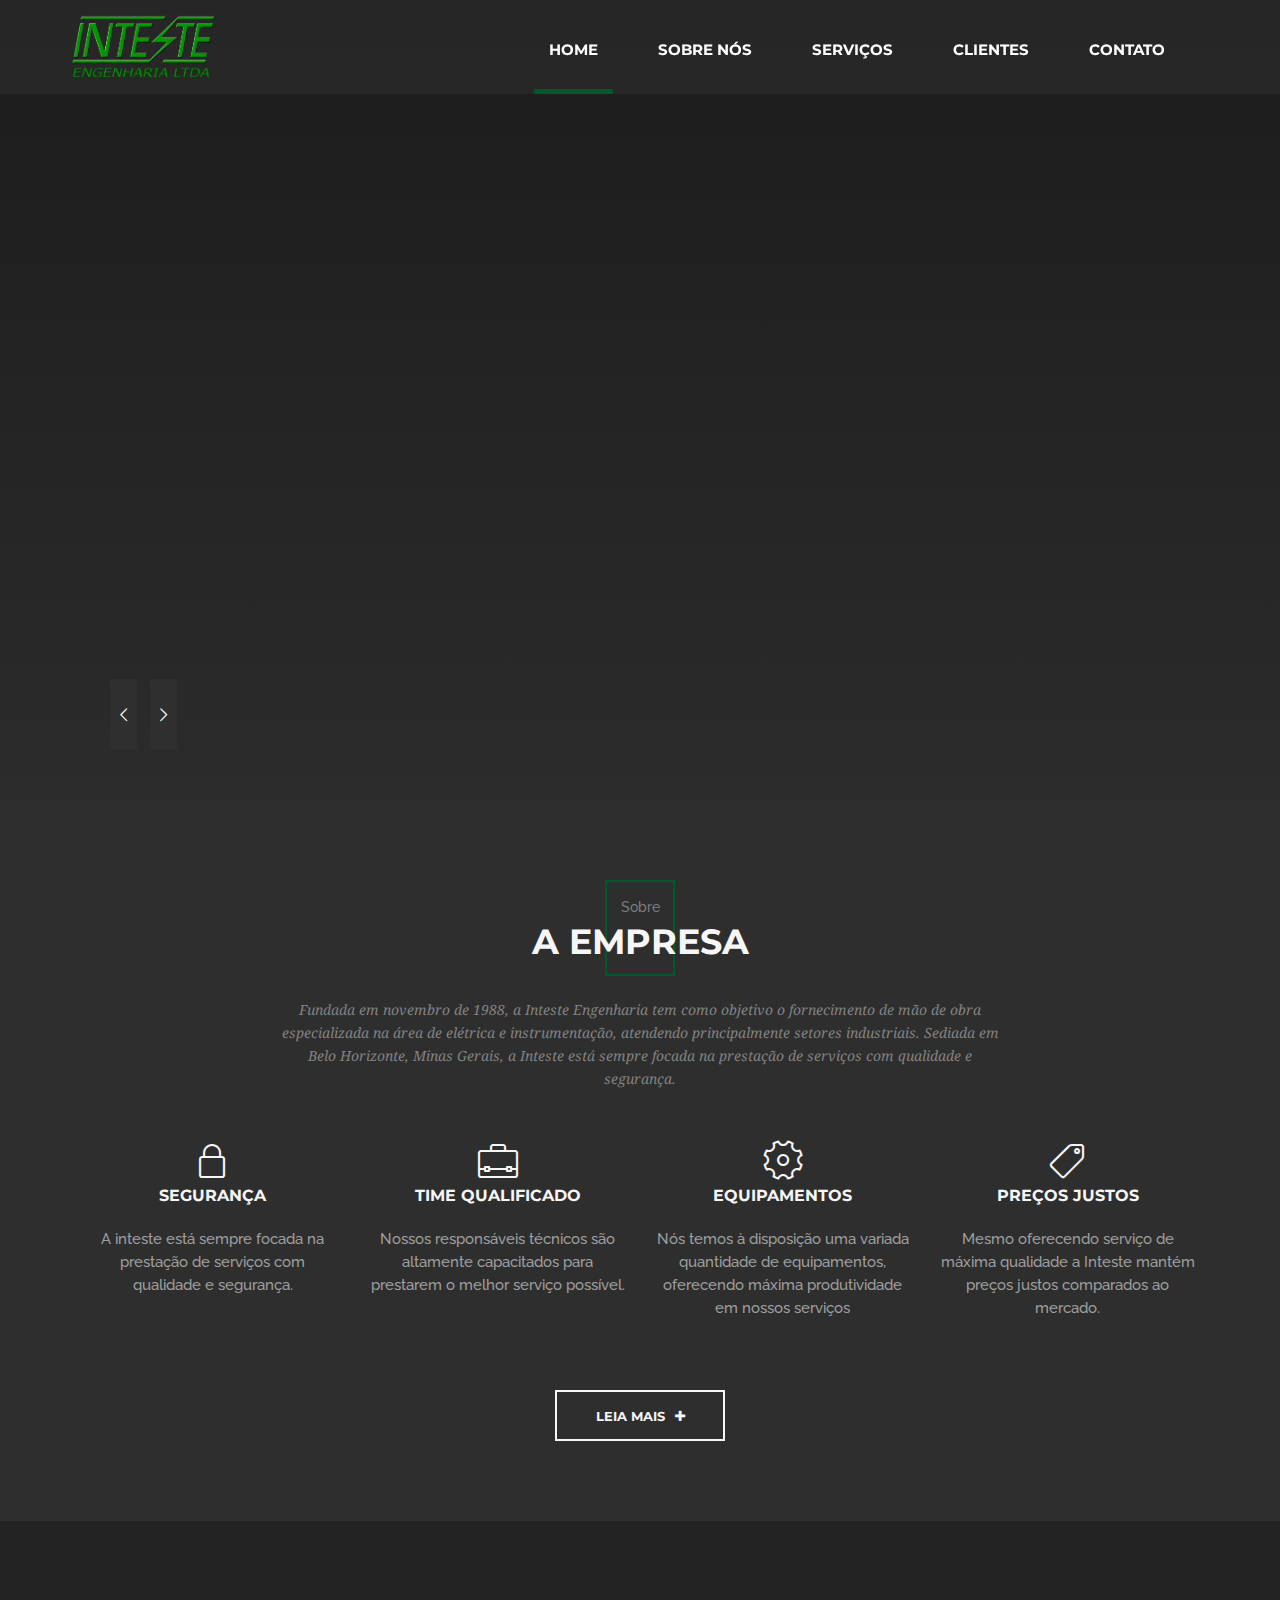
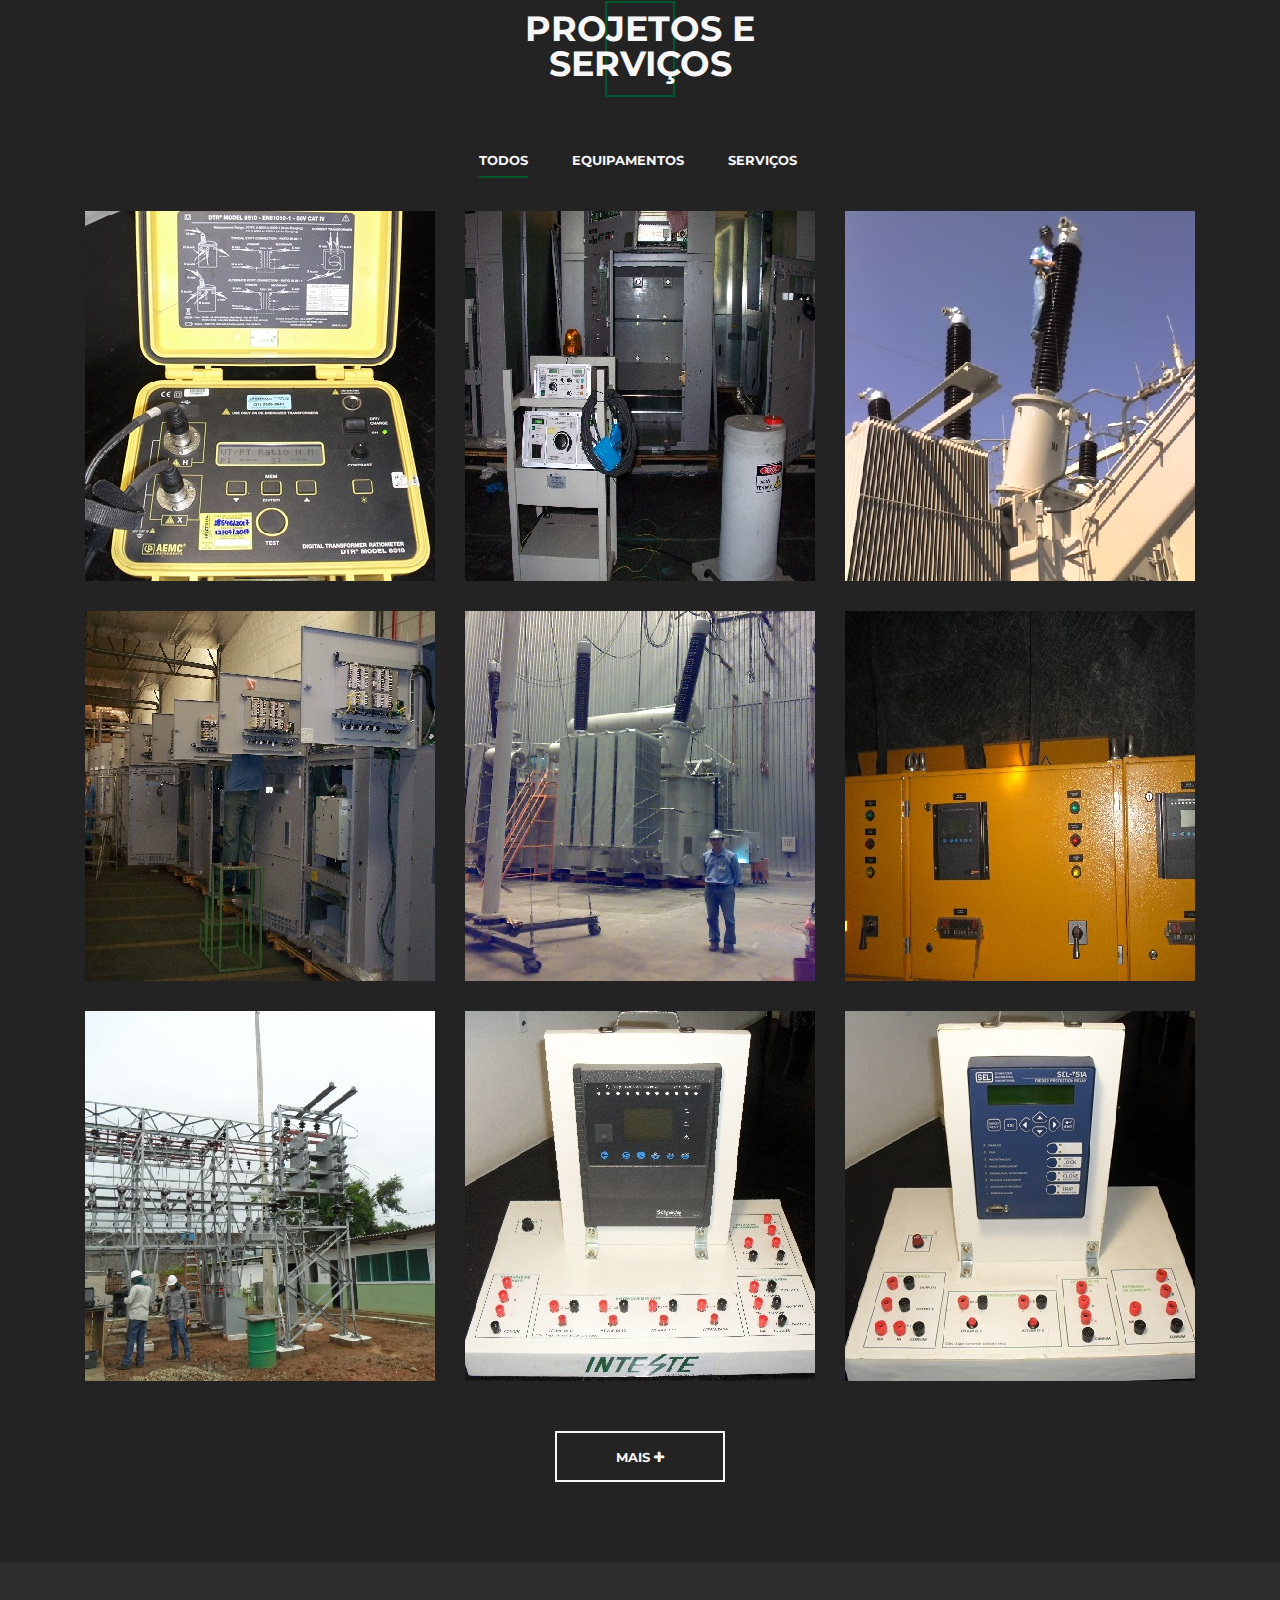
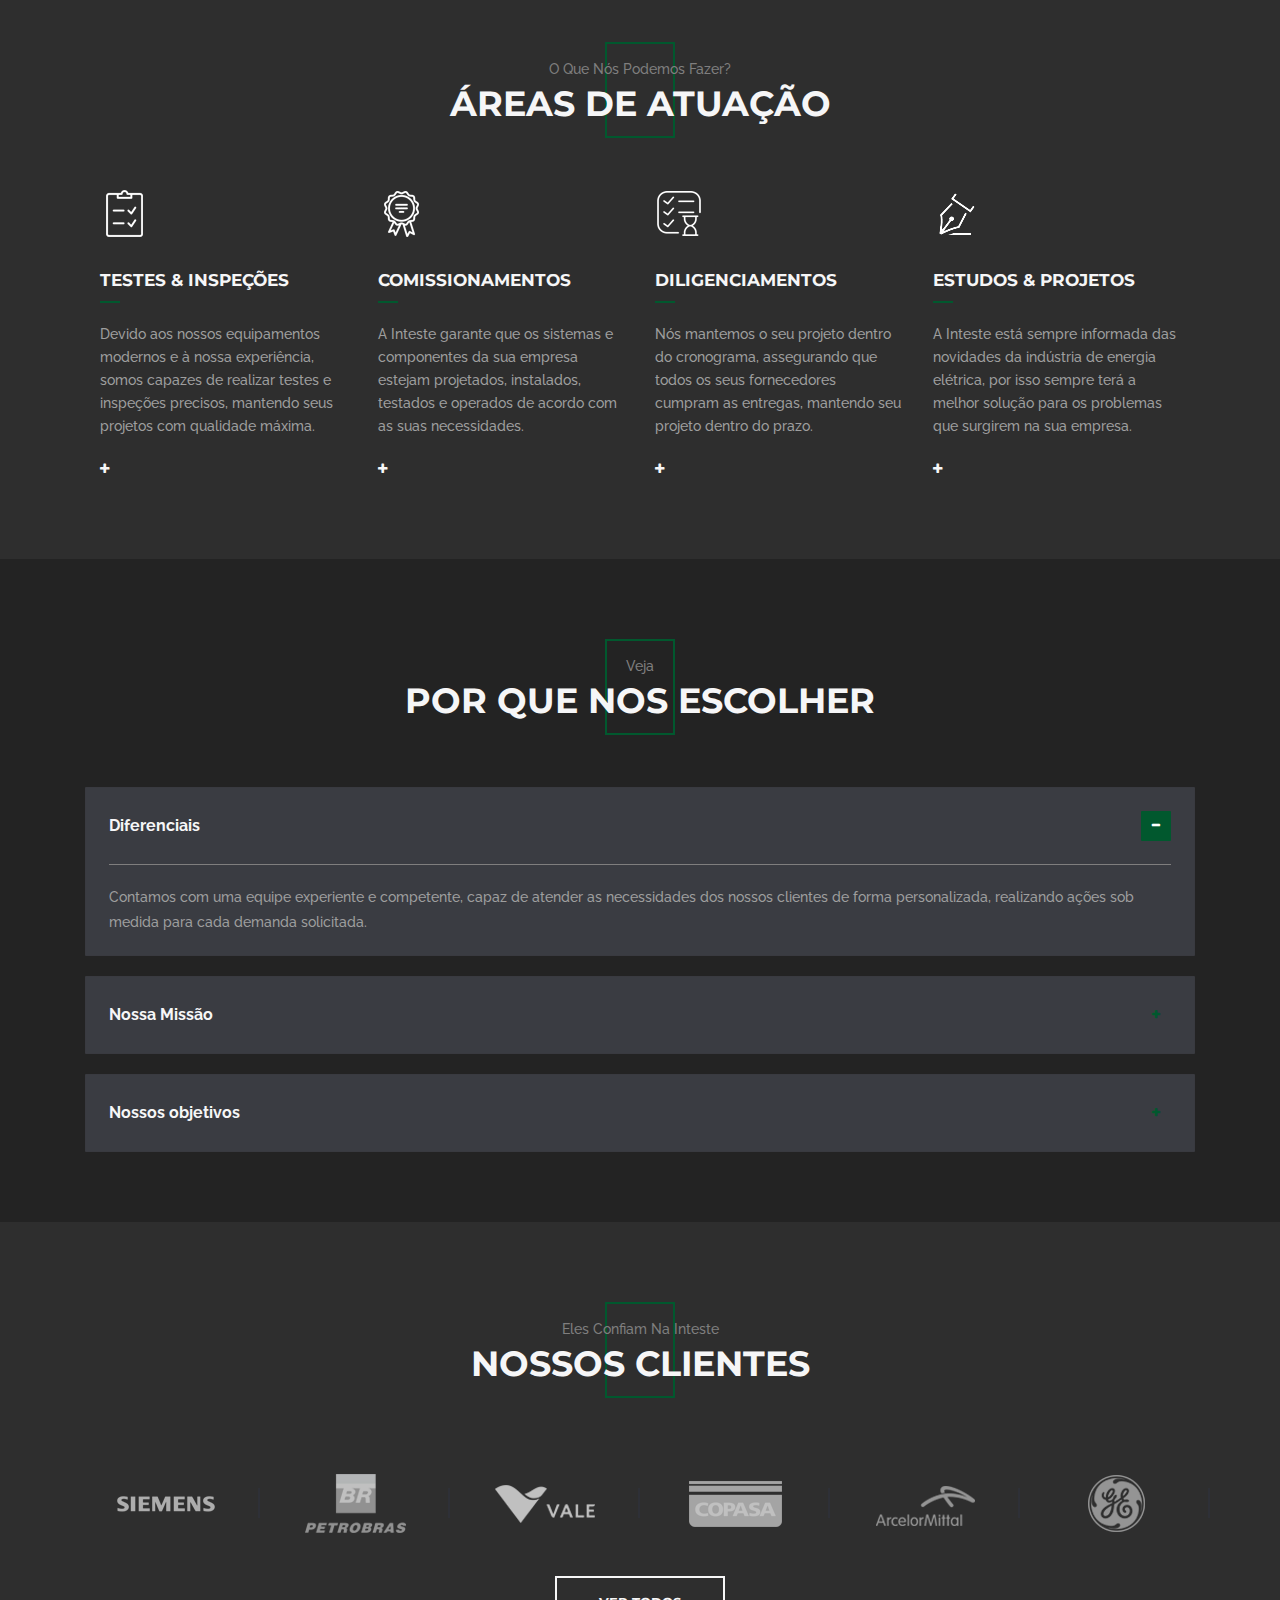
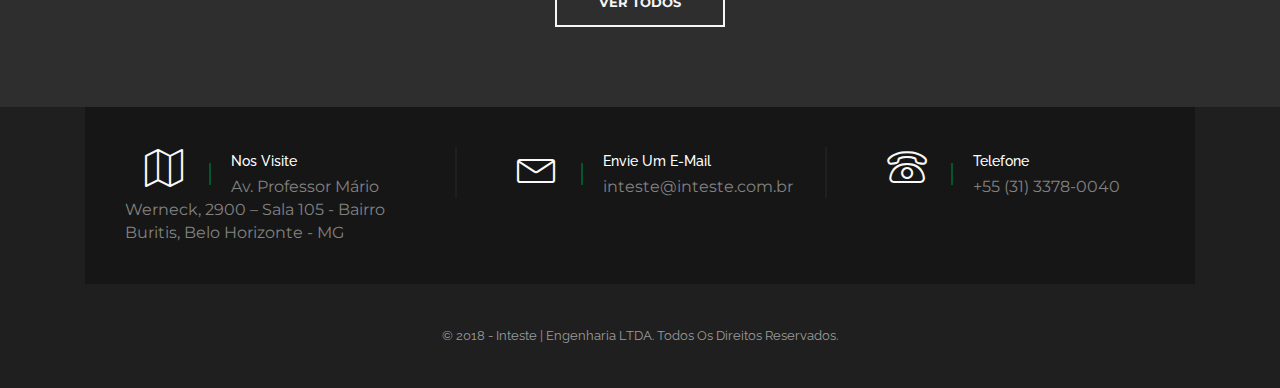
<file: index.html>
<!DOCTYPE html>
<html dir="ltr" lang="en-US">
<head>
<!-- Document Meta -->
<meta charset="utf-8">
<meta http-equiv="X-UA-Compatible" content="IE=edge">
<!--IE Compatibility Meta-->
<meta name="author" content="wplly" />
<meta name="viewport" content="width=device-width, initial-scale=1, maximum-scale=1">
<meta name="description" content="construction html5 template">
<link rel="icon" href="assets/images/fav/favicon.ico">

<!-- Fonts -->
<link href='http://fonts.googleapis.com/css?family=Montserrat:400,700%7CRaleway:100,200,300,400,500,600,700,800%7CDroid+Serif:400,400italic,700,700italic' rel='stylesheet' type='text/css'>

<!-- Stylesheets -->
<link href="assets/css/external.css" rel="stylesheet">
<!-- Extrnal CSS -->
<link href="assets/css/bootstrap.min.css" rel="stylesheet">
<!-- Boostrap Core CSS -->
<link href="assets/css/style.css" rel="stylesheet">
<link href="assets/css/dark.css" rel="stylesheet">
<!-- Style CSS -->
<!-- RS5.0 Main Stylesheet -->
<link rel="stylesheet" type="text/css" href="assets/revolution/css/settings.css">
<link rel="stylesheet" type="text/css" href="assets/revolution/css/layers.css">
<link rel="stylesheet" type="text/css" href="assets/revolution/css/navigation.css"> 
<!-- HTML5 shim, for IE6-8 support of HTML5 elements. All other JS at the end of file. -->
<!--[if lt IE 9]>
      <script src="assets/js/html5shiv.js"></script>
      <script src="assets/js/respond.min.js"></script>
    <![endif]-->

<!-- Document Title -->
<title>Inteste | Engenharia LTDA</title>
</head>
<body class="dark">
<div class="preloader">
	<div class="spinner">
		<div class="bounce1">
		</div>
		<div class="bounce2">
		</div>
		<div class="bounce3">
		</div>
	</div>
</div>
<header id="navbar-spy" class="transparent-header">
	<nav id="primary-menu" class="navbar navbar-fixed-top style-1">
		<div class="container">
			<!-- Brand and toggle get grouped for better mobile display -->
			<div class="navbar-header">
				<button type="button" class="navbar-toggle collapsed" data-toggle="collapse" data-target="#bs-example-navbar-collapse-1" aria-expanded="false">
				<span class="sr-only">Toggle navigation</span>
				<span class="icon-bar"></span>
				<span class="icon-bar"></span>
				<span class="icon-bar"></span>
				</button>
				<a class="logo" href="index.html">
					<img src="assets/images/logo/logo-light.png" alt="Inteste">
				</a>
			</div>
			
			<div class="collapse navbar-collapse pull-right" id="bs-example-navbar-collapse-1">
				<ul class="nav navbar-nav navbar-left">
					<li class="active">
						<a href="index.html">Home</a>
					</li>
					<li>
						<a href="sobre-nos.html">Sobre Nós</a>
					</li>
					<li>
						<a href="servicos.html">Serviços</a>
					</li>
					<li>
						<a href="clientes.html">Clientes</a>
					</li>
					<li>
						<a href="contato.html">Contato</a>
					</li>
				</ul>
			</div>
		</div>
	</nav>
</header>

<section id="hero" class="hero">
	<!-- START REVOLUTION SLIDER 5.0 -->
	<div class="rev_slider_wrapper">
		<div id="slider1" class="rev_slider"  data-version="5.0">
			<ul>
				<!-- slide 1 -->
				<li data-transition="fadetobottomfadefromtop" data-slotamount="default"  data-easein="Power4.easeInOut" data-easeout="Power4.easeInOut" data-masterspeed="3500" style="background-color: rgba(34, 34, 34, 0.3);">
					<!-- MAIN IMAGE -->
					<img src="assets/images/projects/full/2.jpg" alt="" width="1920" height="1280">
					<!-- LAYER NR. 1 -->
					<div class="tp-caption" 
						data-x="center" data-hoffset="0" 
						data-y="center" data-voffset="-50" 
						data-whitespace="nowrap"
						data-width="['auto','auto','auto','auto']"
						data-height="['auto','auto','auto','auto']"
						data-transform_idle="o:1;"
						data-transform_in="x:[-175%];y:0px;z:0;rX:0;rY:0;rZ:0;sX:1;sY:1;skX:0;skY:0;opacity:0.01;s:3000;e:Power3.easeOut;" 
						data-transform_out="s:1000;e:Power3.easeInOut;s:1000;e:Power3.easeInOut;" 
						data-mask_in="x:[100%];y:0;s:inherit;e:inherit;"  
						data-start="1000" 
						data-splitin="none" 
						data-splitout="none" 
						data-responsive_offset="on"
						data-fontsize="['17','17','15','15']"
						data-lineheight="['45','45','25','25']"
						data-fontweight="['600','500','600','300']"
						data-color="#e5e4e4" style="font-family: raleway">
						Olá, nos somos a
					</div>
					
					<!-- LAYER NR. 2 -->
					<div class="tp-caption text-uppercase " 
						data-x="center" data-hoffset="0" 
						data-y="center" data-voffset="0" 
						data-whitespace="nowrap"
						data-width="['auto','auto','auto','auto']"
						data-height="['auto','auto','auto','auto']"
						data-transform_idle="o:1;"
						data-transform_in="y:[100%];z:0;rX:0deg;rY:0;rZ:0;sX:1;sY:1;skX:0;skY:0;opacity:0;s:2000;e:Power4.easeInOut;" 
						data-transform_out="s:1000;e:Power3.easeInOut;s:1000;e:Power3.easeInOut;" 
						data-start="1500" 
						data-splitin="none" 
						data-splitout="none" 
						data-responsive_offset="on"
						data-fontsize="['55','17','15','15']"
						data-lineheight="['50','45','25','25']"
						data-fontweight="['700','500','600','300']"
						data-color="#ffc527" style="font-family: montserrat;">
						<h1 style="color:#ffc527; font-size:55px">Inteste</h1>
					</div>
					<!-- LAYER NR. 3 -->
					<div class="tp-caption" 
						data-x="center" data-hoffset="0" 
						data-y="center" data-voffset="70" 
						data-width="['auto','auto','auto','auto']"
						data-height="['auto','auto','auto','auto']"
						data-transform_idle="o:1;"
						data-transform_in="z:0;rX:0deg;rY:0;rZ:0;sX:2;sY:2;skX:0;skY:0;opacity:0;s:1000;e:Power2.easeOut;" 
						data-transform_out="s:1000;e:Power3.easeInOut;s:1000;e:Power3.easeInOut;" 
						data-mask_in="x:0px;y:0px;s:inherit;e:inherit;" 
						data-start="2000" 
						data-splitin="none" 
						data-splitout="none" 
						data-responsive_offset="on"
						data-fontsize="['17','17','17','17']"
						data-lineheight="['26','26','25','25']"
						data-fontweight="['700','500','500','500']"
						data-color="#fff" style="font-family: raleway; text-align:center">
						Garantimos, desde 1988, qualidade em nossos serviços e a satisfação total de nossos clientes.
					</div>
					<!-- LAYER NR. 4 -->
					<div class="tp-caption" 
						id="slide-163-layer-6" 
						data-x="center" data-hoffset="0" 
						data-y="center" data-voffset="160" 
						data-whitespace="nowrap"
						data-width="['auto','auto','auto','auto']"
						data-height="['auto','auto','auto','auto']"
						data-transform_idle="o:1;"
						data-transform_in="z:0;rX:0;rY:0;rZ:0;sX:0.9;sY:0.9;skX:0;skY:0;opacity:0;s:1000;e:Power2.easeOut;" 
						data-transform_out="s:1000;e:Power3.easeInOut;s:1000;e:Power3.easeInOut;" 
						data-start="6000" 
						data-splitin="none" 
						data-splitout="none" 
						data-actions='[{"event":"click","action":"jumptoslide","slide":"rs-164","delay":""}]'
						data-basealign="slide" 
						data-responsive_offset="on" 
						data-responsive="off">
						<a class="btn btn-primary mr-sm" href="sobre-nos.html">Leia mais</a>
					</div>
				</li>
				
				<!-- slide 2 -->
				<li data-transition="curtain-1" data-slotamount="default"  data-easein="Power4.easeInOut" data-easeout="Power4.easeInOut" data-masterspeed="2000">
					<!-- MAIN IMAGE -->
					<img src="assets/images/projects/full/1.jpg" alt="" width="1920" height="1280">
					<!-- LAYER NR. 1 -->
					<div class="tp-caption" 
						data-x="center" data-hoffset="0" 
						data-y="center" data-voffset="-50" 
						data-width="none"
						data-height="none"
						data-transform_idle="o:1;"
						data-transform_in="y:[100%];z:0;rX:0deg;rY:0;rZ:0;sX:1;sY:1;skX:0;skY:0;opacity:0;s:2000;e:Power3.easeInOut;" 
						data-transform_out="s:1000;e:Power3.easeInOut;s:1000;e:Power3.easeInOut;" 
						data-mask_in="x:0px;y:[100%];s:inherit;e:inherit;" 
						data-start="1000" 
						data-splitin="none" 
						data-splitout="none" 
						data-responsive_offset="on"
						data-fontsize="['17','17','15','15']"
						data-lineheight="['45','45','25','25']"
						data-fontweight="['600','500','600','300']"
						data-color="#fff" style="font-family: raleway" >
						O que nós podemos fazer ?
					</div>
					<!-- LAYER NR. 2 -->
					<div class="tp-caption text-uppercase color-theme" 
						data-x="center" data-hoffset="0" 
						data-y="center" data-voffset="0" 
						data-whitespace="nowrap"
						data-width="none"
						data-height="none"
						data-transform_idle="o:1;"
						data-transform_in="x:[-100%];z:0;rX:0deg;rY:0;rZ:0;sX:1;sY:1;skX:0;skY:0;s:1500;e:Power3.easeInOut;" 
						data-transform_out="s:1000;e:Power3.easeInOut;s:1000;e:Power3.easeInOut;" 
						data-mask_in="x:0px;y:0px;s:inherit;e:inherit;" 
						data-start="1500" 
						data-splitin="none" 
						data-splitout="none" 
						data-responsive_offset="on"
						data-fontsize="['55','17','15','15']"
						data-lineheight="['50','45','25','25']"
						data-fontweight="['700','500','600','300']"
						data-color="#ffc527" style="font-family: montserrat; ">
						<h1 style="color:#ffc527; font-size:55px">Testes e Comissionamentos</h1>
					</div>
					<!-- LAYER NR. 3 -->
					<div class="tp-caption" 
						data-x="center" data-hoffset="0" 
						data-y="center" data-voffset="70" 
						data-width="none"
						data-height="none"
						data-transform_idle="o:1;"
						data-transform_in="x:[100%];z:0;rX:0deg;rY:0;rZ:0;sX:1;sY:1;skX:0;skY:0;s:1500;e:Power3.easeInOut;" 
						data-transform_out="s:1000;e:Power3.easeInOut;s:1000;e:Power3.easeInOut;" 
						data-mask_in="x:0px;y:0px;s:inherit;e:inherit;" 
						data-start="2000" 
						data-splitin="none" 
						data-splitout="none" 
						data-responsive_offset="on"
						data-fontsize="['17','17','17','17']"
						data-lineheight="['26','26','25','25']"
						data-fontweight="['700','500','500','500']"
						data-color="#fff" style="font-family: raleway; text-align:center">
						A Inteste Engenharia LTDA realiza com excelência Testes, Comissionamentos e outros serviços na área de engenharia elétrica.
					</div>
					<!-- LAYER NR. 4 -->
					<div class="tp-caption" 
						data-x="center" data-hoffset="0" 
						data-y="center" data-voffset="160"  
						data-width="none"
						data-height="none"
						data-transform_idle="o:1;"
						data-transform_in="z:0;rX:0;rY:0;rZ:0;sX:0.9;sY:0.9;skX:0;skY:0;opacity:0;s:1000;e:Power2.easeOut;" 
						data-transform_out="s:1000;e:Power3.easeInOut;s:1000;e:Power3.easeInOut;" 
						data-start="6000" 
						data-splitin="none" 
						data-splitout="none" 
						data-responsive_offset="on">
						<a class="btn btn-primary mr-sm" href="servicos.html">Leia Mais</a>
					</div>
				</li>
				
				<!-- slide 3 -->
				<li data-index='rs-367' data-transition='cube-horizontal' data-slotamount='default' data-easein='default' data-easeout='default' data-masterspeed='default'>
					<!-- MAIN IMAGE -->
					<img src="assets/images/projects/full/3.jpg" alt="" width="1920" height="1280">
					<!-- LAYER NR. 1 -->
					<div class="tp-caption" 
						data-x="center" data-hoffset="0" 
						data-y="center" data-voffset="-50" 
						data-width="['auto','auto','auto','auto']"
						data-height="['auto','auto','auto','auto']"
						data-transform_idle="o:1;"
						data-transform_in="y:[100%];z:0;rX:0deg;rY:0;rZ:0;sX:1;sY:1;skX:0;skY:0;opacity:0;s:2000;e:Power3.easeInOut;" 
						data-transform_out="s:1000;e:Power3.easeInOut;s:1000;e:Power3.easeInOut;" 
						data-mask_in="x:0px;y:[100%];s:inherit;e:inherit;" 
						data-start="1000" 
						data-splitin="none" 
						data-splitout="none" 
						data-responsive_offset="on" 
						data-fontsize="['17','17','15','15']"
						data-lineheight="['45','45','25','25']"
						data-fontweight="['600','500','600','300']"
						data-color="#fff" style="font-family: raleway">
						Você pode confiar !
					</div>
					<!-- LAYER NR. 2 -->
					<div class="tp-caption text-uppercase color-theme" 
						data-x="center" data-hoffset="0" 
						data-y="center" data-voffset="0" 
						data-whitespace="nowrap"
						data-width="none"
						data-height="none"
						data-transform_idle="o:1;"
						data-transform_in="x:[-100%];z:0;rX:0deg;rY:0;rZ:0;sX:1;sY:1;skX:0;skY:0;s:1500;e:Power3.easeInOut;" 
						data-transform_out="s:1000;e:Power3.easeInOut;s:1000;e:Power3.easeInOut;" 
						data-mask_in="x:0px;y:0px;s:inherit;e:inherit;" 
						data-start="1500" 
						data-splitin="none" 
						data-splitout="none" 
						data-responsive_offset="on"
						data-fontsize="['55','17','15','15']"
						data-lineheight="['50','45','25','25']"
						data-fontweight="['700','500','600','300']"
						data-color="#ffc527" style="font-family: montserrat; ">
						<h1 style="color:#ffc527; font-size:55px">Diversos Clientes</h1>
					</div>
					<!-- LAYER NR. 3 -->
					<div class="tp-caption" 
						data-x="center" data-hoffset="0" 
						data-y="center" data-voffset="70" 
						data-width="['auto','auto','auto','auto']"
						data-height="['auto','auto','auto','auto']"
						data-transform_idle="o:1;"
						data-transform_in="x:[-100%];z:0;rX:0deg;rY:0;rZ:0;sX:1;sY:1;skX:0;skY:0;s:1500;e:Power3.easeInOut;" 
						data-transform_out="s:1000;e:Power3.easeInOut;s:1000;e:Power3.easeInOut;" 
						data-mask_in="x:0px;y:0px;s:inherit;e:inherit;" 
						data-start="2000"  
						data-splitin="none" 
						data-splitout="none" 
						data-responsive_offset="on"
						data-fontsize="['17','17','17','17']"
						data-lineheight="['26','26','25','25']"
						data-fontweight="['700','500','500','500']"
						data-color="#fff" style="font-family: raleway ;text-align:center">
						Já prestamos serviços para empresas de grande porte, e temos um time capacitado para entregar as demandas de forma muito eficaz.
					</div>
					<!-- LAYER NR. 4 -->
					<div class="tp-caption" 
						data-x="center" data-hoffset="0" 
						data-y="center" data-voffset="160"  
						data-width="['auto','auto','auto','auto']"
						data-height="['auto','auto','auto','auto']"
						data-transform_idle="o:1;"
						data-transform_in="y:[-100%];z:0;rX:0deg;rY:0;rZ:0;sX:1;sY:1;skX:0;skY:0;s:1500;e:Power3.easeInOut;" 
						data-transform_out="s:1000;e:Power3.easeInOut;s:1000;e:Power3.easeInOut;" 
						data-mask_in="x:0px;y:0px;s:inherit;e:inherit;" 
						data-start="6000" 
						data-splitin="none" 
						data-splitout="none" 
						data-actions='[{"event":"click","action":"jumptoslide","slide":"next","delay":""}]'
						data-responsive_offset="on" 
						data-responsive="off">
						<a class="btn btn-primary mr-sm" href="clientes.html">Veja mais</a>
					</div>
				</li>
			</ul>
		</div>
		<!-- END REVOLUTION SLIDER -->
	</div>
	<!-- END OF SLIDER WRAPPER -->
</section>

<!-- Shortcode #10 -->
<section id="shortcode-10" class="shortcode-10">
	<div class="container">
		<div class="row">
			<div class="col-xs-12 col-sm-12 col-md-8 col-md-offset-2">
				<div class="heading heading-2 text-center">
					<div class="heading-bg">
						<p class="mb-0">Sobre</p>
						<h2>A Empresa</h2>
					</div>
					<p class="mb-0 italic">Fundada em novembro de 1988, a Inteste Engenharia tem como objetivo o fornecimento de mão de obra especializada na área de elétrica e instrumentação, atendendo principalmente setores industriais. Sediada em Belo Horizonte, Minas Gerais, a Inteste está sempre focada na prestação de serviços com qualidade e segurança.</p>
				</div>
			</div>
		</div>
		<div class="row text-center">
			<div class="col-xs-12 col-sm-6 col-md-3 feature feature-1">
				<div class="feature-icon">
					<i class="lnr lnr-lock font-40 color-heading"></i>
				</div>
				<h4 class="text-uppercase font-16">Segurança</h4>
				<p>A inteste está sempre focada na prestação de serviços com qualidade e segurança.</p>
			</div>
			<div class="col-xs-12 col-sm-6 col-md-3 feature feature-1">
				<div class="feature-icon">
					<i class="lnr lnr-briefcase font-40 color-heading"></i>
				</div>
				<h4 class="text-uppercase font-16">Time Qualificado</h4>
				<p>Nossos responsáveis técnicos são altamente capacitados para prestarem o melhor serviço possível.</p>
			</div>
			<div class="col-xs-12 col-sm-6 col-md-3 feature feature-1">
				<div class="feature-icon">
					<i class="lnr lnr-cog font-40 color-heading"></i>
				</div>
				<h4 class="text-uppercase font-16">Equipamentos</h4>
				<p>Nós temos à disposição uma variada quantidade de equipamentos, oferecendo máxima produtividade em nossos serviços</p>
			</div>
			<div class="col-xs-12 col-sm-6 col-md-3 feature  feature-1">
				<div class="feature-icon">
					<i class="lnr lnr-tag font-40 color-heading"></i>
				</div>
				<h4 class="text-uppercase font-16">Preços justos</h4>
				<p>Mesmo oferecendo serviço de máxima qualidade a Inteste mantém preços justos comparados ao mercado.</p>
			</div>
		</div>
		<!-- .row end -->
		<div class="row">
			<div class="col-xs-12 col-sm-12 col-md-12 text-center mt-50">
				<a class="btn btn-secondary" href="sobre-nos.html">Leia Mais<i class="fa fa-plus ml-xs"></i></a>
			</div>
		</div>
	</div>
	<!-- .container End -->
</section>
<!-- #shortcode end-->

<!-- Projects -->
<section id="projects" class="projects-grid projects-3col bg-gray">
	<div class="container">
		<div class="row">
			<div class="col-xs-12 col-sm-12 col-md-12">
				<div class="heading heading-3 mb-0 text-center">
					<div class="heading-bg">
						<p class="mb-0" style="padding-top:0px"></p>
						<h2>Projetos e <br> Serviços</h2>
					</div>
				</div>
			</div>
		</div>
		<div class="row">
			<!-- Projects Filter -->
			<div class="col-xs-12 col-sm-12 col-md-12 projects-filter">
				<ul class="list-inline">
					<li>
						<a class="active-filter" href="#" data-filter="*">Todos</a>
					</li>
					<li>
						<a href="#" data-filter=".equipamentos">Equipamentos</a>
					</li>
					<li>
						<a href="#" data-filter=".servicos">Serviços</a>
					</li>
				</ul>
			</div>
		</div>
		<!-- Projects Item -->
		<div id="projects-all" class="row">
			<!-- Project Item #1 -->
			<div class="col-xs-12 col-sm-6 col-md-4 project-item equipamentos">
				<div class="project-img">
					<img class="" src="assets/images/projects/grid/15.jpg" alt="equipamentos"/>
					<div class="project-hover">
						<div class="project-meta">
							<h6>Equipamentos</h6>
							<h4>
								<a href="#"></a>
							</h4>
						</div>
						<div class="project-zoom">
							<a class="img-popup" href="assets/images/projects/full/15.jpg" title=""><i class="fa fa-plus"></i></a>
						</div>
					</div>
				</div>
			</div>
			<!-- Project Item #2 -->
			<div class="col-xs-12 col-sm-6 col-md-4 project-item interior servicos">
				<div class="project-img">
					<img class="" src="assets/images/projects/grid/4.jpg" alt="servicos"/>
					<div class="project-hover">
						<div class="project-meta">
							<h6>Servicos</h6>
							<h4>
								<a href="#"></a>
							</h4>
						</div>
						<div class="project-zoom">
							<a class="img-popup" href="assets/images/projects/full/4.jpg" title=""><i class="fa fa-plus"></i></a>
						</div>
					</div>
				</div>
			</div>
			<!-- Project Item #3 -->
			<div class="col-xs-12 col-sm-6 col-md-4 project-item renovation servicos">
				<div class="project-img">
					<img class="" src="assets/images/projects/grid/1.jpg" alt="servicos"/>
					<div class="project-hover">
						<div class="project-meta">
							<h6>Serviços</h6>
							<h4>
								<a href="#"></a>
							</h4>
						</div>
						<div class="project-zoom">
							<a class="img-popup" href="assets/images/projects/full/1.jpg" title=""><i class="fa fa-plus"></i></a>
						</div>
					</div>
				</div>
			</div>
			<!-- Project Item #4 -->
			<div class="col-xs-12 col-sm-6 col-md-4 project-item interior servicos">
				<div class="project-img">
					<img class="" src="assets/images/projects/grid/2.jpg" alt="servicos"/>
					<div class="project-hover">
						<div class="project-meta">
							<h6>Serviços</h6>
							<h4>
								<a href="#"></a>
							</h4>
						</div>
						<div class="project-zoom">
							<a class="img-popup" href="assets/images/projects/full/2.jpg" title=""><i class="fa fa-plus"></i></a>
						</div>
					</div>
				</div>
			</div>
			<!-- Project Item #5 -->
			<div class="col-xs-12 col-sm-6 col-md-4 project-item servicos">
				<div class="project-img">
					<img class="" src="assets/images/projects/grid/3.jpg" alt="servicos"/>
					<div class="project-hover">
						<div class="project-meta">
							<h6>Serviços</h6>
							<h4>
								<a href="#"></a>
							</h4>
						</div>
						<div class="project-zoom">
							<a class="img-popup" href="assets/images/projects/full/3.jpg" title=""><i class="fa fa-plus"></i></a>
						</div>
					</div>
				</div>
			</div>
			<!-- Project Item #6 -->
			<div class="col-xs-12 col-sm-6 col-md-4 project-item equipamentos">
				<div class="project-img">
					<img class="" src="assets/images/projects/grid/5.jpg" alt="equipamentos"/>
					<div class="project-hover">
						<div class="project-meta">
							<h6>Equipamentos</h6>
							<h4>
								<a href="#"></a>
							</h4>
						</div>
						<div class="project-zoom">
							<a class="img-popup" href="assets/images/projects/full/5.jpg" title=""><i class="fa fa-plus"></i></a>
						</div>
					</div>
				</div>
			</div>
			<!-- Project Item #7 -->
			<div class="col-xs-12 col-sm-6 col-md-4 project-item servicos">
				<div class="project-img">
					<img class="" src="assets/images/projects/grid/6.jpg" alt="servicos"/>
					<div class="project-hover">
						<div class="project-meta">
							<h6>Serviços</h6>
							<h4>
								<a href="#">Manutenção Banco Capacitor</a>
							</h4>
						</div>
						<div class="project-zoom">
							<a class="img-popup" href="assets/images/projects/full/6.jpg" title=""><i class="fa fa-plus"></i></a>
						</div>
					</div>
				</div>
			</div>
			<!-- Project Item #8 -->
			<div class="col-xs-12 col-sm-6 col-md-4 project-item equipamentos">
				<div class="project-img">
					<img class="" src="assets/images/projects/grid/7.jpg" alt="equipamentos"/>
					<div class="project-hover">
						<div class="project-meta">
							<h6>Equipamentos</h6>
							<h4>
								<a href="#"></a>
							</h4>
						</div>
						<div class="project-zoom">
							<a class="img-popup" href="assets/images/projects/full/7.jpg" title=""><i class="fa fa-plus"></i></a>
						</div>
					</div>
				</div>
			</div>
			<!-- Project Item #9 -->
			<div class="col-xs-12 col-sm-6 col-md-4 project-item equipamentos">
				<div class="project-img">
					<img class="" src="assets/images/projects/grid/8.jpg" alt="equipamentos"/>
					<div class="project-hover">
						<div class="project-meta">
							<h6>Equipamentos</h6>
							<h4>
								<a href="#"></a>
							</h4>
						</div>
						<div class="project-zoom">
							<a class="img-popup" href="assets/images/projects/full/8.jpg" title=""><i class="fa fa-plus"></i></a>
						</div>
					</div>
				</div>
			</div>
		</div>
		<!-- .row end -->
		<div class="row">
			<div class="col-xs-12 col-sm-12 col-md-12 text-center">
				<a class="btn btn-secondary mt-sm" href="servicos.html"> Mais <i class="fa fa-plus"></i></a>
			</div>
		</div>
	</div>
	<!-- .container end -->
</section>

<!-- Service Block #3 -->
<section id="service-3" class="service service-3">
		<div class="container">
			<div class="row">
				<div class="col-xs-12 col-sm-12 col-md-6 col-md-offset-3">
					<div class="heading heading-2 text-center">
						<div class="heading-bg">
							<p class="mb-0">O que nós podemos fazer?</p>
							<h2>Áreas de Atuação</h2>
						</div>
					</div>
				</div>
				
				<div class="col-xs-12 col-sm-12 col-md-12">
					<div class="row">
						<!-- Service Block #1 -->
						<div class="col-xs-12 col-sm-6 col-md-3 service-block">
							<div class="service-img">
								<img src="assets/images/services/icons/i48/1y.png" alt="icons"/>
								<img src="assets/images/services/icons/i48/1w.png" alt="icons"/>
							</div>
							<div class="service-content">
								<div class="service-desc">
									<h4>Testes &amp; Inspeções</h4>
									<p>Devido aos nossos equipamentos modernos e à nossa experiência, somos capazes de realizar testes e inspeções precisos, mantendo seus projetos com qualidade máxima.</p>
									<a class="read-more" href="servicos.html"><i class="fa fa-plus"></i>
										<span>leia mais</span>
									</a>
								</div>
							</div>
						</div>
						<!-- Service Block #2 -->
						<div class="col-xs-12 col-sm-6 col-md-3 service-block">
							<div class="service-img">
								<img src="assets/images/services/icons/i48/2y.png" alt="icons"/>
								<img src="assets/images/services/icons/i48/2w.png" alt="icons"/>
							</div>
							<div class="service-content">
								<div class="service-desc">
									<h4>Comissionamentos</h4>
									<p>A Inteste garante que os sistemas e componentes da sua empresa estejam projetados, instalados, testados e operados de acordo com as suas necessidades.</p>
									<a class="read-more" href="servicos.html"><i class="fa fa-plus"></i>
										<span>leia mais</span>
									</a>
								</div>
							</div>
						</div>
						<!-- Service Block #3 -->
						<div class="col-xs-12 col-sm-6 col-md-3 service-block">
							<div class="service-img">
								<img src="assets/images/services/icons/i48/3y.png" alt="icons"/>
								<img src="assets/images/services/icons/i48/3w.png" alt="icons"/>
							</div>
							<div class="service-content">
								<div class="service-desc">
									<h4>Diligenciamentos</h4>
									<p>Nós mantemos o seu projeto dentro do cronograma, assegurando que todos os seus fornecedores cumpram as entregas, mantendo seu projeto dentro do prazo.</p>
									<a class="read-more" href="servicos.html"><i class="fa fa-plus"></i>
										<span>leia mais</span>
									</a>
								</div>
							</div>
						</div>
						<!-- Service Block #4 -->
						<div class="col-xs-12 col-sm-6 col-md-3 service-block">
							<div class="service-img">
								<img src="assets/images/services/icons/i48/4y.png" alt="icons"/>
								<img src="assets/images/services/icons/i48/4w.png" alt="icons"/>
							</div>
							<div class="service-content">
								<div class="service-desc">
									<h4>Estudos &amp; Projetos</h4>
									<p>A Inteste está sempre informada das novidades da indústria de energia elétrica, por isso sempre terá a melhor solução para os problemas que surgirem na sua empresa.</p>
									<a class="read-more" href="servicos.html"><i class="fa fa-plus"></i>
										<span>leia mais</span>
									</a>
								</div>
							</div>
						</div>
					</div>
				</div>
				<!-- .col-md-12 end -->
			</div>
			<!-- .row end -->
		</div>
		<!-- .container end -->
	</section>

<!-- Shortcode #5 -->
<section id="shortcode-5" class="shortcode-5 bg-gray pb-50">
	<div class="container">
		<div class="row">
			<div class="col-xs-12 col-sm-12 col-md-12">
				<div class="heading heading-3 text-center">
					<div class="heading-bg">
						<p class="mb-0">Veja</p>
						<h2>Por que nos escolher</h2>
					</div>
				</div>
			</div>
		</div>
		<div class="row">
			<div class="col-xs-12 col-sm-12 col-md-12">
				<div class="panel-group accordion" id="accordion02" role="tablist" aria-multiselectable="true">
					<div class="panel panel-default">
						<div class="panel-heading" role="tab" id="headingOne">
							<h4 class="panel-title">
								<a class="accordion-toggle" role="button" data-toggle="collapse" data-parent="#accordion02" href="#collapse02-1" aria-expanded="true" aria-controls="collapse02-1"> Diferenciais </a>
								<span class="icon"></span>
							</h4>
						</div>
						<div id="collapse02-1" class="panel-collapse collapse in" role="tabpanel" aria-labelledby="headingOne">
							<div class="panel-body">
								Contamos com uma equipe experiente e competente, capaz de atender as necessidades dos nossos clientes de forma personalizada, realizando ações sob medida para cada demanda solicitada.
							</div>
						</div>
					</div>
					
					<div class="panel panel-default">
						<div class="panel-heading" role="tab" id="headingTwo">
							<h4 class="panel-title">
								<a class="accordion-toggle collapsed" role="button" data-toggle="collapse" data-parent="#accordion02" href="#collapse02-2" aria-expanded="false" aria-controls="collapse02-2"> Nossa Missão </a>
							</h4>
						</div>
						<div id="collapse02-2" class="panel-collapse collapse" role="tabpanel" aria-labelledby="headingTwo">
							<div class="panel-body">
								Garantir com nossa experiência adquirida desde a fundação em 1988, atuando na área de engenharia elétrica realizando testes elétricos e comissionamento, a qualidade dos nossos serviços e a satisfação dos nossos clientes.
							</div>
						</div>
					</div>
					
					<div class="panel panel-default">
						<div class="panel-heading" role="tab" id="headingThree">
							<h4 class="panel-title">
								<a class="accordion-toggle collapsed" role="button" data-toggle="collapse" data-parent="#accordion02" href="#collapse02-3" aria-expanded="false" aria-controls="collapse02-3"> Nossos objetivos </a>
							</h4>
						</div>
						<div id="collapse02-3" class="panel-collapse collapse" role="tabpanel" aria-labelledby="headingThree">
							<div class="panel-body">
								Continuar sendo um nome forte no setor, oferecendo soluções na área de engenharia elétrica, investindo em novos equipamentos de testes e treinamentos do nosso pessoal de forma a atender nossos clientes sempre com mais qualidade e segurança.
							</div>
						</div>
					</div>
				</div>
				<!-- End .Accordion-->
			</div>
		</div>
	</div>
</section>

<!-- Shortcode #9 -->
<section id="clients" class="shortcode-9">
	<div class="container">
		<div class="row">
			<div class="col-xs-12 col-sm-12 col-md-12">
				<div class="heading heading-2 text-center">
					<div class="heading-bg">
						<p class="mb-0">Eles confiam na Inteste</p>
						<h2>Nossos Clientes</h2>
					</div>
				</div>
			</div>
		</div>
		<div class="row">
			<!-- Client Item -->
			<div class="col-xs-12 col-sm-4 col-md-2" style="padding: 15px">
				<div class="brand">
					<img class="img-responsive center-block" src="assets/images/clients/siemens.png" alt="brand">
				</div>
			</div>
			<!-- Client Item -->
			<div class="col-xs-12 col-sm-4 col-md-2" style="padding: 15px">
				<div class="brand">
					<img class="img-responsive center-block" src="assets/images/clients/petrobras.png" alt="brand">
				</div>
			</div>
			<!-- Client Item -->
			<div class="col-xs-12 col-sm-4 col-md-2" style="padding: 15px">
				<div class="brand">
					<img class="img-responsive center-block" src="assets/images/clients/vale.png" alt="brand">
				</div>
			</div>
			<!-- Client Item -->
			<div class="col-xs-12 col-sm-4 col-md-2" style="padding: 15px">
				<div class="brand">
					<img class="img-responsive center-block" src="assets/images/clients/copasa.png" alt="brand">
				</div>
			</div>
			<!-- Client Item -->
			<div class="col-xs-12 col-sm-4 col-md-2" style="padding: 15px">
				<div class="brand">
					<img class="img-responsive center-block" src="assets/images/clients/arcelor.png" alt="brand">
				</div>
			</div>
			<!-- Client Item -->
			<div class="col-xs-12 col-sm-4 col-md-2" style="padding: 15px">
				<div class="brand">
					<img class="img-responsive center-block" src="assets/images/clients/general.png" alt="brand">
				</div>
			</div>
			
			<div class="row">
				<div class="col-xs-12 col-sm-12 col-md-12 text-center">
					<a class="btn btn-secondary mt-sm" href="clientes.html"> Ver Todos</a>
				</div>
			</div>
		</div>
		<!-- .row End -->
	</div>
	<!-- .container end -->
</section>
<!-- #clients end-->

<footer id="footer" class="footer-1">
	<!-- Contact Bar -->
	<div class="container footer-widgtes">
		<div class="row">
			<div class="col-xs-12 col-sm-12 col-md-12">
				<div class="widgets-contact">
					<div class="row">
						<div class="col-xs-12 col-sm-12 col-md-4 widget">
							<div class="widget-contact-icon pull-left">
								<i class="lnr lnr-map"></i>
							</div>
							<div class="widget-contact-info">
								<p class="text-capitalize text-white">nos visite</p>
								<p class="text-capitalize font-heading">Av. Professor Mário Werneck, 2900 – Sala 105 - Bairro Buritis, Belo Horizonte - MG</p>
							</div>
						</div>
						
						<div class="col-xs-12 col-sm-12 col-md-4 widget">
							<div class="widget-contact-icon pull-left">
								<i class="lnr lnr-envelope"></i>
							</div>
							<div class="widget-contact-info">
								<p class="text-capitalize text-white">Envie um e-mail</p>
								<p class="font-heading">inteste@inteste.com.br</p>
							</div>
						</div>
						
						<div class="col-xs-12 col-sm-12 col-md-4 widget">
							<div class="widget-contact-icon pull-left">
								<i class="lnr lnr-phone"></i>
							</div>
							<div class="widget-contact-info">
								<p class="text-capitalize text-white">telefone</p>
								<p class="text-capitalize font-heading">+55 (31) 3378-0040</p>
							</div>
						</div>
					</div>
					<!-- .row end -->
				</div>
				<!-- .widget-contact end -->
			</div>
			<!-- .col-md-12 end -->
		</div>
		<!-- .row end -->
	</div>
	<!-- .container end -->
	
	<!-- Copyrights -->
	<div class="container-fluid">
		<div class="row">
			<div class="col-xs-12 col-sm-12 col-md-12 copyrights text-center">
				<p class="text-capitalize">© 2018 - inteste | engenharia LTDA. todos os direitos reservados.</p>
			</div>
		</div>
	</div>
</footer>

<!-- Footer Scripts -->
<script src="assets/js/jquery-2.1.1.min.js"></script>
<script src="assets/js/plugins.js?v=1.0.0"></script>
<script src="assets/js/functions.js?v=1.2.0"></script>
<!-- RS5.0 Core JS Files -->
<script type="text/javascript" src="assets/revolution/js/jquery.themepunch.tools.min.js?rev=5.0"></script>
<script type="text/javascript" src="assets/revolution/js/jquery.themepunch.revolution.min.js?rev=5.0"></script>
<script type="text/javascript" src="assets/revolution/js/extensions/revolution.extension.video.min.js"></script>
<script type="text/javascript" src="assets/revolution/js/extensions/revolution.extension.slideanims.min.js"></script>
<script type="text/javascript" src="assets/revolution/js/extensions/revolution.extension.actions.min.js"></script>
<script type="text/javascript" src="assets/revolution/js/extensions/revolution.extension.layeranimation.min.js"></script>
<script type="text/javascript" src="assets/revolution/js/extensions/revolution.extension.kenburn.min.js"></script>
<script type="text/javascript" src="assets/revolution/js/extensions/revolution.extension.navigation.min.js"></script>
<script type="text/javascript" src="assets/revolution/js/extensions/revolution.extension.migration.min.js"></script>
<script type="text/javascript" src="assets/revolution/js/extensions/revolution.extension.parallax.min.js"></script>
<script type="text/javascript"> 
jQuery(document).ready(function() { 
   jQuery("#slider1").revolution({
      sliderType:"standard",
      sliderLayout:"auto",
      delay:7500,
	  disableProgressBar:"on",
	  spinner:"off",
      navigation: {
		keyboardNavigation:"off",
		keyboard_direction: "horizontal",
		mouseScrollNavigation:"off",
		onHoverStop:"off",
		arrows: {
			style:"arrow",
			enable:true,
			hide_onmobile:true,
			hide_onleave:false,
			tmp:'',
			left: {
				h_align:"left",
				v_align:"bottom",
				h_offset:110,
				v_offset:50
			},
			right: {
				h_align:"left",
				v_align:"bottom",
				h_offset:150,
				v_offset:50
			}
		}
	}, 
      gridwidth:1230,
      gridheight:800 ,
	  
    }); 
}); 
</script>
</body>
</html>
</file>
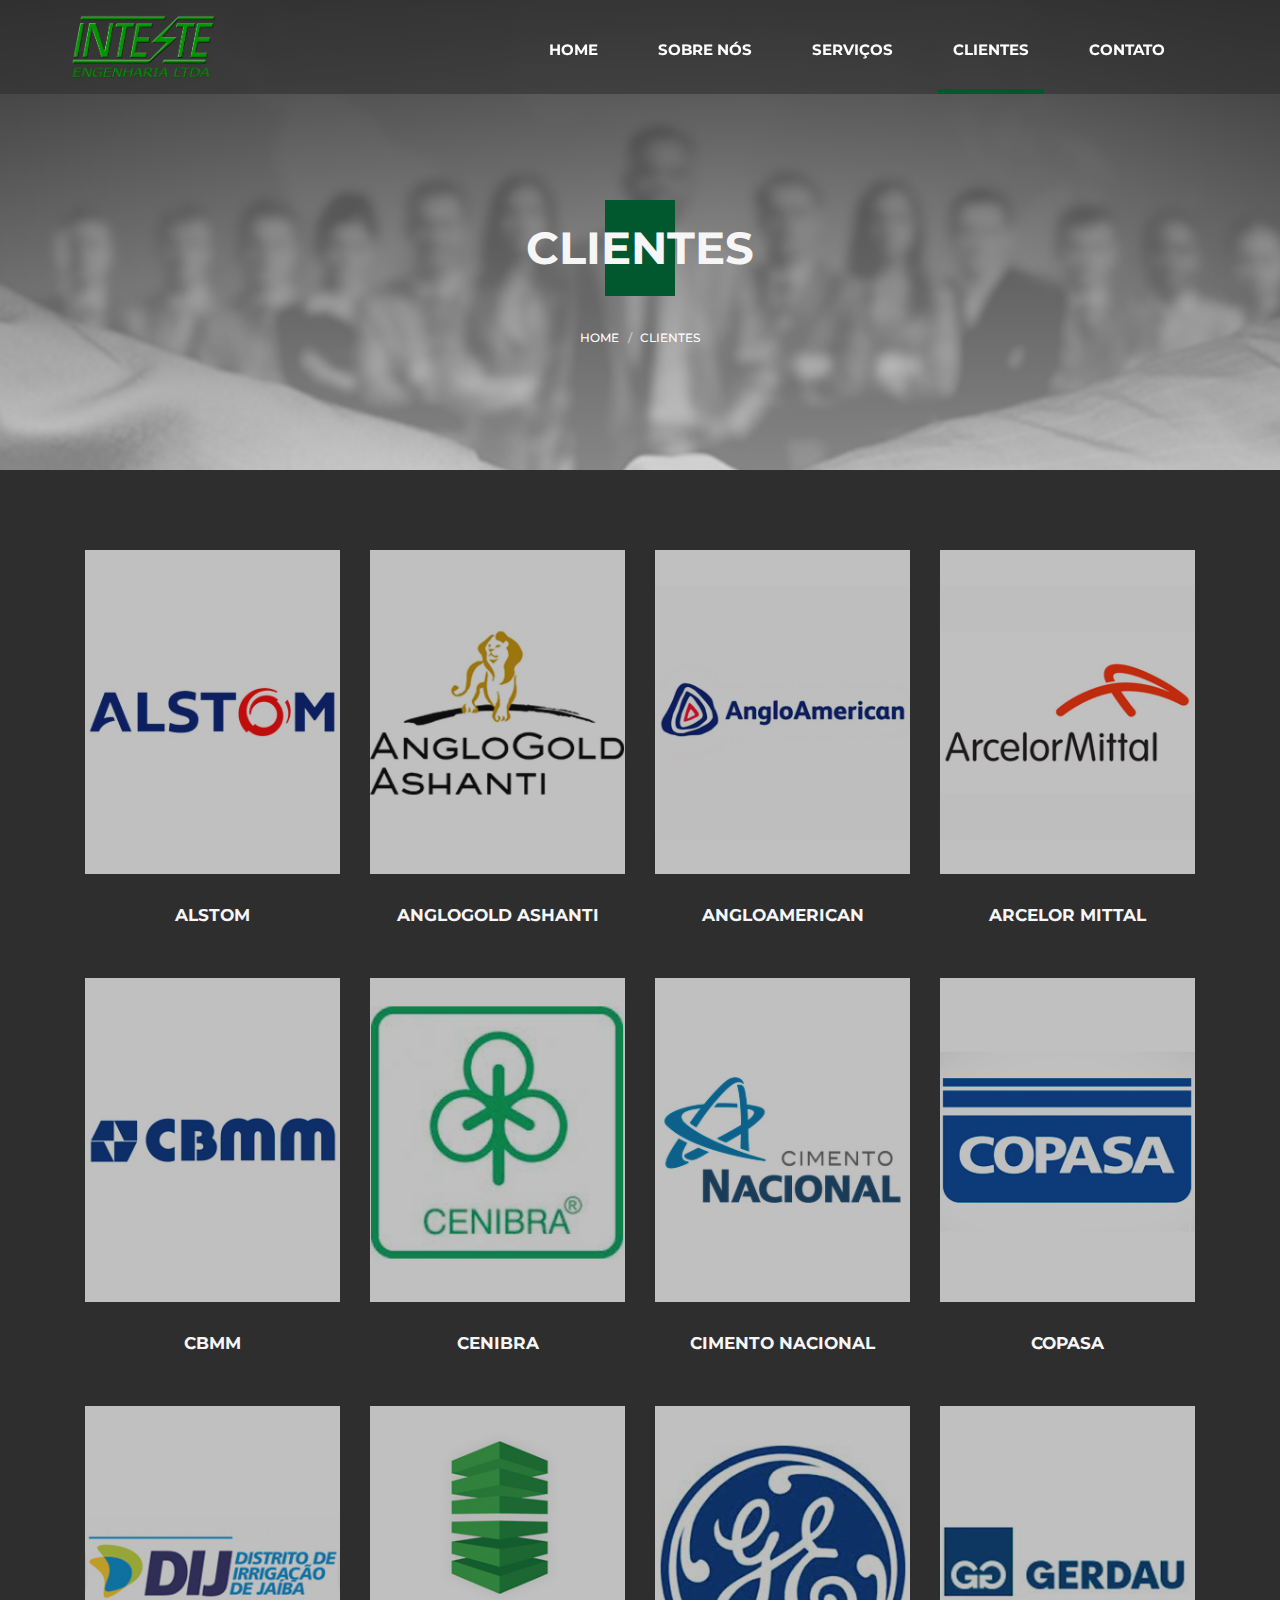
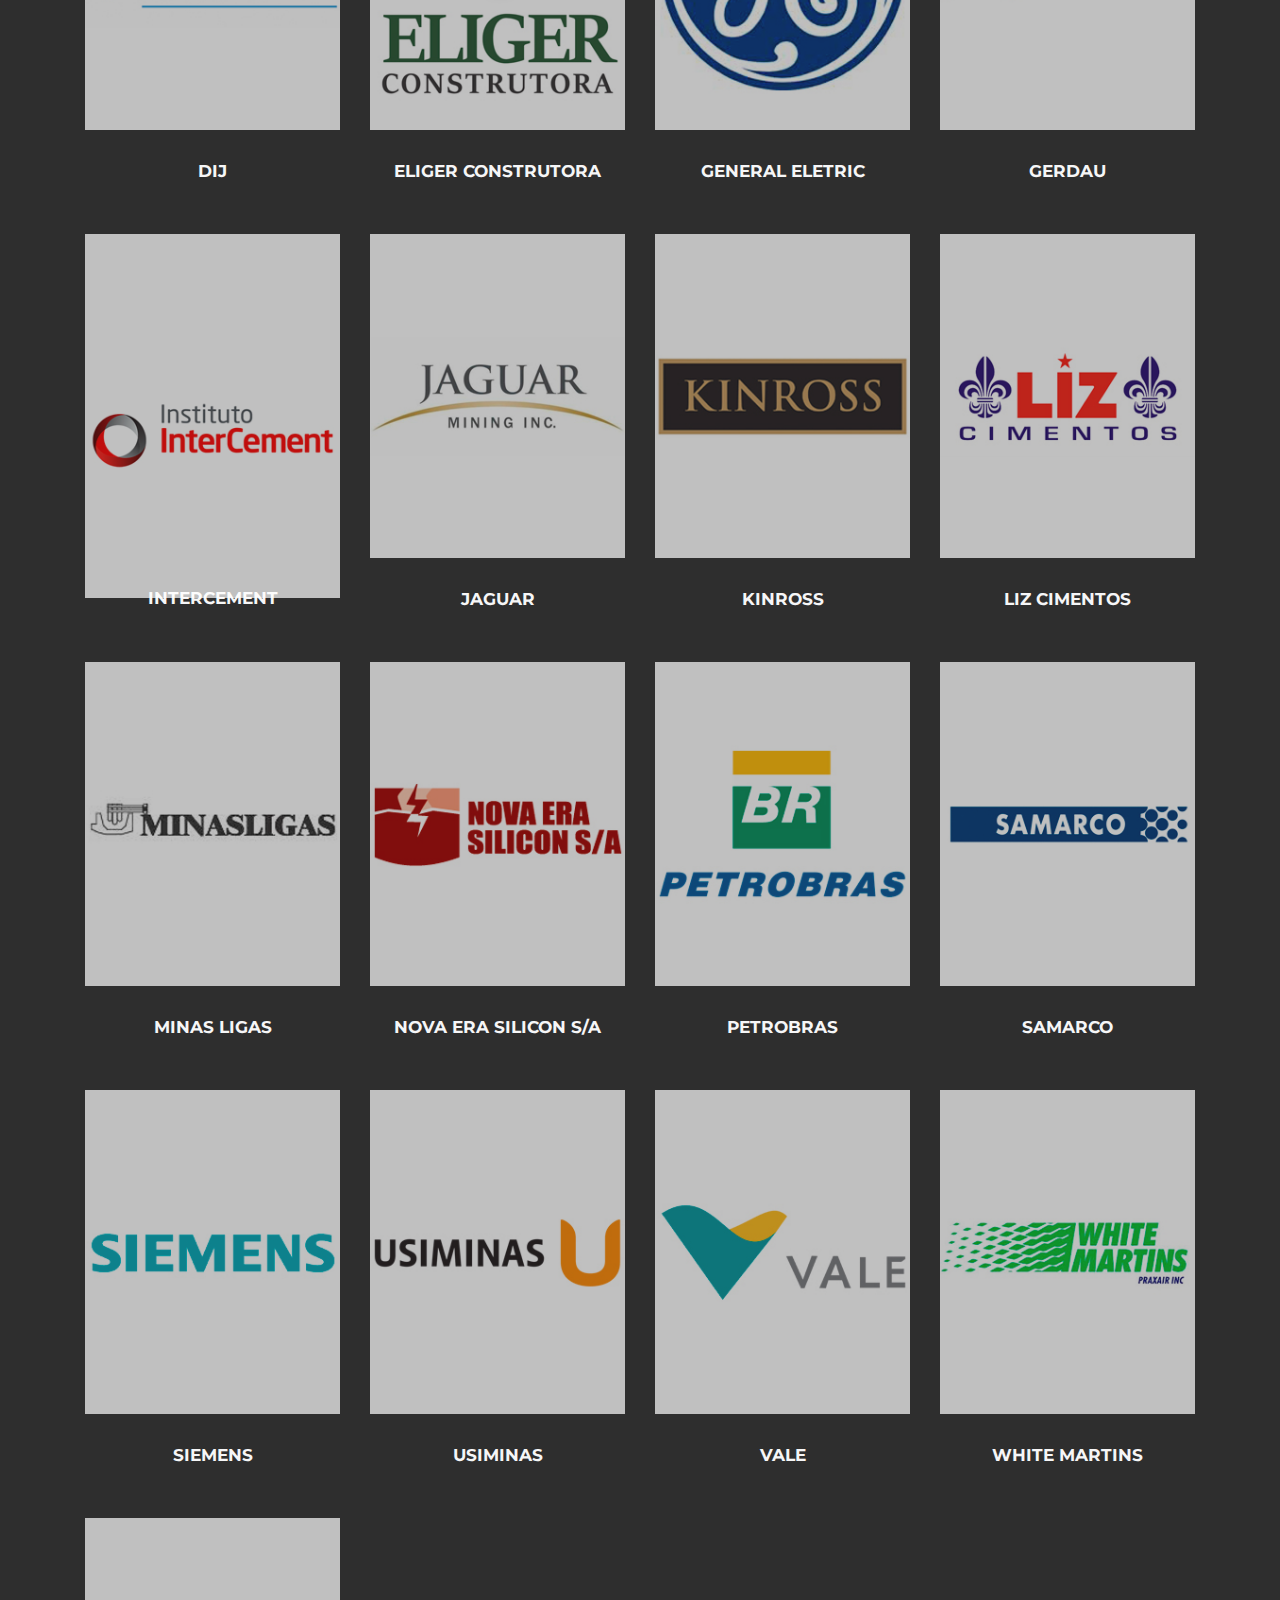
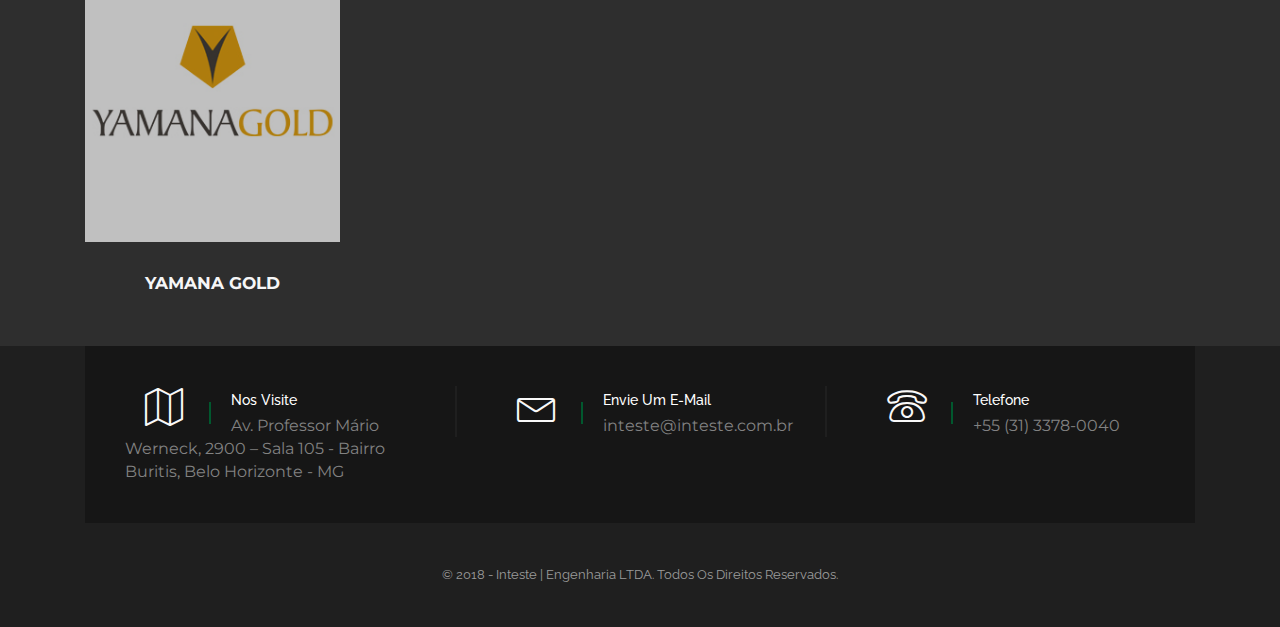
<file: clientes.html>
<!DOCTYPE html>
<html dir="ltr" lang="en-US">
<head>
<!-- Document Meta -->
<meta charset="utf-8">
<meta http-equiv="X-UA-Compatible" content="IE=edge">
<!--IE Compatibility Meta-->
<meta name="author" content="wplly" />
<meta name="viewport" content="width=device-width, initial-scale=1, maximum-scale=1">
<meta name="description" content="construction html5 template">
<link rel="icon" href="assets/images/fav/favicon.ico">

<!-- Fonts -->
<link href='http://fonts.googleapis.com/css?family=Montserrat:400,700%7CRaleway:100,200,300,400,500,600,700,800%7CDroid+Serif:400,400italic,700,700italic' rel='stylesheet' type='text/css'>

<!-- Stylesheets -->
<link href="assets/css/external.css" rel="stylesheet">
<!-- Extrnal CSS -->
<link href="assets/css/bootstrap.min.css" rel="stylesheet">
<!-- Boostrap Core CSS -->
<link href="assets/css/style.css" rel="stylesheet">
<link href="assets/css/dark.css" rel="stylesheet">
<!-- Style CSS -->

<!-- HTML5 shim, for IE6-8 support of HTML5 elements. All other JS at the end of file. -->
<!--[if lt IE 9]>
      <script src="assets/js/html5shiv.js"></script>
      <script src="assets/js/respond.min.js"></script>
    <![endif]-->

<!-- Document Title -->
<title>Inteste | Engenharia LTDA</title>
</head>
<body class="dark">
<div class="preloader">
	<div class="spinner">
		<div class="bounce1">
		</div>
		<div class="bounce2">
		</div>
		<div class="bounce3">
		</div>
	</div>
</div>
<header id="navbar-spy" class="transparent-header">
	<nav id="primary-menu" class="navbar navbar-fixed-top style-1">
		<div class="container">
			<div class="navbar-header">
				<button type="button" class="navbar-toggle collapsed" data-toggle="collapse" data-target="#bs-example-navbar-collapse-1" aria-expanded="false">
				<span class="sr-only">Toggle navigation</span>
				<span class="icon-bar"></span>
				<span class="icon-bar"></span>
				<span class="icon-bar"></span>
				</button>
				<a class="logo" href="index.html">
					<img src="assets/images/logo/logo-light.png" alt="Inteste">
				</a>
			</div>
			
			<div class="collapse navbar-collapse pull-right" id="bs-example-navbar-collapse-1">
				<ul class="nav navbar-nav navbar-left">
					<li>
						<a href="index.html">Home</a>
					</li>
					<li>
						<a href="sobre-nos.html">Sobre Nós</a>
					</li>
					<li>
						<a href="servicos.html">Serviços</a>
					</li>
					<li class="active">
						<a href="clientes.html">Clientes</a>
					</li>
					<li>
						<a href="contato.html">Contato</a>
					</li>
				</ul>
			</div>
		</div>
	</nav>
</header>

<section class="bg-overlay bg-overlay-gradient pb-0">
	<div class="bg-section" >
		<img src="assets/images/projects/full/clients-background.jpg" alt="Background"/>
	</div>
	<div class="container">
		<div class="row">
			<div class="col-xs-12 col-sm-12 col-md-12">
				<div class="page-title title-1 text-center">
					<div class="title-bg">
						<h2>clientes</h2>
					</div>
					<ol class="breadcrumb">
						<li>
							<a href="index.html">Home</a>
						</li>
						<li class="active">clientes</li>
					</ol>
				</div>
			</div>
		</div>
	</div>
</section>

<section class="team pb-0">
	<div class="container">
		<div class="row">
			<div class="col-xs-12 col-sm-6 col-md-3 member">
				<div class="member-img">
					<img src="assets/images/clients/Main/alstom.jpg" class="center-block" alt="member"/>
				</div>
				<div class="member-bio">
					<h3>Alstom</h3>
					
				</div>
			</div>
			<div class="col-xs-12 col-sm-6 col-md-3 member">
				<div class="member-img">
					<img src="assets/images/clients/Main/anglo.jpg" class="center-block" alt="member"/>
				</div>
				<div class="member-bio">
					<h3>AngloGold Ashanti</h3>
					
				</div>
			</div>
			<div class="col-xs-12 col-sm-6 col-md-3 member">
				<div class="member-img">
					<img src="assets/images/clients/Main/angloamerican.jpg" class="center-block" alt="member"/>
				</div>
				<div class="member-bio">
					<h3>AngloAmerican</h3>
					
				</div>
			</div>
			<div class="col-xs-12 col-sm-6 col-md-3 member">
				<div class="member-img">
					<img src="assets/images/clients/Main/arcelor.jpg" class="center-block" alt="member"/>
				</div>
				<div class="member-bio">
					<h3>Arcelor Mittal</h3>
					
				</div>
			</div>			
			<div class="col-xs-12 col-sm-6 col-md-3 member">
				<div class="member-img">
					<img src="assets/images/clients/Main/cbmm.jpg" class="center-block" alt="member"/>
				</div>
				<div class="member-bio">
					<h3>CBMM</h3>
				</div>
			</div>
			<div class="col-xs-12 col-sm-6 col-md-3 member">
				<div class="member-img">
					<img src="assets/images/clients/Main/cenibra.jpg" class="center-block" alt="member"/>
				</div>
				<div class="member-bio">
					<h3>Cenibra</h3>
					
				</div>
			</div>
			<div class="col-xs-12 col-sm-6 col-md-3 member">
				<div class="member-img">
					<img src="assets/images/clients/Main/cimento.jpg" class="center-block" alt="member"/>
				</div>
				<div class="member-bio">
					<h3>Cimento Nacional</h3>
					
				</div>
			</div>	
			<div class="col-xs-12 col-sm-6 col-md-3 member">
				<div class="member-img">
					<img src="assets/images/clients/Main/copasa.jpg" class="center-block" alt="member"/>
				</div>
				<div class="member-bio">
					<h3>Copasa</h3>
					
				</div>
			</div>	
			<div class="col-xs-12 col-sm-6 col-md-3 member">
				<div class="member-img">
					<img src="assets/images/clients/Main/distrito.jpg" class="center-block" alt="member"/>
				</div>
				<div class="member-bio">
					<h3>DIJ</h3>
				</div>
			</div>	
			<div class="col-xs-12 col-sm-6 col-md-3 member">
				<div class="member-img">
					<img src="assets/images/clients/Main/eliger.jpg" class="center-block" alt="member"/>
				</div>
				<div class="member-bio">
					<h3>Eliger Construtora</h3>
					
				</div>
			</div>
			<div class="col-xs-12 col-sm-6 col-md-3 member">
				<div class="member-img">
					<img src="assets/images/clients/Main/general.jpg" class="center-block" alt="member"/>
				</div>
				<div class="member-bio">
					<h3>General Eletric</h3>
					
				</div>
			</div>
			<div class="col-xs-12 col-sm-6 col-md-3 member">
				<div class="member-img">
					<img src="assets/images/clients/Main/gerdau.jpg" class="center-block" alt="member"/>
				</div>
				<div class="member-bio">
					<h3>Gerdau</h3>
					
				</div>
			</div>
			<div class="col-xs-12 col-sm-6 col-md-3 member">
				<div class="member-img" style="height:  323px;background-color:  #fff;">
					<img src="assets/images/clients/Main/intercement.jpg" class="center-block" alt="member" style="padding-top: 40px;"/>
				</div>
				<div class="member-bio">
					<h3>Intercement</h3>
					
				</div>
			</div>
			<div class="col-xs-12 col-sm-6 col-md-3 member">
				<div class="member-img">
					<img src="assets/images/clients/Main/jaguar.jpg" class="center-block" alt="member"/>
				</div>
				<div class="member-bio">
					<h3>Jaguar</h3>
					
				</div>
			</div>
			<div class="col-xs-12 col-sm-6 col-md-3 member">
				<div class="member-img">
					<img src="assets/images/clients/Main/kinross.jpg" class="center-block" alt="member"/>
				</div>
				<div class="member-bio">
					<h3>Kinross</h3>
					
				</div>
			</div>
			<div class="col-xs-12 col-sm-6 col-md-3 member">
				<div class="member-img">
					<img src="assets/images/clients/Main/liz.jpg" class="center-block" alt="member"/>
				</div>
				<div class="member-bio">
					<h3>Liz Cimentos</h3>
					
				</div>
			</div>
			<div class="col-xs-12 col-sm-6 col-md-3 member">
				<div class="member-img">
					<img src="assets/images/clients/Main/minasligas.jpg" class="center-block" alt="member"/>
				</div>
				<div class="member-bio">
					<h3>Minas ligas</h3>
					
				</div>
			</div>
			<div class="col-xs-12 col-sm-6 col-md-3 member">
				<div class="member-img">
					<img src="assets/images/clients/Main/novaera.jpg" class="center-block" alt="member"/>
				</div>
				<div class="member-bio">
					<h3>Nova Era Silicon S/A</h3>
					
				</div>
			</div>
			<div class="col-xs-12 col-sm-6 col-md-3 member">
				<div class="member-img">
					<img src="assets/images/clients/Main/petrobras.jpg" class="center-block" alt="member"/>
				</div>
				<div class="member-bio">
					<h3>Petrobras</h3>
					
				</div>
			</div>
			<div class="col-xs-12 col-sm-6 col-md-3 member">
				<div class="member-img">
					<img src="assets/images/clients/Main/samarco.jpg" class="center-block" alt="member"/>
				</div>
				<div class="member-bio">
					<h3>Samarco</h3>
					
				</div>
			</div>
			<div class="col-xs-12 col-sm-6 col-md-3 member">
				<div class="member-img">
					<img src="assets/images/clients/Main/siemens.jpg" class="center-block" alt="member"/>
				</div>
				<div class="member-bio">
					<h3>Siemens</h3>
					
				</div>
			</div>
			<div class="col-xs-12 col-sm-6 col-md-3 member">
				<div class="member-img">
					<img src="assets/images/clients/Main/usiminas.jpg" class="center-block" alt="member"/>
				</div>
				<div class="member-bio">
					<h3>Usiminas</h3>
					
				</div>
			</div>			
			<div class="col-xs-12 col-sm-6 col-md-3 member">
				<div class="member-img">
					<img src="assets/images/clients/Main/vale.jpg" class="center-block" alt="member"/>
				</div>
				<div class="member-bio">
					<h3>Vale</h3>
					
				</div>
			</div>
			<div class="col-xs-12 col-sm-6 col-md-3 member">
				<div class="member-img">
					<img src="assets/images/clients/Main/white.jpg" class="center-block" alt="member"/>
				</div>
				<div class="member-bio">
					<h3>White Martins</h3>
					
				</div>
			</div>
			<div class="col-xs-12 col-sm-6 col-md-3 member">
				<div class="member-img">
					<img src="assets/images/clients/Main/yamana.jpg" class="center-block" alt="member"/>
				</div>
				<div class="member-bio">
					<h3>Yamana Gold</h3>
					
				</div>
			</div>
		</div>
	</div>
</section>

<footer id="footer" class="footer-1">
	<!-- Contact Bar -->
	<div class="container footer-widgtes">
		<div class="row">
			<div class="col-xs-12 col-sm-12 col-md-12">
				<div class="widgets-contact">
					<div class="row">
						<div class="col-xs-12 col-sm-12 col-md-4 widget">
							<div class="widget-contact-icon pull-left">
								<i class="lnr lnr-map"></i>
							</div>
							<div class="widget-contact-info">
								<p class="text-capitalize text-white">nos visite</p>
								<p class="text-capitalize font-heading">Av. Professor Mário Werneck, 2900 – Sala 105 - Bairro Buritis, Belo Horizonte - MG</p>
							</div>
						</div>
						
						<div class="col-xs-12 col-sm-12 col-md-4 widget">
							<div class="widget-contact-icon pull-left">
								<i class="lnr lnr-envelope"></i>
							</div>
							<div class="widget-contact-info">
								<p class="text-capitalize text-white">Envie um e-mail</p>
								<p class="font-heading">inteste@inteste.com.br</p>
							</div>
						</div>
						
						<div class="col-xs-12 col-sm-12 col-md-4 widget">
							<div class="widget-contact-icon pull-left">
								<i class="lnr lnr-phone"></i>
							</div>
							<div class="widget-contact-info">
								<p class="text-capitalize text-white">telefone</p>
								<p class="text-capitalize font-heading">+55 (31) 3378-0040</p>
							</div>
						</div>
					</div>
					<!-- .row end -->
				</div>
				<!-- .widget-contact end -->
			</div>
			<!-- .col-md-12 end -->
		</div>
		<!-- .row end -->
	</div>
	<!-- .container end -->
	
	<!-- Copyrights -->
	<div class="container-fluid">
		<div class="row">
			<div class="col-xs-12 col-sm-12 col-md-12 copyrights text-center">
				<p class="text-capitalize">© 2018 - inteste | engenharia LTDA. todos os direitos reservados.</p>
			</div>
		</div>
	</div>
</footer>
<script src="assets/js/jquery-2.1.1.min.js"></script>
<script src="assets/js/plugins.js?v=1.0.0"></script>
<script src="assets/js/functions.js?v=1.2.0"></script>
</body>
</html>
</file>
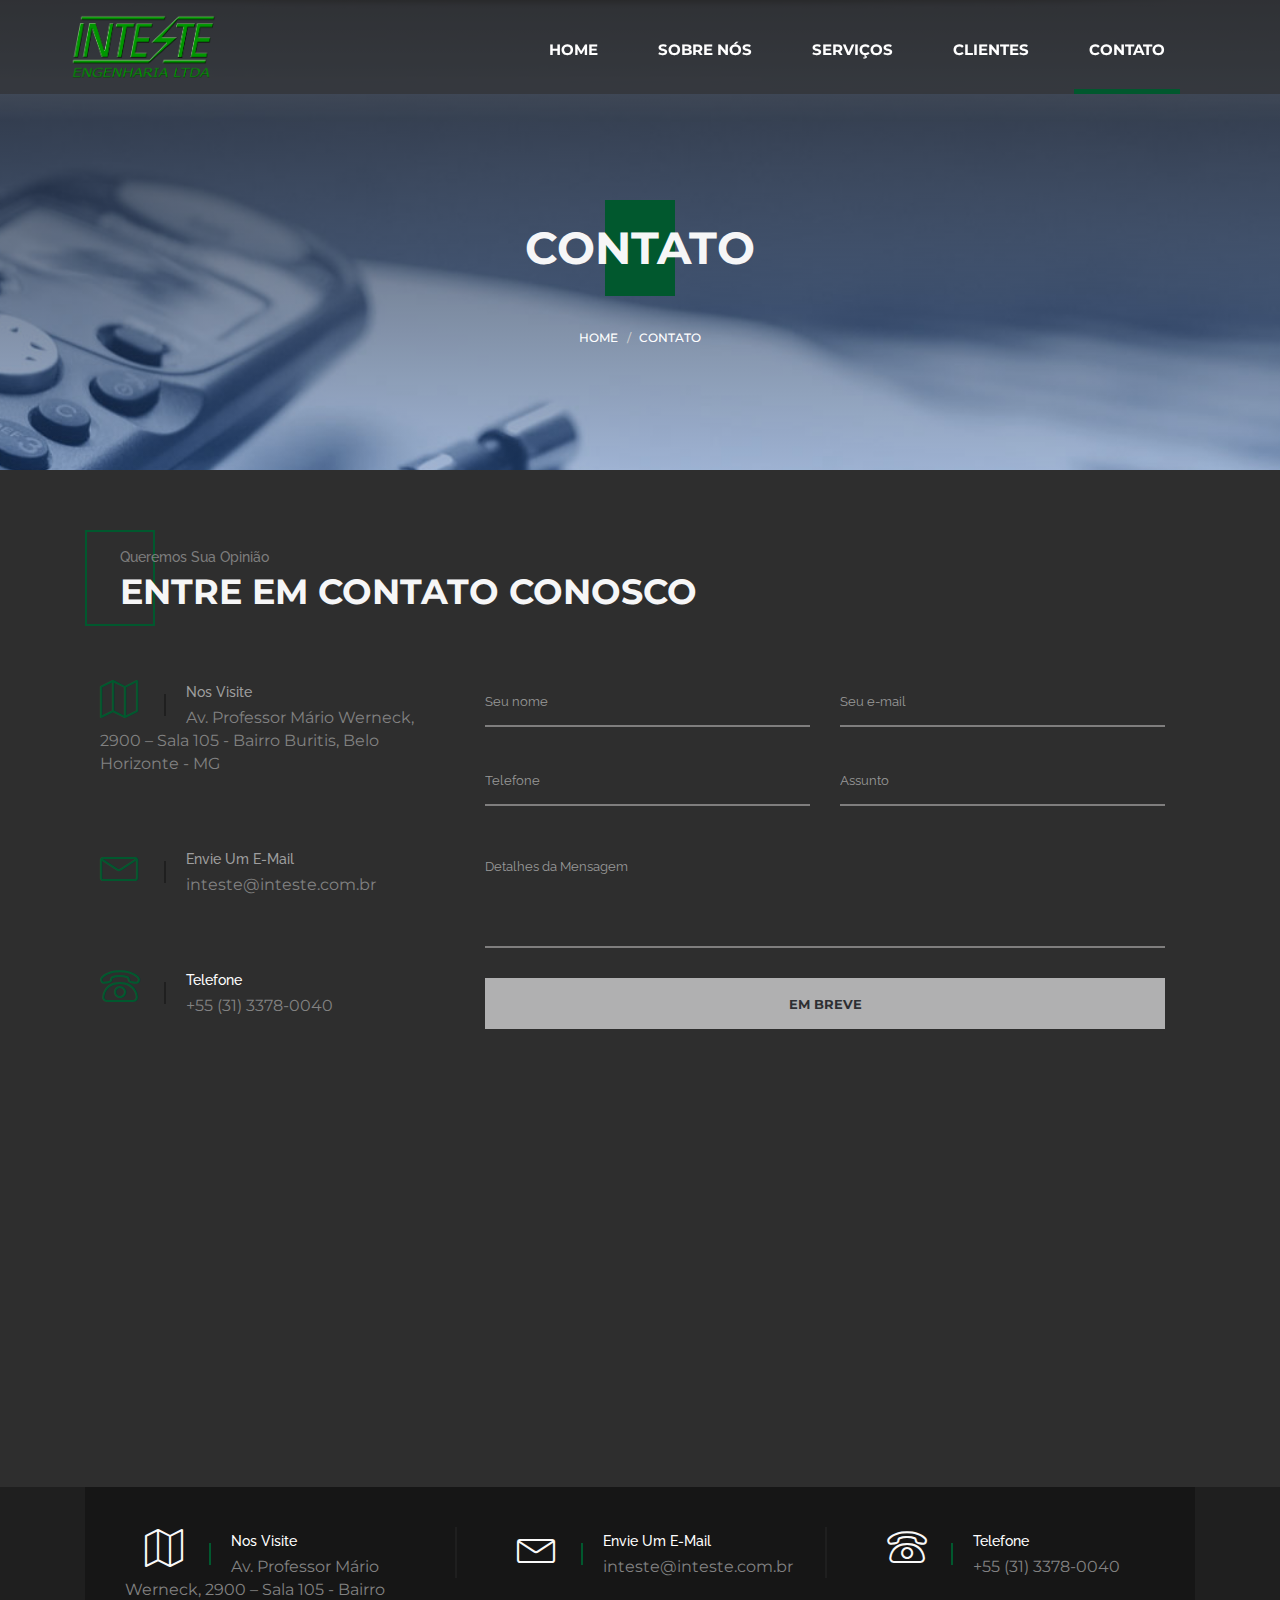
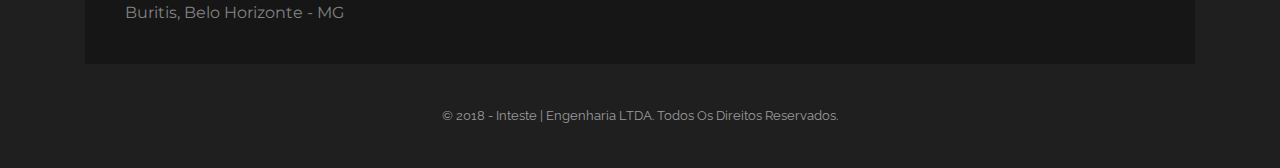
<file: contato.html>
<!DOCTYPE html>
<html dir="ltr" lang="en-US">
<head>
<!-- Document Meta -->
<meta charset="utf-8">
<meta http-equiv="X-UA-Compatible" content="IE=edge">
<!--IE Compatibility Meta-->
<meta name="author" content="wplly" />
<meta name="viewport" content="width=device-width, initial-scale=1, maximum-scale=1">
<meta name="description" content="construction html5 template">
<link rel="icon" href="assets/images/fav/favicon.ico">

<!-- Fonts -->
<link href='http://fonts.googleapis.com/css?family=Montserrat:400,700%7CRaleway:100,200,300,400,500,600,700,800%7CDroid+Serif:400,400italic,700,700italic' rel='stylesheet' type='text/css'>

<!-- Stylesheets -->
<link href="assets/css/external.css" rel="stylesheet">
<!-- Extrnal CSS -->
<link href="assets/css/bootstrap.min.css" rel="stylesheet">
<!-- Boostrap Core CSS -->
<link href="assets/css/style.css" rel="stylesheet">
<link href="assets/css/dark.css" rel="stylesheet">
<!-- Style CSS -->

<!-- HTML5 shim, for IE6-8 support of HTML5 elements. All other JS at the end of file. -->
<!--[if lt IE 9]>
      <script src="assets/js/html5shiv.js"></script>
      <script src="assets/js/respond.min.js"></script>
    <![endif]-->

<!-- Document Title -->
<title>Inteste | Engenharia LTDA</title>
</head>
<body class="dark">
<div class="preloader">
	<div class="spinner">
		<div class="bounce1">
		</div>
		<div class="bounce2">
		</div>
		<div class="bounce3">
		</div>
	</div>
</div>
<header id="navbar-spy" class="transparent-header">
	<nav id="primary-menu" class="navbar navbar-fixed-top style-1">
		<div class="container">
			<div class="navbar-header">
				<button type="button" class="navbar-toggle collapsed" data-toggle="collapse" data-target="#bs-example-navbar-collapse-1" aria-expanded="false">
				<span class="sr-only">Toggle navigation</span>
				<span class="icon-bar"></span>
				<span class="icon-bar"></span>
				<span class="icon-bar"></span>
				</button>
				<a class="logo" href="index.html">
					<img src="assets/images/logo/logo-light.png" alt="Inteste">
				</a>
			</div>
			
			<div class="collapse navbar-collapse pull-right" id="bs-example-navbar-collapse-1">
				<ul class="nav navbar-nav navbar-left">
					<li>
						<a href="index.html">Home</a>
					</li>
					<li>
						<a href="sobre-nos.html">Sobre Nós</a>
					</li>
					<li>
						<a href="servicos.html">Serviços</a>
					</li>
					<li>
						<a href="clientes.html">Clientes</a>
					</li>
					<li class="active">
						<a href="contato.html">Contato</a>
					</li>
				</ul>
			</div>
		</div>
	</nav>
</header>

<!-- Page Title -->
<section class=" bg-overlay bg-overlay-gradient pb-0">
	<div class="bg-section" >
		<img src="assets/images/projects/full/contact-background.jpg" alt="Background"/>
	</div>
	<div class="container">
		<div class="row">
			<div class="col-xs-12 col-sm-12 col-md-12">
				<div class="page-title title-1 text-center">
					<div class="title-bg">
						<h2>contato</h2>
					</div>
					<ol class="breadcrumb">
						<li>
							<a href="index.html">Home</a>
						</li>
						<li class="active">Contato</li>
					</ol>
				</div>
			</div>
		</div>
	</div>
</section>

<!-- Contact #1 -->
<section id="contact" class="contact">
	<div class="container">
		<div class="row">
			<div class="col-xs-12 col-sm-12 col-md-12">
				<div class="heading heading-4">
					<div class="heading-bg heading-right">
						<p class="mb-0">Queremos sua opinião</p>
						<h2>entre em contato conosco</h2>
					</div>
				</div>
			</div>
			<!-- .col-md-12 end -->
			<div class="col-xs-12 col-sm-12 col-md-12">
				<div class="row">
					<div class="col-xs-12 col-sm-12 col-md-4 widgets-contact mb-60-xs">
						<div class="widget">
							<div class="widget-contact-icon pull-left">
								<i class="lnr lnr-map"></i>
							</div>
							<div class="widget-contact-info">
								<p class="text-capitalize">nos visite</p>
								<p class="text-capitalize font-heading">Av. Professor Mário Werneck, 2900 – Sala 105 - Bairro Buritis, Belo Horizonte - MG</p>
							</div>
						</div>
						
						<div class="clearfix">
						</div>
						<div class="widget">
							<div class="widget-contact-icon pull-left">
								<i class="lnr lnr-envelope"></i>
							</div>
							<div class="widget-contact-info">
								<p class="text-capitalize ">envie um e-mail</p>
								<p class="font-heading">inteste@inteste.com.br</p>
							</div>
						</div>
						
						<div class="clearfix">
						</div>
						<div class="widget">
							<div class="widget-contact-icon pull-left">
								<i class="lnr lnr-phone"></i>
							</div>
							<div class="widget-contact-info">
								<p class="text-capitalize text-white">telefone</p>
								<p class="text-capitalize font-heading">+55 (31) 3378-0040</p>
							</div>
						</div>
					</div>
					<!-- .col-md-4 end -->
					<div class="col-xs-12 col-sm-12 col-md-8">
						<div class="row">
							<form id="contact-form" action="assets/php/sendmail.php" method="post">
								<div class="col-md-6">
									<input type="text" class="form-control mb-30" name="contact-name" id="name" placeholder="Seu nome" required/>
								</div>
								<div class="col-md-6">
									<input type="email" class="form-control mb-30" name="contact-email" id="email" placeholder="Seu e-mail" required/>
								</div>
								<div class="col-md-6">
									<input type="text" class="form-control mb-30" name="contact-telephone" id="telephone" placeholder="Telefone" required/>
								</div>
								<div class="col-md-6">
									<input type="text" class="form-control mb-30" name="contact-subject" id="subject" placeholder="Assunto" required/>
								</div>
								<div class="col-md-12">
									<textarea class="form-control mb-30" name="contact-message" id="message" rows="2" placeholder="Detalhes da Mensagem" required></textarea>
								</div>
								<div class="col-md-12">
									<button disabled type="submit" id="submit-message" class="btn btn-primary btn-black btn-block">Em breve</button>
								</div>
								<div class="col-xs-12 col-sm-12 col-md-12 mt-xs">
									<div id="contact-result">
									</div>
								</div>
							</form>
						</div>
					</div>
					<!-- .col-md-8 end -->
				</div>
				<!-- .row end -->
			</div>
			<!-- .col-md-12 end -->
		</div>
		<!-- .row end -->
	</div>
	<!-- .container end -->
</section>

<!-- Google Maps -->
<section class="google-maps pb-0 pt-0">
	<div class="container-fluid">
		<div class="row">
			<div class="col-xs-12 col-sm-12 col-md-12 pr-0 pl-0">
				<div id="googleMap" style="width:100%;height:320px;">
				</div>
			</div>
		</div>
	</div>
</section>

<footer id="footer" class="footer-1">
	<!-- Contact Bar -->
	<div class="container footer-widgtes">
		<div class="row">
			<div class="col-xs-12 col-sm-12 col-md-12">
				<div class="widgets-contact">
					<div class="row">
						<div class="col-xs-12 col-sm-12 col-md-4 widget">
							<div class="widget-contact-icon pull-left">
								<i class="lnr lnr-map"></i>
							</div>
							<div class="widget-contact-info">
								<p class="text-capitalize text-white">nos visite</p>
								<p class="text-capitalize font-heading">Av. Professor Mário Werneck, 2900 – Sala 105 - Bairro Buritis, Belo Horizonte - MG</p>
							</div>
						</div>
						
						<div class="col-xs-12 col-sm-12 col-md-4 widget">
							<div class="widget-contact-icon pull-left">
								<i class="lnr lnr-envelope"></i>
							</div>
							<div class="widget-contact-info">
								<p class="text-capitalize text-white">Envie um e-mail</p>
								<p class="font-heading">inteste@inteste.com.br</p>
							</div>
						</div>
						
						<div class="col-xs-12 col-sm-12 col-md-4 widget">
							<div class="widget-contact-icon pull-left">
								<i class="lnr lnr-phone"></i>
							</div>
							<div class="widget-contact-info">
								<p class="text-capitalize text-white">telefone</p>
								<p class="text-capitalize font-heading">+55 (31) 3378-0040</p>
							</div>
						</div>
					</div>
					<!-- .row end -->
				</div>
				<!-- .widget-contact end -->
			</div>
			<!-- .col-md-12 end -->
		</div>
		<!-- .row end -->
	</div>
	<!-- .container end -->
	
	<!-- Copyrights -->
	<div class="container-fluid">
		<div class="row">
			<div class="col-xs-12 col-sm-12 col-md-12 copyrights text-center">
				<p class="text-capitalize">© 2018 - inteste | engenharia LTDA. todos os direitos reservados.</p>
			</div>
		</div>
	</div>
</footer>

<!-- Footer Scripts -->
<script src="assets/js/jquery-2.1.1.min.js"></script>
<script src="assets/js/plugins.js?v=1.0.0"></script>
<script src="assets/js/functions.js?v=1.2.0"></script>
<script type="text/javascript" src="http://maps.google.com/maps/api/js?key=AIzaSyCBDNLUxJHLjN_NHvkTzpMvm6ag2nlMXNU"></script>
<script type="text/javascript" src="assets/js/jquery.gmap.min.js"></script>
<script type="text/javascript">
	$('#googleMap').gMap({
		address: "Av. Professor Mário Werneck, 2900 - Buritis, Belo Horizonte - MG, 30575-180",
		zoom: 15,
		markers:[
			{
				address: "Av. Professor Mário Werneck, 2900 - Buritis, Belo Horizonte - MG, 30575-180",
				maptype:'ROADMAP',
			}
		]
	});
</script>
</body>
</html>
</file>
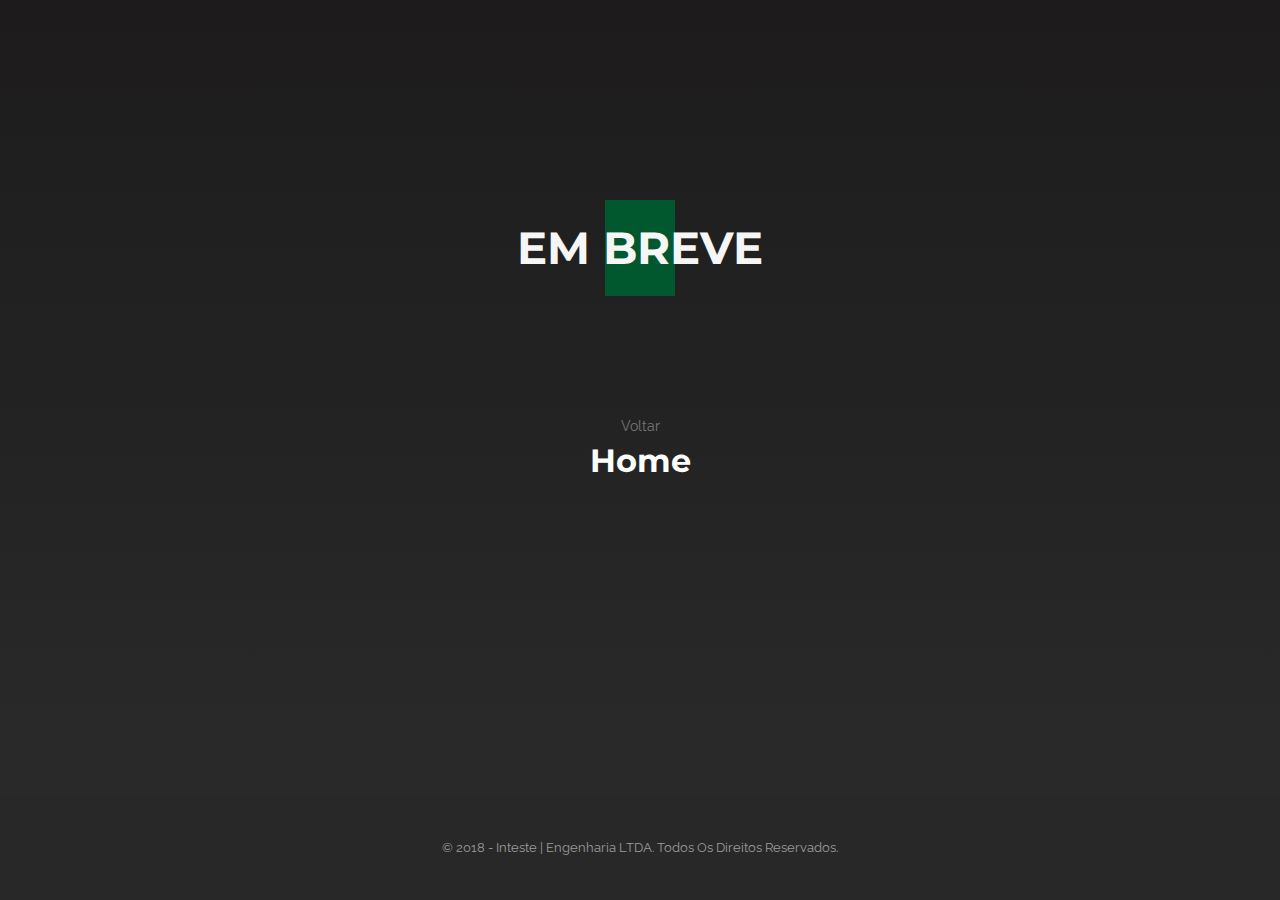
<file: em-breve.html>
<!DOCTYPE html>
<html dir="ltr" lang="en-US">
<head>
<!-- Document Meta -->
<meta charset="utf-8">
<meta http-equiv="X-UA-Compatible" content="IE=edge">
<!--IE Compatibility Meta-->
<meta name="author" content="wplly" />
<meta name="viewport" content="width=device-width, initial-scale=1, maximum-scale=1">
<meta name="description" content="construction html5 template">
<link rel="icon" href="assets/images/fav/favicon.ico">

<!-- Fonts -->
<link href='http://fonts.googleapis.com/css?family=Montserrat:400,700%7CRaleway:100,200,300,400,500,600,700,800%7CDroid+Serif:400,400italic,700,700italic' rel='stylesheet' type='text/css'>

<!-- Stylesheets -->
<link href="assets/css/external.css" rel="stylesheet">
<!-- Extrnal CSS -->
<link href="assets/css/bootstrap.min.css" rel="stylesheet">
<!-- Boostrap Core CSS -->
<link href="assets/css/style.css" rel="stylesheet">
<link href="assets/css/dark.css" rel="stylesheet">
<!-- Style CSS -->

<!-- HTML5 shim, for IE6-8 support of HTML5 elements. All other JS at the end of file. -->
<!--[if lt IE 9]>
      <script src="assets/js/html5shiv.js"></script>
      <script src="assets/js/respond.min.js"></script>
    <![endif]-->

<!-- Document Title -->
<title>Inteste | Engenharia LTDA</title>
</head>
<body class="dark">
<div class="preloader">
	<div class="spinner">
		<div class="bounce1">
		</div>
		<div class="bounce2">
		</div>
		<div class="bounce3">
		</div>
	</div>
</div>
<section class="bg-overlay bg-overlay-gradient pb-0">
	<div class="container-fluid">
		<div class="row">
			<div class="col-xs-12 col-sm-12 col-md-12">
				<div class="page-title title-1 text-center">
					<div style="height: 50%;" class="title-bg">
						<h2>Em breve</h2>
					</div>
				</div>
			</div>
		</div>
		<div class="row">
			<div class="text-center">
				Voltar
				<h1><a style="color:#fff" href="index.html">Home</a></h1>
			</div>
		</div>
		<div class="row"></div>
			<footer style="bottom:0 !important;position:  fixed;width:  100%;left: 0; background-color: #282828" id="footer" class="footer-1">
				<div class="col-xs-12 col-sm-12 col-md-12 copyrights text-center">
					<p class="text-capitalize">© 2018 - inteste | engenharia LTDA. todos os direitos reservados.</p>
				</div>
			</footer>
		</div>
	</div>
</section>

<!-- Footer Scripts -->
<script src="assets/js/jquery-2.1.1.min.js"></script>
<script src="assets/js/plugins.js?v=1.0.0"></script>
<script src="assets/js/functions.js?v=1.2.0"></script>
</body>
</html>
</file>
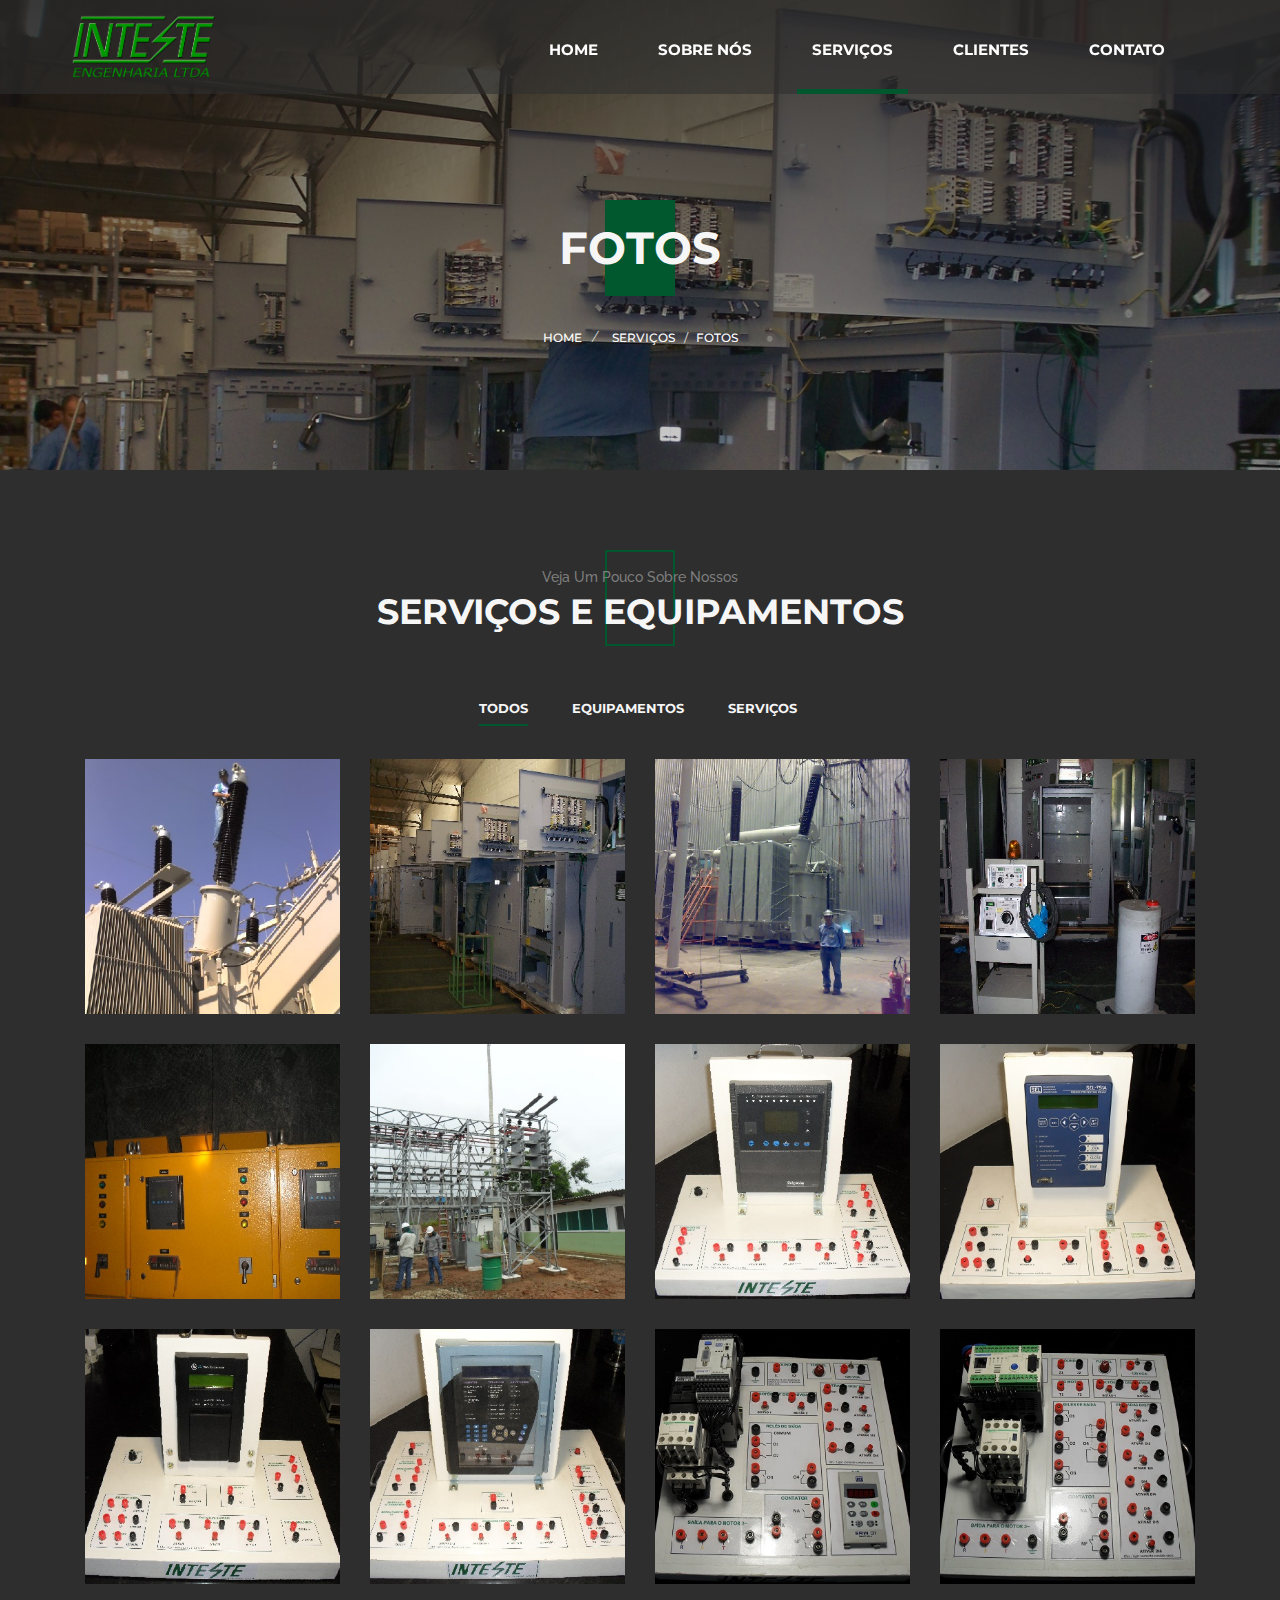
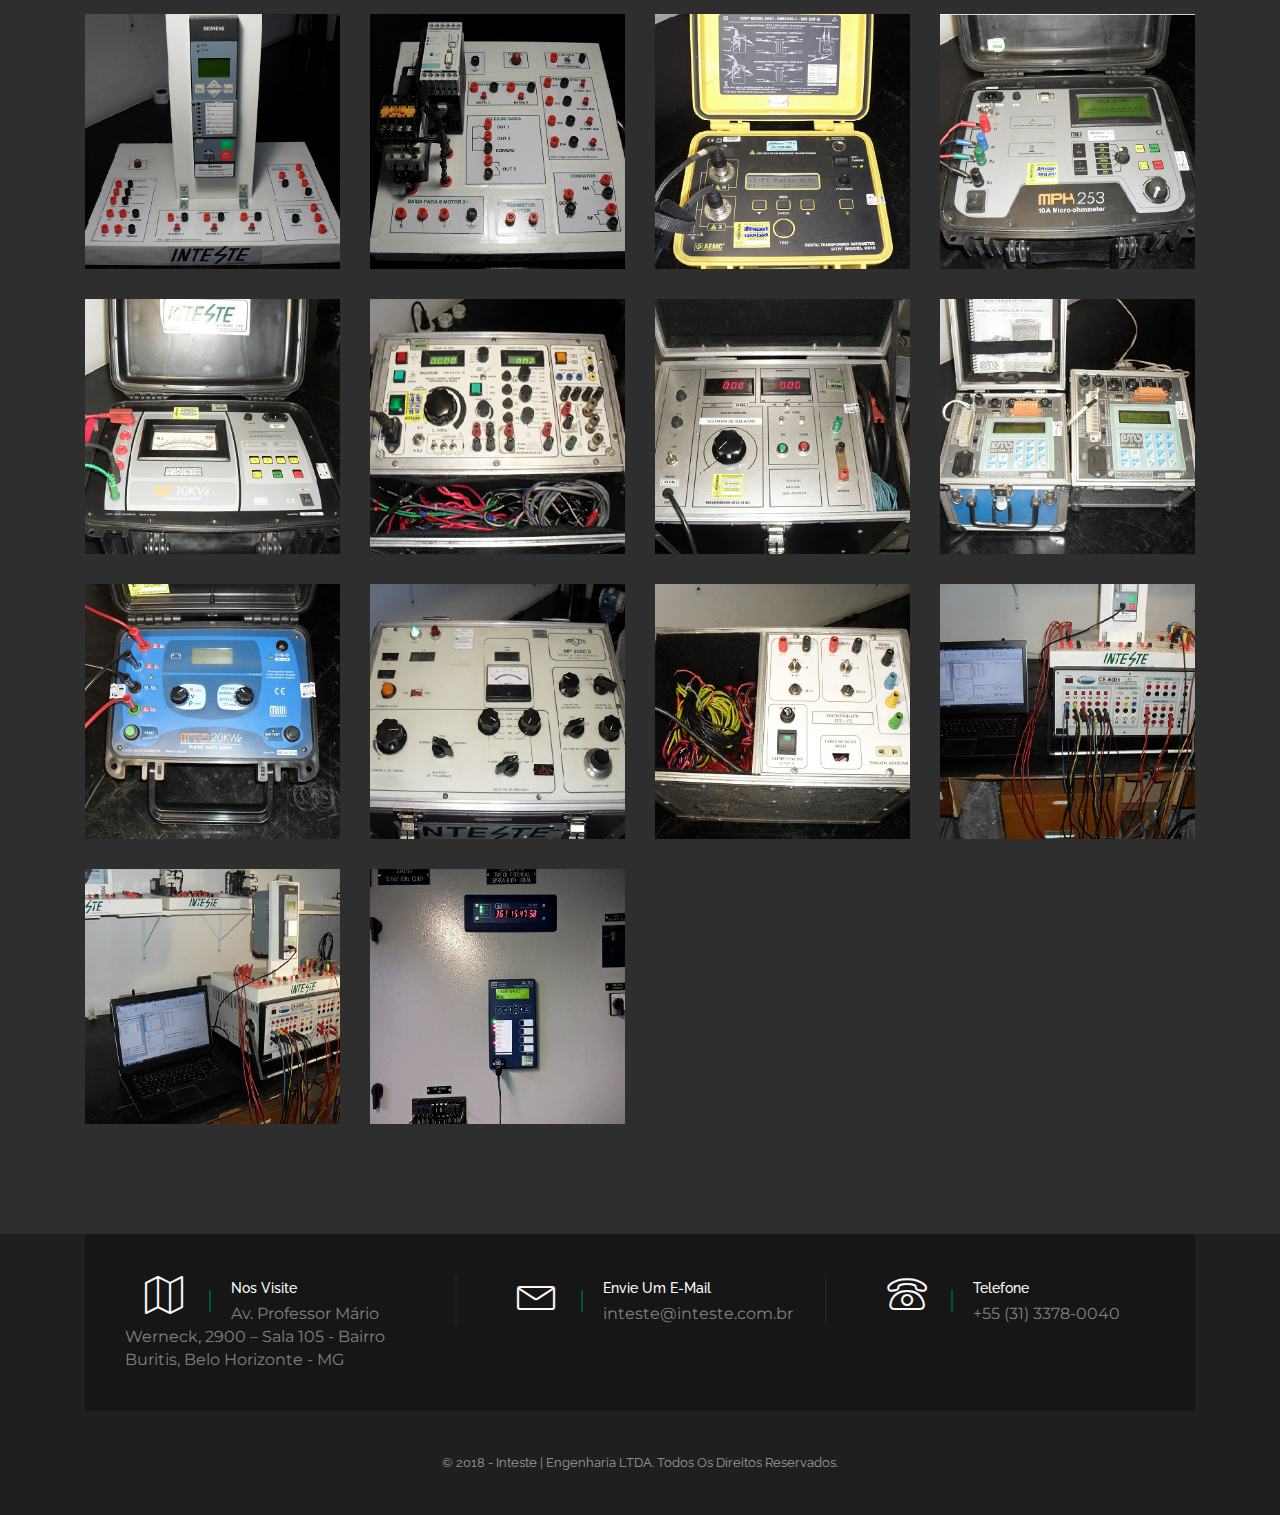
<file: images.html>
<!DOCTYPE html>
<html dir="ltr" lang="en-US">
<head>
<!-- Document Meta -->
<meta charset="utf-8">
<meta http-equiv="X-UA-Compatible" content="IE=edge">
<!--IE Compatibility Meta-->
<meta name="author" content="wplly" />
<meta name="viewport" content="width=device-width, initial-scale=1, maximum-scale=1">
<meta name="description" content="construction html5 template">
<link rel="icon" href="assets/images/fav/favicon.ico">

<!-- Fonts -->
<link href='http://fonts.googleapis.com/css?family=Montserrat:400,700%7CRaleway:100,200,300,400,500,600,700,800%7CDroid+Serif:400,400italic,700,700italic' rel='stylesheet' type='text/css'>

<!-- Stylesheets -->
<link href="assets/css/external.css" rel="stylesheet">
<!-- Extrnal CSS -->
<link href="assets/css/bootstrap.min.css" rel="stylesheet">
<!-- Boostrap Core CSS -->
<link href="assets/css/style.css" rel="stylesheet">
<link href="assets/css/dark.css" rel="stylesheet">
<!-- Style CSS -->

<!-- HTML5 shim, for IE6-8 support of HTML5 elements. All other JS at the end of file. -->
<!--[if lt IE 9]>
      <script src="assets/js/html5shiv.js"></script>
      <script src="assets/js/respond.min.js"></script>
    <![endif]-->

<!-- Document Title -->
<title>Inteste | Engenharia LTDA</title>
</head>
<body class="dark">
<div class="preloader">
	<div class="spinner">
		<div class="bounce1">
		</div>
		<div class="bounce2">
		</div>
		<div class="bounce3">
		</div>
	</div>
</div>
<header id="navbar-spy" class="transparent-header">
	<nav id="primary-menu" class="navbar navbar-fixed-top style-1">
		<div class="container">
			<!-- Brand and toggle get grouped for better mobile display -->
			<div class="navbar-header">
				<button type="button" class="navbar-toggle collapsed" data-toggle="collapse" data-target="#bs-example-navbar-collapse-1" aria-expanded="false">
				<span class="sr-only">Toggle navigation</span>
				<span class="icon-bar"></span>
				<span class="icon-bar"></span>
				<span class="icon-bar"></span>
				</button>
				<a class="logo" href="index.html">
					<img src="assets/images/logo/logo-light.png" alt="Inteste">
				</a>
			</div>
			
			<div class="collapse navbar-collapse pull-right" id="bs-example-navbar-collapse-1">
				<ul class="nav navbar-nav navbar-left">
					<li>
						<a href="index.html">Home</a>
					</li>
					<li>
						<a href="sobre-nos.html">Sobre Nós</a>
					</li>
					<li class="active">
						<a href="servicos.html">Serviços</a>
					</li>
					<li>
						<a href="clientes.html">Clientes</a>
					</li>
					<li>
						<a href="contato.html">Contato</a>
					</li>
				</ul>
			</div>
		</div>
		<!-- /.container-fluid -->
	</nav>
</header>
<section class="bg-overlay bg-overlay-gradient pb-0">
	<div class="bg-section" >
		<img src="assets/images/projects/full/2.jpg" alt="Background"/>
	</div>
	<div class="container">
		<div class="row">
			<div class="col-xs-12 col-sm-12 col-md-12">
				<div class="page-title title-1 text-center">
					<div class="title-bg">
						<h2>Fotos</h2>
					</div>
					<ol class="breadcrumb">
						<li>
							<a href="index.html">Home</a>
						</li>
						<li>
							<a href="servicos.html">Serviços</a>
						</li>
						<li class="active">Fotos</li>
					</ol>
				</div>
			</div>
		</div>
	</div>
</section>

<!-- Projects -->
<section id="projects" class="projects-grid projects-4col">
	<div class="container">
		<div class="row">
			<div class="col-xs-12 col-sm-12 col-md-12">
				<div class="heading heading-3 mb-0 text-center">
					<div class="heading-bg">
						<p class="mb-0">Veja um pouco sobre nossos</p>
						<h2>Serviços e Equipamentos</h2>
					</div>
				</div>
			</div>
		</div>
		<div class="row">
			<!-- Projects Filter -->
			<div class="col-xs-12 col-sm-12 col-md-12 projects-filter">
				<ul class="list-inline">
					<li>
						<a class="active-filter" href="#" data-filter="*">Todos</a>
					</li>
					<li>
						<a href="#" data-filter=".equipamentos">Equipamentos</a>
					</li>
					<li>
						<a href="#" data-filter=".servicos">Serviços</a>
					</li>
				</ul>
			</div>
		</div>
		<!-- Projects Item -->
		<div id="projects-all" class="row">
			<!-- Project Item #1 -->
			<div class="col-xs-12 col-sm-6 col-md-3 project-item servicos">
				<div class="project-img">
					<img class="img-responsive" src="assets/images/projects/grid/1.jpg" alt="servicos"/>
					<div class="project-hover">
						<div class="project-meta">
							<h6>serviços</h6>
							<h4>
								<a>Transformador de potência</a>
							</h4>
						</div>
						<div class="project-zoom">
							<a class="img-popup" href="assets/images/projects/full/1.jpg" title="Testes: Transformador de potência"><i class="fa fa-plus"></i></a>
						</div>
					</div>
				</div>
			</div>
			<!-- Project Item #2 -->
			<div class="col-xs-12 col-sm-6 col-md-3 project-item servicos">
				<div class="project-img">
					<img class="img-responsive" src="assets/images/projects/grid/2.jpg" alt="servicos"/>
					<div class="project-hover">
						<div class="project-meta">
							<h6>serviços</h6>
							<h4>
								<a>Painéis em fábrica</a>
							</h4>
						</div>
						<div class="project-zoom">
							<a class="img-popup" href="assets/images/projects/full/2.jpg" title="Inspeção: Painéis em fábrica"><i class="fa fa-plus"></i></a>
						</div>
					</div>
				</div>
			</div>
			<!-- Project Item #3 -->
			<div class="col-xs-12 col-sm-6 col-md-3 project-item servicos">
				<div class="project-img">
					<img class="img-responsive" src="assets/images/projects/grid/3.jpg" alt="servicos"/>
					<div class="project-hover">
						<div class="project-meta">
							<h6>serviços</h6><h4>
								<a>Transformadores em Fábrica</a>
							</h4>
						</div>
						<div class="project-zoom">
							<a class="img-popup" href="assets/images/projects/full/3.jpg" title="Inspeção: Transformadores em fábrica"><i class="fa fa-plus"></i></a>
						</div>
					</div>
				</div>
			</div>
			<!-- Project Item #3 -->
			<div class="col-xs-12 col-sm-6 col-md-3 project-item servicos">
				<div class="project-img">
					<img class="img-responsive" src="assets/images/projects/grid/4.jpg" alt="servicos"/>
					<div class="project-hover">
						<div class="project-meta">
							<h6>serviços</h6><h4>
								<a>Isolação</a>
							</h4>
						</div>
						<div class="project-zoom">
							<a class="img-popup" href="assets/images/projects/full/4.jpg" title="Testes: Isolação"><i class="fa fa-plus"></i></a>
						</div>
					</div>
				</div>
			</div>
			<!-- Project Item #4 -->
			<div class="col-xs-12 col-sm-6 col-md-3 project-item equipamentos">
				<div class="project-img">
					<img class="img-responsive" src="assets/images/projects/grid/5.jpg" alt="equipamentos"/>
					<div class="project-hover">
						<div class="project-meta">
							<h6>equipamentos</h6>
							<h4>
								<a>Mina Subterrânea</a>
							</h4>
						</div>
						<div class="project-zoom">
							<a class="img-popup" href="assets/images/projects/full/5.jpg" title="Testes: Mina subterrânea"><i class="fa fa-plus"></i></a>
						</div>
					</div>
				</div>
			</div>
			<!-- Project Item #5 -->
			<div class="col-xs-12 col-sm-6 col-md-3 project-item equipamentos">
				<div class="project-img">
					<img class="img-responsive" src="assets/images/projects/grid/6.jpg" alt="equipamentos"/>
					<div class="project-hover">
						<div class="project-meta">
							<h6>equipamentos</h6>
							<h4>
								<a>Banco de Capacitores</a>
							</h4>
						</div>
						<div class="project-zoom">
							<a class="img-popup" href="assets/images/projects/full/6.jpg" title="Testes: Banco de capacitores"><i class="fa fa-plus"></i></a>
						</div>
					</div>
				</div>
			</div>
			<!-- Project Item #6 -->
			<div class="col-xs-12 col-sm-6 col-md-3 project-item servicos">
				<div class="project-img">
					<img class="img-responsive" src="assets/images/projects/grid/7.jpg" alt="servicos"/>
					<div class="project-hover">
						<div class="project-meta">
							<h6>Serviços</h6>
							<h4>
								<a>Relé Sepam</a>
							</h4>
						</div>
						<div class="project-zoom">
							<a class="img-popup" href="assets/images/projects/full/7.jpg" title="Bancada para treinamento: Relé Sepam"><i class="fa fa-plus"></i></a>
						</div>
					</div>
				</div>
			</div>
			<!-- Project Item #7 -->
			<div class="col-xs-12 col-sm-6 col-md-3 project-item equipamentos">
				<div class="project-img">
					<img class="img-responsive" src="assets/images/projects/grid/8.jpg" alt="equipamentos"/>
					<div class="project-hover">
						<div class="project-meta">
							<h6>Serviços</h6>
							<h4>
								<a>Relé Sel</a>
							</h4>
						</div>
						<div class="project-zoom">
							<a class="img-popup" href="assets/images/projects/full/8.jpg" title="Bancada para treinamento: Relé Sel"><i class="fa fa-plus"></i></a>
						</div>
					</div>
				</div>
			</div>
			<!-- Project Item #8 -->
			<div class="col-xs-12 col-sm-6 col-md-3 project-item equipamentos">
				<div class="project-img">
					<img class="img-responsive" src="assets/images/projects/grid/9.jpg" alt="equipamentos"/>
					<div class="project-hover">
						<div class="project-meta">
							<h6>Serviços</h6>
							<h4>
								<a>Relé Ge</a>
							</h4>
						</div>
						<div class="project-zoom">
							<a class="img-popup" href="assets/images/projects/full/9.jpg" title="Bancada para treinamento: Relé Ge"><i class="fa fa-plus"></i></a>
						</div>
					</div>
				</div>
			</div>
			<!-- Project Item #9 -->
			<div class="col-xs-12 col-sm-6 col-md-3 project-item equipamentos">
				<div class="project-img">
					<img class="img-responsive" src="assets/images/projects/grid/10.jpg" alt="equipamentos"/>
					<div class="project-hover">
						<div class="project-meta">
							<h6>Serviços</h6>
							<h4>
								<a>Relé Ge</a>
							</h4>
						</div>
						<div class="project-zoom">
							<a class="img-popup" href="assets/images/projects/full/10.jpg" title="Bancada para treinamento: Relé Ge"><i class="fa fa-plus"></i></a>
						</div>
					</div>
				</div>
			</div>
			<!-- Project Item #10 -->
			<div class="col-xs-12 col-sm-6 col-md-3 project-item equipamentos">
				<div class="project-img">
					<img class="img-responsive" src="assets/images/projects/grid/11.jpg" alt="equipamentos"/>
					<div class="project-hover">
						<div class="project-meta">
							<h6>Serviços</h6>
							<h4>
								<a>Relé Weg</a>
							</h4>
						</div>
						<div class="project-zoom">
							<a class="img-popup" href="assets/images/projects/full/11.jpg" title="Bancada para treinamento: Relé Weg"><i class="fa fa-plus"></i></a>
						</div>
					</div>
				</div>
			</div>
			<!-- Project Item #11 -->
			<div class="col-xs-12 col-sm-6 col-md-3 project-item equipamentos">
				<div class="project-img">
					<img class="img-responsive" src="assets/images/projects/grid/12.jpg" alt="equipamentos"/>
					<div class="project-hover">
						<div class="project-meta">
							<h6>Serviços</h6>
							<h4>
								<a>Relé Tesys T</a>
							</h4>
						</div>
						<div class="project-zoom">
							<a class="img-popup" href="assets/images/projects/full/12.jpg" title="Bancada para treinamento: Relé Tesys T"><i class="fa fa-plus"></i></a>
						</div>
					</div>
				</div>
			</div>
			<!-- Project Item #12 -->
			<div class="col-xs-12 col-sm-6 col-md-3 project-item equipamentos">
				<div class="project-img">
					<img class="img-responsive" src="assets/images/projects/grid/13.jpg" alt="equipamentos"/>
					<div class="project-hover">
						<div class="project-meta">
							<h6>Serviços</h6>
							<h4>
								<a>Relé Siemens</a>
							</h4>
						</div>
						<div class="project-zoom">
							<a class="img-popup" href="assets/images/projects/full/13.jpg" title="Bancada para treinamento: Relé Siemens"><i class="fa fa-plus"></i></a>
						</div>
					</div>
				</div>
			</div>
			<!-- Project Item #13 -->
			<div class="col-xs-12 col-sm-6 col-md-3 project-item equipamentos">
				<div class="project-img">
					<img class="img-responsive" src="assets/images/projects/grid/14.jpg" alt="equipamentos"/>
					<div class="project-hover">
						<div class="project-meta">
							<h6>Serviços</h6>
							<h4>
								<a>Relé Simocode</a>
							</h4>
						</div>
						<div class="project-zoom">
							<a class="img-popup" href="assets/images/projects/full/14.jpg" title="Bancada para treinamento: Relé Simocode"><i class="fa fa-plus"></i></a>
						</div>
					</div>
				</div>
			</div>
			<!-- Project Item #14 -->
			<div class="col-xs-12 col-sm-6 col-md-3 project-item equipamentos">
				<div class="project-img">
					<img class="img-responsive" src="assets/images/projects/grid/15.jpg" alt="equipamentos"/>
					<div class="project-hover">
						<div class="project-meta">
							<h6>equipamentos</h6>
							<h4>
								<a>Relação Digital</a>
							</h4>
						</div>
						<div class="project-zoom">
							<a class="img-popup" href="assets/images/projects/full/15.jpg" title="Testador: Relação digital"><i class="fa fa-plus"></i></a>
						</div>
					</div>
				</div>
			</div>
			<!-- Project Item #16 -->
			<div class="col-xs-12 col-sm-6 col-md-3 project-item equipamentos">
				<div class="project-img">
					<img class="img-responsive" src="assets/images/projects/grid/16.jpg" alt="equipamentos"/>
					<div class="project-hover">
						<div class="project-meta">
							<h6>equipamentos</h6>
							<h4>
								<a>Micro-ohmímetro Digital</a>
							</h4>
						</div>
						<div class="project-zoom">
							<a class="img-popup" href="assets/images/projects/full/16.jpg" title="Micro-ohmímetro Digital"><i class="fa fa-plus"></i></a>
						</div>
					</div>
				</div>
			</div>
			<!-- Project Item #17 -->
			<div class="col-xs-12 col-sm-6 col-md-3 project-item equipamentos">
				<div class="project-img">
					<img class="img-responsive" src="assets/images/projects/grid/17.jpg" alt="equipamentos"/>
					<div class="project-hover">
						<div class="project-meta">
							<h6>equipamentos</h6>
							<h4>
								<a>Megôhmetro Eletrônico 10KV</a>
							</h4>
						</div>
						<div class="project-zoom">
							<a class="img-popup" href="assets/images/projects/full/17.jpg" title="Megôhmetro Eletrônico 10KV"><i class="fa fa-plus"></i></a>
						</div>
					</div>
				</div>
			</div>
			<!-- Project Item #18 -->
			<div class="col-xs-12 col-sm-6 col-md-3 project-item equipamentos">
				<div class="project-img">
					<img class="img-responsive" src="assets/images/projects/grid/18.jpg" alt="equipamentos"/>
					<div class="project-hover">
						<div class="project-meta">
							<h6>equipamentos</h6>
							<h4>
								<a>Maleta de Testes Monofásica</a>
							</h4>
						</div>
						<div class="project-zoom">
							<a class="img-popup" href="assets/images/projects/full/18.jpg" title="Megôhmetro Eletrônico 10KV"><i class="fa fa-plus"></i></a>
						</div>
					</div>
				</div>
			</div>
			<!-- Project Item #19 -->
			<div class="col-xs-12 col-sm-6 col-md-3 project-item equipamentos">
				<div class="project-img">
					<img class="img-responsive" src="assets/images/projects/grid/19.jpg" alt="equipamentos"/>
					<div class="project-hover">
						<div class="project-meta">
							<h6>equipamentos</h6>
							<h4>
								<a>Isolação HI-POT</a>
							</h4>
						</div>
						<div class="project-zoom">
							<a class="img-popup" href="assets/images/projects/full/19.jpg" title="Testador: Isolação HI-POT"><i class="fa fa-plus"></i></a>
						</div>
					</div>
				</div>
			</div>
			<!-- Project Item #20 -->
			<div class="col-xs-12 col-sm-6 col-md-3 project-item equipamentos">
				<div class="project-img">
					<img class="img-responsive" src="assets/images/projects/grid/20.jpg" alt="equipamentos"/>
					<div class="project-hover">
						<div class="project-meta">
							<h6>equipamentos</h6>
							<h4>
								<a>Grandezas Elétricas</a>
							</h4>
						</div>
						<div class="project-zoom">
							<a class="img-popup" href="assets/images/projects/full/20.jpg" title="Registradores de Grandezas Elétricas"><i class="fa fa-plus"></i></a>
						</div>
					</div>
				</div>
			</div>
			<!-- Project Item #21 -->
			<div class="col-xs-12 col-sm-6 col-md-3 project-item equipamentos">
				<div class="project-img">
					<img class="img-responsive" src="assets/images/projects/grid/21.jpg" alt="equipamentos"/>
					<div class="project-hover">
						<div class="project-meta">
							<h6>equipamentos</h6>
							<h4>
								<a>Terrômetro Eletrônico</a>
							</h4>
						</div>
						<div class="project-zoom">
							<a class="img-popup" href="assets/images/projects/full/21.jpg" title="Terrômetro Eletrônico"><i class="fa fa-plus"></i></a>
						</div>
					</div>
				</div>
			</div>
			<!-- Project Item #22 -->
			<div class="col-xs-12 col-sm-6 col-md-3 project-item equipamentos">
				<div class="project-img">
					<img class="img-responsive" src="assets/images/projects/grid/22.jpg" alt="equipamentos"/>
					<div class="project-hover">
						<div class="project-meta">
							<h6>equipamentos</h6>
							<h4>
								<a>Potência de Isolamento</a>
							</h4>
						</div>
						<div class="project-zoom">
							<a class="img-popup" href="assets/images/projects/full/22.jpg" title="Medidor de fator de Potência de Isolamento"><i class="fa fa-plus"></i></a>
						</div>
					</div>
				</div>
			</div>
			<!-- Project Item #23 -->
			<div class="col-xs-12 col-sm-6 col-md-3 project-item equipamentos">
				<div class="project-img">
					<img class="img-responsive" src="assets/images/projects/grid/23.jpg" alt="equipamentos"/>
					<div class="project-hover">
						<div class="project-meta">
							<h6>equipamentos</h6>
							<h4>
								<a>Oscilógrafo de disjuntores</a>
							</h4>
						</div>
						<div class="project-zoom">
							<a class="img-popup" href="assets/images/projects/full/23.jpg" title="Oscilógrafo de disjuntores"><i class="fa fa-plus"></i></a>
						</div>
					</div>
				</div>
			</div>
			<!-- Project Item #24 -->
			<div class="col-xs-12 col-sm-6 col-md-3 project-item equipamentos">
				<div class="project-img">
					<img class="img-responsive" src="assets/images/projects/grid/24.jpg" alt="equipamentos"/>
					<div class="project-hover">
						<div class="project-meta">
							<h6>equipamentos</h6>
							<h4>
								<a>Maleta de testes Hexafásica</a>
							</h4>
						</div>
						<div class="project-zoom">
							<a class="img-popup" href="assets/images/projects/full/24.jpg" title="Maleta de testes Hexafásica"><i class="fa fa-plus"></i></a>
						</div>
					</div>
				</div>
			</div>
			<!-- Project Item #25 -->
			<div class="col-xs-12 col-sm-6 col-md-3 project-item equipamentos">
				<div class="project-img">
					<img class="img-responsive" src="assets/images/projects/grid/25.jpg" alt="equipamentos"/>
					<div class="project-hover">
						<div class="project-meta">
							<h6>equipamentos</h6>
							<h4>
								<a>Relé com maleta</a>
							</h4>
						</div>
						<div class="project-zoom">
							<a class="img-popup" href="assets/images/projects/full/25.jpg" title="Testes: Relé com maleta hexafásica"><i class="fa fa-plus"></i></a>
						</div>
					</div>
				</div>
			</div>
			<!-- Project Item #26 -->
			<div class="col-xs-12 col-sm-6 col-md-3 project-item equipamentos">
				<div class="project-img">
					<img class="img-responsive" src="assets/images/projects/grid/26.jpg" alt="equipamentos"/>
					<div class="project-hover">
						<div class="project-meta">
							<h6>equipamentos</h6>
							<h4>
								<a>Relé do Erac</a>
							</h4>
						</div>
						<div class="project-zoom">
							<a class="img-popup" href="assets/images/projects/full/26.jpg" title="Instalação e teste Relé do Erac"><i class="fa fa-plus"></i></a>
						</div>
					</div>
				</div>
			</div>
		</div>
		<!-- .row end -->
	</div>
	<!-- .container end -->
</section>

<footer id="footer" class="footer-1">
	<!-- Contact Bar -->
	<div class="container footer-widgtes">
		<div class="row">
			<div class="col-xs-12 col-sm-12 col-md-12">
				<div class="widgets-contact">
					<div class="row">
						<div class="col-xs-12 col-sm-12 col-md-4 widget">
							<div class="widget-contact-icon pull-left">
								<i class="lnr lnr-map"></i>
							</div>
							<div class="widget-contact-info">
								<p class="text-capitalize text-white">nos visite</p>
								<p class="text-capitalize font-heading">Av. Professor Mário Werneck, 2900 – Sala 105 - Bairro Buritis, Belo Horizonte - MG</p>
							</div>
						</div>
						
						<div class="col-xs-12 col-sm-12 col-md-4 widget">
							<div class="widget-contact-icon pull-left">
								<i class="lnr lnr-envelope"></i>
							</div>
							<div class="widget-contact-info">
								<p class="text-capitalize text-white">Envie um e-mail</p>
								<p class="font-heading">inteste@inteste.com.br</p>
							</div>
						</div>
						
						<div class="col-xs-12 col-sm-12 col-md-4 widget">
							<div class="widget-contact-icon pull-left">
								<i class="lnr lnr-phone"></i>
							</div>
							<div class="widget-contact-info">
								<p class="text-capitalize text-white">telefone</p>
								<p class="text-capitalize font-heading">+55 (31) 3378-0040</p>
							</div>
						</div>
					</div>
					<!-- .row end -->
				</div>
				<!-- .widget-contact end -->
			</div>
			<!-- .col-md-12 end -->
		</div>
		<!-- .row end -->
	</div>
	<!-- .container end -->
	
	<!-- Copyrights -->
	<div class="container-fluid">
		<div class="row">
			<div class="col-xs-12 col-sm-12 col-md-12 copyrights text-center">
				<p class="text-capitalize">© 2018 - inteste | engenharia LTDA. todos os direitos reservados.</p>
			</div>
		</div>
	</div>
</footer>
<script src="assets/js/jquery-2.1.1.min.js"></script>
<script src="assets/js/plugins.js?v=1.0.0"></script>
<script src="assets/js/functions.js?v=1.2.0"></script>
</body>
</html>
</file>
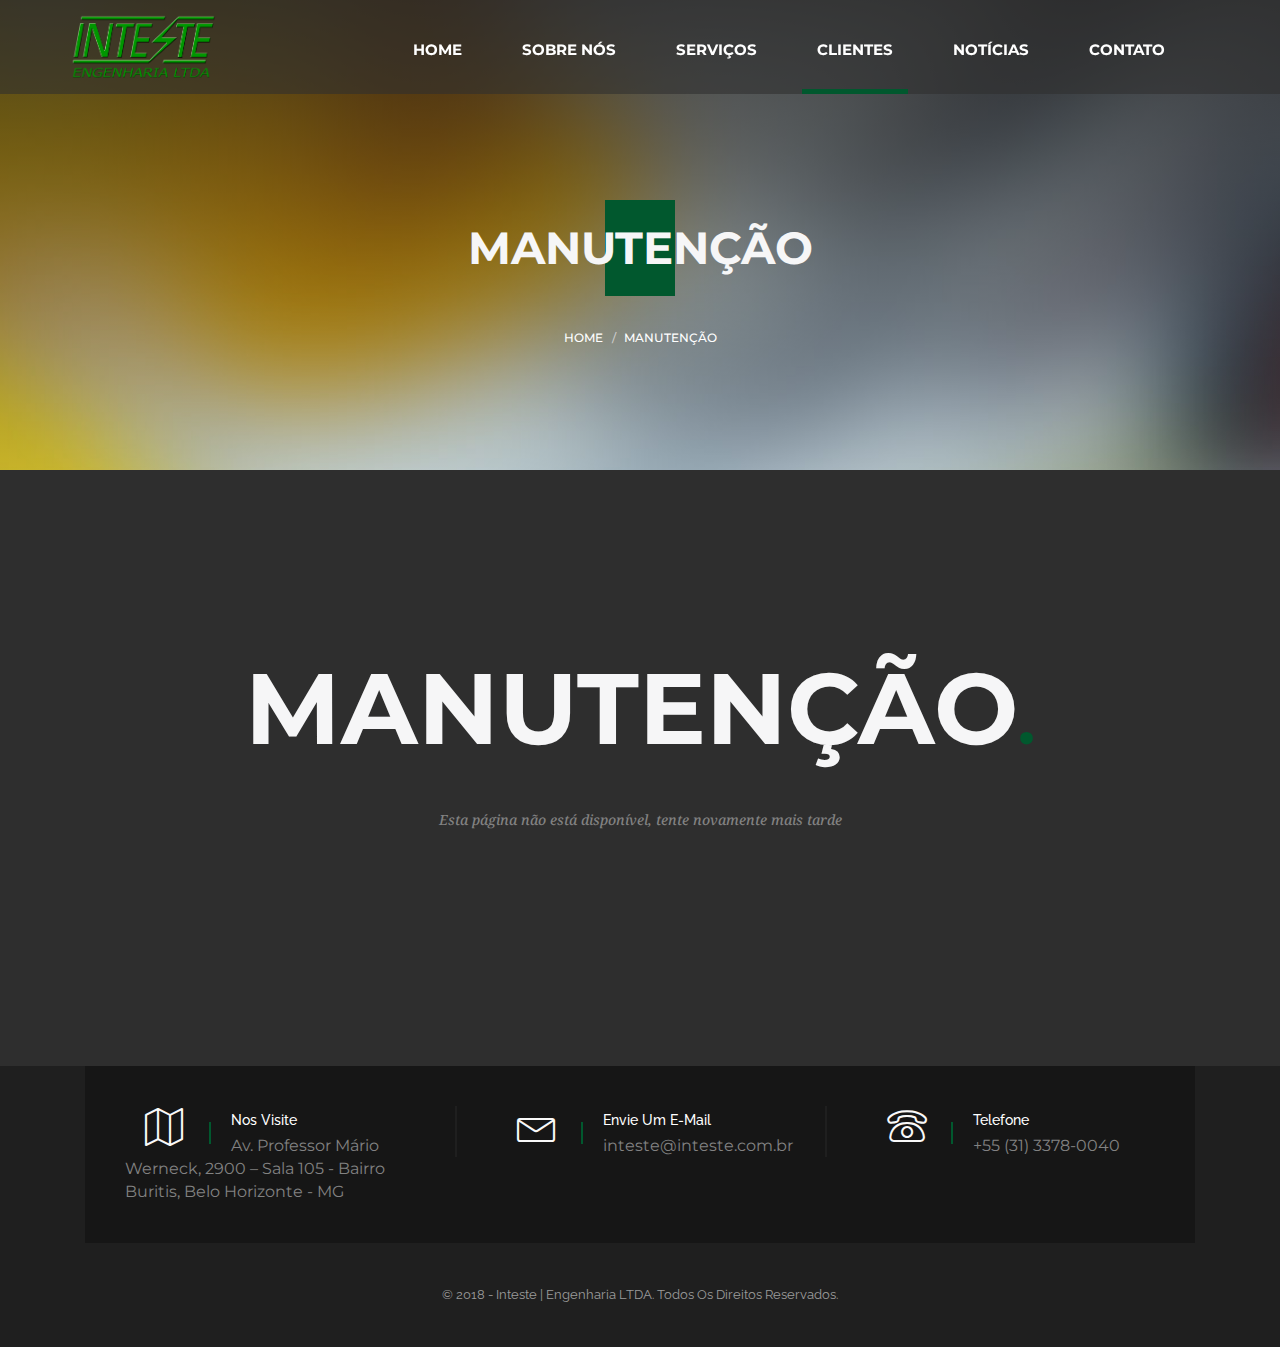
<file: manutencao.html>
<!DOCTYPE html>
<html dir="ltr" lang="en-US">
<head>
<!-- Document Meta -->
<meta charset="utf-8">
<meta http-equiv="X-UA-Compatible" content="IE=edge">
<!--IE Compatibility Meta-->
<meta name="author" content="wplly" />
<meta name="viewport" content="width=device-width, initial-scale=1, maximum-scale=1">
<meta name="description" content="construction html5 template">
<link rel="icon" href="assets/images/fav/favicon.ico">

<!-- Fonts -->
<link href='http://fonts.googleapis.com/css?family=Montserrat:400,700%7CRaleway:100,200,300,400,500,600,700,800%7CDroid+Serif:400,400italic,700,700italic' rel='stylesheet' type='text/css'>

<!-- Stylesheets -->
<link href="assets/css/external.css" rel="stylesheet">
<!-- Extrnal CSS -->
<link href="assets/css/bootstrap.min.css" rel="stylesheet">
<!-- Boostrap Core CSS -->
<link href="assets/css/style.css" rel="stylesheet">
<link href="assets/css/dark.css" rel="stylesheet">
<!-- Style CSS -->

<!-- HTML5 shim, for IE6-8 support of HTML5 elements. All other JS at the end of file. -->
<!--[if lt IE 9]>
      <script src="assets/js/html5shiv.js"></script>
      <script src="assets/js/respond.min.js"></script>
    <![endif]-->

<!-- Document Title -->
<title>Inteste | Engenharia LTDA</title>
</head>
<body class="dark">
<div class="preloader">
	<div class="spinner">
		<div class="bounce1">
		</div>
		<div class="bounce2">
		</div>
		<div class="bounce3">
		</div>
	</div>
</div>
<header id="navbar-spy" class="transparent-header">
	<nav id="primary-menu" class="navbar navbar-fixed-top style-1">
		<div class="container">
			<div class="navbar-header">
				<button type="button" class="navbar-toggle collapsed" data-toggle="collapse" data-target="#bs-example-navbar-collapse-1" aria-expanded="false">
				<span class="sr-only">Toggle navigation</span>
				<span class="icon-bar"></span>
				<span class="icon-bar"></span>
				<span class="icon-bar"></span>
				</button>
				<a class="logo" href="index.html">
					<img src="assets/images/logo/logo-light.png" alt="Inteste">
				</a>
			</div>
			
			<div class="collapse navbar-collapse pull-right" id="bs-example-navbar-collapse-1">
				<ul class="nav navbar-nav navbar-left">
					<li>
						<a href="index.html">Home</a>
					</li>
					<li>
						<a href="sobre-nos.html">Sobre Nós</a>
					</li>
					<li>
						<a href="servicos.html">Serviços</a>
					</li>
					<li class="active">
						<a href="clientes.html">Clientes</a>
					</li>
					<li>
						<a href="em-breve.html">Notícias</a>
					</li>
					<li>
						<a href="contato.html">Contato</a>
					</li>
				</ul>
			</div>
		</div>
	</nav>
</header>

<section class="bg-overlay bg-overlay-gradient pb-0">
	<div class="bg-section" >
		<img src="assets/images/page-title/2.jpg" alt="Background"/>
	</div>
	<div class="container">
		<div class="row">
			<div class="col-xs-12 col-sm-12 col-md-12">
				<div class="page-title title-1 text-center">
					<div class="title-bg">
						<h2>Manutenção</h2>
					</div>
					<ol class="breadcrumb">
						<li>
							<a href="index.html">Home</a>
						</li>
						<li class="active">Manutenção</li>
					</ol>
				</div>
			</div>
		</div>
	</div>
</section>

<section class="mainten-page text-center">
	<div class="container">
		<div class="row">
			<div class="col-xs-12 col-sm-12 col-md-12">
				<div class="mainten-title">
					<h1>Manutenção</h1>
				</div>
				<p class="italic">Esta página não está disponível, tente novamente mais tarde</p>
			</div>
		</div>
	</div>
</section>

<footer id="footer" class="footer-1">
	<!-- Contact Bar -->
	<div class="container footer-widgtes">
		<div class="row">
			<div class="col-xs-12 col-sm-12 col-md-12">
				<div class="widgets-contact">
					<div class="row">
						<div class="col-xs-12 col-sm-12 col-md-4 widget">
							<div class="widget-contact-icon pull-left">
								<i class="lnr lnr-map"></i>
							</div>
							<div class="widget-contact-info">
								<p class="text-capitalize text-white">nos visite</p>
								<p class="text-capitalize font-heading">Av. Professor Mário Werneck, 2900 – Sala 105 - Bairro Buritis, Belo Horizonte - MG</p>
							</div>
						</div>
						
						<div class="col-xs-12 col-sm-12 col-md-4 widget">
							<div class="widget-contact-icon pull-left">
								<i class="lnr lnr-envelope"></i>
							</div>
							<div class="widget-contact-info">
								<p class="text-capitalize text-white">Envie um e-mail</p>
								<p class="font-heading">inteste@inteste.com.br</p>
							</div>
						</div>
						
						<div class="col-xs-12 col-sm-12 col-md-4 widget">
							<div class="widget-contact-icon pull-left">
								<i class="lnr lnr-phone"></i>
							</div>
							<div class="widget-contact-info">
								<p class="text-capitalize text-white">telefone</p>
								<p class="text-capitalize font-heading">+55 (31) 3378-0040</p>
							</div>
						</div>
					</div>
					<!-- .row end -->
				</div>
				<!-- .widget-contact end -->
			</div>
			<!-- .col-md-12 end -->
		</div>
		<!-- .row end -->
	</div>
	<!-- .container end -->
	
	<!-- Copyrights -->
	<div class="container-fluid">
		<div class="row">
			<div class="col-xs-12 col-sm-12 col-md-12 copyrights text-center">
				<p class="text-capitalize">© 2018 - inteste | engenharia LTDA. todos os direitos reservados.</p>
			</div>
		</div>
	</div>
</footer>

<!-- Footer Scripts -->
<script src="assets/js/jquery-2.1.1.min.js"></script>
<script src="assets/js/plugins.js?v=1.0.0"></script>
<script src="assets/js/functions.js?v=1.2.0"></script>
</body>
</html>
</file>
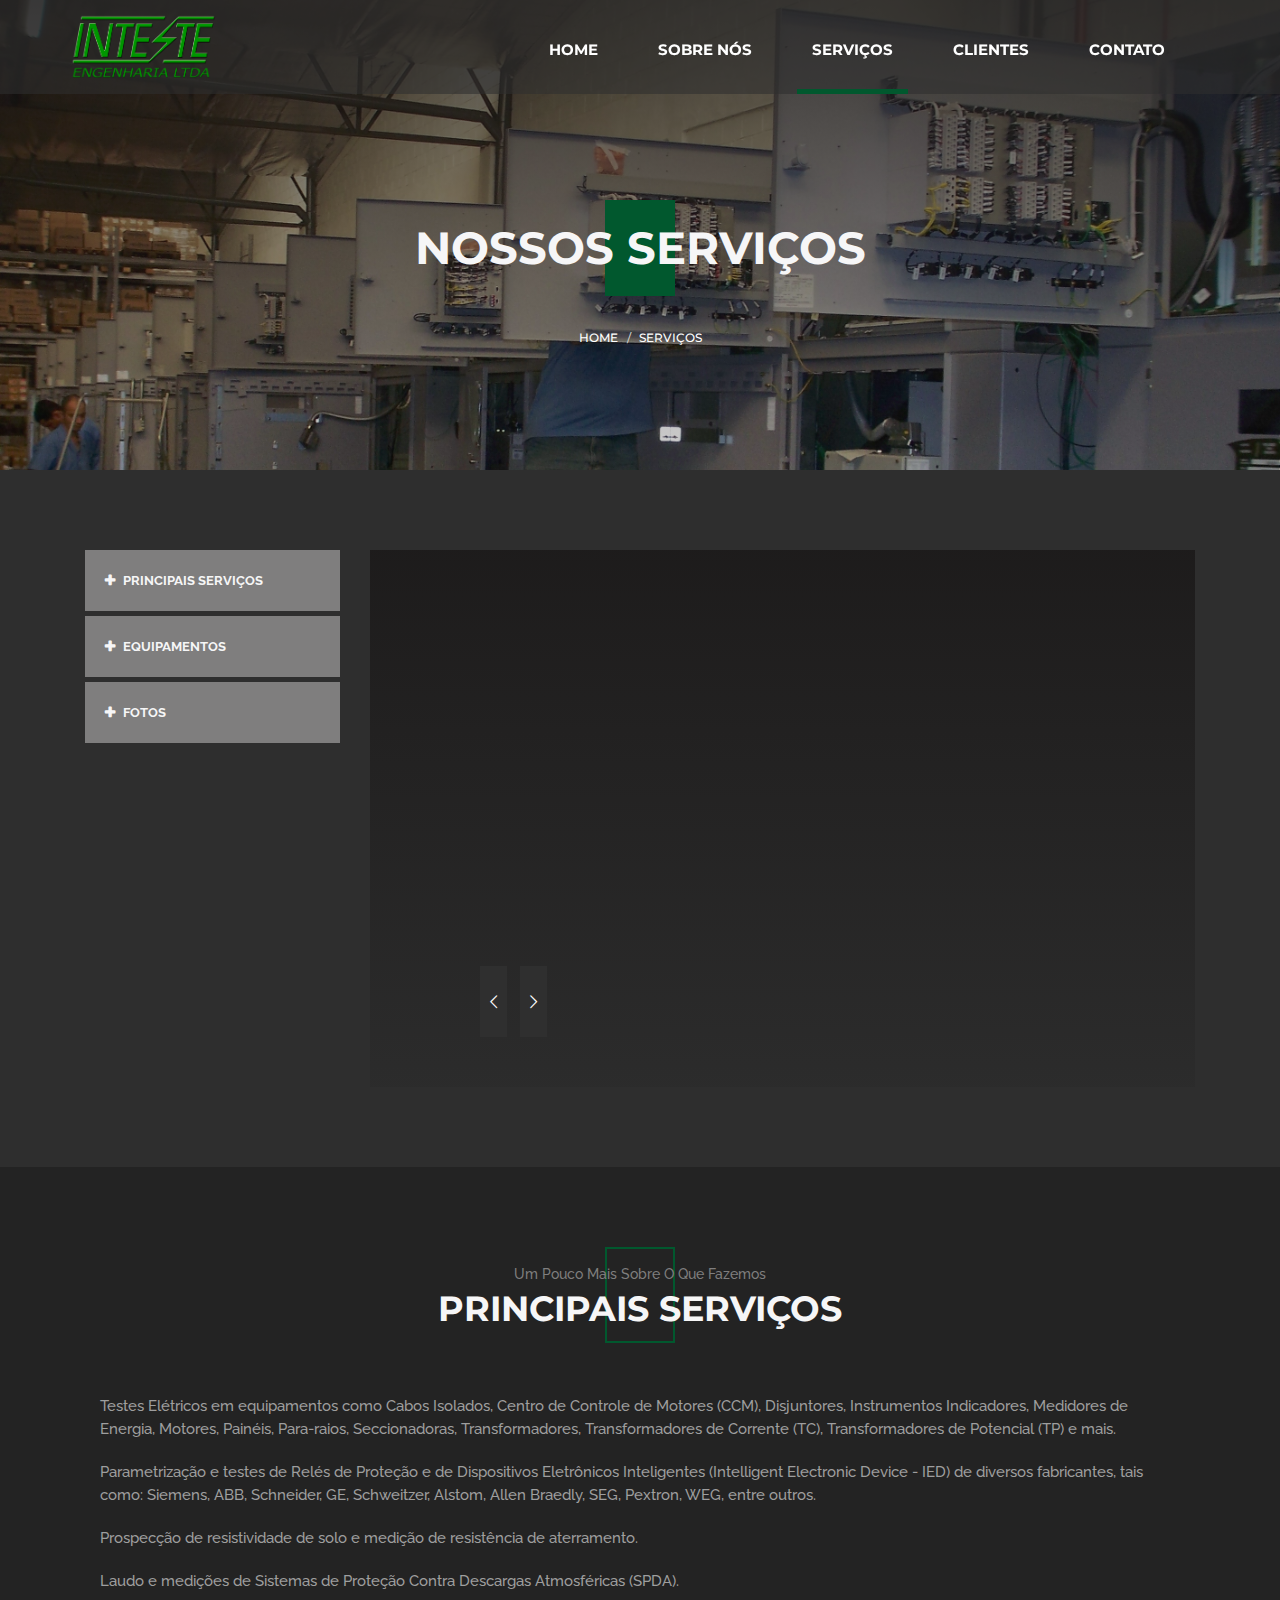
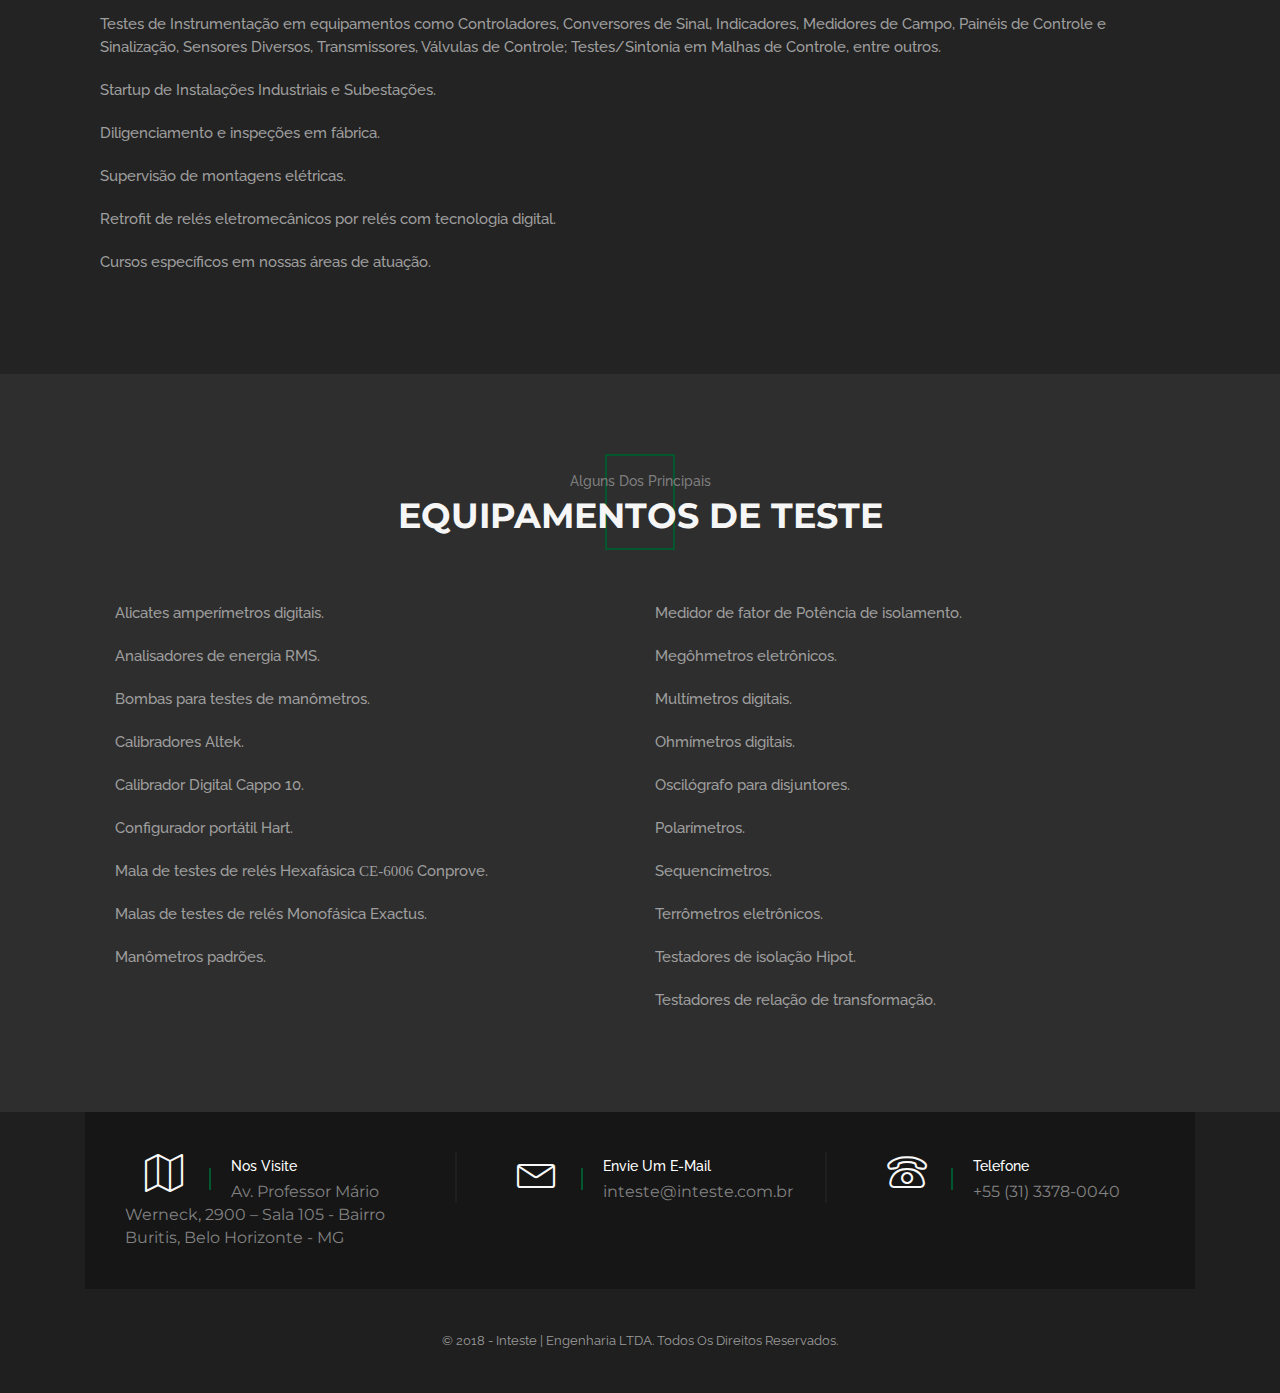
<file: servicos.html>
<!DOCTYPE html>
<html dir="ltr" lang="en-US">
<head>
<!-- Document Meta -->
<meta charset="utf-8">
<meta http-equiv="X-UA-Compatible" content="IE=edge">
<!--IE Compatibility Meta-->
<meta name="author" content="wplly" />
<meta name="viewport" content="width=device-width, initial-scale=1, maximum-scale=1">
<meta name="description" content="construction html5 template">
<link rel="icon" href="assets/images/fav/favicon.ico">

<!-- Fonts -->
<link href='http://fonts.googleapis.com/css?family=Montserrat:400,700%7CRaleway:100,200,300,400,500,600,700,800%7CDroid+Serif:400,400italic,700,700italic' rel='stylesheet' type='text/css'>

<!-- Stylesheets -->
<link href="assets/css/external.css" rel="stylesheet">
<!-- Extrnal CSS -->
<link href="assets/css/bootstrap.min.css" rel="stylesheet">
<!-- Boostrap Core CSS -->
<link href="assets/css/style.css" rel="stylesheet">
<link href="assets/css/dark.css" rel="stylesheet">
<!-- Style CSS -->
<!-- RS5.0 Main Stylesheet -->
<link rel="stylesheet" type="text/css" href="assets/revolution/css/settings.css">
<link rel="stylesheet" type="text/css" href="assets/revolution/css/layers.css">
<link rel="stylesheet" type="text/css" href="assets/revolution/css/navigation.css"> 
<!-- HTML5 shim, for IE6-8 support of HTML5 elements. All other JS at the end of file. -->
<!--[if lt IE 9]>
      <script src="assets/js/html5shiv.js"></script>
      <script src="assets/js/respond.min.js"></script>
    <![endif]-->

<!-- Document Title -->
<title>Inteste | Engenharia LTDA</title>
</head>
<body class="dark">
<div class="preloader">
	<div class="spinner">
		<div class="bounce1">
		</div>
		<div class="bounce2">
		</div>
		<div class="bounce3">
		</div>
	</div>
</div>
<header id="navbar-spy" class="transparent-header">
	<nav id="primary-menu" class="navbar navbar-fixed-top style-1">
		<div class="container">
			<div class="navbar-header">
				<button type="button" class="navbar-toggle collapsed" data-toggle="collapse" data-target="#bs-example-navbar-collapse-1" aria-expanded="false">
				<span class="sr-only">Toggle navigation</span>
				<span class="icon-bar"></span>
				<span class="icon-bar"></span>
				<span class="icon-bar"></span>
				</button>
				<a class="logo" href="index.html">
					<img src="assets/images/logo/logo-light.png" alt="Inteste">
				</a>
			</div>
			
			<div class="collapse navbar-collapse pull-right" id="bs-example-navbar-collapse-1">
				<ul class="nav navbar-nav navbar-left">
					<li>
						<a href="index.html">Home</a>
					</li>
					<li>
						<a href="sobre-nos.html">Sobre Nós</a>
					</li>
					<li class="active">
						<a href="servicos.html">Serviços</a>
					</li>
					<li>
						<a href="clientes.html">Clientes</a>
					</li>
					<li>
						<a href="contato.html">Contato</a>
					</li>
				</ul>
			</div>
		</div>
	</nav>
</header>

<!-- Page Title -->
<section class="bg-overlay bg-overlay-gradient pb-0">
	<div class="bg-section" >
		<img src="assets/images/projects/full/2.jpg" alt="Background"/>
	</div>
	<div class="container">
		<div class="row">
			<div class="col-xs-12 col-sm-12 col-md-12">
				<div class="page-title title-1 text-center">
					<div class="title-bg">
						<h2>Nossos Serviços</h2>
					</div>
					<ol class="breadcrumb">
						<li>
							<a href="index.html">Home</a>
						</li>
						<li class="active">Serviços</li>
					</ol>
				</div>
			</div>
		</div>
	</div>
</section>

<!-- Services -->
<section class="single-service">
	<div class="container">
		<div class="row">
			<div class="sidebar sidebar-services col-xs-12 col-sm-12 col-md-3">
				<!-- Categories -->
				<div class="widget widget-categories">
					<div class="widget-content">
						<ul class="list-unstyled">
							<li>
								<a class="samePageLink" href="#servicos">Principais Serviços</a>
							</li>
							<li>
								<a class="samePageLink" href="#equipamentos">Equipamentos</a>
							</li>
							<li>
								<a href="images.html">Fotos</a>
							</li>
						</ul>
					</div>
				</div>
			</div>
			
			<div class="col-xs-12 col-sm-12 col-md-9">	
				<!-- START REVOLUTION SLIDER 5.0 -->
				<div class="rev_slider_wrapper">
					<div id="slider1" class="rev_slider"  data-version="5.0">
						<ul>
							<!-- slide 1 -->
							<li data-transition="fadetobottomfadefromtop" data-slotamount="default"  data-easein="Power4.easeInOut" data-easeout="Power4.easeInOut" data-masterspeed="2000" style="background-color: rgba(34, 34, 34, 0.3);">
								<!-- MAIN IMAGE -->
								<img src="assets/images/projects/full/1.jpg"  alt=""  width="1920" height="1280">
								<!-- LAYER NR. 1 -->
								<div class="tp-caption" 
									data-x="center" data-hoffset="0" 
									data-y="center" data-voffset="-50" 
									data-whitespace="nowrap"
									data-width="['auto','auto','auto','auto']"
									data-height="['auto','auto','auto','auto']"
									data-transform_idle="o:1;"
									data-transform_in="x:[-175%];y:0px;z:0;rX:0;rY:0;rZ:0;sX:1;sY:1;skX:0;skY:0;opacity:0.01;s:3000;e:Power3.easeOut;" 
									data-transform_out="s:1000;e:Power3.easeInOut;s:1000;e:Power3.easeInOut;" 
									data-mask_in="x:[100%];y:0;s:inherit;e:inherit;"  
									data-start="1000" 
									data-splitin="none" 
									data-splitout="none" 
									data-responsive_offset="on"
									data-fontsize="['17','17','15','15']"
									data-lineheight="['45','45','25','25']"
									data-fontweight="['600','500','600','300']"
									data-color="#e5e4e4" style="font-family: raleway">
								</div>
								
								<!-- LAYER NR. 2 -->
								<div class="tp-caption text-uppercase " 
									data-x="center" data-hoffset="0" 
									data-y="center" data-voffset="0" 
									data-whitespace="nowrap"
									data-width="['auto','auto','auto','auto']"
									data-height="['auto','auto','auto','auto']"
									data-transform_idle="o:1;"
									data-transform_in="y:[100%];z:0;rX:0deg;rY:0;rZ:0;sX:1;sY:1;skX:0;skY:0;opacity:0;s:2000;e:Power4.easeInOut;" 
									data-transform_out="s:1000;e:Power3.easeInOut;s:1000;e:Power3.easeInOut;" 
									data-start="3000" 
									data-splitin="none" 
									data-splitout="none" 
									data-responsive_offset="on"
									data-fontsize="['55','17','15','15']"
									data-lineheight="['50','45','25','25']"
									data-fontweight="['700','500','600','300']"
									data-color="#ffc527" style="font-family: montserrat; "
									>
								</div>
								
								<!-- LAYER NR. 3 -->
								<div class="tp-caption" 
									data-x="center" data-hoffset="0" 
									data-y="center" data-voffset="70" 
									data-width="['auto','auto','auto','auto']"
									data-height="['auto','auto','auto','auto']"
									data-transform_idle="o:1;"
									data-transform_in="z:0;rX:0deg;rY:0;rZ:0;sX:2;sY:2;skX:0;skY:0;opacity:0;s:1000;e:Power2.easeOut;" 
									data-transform_out="s:1000;e:Power3.easeInOut;s:1000;e:Power3.easeInOut;" 
									data-mask_in="x:0px;y:0px;s:inherit;e:inherit;" 
									data-start="4000" 
									data-splitin="none" 
									data-splitout="none" 
									data-responsive_offset="on"
									data-fontsize="['17','17','17','17']"
									data-lineheight="['26','26','25','25']"
									data-fontweight="['700','500','500','500']"
									data-color="#fff" style="font-family: raleway; text-align:center"
									>
								</div>
								
								<!-- LAYER NR. 4 -->
								<div class="tp-caption" 
									id="slide-163-layer-6" 
									data-x="center" data-hoffset="0" 
									data-y="center" data-voffset="160" 
									data-whitespace="nowrap"
									data-width="['auto','auto','auto','auto']"
									data-height="['auto','auto','auto','auto']"
									data-transform_idle="o:1;"
									data-transform_in="z:0;rX:0;rY:0;rZ:0;sX:0.9;sY:0.9;skX:0;skY:0;opacity:0;s:1000;e:Power2.easeOut;" 
									data-transform_out="s:1000;e:Power3.easeInOut;s:1000;e:Power3.easeInOut;" 
									data-start="5000" 
									data-splitin="none" 
									data-splitout="none" 
									data-actions='[{"event":"click","action":"jumptoslide","slide":"rs-164","delay":""}]'
									data-basealign="slide" 
									data-responsive_offset="on" 
									data-responsive="off">
								</div>
							</li>
							
							<!-- slide 2 -->
							<li data-transition="curtain-1" data-slotamount="default"  data-easein="Power4.easeInOut" data-easeout="Power4.easeInOut" data-masterspeed="2000">
								<!-- MAIN IMAGE -->
								<img src="assets/images/projects/full/6.jpg"  alt=""  width="1920" height="1280">
								<!-- LAYER NR. 1 -->
								<div class="tp-caption" 
									data-x="center" data-hoffset="0" 
									data-y="center" data-voffset="-50" 
									data-width="none"
									data-height="none"
									data-transform_idle="o:1;"
									data-transform_in="y:[100%];z:0;rX:0deg;rY:0;rZ:0;sX:1;sY:1;skX:0;skY:0;opacity:0;s:2000;e:Power3.easeInOut;" 
									data-transform_out="s:1000;e:Power3.easeInOut;s:1000;e:Power3.easeInOut;" 
									data-mask_in="x:0px;y:[100%];s:inherit;e:inherit;" 
									data-start="3000" 
									data-splitin="none" 
									data-splitout="none" 
									data-responsive_offset="on"
									data-fontsize="['17','17','15','15']"
									data-lineheight="['45','45','25','25']"
									data-fontweight="['600','500','600','300']"
									data-color="#fff" style="font-family: raleway" >
								</div>
								
								<!-- LAYER NR. 2 -->
								<div class="tp-caption text-uppercase color-theme" 
									data-x="center" data-hoffset="0" 
									data-y="center" data-voffset="0" 
									data-whitespace="nowrap"
									data-width="none"
									data-height="none"
									data-transform_idle="o:1;"
									data-transform_in="x:[-100%];z:0;rX:0deg;rY:0;rZ:0;sX:1;sY:1;skX:0;skY:0;s:1500;e:Power3.easeInOut;" 
									data-transform_out="s:1000;e:Power3.easeInOut;s:1000;e:Power3.easeInOut;" 
									data-mask_in="x:0px;y:0px;s:inherit;e:inherit;" 
									data-start="4000" 
									data-splitin="none" 
									data-splitout="none" 
									data-responsive_offset="on"
									data-fontsize="['55','17','15','15']"
									data-lineheight="['50','45','25','25']"
									data-fontweight="['700','500','600','300']"
									data-color="#ffc527" style="font-family: montserrat; ">
								</div>
								
								<!-- LAYER NR. 3 -->
								<div class="tp-caption" 
									data-x="center" data-hoffset="0" 
									data-y="center" data-voffset="70" 
									data-width="none"
									data-height="none"
									data-transform_idle="o:1;"
									data-transform_in="x:[100%];z:0;rX:0deg;rY:0;rZ:0;sX:1;sY:1;skX:0;skY:0;s:1500;e:Power3.easeInOut;" 
									data-transform_out="s:1000;e:Power3.easeInOut;s:1000;e:Power3.easeInOut;" 
									data-mask_in="x:0px;y:0px;s:inherit;e:inherit;" 
									data-start="5000" 
									data-splitin="none" 
									data-splitout="none" 
									data-responsive_offset="on"
									data-fontsize="['17','17','17','17']"
									data-lineheight="['26','26','25','25']"
									data-fontweight="['700','500','500','500']"
									data-color="#fff" style="font-family: raleway; text-align:center">
								</div>
								
								<!-- LAYER NR. 4 -->
								<div class="tp-caption" 
									data-x="center" data-hoffset="0" 
									data-y="center" data-voffset="160"  
									data-width="none"
									data-height="none"
									data-transform_idle="o:1;"
									data-transform_in="z:0;rX:0;rY:0;rZ:0;sX:0.9;sY:0.9;skX:0;skY:0;opacity:0;s:1000;e:Power2.easeOut;" 
									data-transform_out="s:1000;e:Power3.easeInOut;s:1000;e:Power3.easeInOut;" 
									data-start="6000" 
									data-splitin="none" 
									data-splitout="none" 
									data-responsive_offset="on">
								</div>
							</li>
							
							<!-- slide 3 -->
							<li data-index='rs-367' data-transition='cube-horizontal' data-slotamount='default' data-easein='default' data-easeout='default' data-masterspeed='default'>
								<!-- MAIN IMAGE -->
								<img src="assets/images/projects/full/25.jpg"  alt=""  width="1920" height="1280">
								<!-- LAYER NR. 1 -->
								<div class="tp-caption" 
									data-x="center" data-hoffset="0" 
									data-y="center" data-voffset="-50" 
									data-width="['auto','auto','auto','auto']"
									data-height="['auto','auto','auto','auto']"
									data-transform_idle="o:1;"
									data-transform_in="y:[100%];z:0;rX:0deg;rY:0;rZ:0;sX:1;sY:1;skX:0;skY:0;opacity:0;s:2000;e:Power3.easeInOut;" 
									data-transform_out="s:1000;e:Power3.easeInOut;s:1000;e:Power3.easeInOut;" 
									data-mask_in="x:0px;y:[100%];s:inherit;e:inherit;" 
									data-start="1000" 
									data-splitin="none" 
									data-splitout="none" 
									data-responsive_offset="on" 
									data-fontsize="['17','17','15','15']"
									data-lineheight="['45','45','25','25']"
									data-fontweight="['600','500','600','300']"
									data-color="#fff" style="font-family: raleway">
								</div>
								
								<!-- LAYER NR. 2 -->
								<div class="tp-caption text-uppercase color-theme" 
									data-x="center" data-hoffset="0" 
									data-y="center" data-voffset="0" 
									data-whitespace="nowrap"
									data-width="['auto','auto','auto','auto']"
									data-height="['auto','auto','auto','auto']"
									data-transform_idle="o:1;"
									data-transform_in="x:[-105%];z:0;rX:0deg;rY:0deg;rZ:-90deg;sX:1;sY:1;skX:0;skY:0;s:2000;e:Power4.easeInOut;" 
									data-transform_out="s:1000;e:Power2.easeInOut;s:1000;e:Power2.easeInOut;" 
									data-mask_in="x:0px;y:0px;s:inherit;e:inherit;" 
									data-start="2000" 
									data-splitin="chars" 
									data-splitout="none" 
									data-responsive_offset="on" 
									data-elementdelay="0.05" data-fontsize="['55','17','15','15']"
									data-lineheight="['50','45','25','25']"
									data-fontweight="['700','500','600','300']"
									data-color="#ffc527" style="font-family: montserrat; ">
								</div>
								
								<!-- LAYER NR. 3 -->
								<div class="tp-caption" 
									data-x="center" data-hoffset="0" 
									data-y="center" data-voffset="70" 
									data-width="['auto','auto','auto','auto']"
									data-height="['auto','auto','auto','auto']"
									data-transform_idle="o:1;"
									data-transform_in="x:[-100%];z:0;rX:0deg;rY:0;rZ:0;sX:1;sY:1;skX:0;skY:0;s:1500;e:Power3.easeInOut;" 
									data-transform_out="s:1000;e:Power3.easeInOut;s:1000;e:Power3.easeInOut;" 
									data-mask_in="x:0px;y:0px;s:inherit;e:inherit;" 
									data-start="4000"  
									data-splitin="none" 
									data-splitout="none" 
									data-responsive_offset="on"
									data-fontsize="['17','17','17','17']"
									data-lineheight="['26','26','25','25']"
									data-fontweight="['700','500','500','500']"
									data-color="#fff" style="font-family: raleway ;text-align:center">
								</div>
								
								<!-- LAYER NR. 4 -->
								<div class="tp-caption" 
									data-x="center" data-hoffset="0" 
									data-y="center" data-voffset="160"  
									data-width="['auto','auto','auto','auto']"
									data-height="['auto','auto','auto','auto']"
									data-transform_idle="o:1;"
									data-transform_in="y:[-100%];z:0;rX:0deg;rY:0;rZ:0;sX:1;sY:1;skX:0;skY:0;s:1500;e:Power3.easeInOut;" 
									data-transform_out="s:1000;e:Power3.easeInOut;s:1000;e:Power3.easeInOut;" 
									data-mask_in="x:0px;y:0px;s:inherit;e:inherit;" 
									data-start="6000" 
									data-splitin="none" 
									data-splitout="none" 
									data-actions='[{"event":"click","action":"jumptoslide","slide":"next","delay":""}]'
									data-responsive_offset="on" 
									data-responsive="off">
								</div>
							</li>
						</ul>
					</div>
					<!-- END REVOLUTION SLIDER -->
				</div>
			</div>
			<!-- .col-md-9 end -->
		</div>
		<!-- .row end -->
	</div>
	<!-- .container end -->
</section>

<section class="bg-gray" id="servicos">
	<div class="container">
		<div class="col-xs-12 col-sm-12 col-md-12">
			<div class="row">
				<div class="col-xs-12 col-sm-12 col-md-12">
					<div class="heading heading-2 text-center">
						<div class="heading-bg">
							<p class="mb-0">Um pouco mais sobre o que fazemos</p>
							<h2>Principais Serviços</h2>
						</div>
					</div>
					<div>
						<p>Testes Elétricos em equipamentos como Cabos Isolados, Centro de Controle de Motores (CCM), Disjuntores, Instrumentos Indicadores, Medidores de Energia, Motores, Painéis, Para-raios, Seccionadoras, Transformadores, Transformadores de Corrente (TC), Transformadores de Potencial (TP) e mais.</p>
						<p>Parametrização e testes de Relés de Proteção e de Dispositivos Eletrônicos Inteligentes (Intelligent Electronic Device - IED) de diversos fabricantes, tais como: Siemens, ABB, Schneider, GE, Schweitzer, Alstom, Allen Braedly, SEG, Pextron, WEG, entre outros.</p>
						<p>Prospecção de resistividade de solo e medição de resistência de aterramento.</p>
						<p>Laudo e medições de Sistemas de Proteção Contra Descargas Atmosféricas (SPDA).</p>
						<p>Testes de Instrumentação em equipamentos como Controladores, Conversores de Sinal, Indicadores, Medidores de Campo, Painéis de Controle e Sinalização, Sensores Diversos, Transmissores, Válvulas de Controle; Testes/Sintonia em Malhas de Controle, entre outros.</p>
						<p>Startup de Instalações Industriais e Subestações.</p>
						<p>Diligenciamento e inspeções em fábrica.</p>
						<p>Supervisão de montagens elétricas.</p>
						<p>Retrofit de relés eletromecânicos por relés com tecnologia digital.</p>
						<p>Cursos específicos em nossas áreas de atuação.</p>
					</div>
				</div>
			</div>
		</div>
	</div>
</section>

<section id="equipamentos">
	<div class="container">
		<div class="col-xs-12 col-sm-12 col-md-12">
			<div class="row">
				<div class="col-xs-12 col-sm-12 col-md-12">
					<div class="heading heading-2 text-center">
						<div class="heading-bg">
							<p class="mb-0">Alguns dos principais</p>
							<h2>Equipamentos de Teste</h2>
						</div>
					</div>
					<div class="service-content col-md-6">
						<p>Alicates amperímetros digitais.</p>
						<p>Analisadores de energia RMS.</p>
						<p>Bombas para testes de manômetros.</p>
						<p>Calibradores Altek.</p>
						<p>Calibrador Digital Cappo 10.</p>
						<p>Configurador portátil Hart.</p>
						<p>Mala de testes de relés Hexafásica <span style="font-family:'open-sans'">CE-6006</span> Conprove.</p>
						<p>Malas de testes de relés Monofásica Exactus.</p>
						<p>Manômetros padrões.</p>
					</div>
					<div class="service-content col-md-6">
						<p>Medidor de fator de Potência de isolamento.</p>
						<p>Megôhmetros eletrônicos.</p>
						<p>Multímetros digitais.</p>
						<p>Ohmímetros digitais.</p>
						<p>Oscilógrafo para disjuntores.</p>
						<p>Polarímetros.</p>
						<p>Sequencímetros.</p>
						<p>Terrômetros eletrônicos.</p>
						<p>Testadores de isolação Hipot.</p>
						<p>Testadores de relação de transformação.</p>
					</div>
				</div>
			</div>
		</div>
	</div>
</section>

</section>
<!-- #cta-1 end -->
<footer id="footer" class="footer-1">
	<!-- Contact Bar -->
	<div class="container footer-widgtes">
		<div class="row">
			<div class="col-xs-12 col-sm-12 col-md-12">
				<div class="widgets-contact">
					<div class="row">
						<div class="col-xs-12 col-sm-12 col-md-4 widget">
							<div class="widget-contact-icon pull-left">
								<i class="lnr lnr-map"></i>
							</div>
							<div class="widget-contact-info">
								<p class="text-capitalize text-white">nos visite</p>
								<p class="text-capitalize font-heading">Av. Professor Mário Werneck, 2900 – Sala 105 - Bairro Buritis, Belo Horizonte - MG</p>
							</div>
						</div>
						
						<div class="col-xs-12 col-sm-12 col-md-4 widget">
							<div class="widget-contact-icon pull-left">
								<i class="lnr lnr-envelope"></i>
							</div>
							<div class="widget-contact-info">
								<p class="text-capitalize text-white">Envie um e-mail</p>
								<p class="font-heading">inteste@inteste.com.br</p>
							</div>
						</div>
						
						<div class="col-xs-12 col-sm-12 col-md-4 widget">
							<div class="widget-contact-icon pull-left">
								<i class="lnr lnr-phone"></i>
							</div>
							<div class="widget-contact-info">
								<p class="text-capitalize text-white">telefone</p>
								<p class="text-capitalize font-heading">+55 (31) 3378-0040</p>
							</div>
						</div>
					</div>
					<!-- .row end -->
				</div>
				<!-- .widget-contact end -->
			</div>
			<!-- .col-md-12 end -->
		</div>
		<!-- .row end -->
	</div>
	<!-- .container end -->
	
	<!-- Copyrights -->
	<div class="container-fluid">
		<div class="row">
			<div class="col-xs-12 col-sm-12 col-md-12 copyrights text-center">
				<p class="text-capitalize">© 2018 - inteste | engenharia LTDA. todos os direitos reservados.</p>
			</div>
		</div>
	</div>
</footer>

<!-- Footer Scripts -->
<script src="assets/js/jquery-2.1.1.min.js"></script>
<script src="assets/js/plugins.js?v=1.0.0"></script>
<script src="assets/js/functions.js?v=1.2.0"></script>

<script type="text/javascript" src="assets/revolution/js/jquery.themepunch.tools.min.js?rev=5.0"></script>
<script type="text/javascript" src="assets/revolution/js/jquery.themepunch.revolution.min.js?rev=5.0"></script>

<script type="text/javascript" src="assets/revolution/js/extensions/revolution.extension.video.min.js"></script>
<script type="text/javascript" src="assets/revolution/js/extensions/revolution.extension.slideanims.min.js"></script>
<script type="text/javascript" src="assets/revolution/js/extensions/revolution.extension.actions.min.js"></script>
<script type="text/javascript" src="assets/revolution/js/extensions/revolution.extension.layeranimation.min.js"></script>
<script type="text/javascript" src="assets/revolution/js/extensions/revolution.extension.kenburn.min.js"></script>
<script type="text/javascript" src="assets/revolution/js/extensions/revolution.extension.navigation.min.js"></script>
<script type="text/javascript" src="assets/revolution/js/extensions/revolution.extension.migration.min.js"></script>
<script type="text/javascript" src="assets/revolution/js/extensions/revolution.extension.parallax.min.js"></script>
<script type="text/javascript"> 
jQuery(document).ready(function() { 
   jQuery("#slider1").revolution({
      sliderType:"standard",
      sliderLayout:"auto",
      delay:6000,
	  disableProgressBar:"on",
	  spinner:"off",
      navigation: {
		keyboardNavigation:"off",
		keyboard_direction: "horizontal",
		mouseScrollNavigation:"off",
		onHoverStop:"off",
		arrows: {
			style:"arrow",
			enable:true,
			hide_onmobile:true,
			hide_onleave:false,
			tmp:'',
			left: {
				h_align:"left",
				v_align:"bottom",
				h_offset:110,
				v_offset:50
			},
			right: {
				h_align:"left",
				v_align:"bottom",
				h_offset:150,
				v_offset:50
			}
		}
	}, 
      gridwidth:1230,
      gridheight:800 ,
	  
    });
	
	$(".samePageLink").on('click', function(event) {
		if (this.hash !== "") {
			event.preventDefault();
			var hash = this.hash;
			$('html, body').animate({
				scrollTop: $(hash).offset().top
			}, 800, function(){
				window.location.hash = hash;
			});
		}
	});
	
}); 
</script>
</body>
</html>
</file>
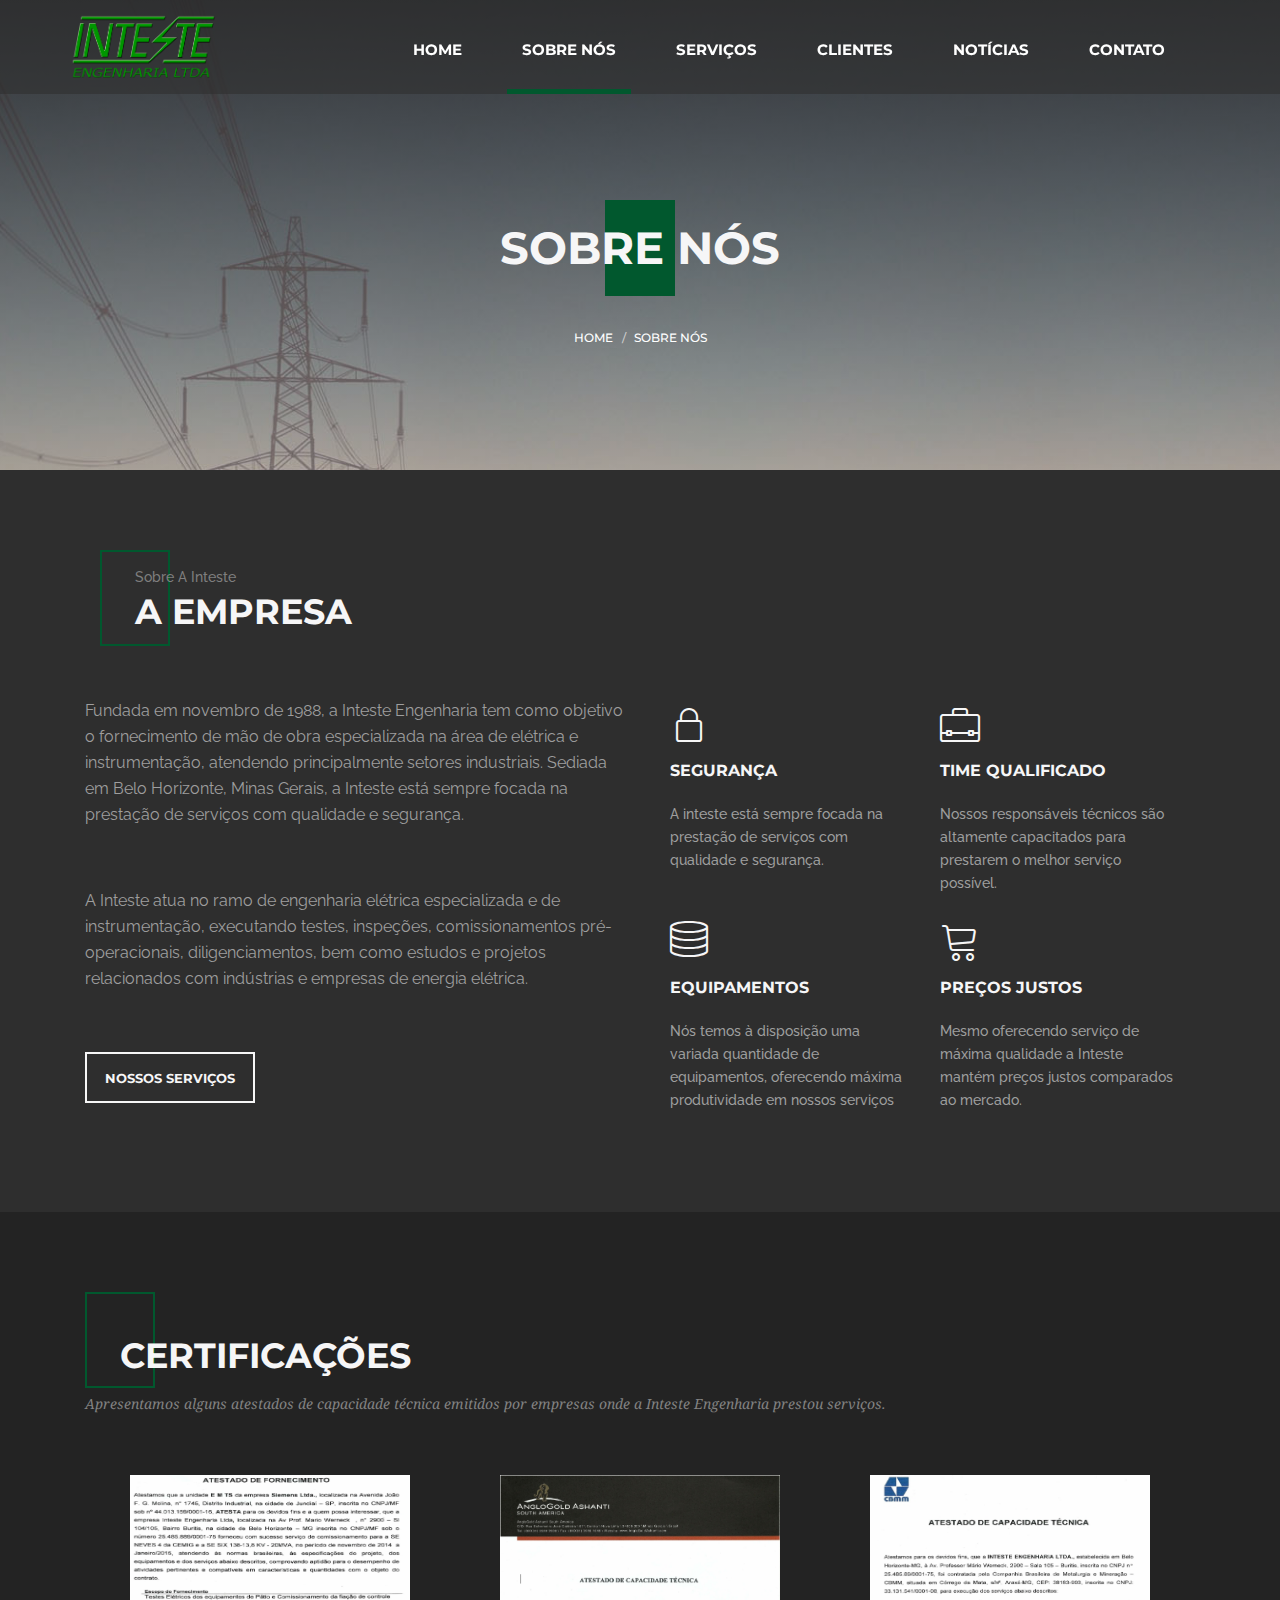
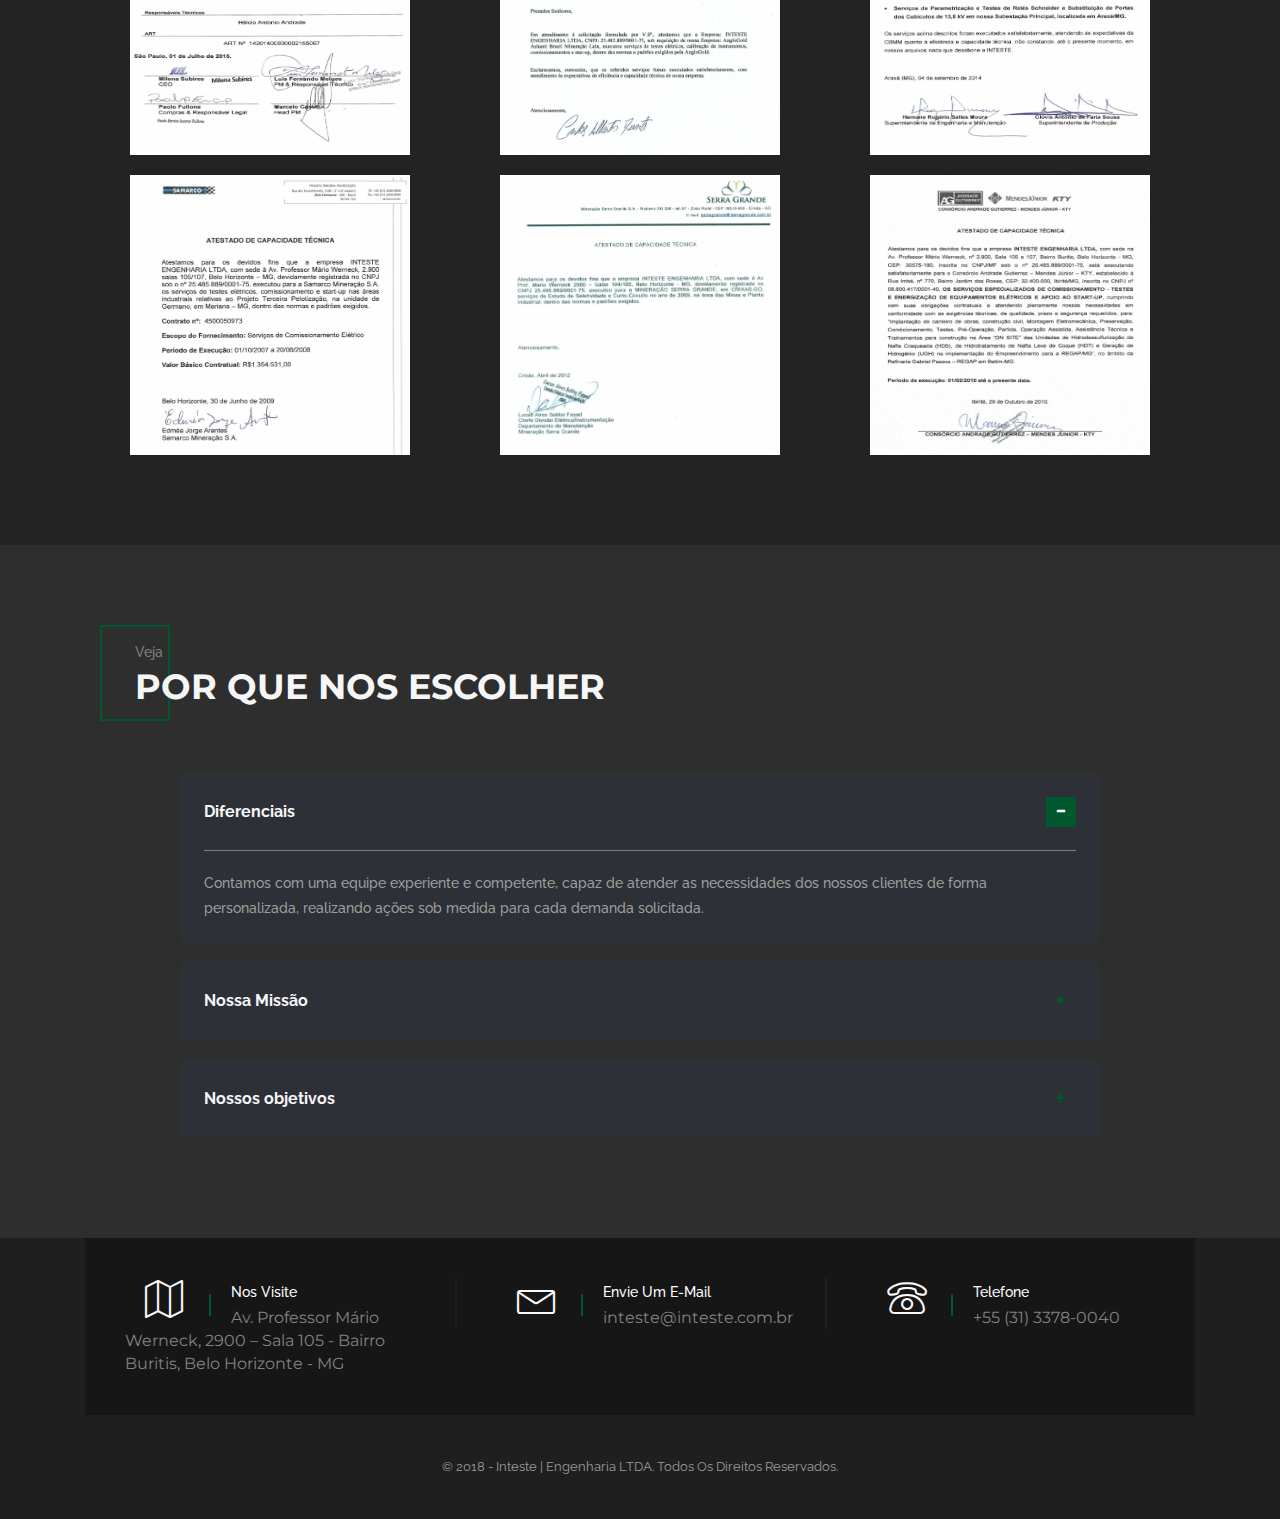
<file: sobre-nos.html>
<!DOCTYPE html>
<html dir="ltr" lang="en-US">
<head>
<!-- Document Meta -->
<meta charset="utf-8">
<meta http-equiv="X-UA-Compatible" content="IE=edge">
<!--IE Compatibility Meta-->
<meta name="author" content="wplly" />
<meta name="viewport" content="width=device-width, initial-scale=1, maximum-scale=1">
<meta name="description" content="construction html5 template">
<link rel="icon" href="assets/images/fav/favicon.ico">

<!-- Fonts -->
<link href='http://fonts.googleapis.com/css?family=Montserrat:400,700%7CRaleway:100,200,300,400,500,600,700,800%7CDroid+Serif:400,400italic,700,700italic' rel='stylesheet' type='text/css'>

<!-- Stylesheets -->
<link href="assets/css/external.css" rel="stylesheet">
<!-- Extrnal CSS -->
<link href="assets/css/bootstrap.min.css" rel="stylesheet">
<!-- Boostrap Core CSS -->
<link href="assets/css/style.css" rel="stylesheet">
<link href="assets/css/dark.css" rel="stylesheet">
<link href="assets/css/ekko-lightbox.css" rel="stylesheet">
<!-- Style CSS -->

<!-- HTML5 shim, for IE6-8 support of HTML5 elements. All other JS at the end of file. -->
<!--[if lt IE 9]>
      <script src="assets/js/html5shiv.js"></script>
      <script src="assets/js/respond.min.js"></script>
    <![endif]-->

<!-- Document Title -->
<title>Inteste | Engenharia LTDA</title>
</head>
<body class="dark">
<div class="preloader">
	<div class="spinner">
		<div class="bounce1">
		</div>
		<div class="bounce2">
		</div>
		<div class="bounce3">
		</div>
	</div>
</div>
<header id="navbar-spy" class="transparent-header">
	<nav id="primary-menu" class="navbar navbar-fixed-top style-1">
		<div class="container">
			<div class="navbar-header">
				<button type="button" class="navbar-toggle collapsed" data-toggle="collapse" data-target="#bs-example-navbar-collapse-1" aria-expanded="false">
				<span class="sr-only">Toggle navigation</span>
				<span class="icon-bar"></span>
				<span class="icon-bar"></span>
				<span class="icon-bar"></span>
				</button>
				<a class="logo" href="index.html">
					<img src="assets/images/logo/logo-light.png" alt="Inteste">
				</a>
			</div>
			
			<div class="collapse navbar-collapse pull-right" id="bs-example-navbar-collapse-1">
				<ul class="nav navbar-nav navbar-left">
					<li>
						<a href="index.html">Home</a>
					</li>
					<li class="active">
						<a href="sobre-nos.html">Sobre Nós</a>
					</li>
					<li>
						<a href="servicos.html">Serviços</a>
					</li>
					<li>
						<a href="clientes.html">Clientes</a>
					</li>
					<li>
						<a href="em-breve.html">Notícias</a>
					</li>
					<li>
						<a href="contato.html">Contato</a>
					</li>
				</ul>
			</div>
		</div>
	</nav>
</header>

<!-- Page Title -->
<section class="bg-overlay bg-overlay-gradient pb-0">
	<div class="bg-section" >
		<img src="assets/images/projects/full/about-background.jpg" alt="Background"/>
	</div>
	<div class="container">
		<div class="row">
			<div class="col-xs-12 col-sm-12 col-md-12">
				<div class="page-title title-1 text-center">
					<div class="title-bg">
						<h2>Sobre Nós</h2>
					</div>
					<ol class="breadcrumb">
						<li>
							<a href="index.html">Home</a>
						</li>
						<li class="active">Sobre Nós</li>
					</ol>
				</div>
			</div>
		</div>
	</div>
</section>

<!-- Shortcode #1 -->
<section id="shotcode-1" class="shotcode-1 text-center-xs text-center-sm">
	<div class="container">
		<div class="row">
			<div class="col-xs-12 col-sm-12 col-md-12">
				<div class="row">
					<div class="col-xs-12 col-sm-12 col-md-12">
						<div class="heading heading-4">
							<div class="heading-bg heading-right">
								<p class="mb-0">Sobre a Inteste</p>
								<h2>A Empresa</h2>
							</div>
						</div>
					</div>
				</div>
			</div>
			<div class="col-xs-12 col-sm-12 col-md-6">
				<p class="mb-60">Fundada em novembro de 1988, a Inteste Engenharia tem como objetivo o fornecimento de mão de obra especializada na área de elétrica e instrumentação, atendendo principalmente setores industriais. Sediada em Belo Horizonte, Minas Gerais, a Inteste está sempre focada na prestação de serviços com qualidade e segurança.</p>
				<p class="mb-60">A Inteste atua no ramo de engenharia elétrica especializada e de instrumentação, executando testes, inspeções, comissionamentos pré-operacionais, diligenciamentos, bem como estudos e projetos relacionados com indústrias e empresas de energia elétrica.</p>
				<a class="btn btn-secondary mb-30-xs" href="servicos.html">Nossos Serviços</a>
			</div>
			<div class="col-xs-12 col-sm-12 col-md-6">
				<div class="row">
					<div class="col-xs-12 col-sm-6 col-md-6 feature feature-1">
						<div class="feature-icon">
							<i class="lnr lnr-lock"></i>
						</div>
						<h4 class="text-uppercase font-16">Segurança</h4>
						<p>A inteste está sempre focada na prestação de serviços com qualidade e segurança.</p>
					</div>
					
					<div class="col-xs-12 col-sm-6 col-md-6 feature feature-1">
						<div class="feature-icon">
							<i class="lnr lnr-briefcase"></i>
						</div>
						<h4 class="text-uppercase font-16">Time Qualificado</h4>
						<p>Nossos responsáveis técnicos são altamente capacitados para prestarem o melhor serviço possível.</p>
					</div>
					
					<div class="col-xs-12 col-sm-6 col-md-6 feature feature-1 mb-0">
						<div class="feature-icon">
							<i class="lnr lnr-database"></i>
						</div>
						<h4 class="text-uppercase font-16">Equipamentos</h4>
						<p>Nós temos à disposição uma variada quantidade de equipamentos, oferecendo máxima produtividade em nossos serviços</p>
					</div>
					
					<div class="col-xs-12 col-sm-6 col-md-6 feature  feature-1 mb-0">
						<div class="feature-icon">
							<i class="lnr lnr-cart"></i>
						</div>
						<h4 class="text-uppercase font-16">Preços justos</h4>
						<p>Mesmo oferecendo serviço de máxima qualidade a Inteste mantém preços justos comparados ao mercado.</p>
					</div>
				</div>
				<!-- .row end -->
			</div>
			<!-- .col-md-6 end -->
		</div>
		<!-- .row end -->
	</div>
	<!-- .container end -->
</section>

<!-- Shortcode #6 -->
<section id="shortcode-6" class="shortcode-6 bg-gray text-center-xs">
	<div class="container">
		<div class="row">
			<div class="col-xs-12 col-sm-12 col-md-12">
				<div class="heading heading-4">
					<div class="heading-bg heading-right">
						<p class="mb-0" style="padding-bottom:0px"></p>
						<p class="mb-0">&nbsp;</p>
						<h2>Certificações</h2>	
					</div>
					<p class="mb-0 italic">Apresentamos alguns atestados de capacidade técnica emitidos por empresas onde a Inteste Engenharia prestou serviços.</p>
				</div>
			</div>
		</div>
		<div class="row justify-content-center">
			<div class="col-md-12">
				<div class="row certificates">
					<a href="assets/images/services/certificates/1.png" data-toggle="lightbox" data-gallery="example-gallery" class="col-sm-4">
						<img src="assets/images/services/certificates/1.png" class="img-fluid img-responsive center-block">
					</a>
					<a href="assets/images/services/certificates/2.png" data-toggle="lightbox" data-gallery="example-gallery" class="col-sm-4">
						<img src="assets/images/services/certificates/2.png" class="img-fluid img-responsive center-block">
					</a>
					<a href="assets/images/services/certificates/3.png" data-toggle="lightbox" data-gallery="example-gallery" class="col-sm-4">
						<img src="assets/images/services/certificates/3.png" class="img-fluid img-responsive center-block">
					</a>
				</div>
				<div class="row certificates">
					<a href="assets/images/services/certificates/4.png" data-toggle="lightbox" data-gallery="example-gallery" class="col-sm-4">
						<img src="assets/images/services/certificates/4.png" class="img-fluid img-responsive center-block">
					</a>
					<a href="assets/images/services/certificates/5.png" data-toggle="lightbox" data-gallery="example-gallery" class="col-sm-4">
						<img src="assets/images/services/certificates/5.png" class="img-fluid img-responsive center-block">
					</a>
					<a href="assets/images/services/certificates/6.png" data-toggle="lightbox" data-gallery="example-gallery" class="col-sm-4">
						<img src="assets/images/services/certificates/6.png" class="img-fluid img-responsive center-block">
					</a>
				</div>
			</div>
		</div>
	</div>
	<!-- .container end -->
</section>

<!-- Shortcode #10 -->
<section>
	<div class="container">
		<div class="row">
			<div class="col-xs-12 col-sm-12 col-md-12">
				<div class="row">
					<div class="col-xs-12 col-sm-12 col-md-6">
						<div class="heading heading-4">
							<div class="heading-bg heading-right">
								<p class="mb-0">Veja</p>
								<h2>Por que nos escolher</h2>
							</div>
						</div>
					</div>
				</div>
			</div>
			<div class="col-md-1"></div>
			<div class="col-xs-12 col-sm-12 col-md-10">
				<div class="panel-group accordion" id="accordion02" role="tablist" aria-multiselectable="true">
					<div class="panel panel-default">
						<div class="panel-heading" role="tab" id="headingOne">
							<h4 class="panel-title">
								<a class="accordion-toggle" role="button" data-toggle="collapse" data-parent="#accordion02" href="#collapse02-1" aria-expanded="true" aria-controls="collapse02-1"> Diferenciais </a>
								<span class="icon"></span>
							</h4>
						</div>
						<div id="collapse02-1" class="panel-collapse collapse in" role="tabpanel" aria-labelledby="headingOne">
							<div class="panel-body">
								Contamos com uma equipe experiente e competente, capaz de atender as necessidades dos nossos clientes de forma personalizada, realizando ações sob medida para cada demanda solicitada.
							</div>
						</div>
					</div>
					
					<div class="panel panel-default">
						<div class="panel-heading" role="tab" id="headingTwo">
							<h4 class="panel-title">
								<a class="accordion-toggle collapsed" role="button" data-toggle="collapse" data-parent="#accordion02" href="#collapse02-2" aria-expanded="false" aria-controls="collapse02-2"> Nossa Missão </a>
							</h4>
						</div>
						<div id="collapse02-2" class="panel-collapse collapse" role="tabpanel" aria-labelledby="headingTwo">
							<div class="panel-body">
								Garantir com nossa experiência adquirida desde a fundação em 1989, atuando na área de engenharia elétrica realizando testes elétricos e comissionamento, a qualidade dos nossos serviços e a satisfação dos nossos clientes.
							</div>
						</div>
					</div>
					
					<div class="panel panel-default">
						<div class="panel-heading" role="tab" id="headingThree">
							<h4 class="panel-title">
								<a class="accordion-toggle collapsed" role="button" data-toggle="collapse" data-parent="#accordion02" href="#collapse02-3" aria-expanded="false" aria-controls="collapse02-3"> Nossos objetivos </a>
							</h4>
						</div>
						<div id="collapse02-3" class="panel-collapse collapse" role="tabpanel" aria-labelledby="headingThree">
							<div class="panel-body">
								Continuar sendo um nome forte no setor, oferecendo soluções na área de engenharia elétrica, investindo em novos equipamentos de testes e treinamentos do nosso pessoal de forma a atender nossos clientes sempre com mais qualidade e segurança.
							</div>
						</div>
					</div>
				</div>
			<!-- .col-md-6 end -->
			<div class="col-xs-12 col-sm-12 col-md-12" style="display:none">
				<div id="testimonial-oc-5"  class="testimonial-slide testimonial testimonial-3">
					<div class="testimonial-item">
						<div class="testimonial-content">
							<p>In Yellow Hats, understanding the needs of clients is our professional duty. We individually assess each plan and offer optimal solutions, proceeding from the project’s objectives and specifics. The company’s stable financial standing enables us to set minimal advance payment rates and a comfortable schedule of financing for our awesome client</p>
							<div class="testimonial-img">
								<img src="assets/images/testimonial/3.png" alt="author"/>
							</div>
						</div>
						<div class="testimonial-meta">
							<strong>Begha</strong>, Art Director
						</div>
					</div>
					
					<div class="testimonial-item">
						<div class="testimonial-content">
							<p>The skills of our project managers are attested by international certificates from leading overseas professional associations in the realm of construction, land use and real estate. </p>
							<div class="testimonial-img">
								<img src="assets/images/testimonial/2.png" alt="author"/>
							</div>
						</div>
						<div class="testimonial-meta">
							<strong>Habaza</strong>, Civil Engineer
						</div>
					</div>
					
					<div class="testimonial-item">
						<div class="testimonial-content">
							<p>Yellow Hats Group carries out full-cycle development, including the attraction of investments, construction and managing premium residential and non-residential properties.</p>
							<div class="testimonial-img">
								<img src="assets/images/testimonial/1.png" alt="author"/>
							</div>
						</div>
						<div class="testimonial-meta">
							<strong>Fouad Badawy</strong>, Investor
						</div>
					</div>
				</div>
			</div>
			<!-- .col-md-6 end -->
		</div>
		<!-- .row end -->
	</div>
	<!-- .container end -->
</section>


<footer id="footer" class="footer-1">
	<!-- Contact Bar -->
	<div class="container footer-widgtes">
		<div class="row">
			<div class="col-xs-12 col-sm-12 col-md-12">
				<div class="widgets-contact">
					<div class="row">
						<div class="col-xs-12 col-sm-12 col-md-4 widget">
							<div class="widget-contact-icon pull-left">
								<i class="lnr lnr-map"></i>
							</div>
							<div class="widget-contact-info">
								<p class="text-capitalize text-white">nos visite</p>
								<p class="text-capitalize font-heading">Av. Professor Mário Werneck, 2900 – Sala 105 - Bairro Buritis, Belo Horizonte - MG</p>
							</div>
						</div>
						
						<div class="col-xs-12 col-sm-12 col-md-4 widget">
							<div class="widget-contact-icon pull-left">
								<i class="lnr lnr-envelope"></i>
							</div>
							<div class="widget-contact-info">
								<p class="text-capitalize text-white">Envie um e-mail</p>
								<p class="font-heading">inteste@inteste.com.br</p>
							</div>
						</div>
						
						<div class="col-xs-12 col-sm-12 col-md-4 widget">
							<div class="widget-contact-icon pull-left">
								<i class="lnr lnr-phone"></i>
							</div>
							<div class="widget-contact-info">
								<p class="text-capitalize text-white">telefone</p>
								<p class="text-capitalize font-heading">+55 (31) 3378-0040</p>
							</div>
						</div>
					</div>
				</div>
				<!-- .widget-contact end -->
			</div>
			<!-- .col-md-12 end -->
		</div>
		<!-- .row end -->
	</div>
	<!-- .container end -->
	
	<!-- Copyrights -->
	<div class="container-fluid">
		<div class="row">
			<div class="col-xs-12 col-sm-12 col-md-12 copyrights text-center">
				<p class="text-capitalize">© 2018 - inteste | engenharia LTDA. todos os direitos reservados.</p>
			</div>
		</div>
	</div>
</footer>

<!-- Footer Scripts -->
<script src="assets/js/jquery-2.1.1.min.js"></script>
<script src="assets/js/plugins.js?v=1.0.0"></script>
<script src="assets/js/functions.js?v=1.2.0"></script>
<script src="assets/js/ekko-lightbox.js"></script>
<script>
	$(document).on('click', '[data-toggle="lightbox"]', function(event) {
		event.preventDefault();
		$(this).ekkoLightbox({
			rightArrow:'<span style="color: black;">❯</span>',
			leftArrow: '<span style="color: black;">❮</span>'
		});
	});
</script>
</body>
</html>
</file>
<file: assets/css/dark.css>
/*------------------------------------*\
    #DARK-VERSION
\*------------------------------------*/
.dark {
	background-color: #2e2e2e;
	color: #777777
}

.dark h1,
.dark h2,
.dark h3,
.dark h4,
.dark h5,
.dark h6 {
	color: #f6f6f7 !important;
}

.preloader {
	background-color: #2e2e2e !important
}

/*.dark a:hover { color: #EEE; }*/

.dark .bg-gray {
	background-color: #232323 !important
}

.dark .shortcode-4 .counter {
	color: #777777
}

.dark .shortcode-2.about-home .feature,
.dark .shortcode-2.about-home .cta-form .form {
	background-color: #232323
}

.dark .btn-primary.btn-black {
	background-color: #f6f6f7;
	border-color: #f6f6f7;
	color: #2e3037;
}

.dark .service-2 .nav-tabs li a,
.dark .projects-filter ul li a {
	color: #f6f6f7
}

.dark .btn-secondary {
	color: #f6f6f7;
	border-color: #f6f6f7;
}

.dark .btn-secondary:hover,
.dark .btn-secondary:focus,
.dark .btn-secondary:active {
	background-color: #f6f6f7;
	color: #2e3037;
	border-color: #f6f6f7;
}

.bg-gray.testimonial .testimonial-content,
.bg-gray .accordion .panel {
	background-color: #3a3c42
}

.dark .testimonial .owl-controls .owl-dot.active span,
.dark .testimonial .owl-controls.clickable .owl-dot:hover span {
	background-color: #f6f6f7;
}

.dark .testimonial .owl-controls .owl-dot.active {
	outline-color: #f6f6f7;
}

.dark .shortcode-4 .facts-box:after,
.dark .shortcode-9 .brand:after {
	background-color: #2e3037;
}

.dark .widget-recent .recent-entry .recent-desc a,
.dark .widget-best-product .best-product a {
	color: #f6f6f7
}

.dark .widget-recent .recent-entry .recent-desc a:hover,
.dark .widget-best-product .best-product a:hover {
	color: #ffc527
}

.dark .widget-filter input {
	background-color: transparent
}

.dark .product-tabs h5 {
	color: #2f2f2f
}

.dark .pager div a,
.pager-2 div a {
	border-color: #f6f6f7;
	color: #f6f6f7
}

.dark .pager div:hover a {
	border-color: #ffc527
}

.dark .product-item h4 a {
	color: #f6f6f7
}

.dark .product-item h4 a:hover {
	color: #ffc527
}

.dark .product-item .product-cart .btn {
	border-color: #2f2f2f
}

.dark .product-item .product-cart .btn:hover {
	border-color: #f6f6f7
}

.dark .widget-filter .ui-slider {
	background-color: rgba(225, 225, 225, 0.6)
}

.dark .widget-filter .ui-slider-handle {
	background-color: #f6f6f7
}

.entry-cat span a,
.entry-title a,
.entry-content a.entry-more:hover,
.entry-prev-next a,
 .countdown-amount,
 .shotcode-1 .feature .feature-icon,
 .shortcode-7 .progress-title .title,
 .testimonial .testimonial-meta h6 strong,
 ul.icon-list li i,
 .single-project .project-block li,
 .service .service-desc a.read-more,
 .shop-filter ul li a {
	color: #f6f6f7
}

.entry-cat span a:hover,
 .entry-related .entry:hover .entry-title h5:hover {
	color: #ffc527 !important
}

.shortcode-2 .feature,
.shortcode-6 .feature,
.accordion .panel {
	background-color: #3a3c42
}

.shortcode-7,
.service-6 {
	border-top-color: #444;
	border-bottom-color: #444;
}

.testimonial-4 .testimonial-content {
	background-color: transparent !important
}

.single-project .project-block,
.about-1 .accordion .panel,
.accordion .panel,
.testimonial .testimonial-content,
.hero-slide {
	background-color: #2e3037
}

.service-6 .service-block {
	border-left-color: #444
}

.service-6 .service-block:nth-child(3),
.service-6 .service-block:nth-child(4) {
	border-top-color: #444
}

.border-b {
	border-bottom-color: #444
}

.header-8 .outer {
	background-color: transparent
}

hr {
	border-top-color: #444
}

.color-heading {
	color: #f6f6f7 !important
}

.error-page .error-title:before {
	content: "404";
	color: rgba(255, 255, 255, 0.07);
}

.heading p:first-child {
	color: #7f7e7e
}

.sidebar .widget .widget-title:before,
.widget-categories li,
.entry-widget .entry-widget-title:before,
.entry-format,
.single-project .project-block .project-title:before {
	background-color: #7f7e7e
}

.sidebar .widget-search .form-search {
	border-color: #7f7e7e
}

.widget-recent .recent-entry .recent-desc .recent-statics,
.widget-best-product .best-product .product-bio,
.entry-share,
.pricing .list-group li.list-group-item,
.cart-box .cart-overview li,
ul.comments-list li,
.form-control {
	border-bottom-color: #7f7e7e
}

.widget-tags a,
.cart-shiping,
.cart-total-amount,
.cart-table .table,
.cart-shiping .form-control,
.cart-table tbody tr td,
.cart-table thead tr th,
.entry-prev-content,
.entry-next-content,
.pricing .panel {
	border-color: #7f7e7e
}

.panel-default>.panel-heading+.panel-collapse>.panel-body,
ul.comments-list ul.comment-children {
	border-top-color: #7f7e7e
}

.widget-categories li a {
	color: #f6f6f7
}

.pricing .list-group,
.pricing .panel-footer {
	background-color: #1c1c1c
}

.testimonial-3 .testimonial-content:before {
	color: #ffc527
}

.testimonial-3 .owl-controls .owl-dot.active span,
.testimonial-3 .owl-controls.clickable .owl-dot:hover span,
.shortcode-8 .feature-icon {
	background-color: #ffc527 !important
}

.hero-slide .slide-heading p {
	color: #7f7e7e
}

.full-header,
.dark-header,
.navbar.affix,
.navbar-nav > li.has-dropdown > ul.dropdown-menu,
.navbar-nav > li.has-dropdown > ul.mega-menu,
li.dropdown-submenu > ul.mega-menu,
ul.mega-menu > li > ul,
li.has-dropdown > ul.dropdown-menu > li.dropdown-submenu > ul.dropdown-menu,
li.dropdown-submenu > ul.mega-menu,
.full-header .navbar.affix {
	background-color: #313131
}

.navbar-nav > li > a,
.module-search .search-icon i,
.module-cart .cart-icon,
ul.dropdown-menu li a,
ul.mega-menu li ul li a {
	color: #fff !important;
	/* border: 1px solid; */
}

.top-bar,
ul.dropdown-menu li a,
ul.mega-menu li ul li a,
.header-5 .top-bar ul,
.header-7 .top-bar .top-bar-inner{
	border-bottom-color: rgba(255,255,255,0.1)
}

.dark-header .top-bar .top-contact p {
	color: #7f7e7e
}

.module-search .search-box,
.module-cart .cart-box,
.header-7 .outer {
	background-color: #313131 !important
}

.top-bar ul.top-contact li,
.top-bar ul.top-widget .top-social a i,
.header-5 .top-bar ul li:first-child p{
    border-right-color: rgba(255, 255, 255, 0.1);
}
.top-bar ul.top-widget li {
    border-left-color: rgba(255, 255, 255, 0.1);
}

.header-5 .module-search .search-icon i,
.header-5 .module-cart .cart-icon i {border-color: rgba(255, 255, 255, 0.1);}
.sidebar .widget-search .form-search .btn:hover {
    background-color: #fff;
    border-color: #fff;
	color: #2f2f2f;
}
</file>
<file: assets/revolution/css/settings.css>
/*-----------------------------------------------------------------------------

-	Revolution Slider 5.0 Default Style Settings -

Screen Stylesheet

version:   	5.0.0
date:      	29/10/15
author:		themepunch
email:     	info@themepunch.com
website:   	http://www.themepunch.com
-----------------------------------------------------------------------------*/



.rtl {	direction: rtl;}
@font-face {
  font-family: 'revicons';
  src: url('../fonts/revicons/revicons.eot?5510888');
  src: url('../fonts/revicons/revicons.eot?5510888#iefix') format('embedded-opentype'),
       url('../fonts/revicons/revicons.woff?5510888') format('woff'),
       url('../fonts/revicons/revicons.ttf?5510888') format('truetype'),
       url('../fonts/revicons/revicons.svg?5510888#revicons') format('svg');
  font-weight: normal;
  font-style: normal;
}

 [class^="revicon-"]:before, [class*=" revicon-"]:before {
  font-family: "revicons";
  font-style: normal;
  font-weight: normal;
  speak: none;
  display: inline-block;
  text-decoration: inherit;
  width: 1em;
  margin-right: .2em;
  text-align: center; 

  /* For safety - reset parent styles, that can break glyph codes*/
  font-variant: normal;
  text-transform: none;

  /* fix buttons height, for twitter bootstrap */
  line-height: 1em;

  /* Animation center compensation - margins should be symmetric */
  /* remove if not needed */
  margin-left: .2em;

  /* you can be more comfortable with increased icons size */
  /* font-size: 120%; */

  /* Uncomment for 3D effect */
  /* text-shadow: 1px 1px 1px rgba(127, 127, 127, 0.3); */
}

.revicon-search-1:before { content: '\e802'; } /* '' */
.revicon-pencil-1:before { content: '\e831'; } /* '' */
.revicon-picture-1:before { content: '\e803'; } /* '' */
.revicon-cancel:before { content: '\e80a'; } /* '' */
.revicon-info-circled:before { content: '\e80f'; } /* '' */
.revicon-trash:before { content: '\e801'; } /* '' */
.revicon-left-dir:before { content: '\e817'; } /* '' */
.revicon-right-dir:before { content: '\e818'; } /* '' */
.revicon-down-open:before { content: '\e83b'; } /* '' */
.revicon-left-open:before { content: '\e819'; } /* '' */
.revicon-right-open:before { content: '\e81a'; } /* '' */
.revicon-angle-left:before { content: '\e820'; } /* '' */
.revicon-angle-right:before { content: '\e81d'; } /* '' */
.revicon-left-big:before { content: '\e81f'; } /* '' */
.revicon-right-big:before { content: '\e81e'; } /* '' */
.revicon-magic:before { content: '\e807'; } /* '' */
.revicon-picture:before { content: '\e800'; } /* '' */
.revicon-export:before { content: '\e80b'; } /* '' */
.revicon-cog:before { content: '\e832'; } /* '' */
.revicon-login:before { content: '\e833'; } /* '' */
.revicon-logout:before { content: '\e834'; } /* '' */
.revicon-video:before { content: '\e805'; } /* '' */
.revicon-arrow-combo:before { content: '\e827'; } /* '' */
.revicon-left-open-1:before { content: '\e82a'; } /* '' */
.revicon-right-open-1:before { content: '\e82b'; } /* '' */
.revicon-left-open-mini:before { content: '\e822'; } /* '' */
.revicon-right-open-mini:before { content: '\e823'; } /* '' */
.revicon-left-open-big:before { content: '\e824'; } /* '' */
.revicon-right-open-big:before { content: '\e825'; } /* '' */
.revicon-left:before { content: '\e836'; } /* '' */
.revicon-right:before { content: '\e826'; } /* '' */
.revicon-ccw:before { content: '\e808'; } /* '' */
.revicon-arrows-ccw:before { content: '\e806'; } /* '' */
.revicon-palette:before { content: '\e829'; } /* '' */
.revicon-list-add:before { content: '\e80c'; } /* '' */
.revicon-doc:before { content: '\e809'; } /* '' */
.revicon-left-open-outline:before { content: '\e82e'; } /* '' */
.revicon-left-open-2:before { content: '\e82c'; } /* '' */
.revicon-right-open-outline:before { content: '\e82f'; } /* '' */
.revicon-right-open-2:before { content: '\e82d'; } /* '' */
.revicon-equalizer:before { content: '\e83a'; } /* '' */
.revicon-layers-alt:before { content: '\e804'; } /* '' */
.revicon-popup:before { content: '\e828'; } /* '' */

							

/******************************
	-	BASIC STYLES		-
******************************/

.rev_slider_wrapper{
	position:relative;
	z-index: 0;
}


.rev_slider{
	position:relative;
	overflow:visible;
}

.tp-overflow-hidden { overflow:hidden;}

.tp-simpleresponsive img,
.rev_slider img{
	max-width:none !important;
	-moz-transition: none;
	-webkit-transition: none;
	-o-transition: none;
	transition: none;
	margin:0px;
	padding:0px;
	border-width:0px;
	border:none;
}

.rev_slider .no-slides-text{
	font-weight:bold;
	text-align:center;
	padding-top:80px;
}

.rev_slider >ul,
.rev_slider_wrapper >ul,
.tp-revslider-mainul >li,
.rev_slider >ul >li,
.rev_slider >ul >li:before,
.tp-revslider-mainul >li:before,
.tp-simpleresponsive >ul,
.tp-simpleresponsive >ul >li,
.tp-simpleresponsive >ul >li:before,
.tp-revslider-mainul >li,
.tp-simpleresponsive >ul >li{
	list-style:none !important;
	position:absolute;	
	margin:0px !important;
	padding:0px !important;
	overflow-x: visible;
	overflow-y: visible;
	list-style-type: none !important;
	background-image:none;
	background-position:0px 0px;
	text-indent: 0em;
	top:0px;left:0px;
}


.tp-revslider-mainul >li,
.rev_slider >ul >li,
.rev_slider >ul >li:before,
.tp-revslider-mainul >li:before,
.tp-simpleresponsive >ul >li,
.tp-simpleresponsive >ul >li:before,
.tp-revslider-mainul >li,
.tp-simpleresponsive >ul >li { 
	visibility:hidden; 
}

.tp-revslider-slidesli,
.tp-revslider-mainul	{	
	padding:0 !important; 
	margin:0 !important; 
	list-style:none !important;
}

.rev_slider li.tp-revslider-slidesli {
    position: absolute !important;
}


.tp-caption .rs-untoggled-content { display:block;}
.tp-caption .rs-toggled-content { display:none;}

.rs-toggle-content-active.tp-caption .rs-toggled-content { display:block;}
.rs-toggle-content-active.tp-caption .rs-untoggled-content { display:none;}

.rev_slider .tp-caption,
.rev_slider .caption 	{ 
	position:relative;  
	visibility:hidden; 
	white-space: nowrap;
	display: block;
}


.rev_slider .tp-mask-wrap .tp-caption,
.rev_slider .tp-mask-wrap *:last-child,
.wpb_text_column .rev_slider .tp-mask-wrap .tp-caption,
.wpb_text_column .rev_slider .tp-mask-wrap *:last-child{
	margin-bottom:0;

}

.tp-svg-layer svg {	width:100%; height:100%;position: relative;vertical-align: top}

	
/* CAROUSEL FUNCTIONS */
.tp-carousel-wrapper {
	cursor:url(openhand.cur), move;
}
.tp-carousel-wrapper.dragged {
	cursor:url(closedhand.cur), move;
}

/* ADDED FOR SLIDELINK MANAGEMENT */
.tp-caption {
	z-index:1
}

.tp_inner_padding {	
	box-sizing:border-box;	
	-webkit-box-sizing:border-box;
	-moz-box-sizing:border-box;
	max-height:none !important;	
}


.tp-caption {	
	-moz-user-select: none;
	-khtml-user-select: none;
	-webkit-user-select: none;
	-o-user-select: none;	
	position:absolute;
	-webkit-font-smoothing: antialiased !important;
}

.tp-caption.tp-layer-selectable {
	-moz-user-select: all;
	-khtml-user-select: all;
	-webkit-user-select: all;
	-o-user-select: all;	
}

.tp-forcenotvisible,
.tp-hide-revslider,
.tp-caption.tp-hidden-caption {	
	visibility:hidden !important; 
	display:none !important
}

.rev_slider embed,
.rev_slider iframe,
.rev_slider object,
.rev_slider audio,
.rev_slider video {
	max-width: none !important
}






/**********************************************
	-	FULLSCREEN AND FULLWIDHT CONTAINERS	-
**********************************************/
.rev_slider_wrapper	{	width:100%;}

.fullscreen-container {	
	position:relative;
	padding:0;
}


.fullwidthbanner-container{
	position:relative;
	padding:0;
	overflow:hidden;
}

.fullwidthbanner-container .fullwidthabanner{
	width:100%;
	position:relative;
}



/*********************************
	-	SPECIAL TP CAPTIONS -
**********************************/

.tp-static-layers				{	
	position:absolute; z-index:101; top:0px;left:0px;
	/*pointer-events:none;*/

}


.tp-caption .frontcorner		{
	width: 0;
	height: 0;
	border-left: 40px solid transparent;
	border-right: 0px solid transparent;
	border-top: 40px solid #00A8FF;
	position: absolute;left:-40px;top:0px;
}

.tp-caption .backcorner		{
	width: 0;
	height: 0;
	border-left: 0px solid transparent;
	border-right: 40px solid transparent;
	border-bottom: 40px solid #00A8FF;
	position: absolute;right:0px;top:0px;
}

.tp-caption .frontcornertop		{
	width: 0;
	height: 0;
	border-left: 40px solid transparent;
	border-right: 0px solid transparent;
	border-bottom: 40px solid #00A8FF;
	position: absolute;left:-40px;top:0px;
}

.tp-caption .backcornertop		{
	width: 0;
	height: 0;
	border-left: 0px solid transparent;
	border-right: 40px solid transparent;
	border-top: 40px solid #00A8FF;
	position: absolute;right:0px;top:0px;
}
									
.tp-layer-inner-rotation {	
	position: relative !important;
}		


/***********************************************
	-	SPECIAL ALTERNATIVE IMAGE SETTINGS	-
***********************************************/

img.tp-slider-alternative-image	{	
	width:100%; height:auto;
}


/******************************
	-	IE8 HACKS	-
*******************************/
.noFilterClass {
	filter:none !important;
}


/********************************
	-	FULLSCREEN VIDEO	-
*********************************/

.rs-background-video-layer 		{	position: absolute;top:0px;left:0px; width:100%;height:100%;visibility: hidden;z-index: 0;}

.tp-caption.coverscreenvideo	{	width:100%;height:100%;top:0px;left:0px;position:absolute;}
.caption.fullscreenvideo,
.tp-caption.fullscreenvideo		{	left:0px; top:0px; position:absolute;width:100%;height:100%}

.caption.fullscreenvideo iframe,
.caption.fullscreenvideo audio,
.caption.fullscreenvideo video,
.tp-caption.fullscreenvideo iframe,
.tp-caption.fullscreenvideo iframe audio,
.tp-caption.fullscreenvideo iframe video	{ width:100% !important; height:100% !important; display: none}

.fullcoveredvideo audio,
.fullscreenvideo audio
.fullcoveredvideo video,
.fullscreenvideo video				{	background: #000}

.fullcoveredvideo .tp-poster		{	background-position: center center;background-size: cover;width:100%;height:100%;top:0px;left:0px}


.videoisplaying .html5vid .tp-poster	{	display: none}

.tp-video-play-button					{	
	background:#000;
	background:rgba(0,0,0,0.3);										
	border-radius:5px;-moz-border-radius:5px;-webkit-border-radius:5px;
	position: absolute;
	top: 50%;
	left: 50%;										
	color: #FFF;
	z-index: 3;
	margin-top: -25px;
	margin-left: -25px;
	line-height: 50px !important;
	text-align: center;
	cursor: pointer;
	width: 50px;
	height:50px;
	box-sizing: border-box;
	-moz-box-sizing: border-box;	
	display: inline-block;	
	vertical-align: top;
	z-index: 4;
	opacity: 0;
	-webkit-transition:opacity 300ms ease-out !important;
	-moz-transition:opacity 300ms ease-out !important;
	-o-transition:opacity 300ms ease-out !important;
	transition:opacity 300ms ease-out !important;				
}

.tp-hiddenaudio,
.tp-audio-html5 .tp-video-play-button { display:none !important;}
.tp-caption .html5vid					{	width:100% !important; height:100% !important;}									
.tp-video-play-button i 				{	width:50px;height:50px; display:inline-block; text-align: center; vertical-align: top; line-height: 50px !important; font-size: 40px !important;}									
.tp-caption:hover .tp-video-play-button	{	opacity: 1;}
.tp-caption .tp-revstop					{	display:none; border-left:5px solid #fff !important; border-right:5px solid #fff !important;margin-top:15px !important;line-height: 20px !important;vertical-align: top; font-size:25px !important;}
.videoisplaying .revicon-right-dir		{	display:none}
.videoisplaying .tp-revstop				{	display:inline-block}

.videoisplaying  .tp-video-play-button			{	display:none}
.tp-caption:hover .tp-video-play-button 		{ 	display:block}

.fullcoveredvideo .tp-video-play-button			{	display:none !important}


.fullscreenvideo .fullscreenvideo audio 		{	object-fit:contain !important;}
.fullscreenvideo .fullscreenvideo video 		{	object-fit:contain !important;}

.fullscreenvideo .fullcoveredvideo audio 		{	object-fit:cover !important;}
.fullscreenvideo .fullcoveredvideo video 		{	object-fit:cover !important;}

.tp-video-controls {
	position: absolute;
	bottom: 0;
	left: 0;
	right: 0;
	padding: 5px;
	opacity: 0;
	-webkit-transition: opacity .3s;
	-moz-transition: opacity .3s;
	-o-transition: opacity .3s;
	-ms-transition: opacity .3s;
	transition: opacity .3s;
	background-image: linear-gradient(to bottom, rgb(0,0,0) 13%, rgb(50,50,50) 100%);
	background-image: -o-linear-gradient(bottom, rgb(0,0,0) 13%, rgb(50,50,50) 100%);
	background-image: -moz-linear-gradient(bottom, rgb(0,0,0) 13%, rgb(50,50,50) 100%);
	background-image: -webkit-linear-gradient(bottom, rgb(0,0,0) 13%, rgb(50,50,50) 100%);
	background-image: -ms-linear-gradient(bottom, rgb(0,0,0) 13%, rgb(50,50,50) 100%);
	background-image: -webkit-gradient(linear,left bottom,left top,color-stop(0.13, rgb(0,0,0)),color-stop(1, rgb(50,50,50)));	
	display:table;max-width:100%; overflow:hidden;box-sizing:border-box;-moz-box-sizing:border-box;-webkit-box-sizing:border-box;
}

.tp-caption:hover .tp-video-controls {	opacity: .9;}

.tp-video-button {
	background: rgba(0,0,0,.5);
	border: 0;
	color: #EEE;
	-webkit-border-radius: 3px;
	-moz-border-radius: 3px;
	-o-border-radius: 3px;
	border-radius: 3px;
	cursor:pointer;
	line-height:12px;
	font-size:12px;
	color:#fff;
	padding:0px;
	margin:0px;
	outline: none;
	}
.tp-video-button:hover 				{	cursor: pointer;}


.tp-video-button-wrap,
.tp-video-seek-bar-wrap,
.tp-video-vol-bar-wrap 				{ 	padding:0px 5px;display:table-cell; vertical-align: middle;}

.tp-video-seek-bar-wrap				{	width:80%}
.tp-video-vol-bar-wrap				{	width:20%}

.tp-volume-bar,
.tp-seek-bar						{	width:100%; cursor: pointer;  outline:none; line-height:12px;margin:0; padding:0;}


.rs-fullvideo-cover					{	width:100%;height:100%;top:0px;left:0px;position: absolute; background:transparent;z-index:5;}


.rs-background-video-layer video::-webkit-media-controls { display:none !important;}
.rs-background-video-layer audio::-webkit-media-controls { display:none !important;}

.tp-audio-html5 .tp-video-controls {	opacity: 1 !important; visibility: visible !important}

/********************************
	-	DOTTED OVERLAYS	-
*********************************/
.tp-dottedoverlay						{	background-repeat:repeat;width:100%;height:100%;position:absolute;top:0px;left:0px;z-index:3}
.tp-dottedoverlay.twoxtwo				{	background:url(../assets/gridtile.png)}
.tp-dottedoverlay.twoxtwowhite			{	background:url(../assets/gridtile_white.png)}
.tp-dottedoverlay.threexthree			{	background:url(../assets/gridtile_3x3.png)}
.tp-dottedoverlay.threexthreewhite		{	background:url(../assets/gridtile_3x3_white.png)}


/******************************
	-	SHADOWS		-
******************************/

.tp-shadowcover	{	width:100%;height:100%;top:0px;left:0px;background: #fff;position: absolute; z-index: -1;}
.tp-shadow1 {
	-webkit-box-shadow: 0 10px 6px -6px rgba(0,0,0,0.8);
	   -moz-box-shadow: 0 10px 6px -6px rgba(0,0,0,0.8);
	        box-shadow: 0 10px 6px -6px rgba(0,0,0,0.8);
}

.tp-shadow2:before, .tp-shadow2:after,
.tp-shadow3:before, .tp-shadow4:after
{
  z-index: -2;
  position: absolute;
  content: "";
  bottom: 10px;
  left: 10px;
  width: 50%;
  top: 85%;
  max-width:300px;
  background: transparent;
  -webkit-box-shadow: 0 15px 10px rgba(0,0,0,0.8);
  -moz-box-shadow: 0 15px 10px rgba(0,0,0,0.8);
  box-shadow: 0 15px 10px rgba(0,0,0,0.8);
  -webkit-transform: rotate(-3deg);
  -moz-transform: rotate(-3deg);
  -o-transform: rotate(-3deg);
  -ms-transform: rotate(-3deg);
  transform: rotate(-3deg);
}

.tp-shadow2:after,
.tp-shadow4:after
{
  -webkit-transform: rotate(3deg);
  -moz-transform: rotate(3deg);
  -o-transform: rotate(3deg);
  -ms-transform: rotate(3deg);
  transform: rotate(3deg);
  right: 10px;
  left: auto;
}

.tp-shadow5
{
  	position:relative;       
    -webkit-box-shadow:0 1px 4px rgba(0, 0, 0, 0.3), 0 0 40px rgba(0, 0, 0, 0.1) inset;
       -moz-box-shadow:0 1px 4px rgba(0, 0, 0, 0.3), 0 0 40px rgba(0, 0, 0, 0.1) inset;
            box-shadow:0 1px 4px rgba(0, 0, 0, 0.3), 0 0 40px rgba(0, 0, 0, 0.1) inset;
}
.tp-shadow5:before, .tp-shadow5:after
{
	content:"";
    position:absolute; 
    z-index:-2;
    -webkit-box-shadow:0 0 25px 0px rgba(0,0,0,0.6);
    -moz-box-shadow:0 0 25px 0px  rgba(0,0,0,0.6);
    box-shadow:0 0 25px 0px  rgba(0,0,0,0.6);
    top:30%;
    bottom:0;
    left:20px;
    right:20px;
    -moz-border-radius:100px / 20px;
    border-radius:100px / 20px;
}

/******************************
	-	BUTTONS	-
*******************************/

.tp-button{
	padding:6px 13px 5px;
	border-radius: 3px;
	-moz-border-radius: 3px;
	-webkit-border-radius: 3px;
	height:30px;
	cursor:pointer;
	color:#fff !important; text-shadow:0px 1px 1px rgba(0, 0, 0, 0.6) !important; font-size:15px; line-height:45px !important;
	font-family: arial, sans-serif; font-weight: bold; letter-spacing: -1px;
	text-decoration:none;
}

.tp-button.big	{	color:#fff; text-shadow:0px 1px 1px rgba(0, 0, 0, 0.6); font-weight:bold; padding:9px 20px; font-size:19px;  line-height:57px !important; }


.purchase:hover,
.tp-button:hover,
.tp-button.big:hover {	background-position:bottom, 15px 11px}

	
/*	BUTTON COLORS	*/

.tp-button.green, .tp-button:hover.green,
.purchase.green, .purchase:hover.green			{ background-color:#21a117; -webkit-box-shadow:  0px 3px 0px 0px #104d0b;        -moz-box-shadow:   0px 3px 0px 0px #104d0b;        box-shadow:   0px 3px 0px 0px #104d0b;  }

.tp-button.blue, .tp-button:hover.blue,
.purchase.blue, .purchase:hover.blue			{ background-color:#1d78cb; -webkit-box-shadow:  0px 3px 0px 0px #0f3e68;        -moz-box-shadow:   0px 3px 0px 0px #0f3e68;        box-shadow:   0px 3px 0px 0px #0f3e68}

.tp-button.red, .tp-button:hover.red,
.purchase.red, .purchase:hover.red				{ background-color:#cb1d1d; -webkit-box-shadow:  0px 3px 0px 0px #7c1212;        -moz-box-shadow:   0px 3px 0px 0px #7c1212;        box-shadow:   0px 3px 0px 0px #7c1212}

.tp-button.orange, .tp-button:hover.orange,
.purchase.orange, .purchase:hover.orange		{ background-color:#ff7700; -webkit-box-shadow:  0px 3px 0px 0px #a34c00;        -moz-box-shadow:   0px 3px 0px 0px #a34c00;        box-shadow:   0px 3px 0px 0px #a34c00}

.tp-button.darkgrey,.tp-button.grey,
.tp-button:hover.darkgrey,.tp-button:hover.grey,
.purchase.darkgrey, .purchase:hover.darkgrey	{ background-color:#555; -webkit-box-shadow:  0px 3px 0px 0px #222;        -moz-box-shadow:   0px 3px 0px 0px #222;        box-shadow:   0px 3px 0px 0px #222}

.tp-button.lightgrey, .tp-button:hover.lightgrey,
.purchase.lightgrey, .purchase:hover.lightgrey	{ background-color:#888; -webkit-box-shadow:  0px 3px 0px 0px #555;        -moz-box-shadow:   0px 3px 0px 0px #555;        box-shadow:   0px 3px 0px 0px #555}



/* TP BUTTONS DESKTOP SIZE */

.rev-btn,
.rev-btn:visited						{ 	outline:none !important; box-shadow:none !important; text-decoration: none !important; line-height: 44px; font-size: 17px; font-weight: 500; padding: 12px 35px; box-sizing:border-box;-moz-box-sizing:border-box;-webkit-box-sizing:border-box;  font-family: "Roboto", sans-serif;  cursor: pointer;}

.rev-btn.rev-uppercase,
.rev-btn.rev-uppercase:visited			{ 	text-transform: uppercase; letter-spacing: 1px; font-size: 15px; font-weight: 900; }

.rev-btn.rev-withicon i					{ 	font-size: 15px; font-weight: normal; position: relative; top: 0px; -webkit-transition: all 0.2s ease-out !important; -moz-transition: all 0.2s ease-out !important; -o-transition: all 0.2s ease-out !important; -ms-transition: all 0.2s ease-out !important; margin-left:10px !important;}

.rev-btn.rev-hiddenicon i				{ 	font-size: 15px; font-weight: normal; position: relative; top: 0px; -webkit-transition: all 0.2s ease-out !important; -moz-transition: all 0.2s ease-out !important; -o-transition: all 0.2s ease-out !important; -ms-transition: all 0.2s ease-out !important; opacity: 0; margin-left:0px !important; width:0px !important;  }
.rev-btn.rev-hiddenicon:hover i			{   opacity: 1 !important; margin-left:10px !important; width:auto !important;}

/* REV BUTTONS MEDIUM */
.rev-btn.rev-medium,
.rev-btn.rev-medium:visited				{	 line-height: 36px; font-size: 14px; padding: 10px 30px; }

.rev-btn.rev-medium.rev-withicon i		{ 	font-size: 14px; top: 0px; }

.rev-btn.rev-medium.rev-hiddenicon i	{ 	font-size: 14px; top: 0px; }


/* REV BUTTONS SMALL */
.rev-btn.rev-small,
.rev-btn.rev-small:visited				{	line-height: 28px; font-size: 12px; padding: 7px 20px; }

.rev-btn.rev-small.rev-withicon i		{	font-size: 12px; top: 0px; }

.rev-btn.rev-small.rev-hiddenicon i		{ 	font-size: 12px; top: 0px; }


/* ROUNDING OPTIONS */
.rev-maxround 							{ 	-webkit-border-radius: 30px; -moz-border-radius: 30px; border-radius: 30px; }
.rev-minround 							{ 	-webkit-border-radius: 3px; -moz-border-radius: 3px; border-radius: 3px; }	


/* BURGER BUTTON */
.rev-burger {
  position: relative;
  width: 60px;
  height: 60px;
  box-sizing: border-box;
  padding: 22px 0 0 14px;
  border-radius: 50%;
  border: 1px solid rgba(51,51,51,0.25);
  tap-highlight-color: transparent;
  cursor: pointer;
}
.rev-burger span {
  display: block;
  width: 30px;
  height: 3px;
  background: #333;
  transition: .7s;
  pointer-events: none;
  transform-style: flat !important;
}
.rev-burger span:nth-child(2) {
  margin: 3px 0;
}

#dialog_addbutton .rev-burger:hover :first-child,
.open .rev-burger :first-child,
.open.rev-burger :first-child {
  transform: translateY(6px) rotate(-45deg);
  -webkit-transform: translateY(6px) rotate(-45deg);
}
#dialog_addbutton .rev-burger:hover :nth-child(2),
.open .rev-burger :nth-child(2),
.open.rev-burger :nth-child(2) {
  transform: rotate(-45deg);
  -webkit-transform: rotate(-45deg);
  opacity: 0;
}
#dialog_addbutton .rev-burger:hover :last-child,
.open .rev-burger :last-child,
.open.rev-burger :last-child {
  transform: translateY(-6px) rotate(-135deg);
  -webkit-transform: translateY(-6px) rotate(-135deg);
}

.rev-burger.revb-white {
  border: 2px solid rgba(255,255,255,0.2);
}
.rev-burger.revb-white span {
  background: #fff;
}
.rev-burger.revb-whitenoborder {
  border: 0;
}
.rev-burger.revb-whitenoborder span {
  background: #fff;
}
.rev-burger.revb-darknoborder {
  border: 0;
}
.rev-burger.revb-darknoborder span {
  background: #333;
}

.rev-burger.revb-whitefull {
  background: #fff;
  border:none;
}

.rev-burger.revb-whitefull span {
	background:#333;
}

.rev-burger.revb-darkfull {
  background: #333;
  border:none;
}

.rev-burger.revb-darkfull span {
	background:#fff;
}


/* SCROLL DOWN BUTTON */
@-webkit-keyframes rev-ani-mouse {
	0% { opacity: 1;top: 29%;}
	15% {opacity: 1;top: 50%;}
	50% { opacity: 0;top: 50%;}
	100% { opacity: 0;top: 29%;}
}
@-moz-keyframes rev-ani-mouse {
	0% {opacity: 1;top: 29%;}
	15% {opacity: 1;top: 50%;}
	50% {opacity: 0;top: 50%;}
	100% {opacity: 0;top: 29%;}
}
@keyframes rev-ani-mouse {
	0% {opacity: 1;top: 29%;}
	15% {opacity: 1;top: 50%;}
	50% {opacity: 0;top: 50%;}
	100% {opacity: 0;top: 29%;}
}
.rev-scroll-btn {
	display: inline-block;
	position: relative;
	left: 0;
	right: 0;
	text-align: center;
	cursor: pointer;
	width:35px;
	height:55px;
	-webkit-box-sizing: border-box;
	-moz-box-sizing: border-box;
	box-sizing: border-box;
	border: 3px solid white;
	border-radius: 23px;
}
.rev-scroll-btn > * {
	display: inline-block;
	line-height: 18px;
	font-size: 13px;
	font-weight: normal;
	color: #7f8c8d;
	color: #ffffff;
	font-family: "proxima-nova", "Helvetica Neue", Helvetica, Arial, sans-serif;
	letter-spacing: 2px;
}
.rev-scroll-btn > *:hover,
.rev-scroll-btn > *:focus,
.rev-scroll-btn > *.active {
	color: #ffffff;
}
.rev-scroll-btn > *:hover,
.rev-scroll-btn > *:focus,
.rev-scroll-btn > *:active,
.rev-scroll-btn > *.active {
	filter: alpha(opacity=80);
}

.rev-scroll-btn.revs-fullwhite  {
	background:#fff;
}

.rev-scroll-btn.revs-fullwhite span {
	background: #333;	
}

.rev-scroll-btn.revs-fulldark  {
	background:#333;
	border:none;
}

.rev-scroll-btn.revs-fulldark  span {
	background: #fff;	
}

.rev-scroll-btn span {
	position: absolute;
	display: block;
	top: 29%;
	left: 50%;
	width: 8px;
	height: 8px;
	margin: -4px 0 0 -4px;
	background: white;
	border-radius: 50%;
	-webkit-animation: rev-ani-mouse 2.5s linear infinite;
	-moz-animation: rev-ani-mouse 2.5s linear infinite;
	animation: rev-ani-mouse 2.5s linear infinite;
}

.rev-scroll-btn.revs-dark {
	border-color:#333;
}
.rev-scroll-btn.revs-dark span {
	background: #333;	
}

.rev-control-btn {
	position: relative;
	display: inline-block;
	z-index: 5;	
	color: #FFF;  
	font-size: 20px;
	line-height: 60px;
	font-weight: 400;
	font-style: normal;
	font-family: Raleway;	
	text-decoration: none;
	text-align: center;
	background-color: #000;	
	border-radius: 50px;	
	text-shadow: none;
	background-color: rgba(0, 0, 0, 0.50);
	width:60px;
	height:60px;
	box-sizing: border-box;
	cursor: pointer;
}

.rev-cbutton-dark-sr	{	
	border-radius: 3px;		
}

.rev-cbutton-light	{	
	color: #333;  	
	background-color: rgba(255,255,255, 0.75);	
}

.rev-cbutton-light-sr	{		
	color: #333;  	
	border-radius: 3px;		
	background-color: rgba(255,255,255, 0.75);
}


.rev-sbutton {	
	line-height: 37px;	
	width:37px;
	height:37px;	
}

.rev-sbutton-blue	{	
	background-color: #3B5998
}
.rev-sbutton-lightblue	{	
	background-color: #00A0D1;
}
.rev-sbutton-red	{	
	background-color: #DD4B39;
}




/************************************
-	TP BANNER TIMER		-
*************************************/
.tp-bannertimer								{	visibility: hidden; width:100%; height:5px; /*background:url(../assets/timer.png);*/ background: #fff; background: rgba(0,0,0,0.15); position:absolute; z-index:200; top:0px}
.tp-bannertimer.tp-bottom					{	top:auto; bottom:0px !important;height:5px}


/*********************************************
-	BASIC SETTINGS FOR THE BANNER	-
***********************************************/

 .tp-simpleresponsive img {
	-moz-user-select: none;
    -khtml-user-select: none;
    -webkit-user-select: none;
    -o-user-select: none;
}

.tp-caption img {
	background: transparent;
	-ms-filter: "progid:DXImageTransform.Microsoft.gradient(startColorstr=#00FFFFFF,endColorstr=#00FFFFFF)";
	filter: progid:DXImageTransform.Microsoft.gradient(startColorstr=#00FFFFFF,endColorstr=#00FFFFFF);
	zoom: 1;
}



/*  CAPTION SLIDELINK   **/
.caption.slidelink a div,
.tp-caption.slidelink a div {	width:3000px; height:1500px;  background:url(../assets/coloredbg.png) repeat}
.tp-caption.slidelink a span{	background:url(../assets/coloredbg.png) repeat}
.tp-shape {	width:100%;height:100%;}



/*********************************************
-	WOOCOMMERCE STYLES	-
***********************************************/

.tp-caption .rs-starring				{	display: inline-block}
.tp-caption .rs-starring .star-rating	{	float: none;}

.tp-caption .rs-starring .star-rating {
	color: #FFC321 !important;
	display: inline-block;
    vertical-align: top;
}

.tp-caption .rs-starring .star-rating, 
.tp-caption .rs-starring-page .star-rating {	
	position: relative;
	height: 1em;
	
	width: 5.4em;
	font-family: star;
}

.tp-caption  .rs-starring .star-rating:before, 
.tp-caption  .rs-starring-page .star-rating:before {
	content: "\73\73\73\73\73";
	color: #E0DADF;
	float: left;
	top: 0;
	left: 0;
	position: absolute;
}

.tp-caption .rs-starring .star-rating span {
	overflow: hidden;
	float: left;
	top: 0;
	left: 0;
	position: absolute;
	padding-top: 1.5em;
	font-size: 1em !important;
}

.tp-caption .rs-starring .star-rating span:before,
.tp-caption .rs-starring .star-rating span:before {
	content: "\53\53\53\53\53";
	top: 0;
	position: absolute;
	left: 0;
}

.tp-caption .rs-starring .star-rating {
	color: #FFC321 !important;
}


.tp-caption .rs-starring .star-rating, 
.tp-caption .rs-starring-page .star-rating {
	
	font-size: 1em !important;
	font-family: star;
}


/******************************
	-	LOADER FORMS	-
********************************/

.tp-loader 	{
	top:50%; left:50%;
	z-index:10000;
	position:absolute;
}

.tp-loader.spinner0 {
	width: 40px;
	height: 40px;
	background-color: #fff;
	background:url(../assets/loader.gif) no-repeat center center;
	box-shadow: 0px 0px 20px 0px rgba(0,0,0,0.15);
	-webkit-box-shadow: 0px 0px 20px 0px rgba(0,0,0,0.15);
	margin-top:-20px;
	margin-left:-20px;
	-webkit-animation: tp-rotateplane 1.2s infinite ease-in-out;
	animation: tp-rotateplane 1.2s infinite ease-in-out;
	border-radius: 3px;
	-moz-border-radius: 3px;
	-webkit-border-radius: 3px;
}


.tp-loader.spinner1 {
	width: 40px;
	height: 40px;
	background-color: #fff;
	box-shadow: 0px 0px 20px 0px rgba(0,0,0,0.15);
	-webkit-box-shadow: 0px 0px 20px 0px rgba(0,0,0,0.15);
	margin-top:-20px;
	margin-left:-20px;
	-webkit-animation: tp-rotateplane 1.2s infinite ease-in-out;
	animation: tp-rotateplane 1.2s infinite ease-in-out;
	border-radius: 3px;
	-moz-border-radius: 3px;
	-webkit-border-radius: 3px;
}



.tp-loader.spinner5 	{	
	background:url(../assets/loader.gif) no-repeat 10px 10px;
	background-color:#fff;
	margin:-22px -22px;
	width:44px;height:44px;
	border-radius: 3px;
	-moz-border-radius: 3px;
	-webkit-border-radius: 3px;
}


@-webkit-keyframes tp-rotateplane {
  0% { -webkit-transform: perspective(120px) }
  50% { -webkit-transform: perspective(120px) rotateY(180deg) }
  100% { -webkit-transform: perspective(120px) rotateY(180deg)  rotateX(180deg) }
}

@keyframes tp-rotateplane {
  0% { transform: perspective(120px) rotateX(0deg) rotateY(0deg);} 
  50% { transform: perspective(120px) rotateX(-180.1deg) rotateY(0deg);} 
  100% { transform: perspective(120px) rotateX(-180deg) rotateY(-179.9deg);}
}


.tp-loader.spinner2 {
	width: 40px;
	height: 40px;
	margin-top:-20px;margin-left:-20px;
	background-color: #ff0000;
	box-shadow: 0px 0px 20px 0px rgba(0,0,0,0.15);
	-webkit-box-shadow: 0px 0px 20px 0px rgba(0,0,0,0.15);
	border-radius: 100%;
	-webkit-animation: tp-scaleout 1.0s infinite ease-in-out;
	animation: tp-scaleout 1.0s infinite ease-in-out;
}

@-webkit-keyframes tp-scaleout {
  0% { -webkit-transform: scale(0.0) }
  100% {-webkit-transform: scale(1.0); opacity: 0;}
}

@keyframes tp-scaleout {
  0% {transform: scale(0.0);-webkit-transform: scale(0.0);} 
  100% {transform: scale(1.0);-webkit-transform: scale(1.0);opacity: 0;}
}


.tp-loader.spinner3 {
  margin: -9px 0px 0px -35px;
  width: 70px;
  text-align: center;
}

.tp-loader.spinner3 .bounce1,
.tp-loader.spinner3 .bounce2,
.tp-loader.spinner3 .bounce3 {
  width: 18px;
  height: 18px;
  background-color: #fff;
  box-shadow: 0px 0px 20px 0px rgba(0,0,0,0.15);
  -webkit-box-shadow: 0px 0px 20px 0px rgba(0,0,0,0.15);
  border-radius: 100%;
  display: inline-block;
  -webkit-animation: tp-bouncedelay 1.4s infinite ease-in-out;
  animation: tp-bouncedelay 1.4s infinite ease-in-out;
  /* Prevent first frame from flickering when animation starts */
  -webkit-animation-fill-mode: both;
  animation-fill-mode: both;
}

.tp-loader.spinner3 .bounce1 {
  -webkit-animation-delay: -0.32s;
  animation-delay: -0.32s;
}

.tp-loader.spinner3 .bounce2 {
  -webkit-animation-delay: -0.16s;
  animation-delay: -0.16s;
}

@-webkit-keyframes tp-bouncedelay {
  0%, 80%, 100% { -webkit-transform: scale(0.0) }
  40% { -webkit-transform: scale(1.0) }
}

@keyframes tp-bouncedelay {
  0%, 80%, 100% {transform: scale(0.0);} 
  40% {transform: scale(1.0);}
}




.tp-loader.spinner4 {
  margin: -20px 0px 0px -20px;
  width: 40px;
  height: 40px;
  text-align: center;
  -webkit-animation: tp-rotate 2.0s infinite linear;
  animation: tp-rotate 2.0s infinite linear;
}

.tp-loader.spinner4 .dot1,
.tp-loader.spinner4 .dot2 {
  width: 60%;
  height: 60%;
  display: inline-block;
  position: absolute;
  top: 0;
  background-color: #fff;
  border-radius: 100%;
  -webkit-animation: tp-bounce 2.0s infinite ease-in-out;
  animation: tp-bounce 2.0s infinite ease-in-out;
  box-shadow: 0px 0px 20px 0px rgba(0,0,0,0.15);
  -webkit-box-shadow: 0px 0px 20px 0px rgba(0,0,0,0.15);
}

.tp-loader.spinner4 .dot2 {
  top: auto;
  bottom: 0px;
  -webkit-animation-delay: -1.0s;
  animation-delay: -1.0s;
}

@-webkit-keyframes tp-rotate { 100% { -webkit-transform: rotate(360deg) }}
@keyframes tp-rotate { 100% { transform: rotate(360deg); -webkit-transform: rotate(360deg) }}

@-webkit-keyframes tp-bounce {
  0%, 100% { -webkit-transform: scale(0.0) }
  50% { -webkit-transform: scale(1.0) }
}

@keyframes tp-bounce {
  0%, 100% {transform: scale(0.0);} 
  50% { transform: scale(1.0);}
}



/***********************************************
	-  STANDARD NAVIGATION SETTINGS 
***********************************************/


.tp-thumbs.navbar,
.tp-bullets.navbar,
.tp-tabs.navbar					{	border:none; min-height: 0; margin:0; border-radius: 0; -moz-border-radius:0; -webkit-border-radius:0;}

.tp-tabs,
.tp-thumbs,
.tp-bullets						{	position:absolute; display:block; z-index:1000; top:0px; left:0px;}

.tp-tab,
.tp-thumb 						{	cursor: pointer; position:absolute;opacity:0.5;  box-sizing: border-box;-moz-box-sizing: border-box;-webkit-box-sizing: border-box;}

.tp-arr-imgholder,
.tp-videoposter,
.tp-thumb-image,
.tp-tab-image					{	background-position: center center; background-size:cover;width:100%;height:100%; display:block; position:absolute;top:0px;left:0px;}

.tp-tab:hover,
.tp-tab.selected,
.tp-thumb:hover,
.tp-thumb.selected				{	opacity:1;}

.tp-tab-mask,
.tp-thumb-mask 					{	box-sizing:border-box !important; -webkit-box-sizing:border-box !important; -moz-box-sizing:border-box !important}

.tp-tabs,
.tp-thumbs						{	box-sizing:content-box !important; -webkit-box-sizing:content-box !important; -moz-box-sizing: content-box !important}

.tp-bullet 						{	width:15px;height:15px; position:absolute; background:#fff; background:rgba(255,255,255,0.3); cursor: pointer;}
.tp-bullet.selected,
.tp-bullet:hover				{	background:#fff;}

.tp-bannertimer					{	background:#000; background:rgba(0,0,0,0.15); height:5px;}


.tparrows						{	cursor:pointer; background:#000; background:rgba(0,0,0,0.5); width:40px;height:40px;position:absolute; display:block; z-index:1000; }
.tparrows:hover 				{	background:#000;}
.tparrows:before				{	font-family: "revicons"; font-size:15px; color:#fff; display:block; line-height: 40px; text-align: center;}
.tparrows.tp-leftarrow:before	{	content: '\e824'; }
.tparrows.tp-rightarrow:before	{	content: '\e825'; }



/***************************
	- KEN BURNS FIXES -
***************************/

body.rtl .tp-kbimg {left: 0 !important}



/***************************
	- 3D SHADOW MODE -
***************************/

.dddwrappershadow { box-shadow:0 45px 100px rgba(0, 0, 0, 0.4);}

/*******************
	- DEBUG MODE -
*******************/

.hglayerinfo				   {	  position: fixed;
  bottom: 0px;
  left: 0px;
  color: #FFF;
  font-size: 12px;
  line-height: 20px;
  font-weight: 600;
  background: rgba(0, 0, 0, 0.75);
  padding: 5px 10px;
  z-index: 2000;
  white-space: normal;}
.hginfo 					   { 	position:absolute;top:-2px;left:-2px;color:#e74c3c;font-size:12px;font-weight:600; background:#000;padding:2px 5px;}
.indebugmode .tp-caption:hover { 	border:1px dashed #c0392b !important;}
.helpgrid 					   { 	border:2px dashed #c0392b;position:absolute;top:0px;left:0px;z-index:0 }
#revsliderlogloglog				{	padding:15px;color:#fff;position:fixed; top:0px;left:0px;width:200px;height:150px;background:rgba(0,0,0,0.7); z-index:100000; font-size:10px; overflow:scroll;}
</file>
<file: assets/revolution/css/layers.css>
/*-----------------------------------------------------------------------------

-	Revolution Slider 5.0 Layer Style Settings -

Screen Stylesheet

version:   	5.0.0
date:      	18/03/15
author:		themepunch
email:     	info@themepunch.com
website:   	http://www.themepunch.com
-----------------------------------------------------------------------------*/

.tp-caption.Twitter-Content a,.tp-caption.Twitter-Content a:visited
{
	color:#0084B4!important;
}

.tp-caption.Twitter-Content a:hover
{
	color:#0084B4!important;
	text-decoration:underline!important;
}

.tp-caption.medium_grey,.medium_grey
{
	background-color:#888;
	border-style:none;
	border-width:0;
	color:#fff;
	font-family:Arial;
	font-size:20px;
	font-weight:700;
	line-height:20px;
	margin:0;
	padding:2px 4px;
	position:absolute;
	text-shadow:0 2px 5px rgba(0,0,0,0.5);
	white-space:nowrap;
}

.tp-caption.small_text,.small_text
{
	border-style:none;
	border-width:0;
	color:#fff;
	font-family:Arial;
	font-size:14px;
	font-weight:700;
	line-height:20px;
	margin:0;
	position:absolute;
	text-shadow:0 2px 5px rgba(0,0,0,0.5);
	white-space:nowrap;
}

.tp-caption.medium_text,.medium_text
{
	border-style:none;
	border-width:0;
	color:#fff;
	font-family:Arial;
	font-size:20px;
	font-weight:700;
	line-height:20px;
	margin:0;
	position:absolute;
	text-shadow:0 2px 5px rgba(0,0,0,0.5);
	white-space:nowrap;
}

.tp-caption.large_text,.large_text
{
	border-style:none;
	border-width:0;
	color:#fff;
	font-family:Arial;
	font-size:40px;
	font-weight:700;
	line-height:40px;
	margin:0;
	position:absolute;
	text-shadow:0 2px 5px rgba(0,0,0,0.5);
	white-space:nowrap;
}

.tp-caption.very_large_text,.very_large_text
{
	border-style:none;
	border-width:0;
	color:#fff;
	font-family:Arial;
	font-size:60px;
	font-weight:700;
	letter-spacing:-2px;
	line-height:60px;
	margin:0;
	position:absolute;
	text-shadow:0 2px 5px rgba(0,0,0,0.5);
	white-space:nowrap;
}

.tp-caption.very_big_white,.very_big_white
{
	background-color:#000;
	border-style:none;
	border-width:0;
	color:#fff;
	font-family:Arial;
	font-size:60px;
	font-weight:800;
	line-height:60px;
	margin:0;
	padding:1px 4px 0;
	position:absolute;
	text-shadow:none;
	white-space:nowrap;
}

.tp-caption.very_big_black,.very_big_black
{
	background-color:#fff;
	border-style:none;
	border-width:0;
	color:#000;
	font-family:Arial;
	font-size:60px;
	font-weight:700;
	line-height:60px;
	margin:0;
	padding:1px 4px 0;
	position:absolute;
	text-shadow:none;
	white-space:nowrap;
}

.tp-caption.modern_medium_fat,.modern_medium_fat
{
	border-style:none;
	border-width:0;
	color:#000;
	font-family:"Open Sans", sans-serif;
	font-size:24px;
	font-weight:800;
	line-height:20px;
	margin:0;
	position:absolute;
	text-shadow:none;
	white-space:nowrap;
}

.tp-caption.modern_medium_fat_white,.modern_medium_fat_white
{
	border-style:none;
	border-width:0;
	color:#fff;
	font-family:"Open Sans", sans-serif;
	font-size:24px;
	font-weight:800;
	line-height:20px;
	margin:0;
	position:absolute;
	text-shadow:none;
	white-space:nowrap;
}

.tp-caption.modern_medium_light,.modern_medium_light
{
	border-style:none;
	border-width:0;
	color:#000;
	font-family:"Open Sans", sans-serif;
	font-size:24px;
	font-weight:300;
	line-height:20px;
	margin:0;
	position:absolute;
	text-shadow:none;
	white-space:nowrap;
}

.tp-caption.modern_big_bluebg,.modern_big_bluebg
{
	background-color:#4e5b6c;
	border-style:none;
	border-width:0;
	color:#fff;
	font-family:"Open Sans", sans-serif;
	font-size:30px;
	font-weight:800;
	letter-spacing:0;
	line-height:36px;
	margin:0;
	padding:3px 10px;
	position:absolute;
	text-shadow:none;
}

.tp-caption.modern_big_redbg,.modern_big_redbg
{
	background-color:#de543e;
	border-style:none;
	border-width:0;
	color:#fff;
	font-family:"Open Sans", sans-serif;
	font-size:30px;
	font-weight:300;
	letter-spacing:0;
	line-height:36px;
	margin:0;
	padding:1px 10px 3px;
	position:absolute;
	text-shadow:none;
}

.tp-caption.modern_small_text_dark,.modern_small_text_dark
{
	border-style:none;
	border-width:0;
	color:#555;
	font-family:Arial;
	font-size:14px;
	line-height:22px;
	margin:0;
	position:absolute;
	text-shadow:none;
	white-space:nowrap;
}

.tp-caption.boxshadow,.boxshadow
{
	-moz-box-shadow:0 0 20px rgba(0,0,0,0.5);
	-webkit-box-shadow:0 0 20px rgba(0,0,0,0.5);
	box-shadow:0 0 20px rgba(0,0,0,0.5);
}

.tp-caption.black,.black
{
	color:#000;
	text-shadow:none;
}

.tp-caption.noshadow,.noshadow
{
	text-shadow:none;
}

.tp-caption.thinheadline_dark,.thinheadline_dark
{
	background-color:transparent;
	color:rgba(0,0,0,0.85);
	font-family:"Open Sans";
	font-size:30px;
	font-weight:300;
	line-height:30px;
	position:absolute;
	text-shadow:none;
}

.tp-caption.thintext_dark,.thintext_dark
{
	background-color:transparent;
	color:rgba(0,0,0,0.85);
	font-family:"Open Sans";
	font-size:16px;
	font-weight:300;
	line-height:26px;
	position:absolute;
	text-shadow:none;
}

.tp-caption.largeblackbg,.largeblackbg
{
	-moz-border-radius:0;
	-webkit-border-radius:0;
	background-color:#000;
	border-radius:0;
	color:#fff;
	font-family:"Open Sans";
	font-size:50px;
	font-weight:300;
	line-height:70px;
	padding:0 20px;
	position:absolute;
	text-shadow:none;
}

.tp-caption.largepinkbg,.largepinkbg
{
	-moz-border-radius:0;
	-webkit-border-radius:0;
	background-color:#db4360;
	border-radius:0;
	color:#fff;
	font-family:"Open Sans";
	font-size:50px;
	font-weight:300;
	line-height:70px;
	padding:0 20px;
	position:absolute;
	text-shadow:none;
}

.tp-caption.largewhitebg,.largewhitebg
{
	-moz-border-radius:0;
	-webkit-border-radius:0;
	background-color:#fff;
	border-radius:0;
	color:#000;
	font-family:"Open Sans";
	font-size:50px;
	font-weight:300;
	line-height:70px;
	padding:0 20px;
	position:absolute;
	text-shadow:none;
}

.tp-caption.largegreenbg,.largegreenbg
{
	-moz-border-radius:0;
	-webkit-border-radius:0;
	background-color:#67ae73;
	border-radius:0;
	color:#fff;
	font-family:"Open Sans";
	font-size:50px;
	font-weight:300;
	line-height:70px;
	padding:0 20px;
	position:absolute;
	text-shadow:none;
}

.tp-caption.excerpt,.excerpt
{
	background-color:rgba(0,0,0,1);
	border-color:#fff;
	border-style:none;
	border-width:0;
	color:#fff;
	font-family:Arial;
	font-size:36px;
	font-weight:700;
	height:auto;
	letter-spacing:-1.5px;
	line-height:36px;
	margin:0;
	padding:1px 4px 0;
	text-decoration:none;
	text-shadow:none;
	white-space:normal!important;
	width:150px;
}

.tp-caption.large_bold_grey,.large_bold_grey
{
	background-color:transparent;
	border-color:#ffd658;
	border-style:none;
	border-width:0;
	color:#666;
	font-family:"Open Sans";
	font-size:60px;
	font-weight:800;
	line-height:60px;
	margin:0;
	padding:1px 4px 0;
	text-decoration:none;
	text-shadow:none;
}

.tp-caption.medium_thin_grey,.medium_thin_grey
{
	background-color:transparent;
	border-color:#ffd658;
	border-style:none;
	border-width:0;
	color:#666;
	font-family:"Open Sans";
	font-size:34px;
	font-weight:300;
	line-height:30px;
	margin:0;
	padding:1px 4px 0;
	text-decoration:none;
	text-shadow:none;
}

.tp-caption.small_thin_grey,.small_thin_grey
{
	background-color:transparent;
	border-color:#ffd658;
	border-style:none;
	border-width:0;
	color:#757575;
	font-family:"Open Sans";
	font-size:18px;
	font-weight:300;
	line-height:26px;
	margin:0;
	padding:1px 4px 0;
	text-decoration:none;
	text-shadow:none;
}

.tp-caption.lightgrey_divider,.lightgrey_divider
{
	background-color:rgba(235,235,235,1);
	background-position:initial initial;
	background-repeat:initial initial;
	border-color:#222;
	border-style:none;
	border-width:0;
	height:3px;
	text-decoration:none;
	width:370px;
}

.tp-caption.large_bold_darkblue,.large_bold_darkblue
{
	background-color:transparent;
	border-color:#ffd658;
	border-style:none;
	border-width:0;
	color:#34495e;
	font-family:"Open Sans";
	font-size:58px;
	font-weight:800;
	line-height:60px;
	text-decoration:none;
}

.tp-caption.medium_bg_darkblue,.medium_bg_darkblue
{
	background-color:#34495e;
	border-color:#ffd658;
	border-style:none;
	border-width:0;
	color:#fff;
	font-family:"Open Sans";
	font-size:20px;
	font-weight:800;
	line-height:20px;
	padding:10px;
	text-decoration:none;
}

.tp-caption.medium_bold_red,.medium_bold_red
{
	background-color:transparent;
	border-color:#ffd658;
	border-style:none;
	border-width:0;
	color:#e33a0c;
	font-family:"Open Sans";
	font-size:24px;
	font-weight:800;
	line-height:30px;
	padding:0;
	text-decoration:none;
}

.tp-caption.medium_light_red,.medium_light_red
{
	background-color:transparent;
	border-color:#ffd658;
	border-style:none;
	border-width:0;
	color:#e33a0c;
	font-family:"Open Sans";
	font-size:21px;
	font-weight:300;
	line-height:26px;
	padding:0;
	text-decoration:none;
}

.tp-caption.medium_bg_red,.medium_bg_red
{
	background-color:#e33a0c;
	border-color:#ffd658;
	border-style:none;
	border-width:0;
	color:#fff;
	font-family:"Open Sans";
	font-size:20px;
	font-weight:800;
	line-height:20px;
	padding:10px;
	text-decoration:none;
}

.tp-caption.medium_bold_orange,.medium_bold_orange
{
	background-color:transparent;
	border-color:#ffd658;
	border-style:none;
	border-width:0;
	color:#f39c12;
	font-family:"Open Sans";
	font-size:24px;
	font-weight:800;
	line-height:30px;
	text-decoration:none;
}

.tp-caption.medium_bg_orange,.medium_bg_orange
{
	background-color:#f39c12;
	border-color:#ffd658;
	border-style:none;
	border-width:0;
	color:#fff;
	font-family:"Open Sans";
	font-size:20px;
	font-weight:800;
	line-height:20px;
	padding:10px;
	text-decoration:none;
}

.tp-caption.grassfloor,.grassfloor
{
	background-color:rgba(160,179,151,1);
	border-color:#222;
	border-style:none;
	border-width:0;
	height:150px;
	text-decoration:none;
	width:4000px;
}

.tp-caption.large_bold_white,.large_bold_white
{
	background-color:transparent;
	border-color:#ffd658;
	border-style:none;
	border-width:0;
	color:#fff;
	font-family:"Open Sans";
	font-size:58px;
	font-weight:800;
	line-height:60px;
	text-decoration:none;
}

.tp-caption.medium_light_white,.medium_light_white
{
	background-color:transparent;
	border-color:#ffd658;
	border-style:none;
	border-width:0;
	color:#fff;
	font-family:"Open Sans";
	font-size:30px;
	font-weight:300;
	line-height:36px;
	padding:0;
	text-decoration:none;
}

.tp-caption.mediumlarge_light_white,.mediumlarge_light_white
{
	background-color:transparent;
	border-color:#ffd658;
	border-style:none;
	border-width:0;
	color:#fff;
	font-family:"Open Sans";
	font-size:34px;
	font-weight:300;
	line-height:40px;
	padding:0;
	text-decoration:none;
}

.tp-caption.mediumlarge_light_white_center,.mediumlarge_light_white_center
{
	background-color:transparent;
	border-color:#ffd658;
	border-style:none;
	border-width:0;
	color:#fff;
	font-family:"Open Sans";
	font-size:34px;
	font-weight:300;
	line-height:40px;
	padding:0;
	text-align:center;
	text-decoration:none;
}

.tp-caption.medium_bg_asbestos,.medium_bg_asbestos
{
	background-color:#7f8c8d;
	border-color:#ffd658;
	border-style:none;
	border-width:0;
	color:#fff;
	font-family:"Open Sans";
	font-size:20px;
	font-weight:800;
	line-height:20px;
	padding:10px;
	text-decoration:none;
}

.tp-caption.medium_light_black,.medium_light_black
{
	background-color:transparent;
	border-color:#ffd658;
	border-style:none;
	border-width:0;
	color:#000;
	font-family:"Open Sans";
	font-size:30px;
	font-weight:300;
	line-height:36px;
	padding:0;
	text-decoration:none;
}

.tp-caption.large_bold_black,.large_bold_black
{
	background-color:transparent;
	border-color:#ffd658;
	border-style:none;
	border-width:0;
	color:#000;
	font-family:"Open Sans";
	font-size:58px;
	font-weight:800;
	line-height:60px;
	text-decoration:none;
}

.tp-caption.mediumlarge_light_darkblue,.mediumlarge_light_darkblue
{
	background-color:transparent;
	border-color:#ffd658;
	border-style:none;
	border-width:0;
	color:#34495e;
	font-family:"Open Sans";
	font-size:34px;
	font-weight:300;
	line-height:40px;
	padding:0;
	text-decoration:none;
}

.tp-caption.small_light_white,.small_light_white
{
	background-color:transparent;
	border-color:#ffd658;
	border-style:none;
	border-width:0;
	color:#fff;
	font-family:"Open Sans";
	font-size:17px;
	font-weight:300;
	line-height:28px;
	padding:0;
	text-decoration:none;
}

.tp-caption.roundedimage,.roundedimage
{
	border-color:#222;
	border-style:none;
	border-width:0;
}

.tp-caption.large_bg_black,.large_bg_black
{
	background-color:#000;
	border-color:#ffd658;
	border-style:none;
	border-width:0;
	color:#fff;
	font-family:"Open Sans";
	font-size:40px;
	font-weight:800;
	line-height:40px;
	padding:10px 20px 15px;
	text-decoration:none;
}

.tp-caption.mediumwhitebg,.mediumwhitebg
{
	background-color:#fff;
	border-color:#000;
	border-style:none;
	border-width:0;
	color:#000;
	font-family:"Open Sans";
	font-size:30px;
	font-weight:300;
	line-height:30px;
	padding:5px 15px 10px;
	text-decoration:none;
	text-shadow:none;
}

.tp-caption.maincaption,.maincaption
{
	background-color:transparent;
	border-color:#000;
	border-style:none;
	border-width:0;
	color:#212a40;
	font-family:roboto;
	font-size:33px;
	font-weight:500;
	line-height:43px;
	text-decoration:none;
	text-shadow:none;
}

.tp-caption.miami_title_60px,.miami_title_60px
{
	background-color:transparent;
	border-color:#000;
	border-style:none;
	border-width:0;
	color:#fff;
	font-family:"Source Sans Pro";
	font-size:60px;
	font-weight:700;
	letter-spacing:1px;
	line-height:60px;
	text-decoration:none;
	text-shadow:none;
}

.tp-caption.miami_subtitle,.miami_subtitle
{
	background-color:transparent;
	border-color:#000;
	border-style:none;
	border-width:0;
	color:rgba(255,255,255,0.65);
	font-family:"Source Sans Pro";
	font-size:17px;
	font-weight:400;
	letter-spacing:2px;
	line-height:24px;
	text-decoration:none;
	text-shadow:none;
}

.tp-caption.divideline30px,.divideline30px
{
	background:#fff;
	background-color:#fff;
	border-color:#222;
	border-style:none;
	border-width:0;
	height:2px;
	min-width:30px;
	text-decoration:none;
}

.tp-caption.Miami_nostyle,.Miami_nostyle
{
	border-color:#222;
	border-style:none;
	border-width:0;
}

.tp-caption.miami_content_light,.miami_content_light
{
	background-color:transparent;
	border-color:#000;
	border-style:none;
	border-width:0;
	color:#fff;
	font-family:"Source Sans Pro";
	font-size:22px;
	font-weight:400;
	letter-spacing:0;
	line-height:28px;
	text-decoration:none;
	text-shadow:none;
}

.tp-caption.miami_title_60px_dark,.miami_title_60px_dark
{
	background-color:transparent;
	border-color:#000;
	border-style:none;
	border-width:0;
	color:#333;
	font-family:"Source Sans Pro";
	font-size:60px;
	font-weight:700;
	letter-spacing:1px;
	line-height:60px;
	text-decoration:none;
	text-shadow:none;
}

.tp-caption.miami_content_dark,.miami_content_dark
{
	background-color:transparent;
	border-color:#000;
	border-style:none;
	border-width:0;
	color:#666;
	font-family:"Source Sans Pro";
	font-size:22px;
	font-weight:400;
	letter-spacing:0;
	line-height:28px;
	text-decoration:none;
	text-shadow:none;
}

.tp-caption.divideline30px_dark,.divideline30px_dark
{
	background-color:#333;
	border-color:#222;
	border-style:none;
	border-width:0;
	height:2px;
	min-width:30px;
	text-decoration:none;
}

.tp-caption.ellipse70px,.ellipse70px
{
	background-color:rgba(0,0,0,0.14902);
	border-color:#222;
	border-radius:50px 50px 50px 50px;
	border-style:none;
	border-width:0;
	cursor:pointer;
	line-height:1px;
	min-height:70px;
	min-width:70px;
	text-decoration:none;
}

.tp-caption.arrowicon,.arrowicon
{
	border-color:#222;
	border-style:none;
	border-width:0;
	line-height:1px;
}

.tp-caption.MarkerDisplay,.MarkerDisplay
{
	background-color:transparent;
	border-color:#000;
	border-radius:0 0 0 0;
	border-style:none;
	border-width:0;
	font-family:Permanent Marker;
	font-style:normal;
	padding:0;
	text-decoration:none;
	text-shadow:none;
}

.tp-caption.Restaurant-Display,.Restaurant-Display
{
	background-color:transparent;
	border-color:transparent;
	border-radius:0 0 0 0;
	border-style:none;
	border-width:0;
	color:#fff;
	font-family:Roboto;
	font-size:120px;
	font-style:normal;
	font-weight:700;
	line-height:120px;
	padding:0;
	text-decoration:none;
}

.tp-caption.Restaurant-Cursive,.Restaurant-Cursive
{
	background-color:transparent;
	border-color:transparent;
	border-radius:0 0 0 0;
	border-style:none;
	border-width:0;
	color:#fff;
	font-family:Nothing you could do;
	font-size:30px;
	font-style:normal;
	font-weight:400;
	letter-spacing:2px;
	line-height:30px;
	padding:0;
	text-decoration:none;
}

.tp-caption.Restaurant-ScrollDownText,.Restaurant-ScrollDownText
{
	background-color:transparent;
	border-color:transparent;
	border-radius:0 0 0 0;
	border-style:none;
	border-width:0;
	color:#fff;
	font-family:Roboto;
	font-size:17px;
	font-style:normal;
	font-weight:400;
	letter-spacing:2px;
	line-height:17px;
	padding:0;
	text-decoration:none;
}

.tp-caption.Restaurant-Description,.Restaurant-Description
{
	background-color:transparent;
	border-color:transparent;
	border-radius:0 0 0 0;
	border-style:none;
	border-width:0;
	color:#fff;
	font-family:Roboto;
	font-size:20px;
	font-style:normal;
	font-weight:300;
	letter-spacing:3px;
	line-height:30px;
	padding:0;
	text-decoration:none;
}

.tp-caption.Restaurant-Price,.Restaurant-Price
{
	background-color:transparent;
	border-color:transparent;
	border-radius:0 0 0 0;
	border-style:none;
	border-width:0;
	color:#fff;
	font-family:Roboto;
	font-size:30px;
	font-style:normal;
	font-weight:300;
	letter-spacing:3px;
	line-height:30px;
	padding:0;
	text-decoration:none;
}

.tp-caption.Restaurant-Menuitem,.Restaurant-Menuitem
{
	background-color:rgba(0,0,0,1.00);
	border-color:transparent;
	border-radius:0 0 0 0;
	border-style:none;
	border-width:0;
	color:rgba(255,255,255,1.00);
	font-family:Roboto;
	font-size:17px;
	font-style:normal;
	font-weight:400;
	letter-spacing:2px;
	line-height:17px;
	padding:10px 30px;
	text-align:left;
	text-decoration:none;
}

.tp-caption.Furniture-LogoText,.Furniture-LogoText
{
	background-color:transparent;
	border-color:transparent;
	border-radius:0 0 0 0;
	border-style:none;
	border-width:0;
	color:rgba(230,207,163,1.00);
	font-family:Raleway;
	font-size:160px;
	font-style:normal;
	font-weight:300;
	line-height:150px;
	padding:0;
	text-decoration:none;
	text-shadow:none;
}

.tp-caption.Furniture-Plus,.Furniture-Plus
{
	background-color:rgba(255,255,255,1.00);
	border-color:transparent;
	border-radius:30px 30px 30px 30px;
	border-style:none;
	border-width:0;
	box-shadow:rgba(0,0,0,0.1) 0 1px 3px;
	color:rgba(230,207,163,1.00);
	font-family:Raleway;
	font-size:20px;
	font-style:normal;
	font-weight:400;
	line-height:20px;
	padding:6px 7px 4px;
	text-decoration:none;
	text-shadow:none;
}

.tp-caption.Furniture-Title,.Furniture-Title
{
	background-color:transparent;
	border-color:transparent;
	border-radius:0 0 0 0;
	border-style:none;
	border-width:0;
	color:rgba(0,0,0,1.00);
	font-family:Raleway;
	font-size:20px;
	font-style:normal;
	font-weight:700;
	letter-spacing:3px;
	line-height:20px;
	padding:0;
	text-decoration:none;
	text-shadow:none;
}

.tp-caption.Furniture-Subtitle,.Furniture-Subtitle
{
	background-color:transparent;
	border-color:transparent;
	border-radius:0 0 0 0;
	border-style:none;
	border-width:0;
	color:rgba(0,0,0,1.00);
	font-family:Raleway;
	font-size:17px;
	font-style:normal;
	font-weight:300;
	line-height:20px;
	padding:0;
	text-decoration:none;
	text-shadow:none;
}

.tp-caption.Gym-Display,.Gym-Display
{
	background-color:transparent;
	border-color:transparent;
	border-radius:0 0 0 0;
	border-style:none;
	border-width:0;
	color:rgba(255,255,255,1.00);
	font-family:Raleway;
	font-size:80px;
	font-style:normal;
	font-weight:900;
	line-height:70px;
	padding:0;
	text-decoration:none;
}

.tp-caption.Gym-Subline,.Gym-Subline
{
	background-color:transparent;
	border-color:transparent;
	border-radius:0 0 0 0;
	border-style:none;
	border-width:0;
	color:rgba(255,255,255,1.00);
	font-family:Raleway;
	font-size:30px;
	font-style:normal;
	font-weight:100;
	letter-spacing:5px;
	line-height:30px;
	padding:0;
	text-decoration:none;
}

.tp-caption.Gym-SmallText,.Gym-SmallText
{
	background-color:transparent;
	border-color:transparent;
	border-radius:0 0 0 0;
	border-style:none;
	border-width:0;
	color:rgba(255,255,255,1.00);
	font-family:Raleway;
	font-size:17px;
	font-style:normal;
	font-weight:300;
	line-height:22;
	padding:0;
	text-decoration:none;
	text-shadow:none;
}

.tp-caption.Fashion-SmallText,.Fashion-SmallText
{
	background-color:transparent;
	border-color:transparent;
	border-radius:0 0 0 0;
	border-style:none;
	border-width:0;
	color:rgba(255,255,255,1.00);
	font-family:Raleway;
	font-size:12px;
	font-style:normal;
	font-weight:600;
	letter-spacing:2px;
	line-height:20px;
	padding:0;
	text-decoration:none;
}

.tp-caption.Fashion-BigDisplay,.Fashion-BigDisplay
{
	background-color:transparent;
	border-color:transparent;
	border-radius:0 0 0 0;
	border-style:none;
	border-width:0;
	color:rgba(0,0,0,1.00);
	font-family:Raleway;
	font-size:60px;
	font-style:normal;
	font-weight:900;
	letter-spacing:2px;
	line-height:60px;
	padding:0;
	text-decoration:none;
}

.tp-caption.Fashion-TextBlock,.Fashion-TextBlock
{
	background-color:transparent;
	border-color:transparent;
	border-radius:0 0 0 0;
	border-style:none;
	border-width:0;
	color:rgba(0,0,0,1.00);
	font-family:Raleway;
	font-size:20px;
	font-style:normal;
	font-weight:400;
	letter-spacing:2px;
	line-height:40px;
	padding:0;
	text-decoration:none;
}

.tp-caption.Sports-Display,.Sports-Display
{
	background-color:transparent;
	border-color:transparent;
	border-radius:0 0 0 0;
	border-style:none;
	border-width:0;
	color:rgba(255,255,255,1.00);
	font-family:Raleway;
	font-size:130px;
	font-style:normal;
	font-weight:100;
	letter-spacing:13px;
	line-height:130px;
	padding:0;
	text-decoration:none;
}

.tp-caption.Sports-DisplayFat,.Sports-DisplayFat
{
	background-color:transparent;
	border-color:transparent;
	border-radius:0 0 0 0;
	border-style:none;
	border-width:0;
	color:rgba(255,255,255,1.00);
	font-family:Raleway;
	font-size:130px;
	font-style:normal;
	font-weight:900;
	line-height:130px;
	padding:0;
	text-decoration:none;
}

.tp-caption.Sports-Subline,.Sports-Subline
{
	background-color:transparent;
	border-color:transparent;
	border-radius:0 0 0 0;
	border-style:none;
	border-width:0;
	color:rgba(0,0,0,1.00);
	font-family:Raleway;
	font-size:32px;
	font-style:normal;
	font-weight:400;
	letter-spacing:4px;
	line-height:32px;
	padding:0;
	text-decoration:none;
}

.tp-caption.Instagram-Caption,.Instagram-Caption
{
	background-color:transparent;
	border-color:transparent;
	border-radius:0 0 0 0;
	border-style:none;
	border-width:0;
	color:rgba(255,255,255,1.00);
	font-family:Roboto;
	font-size:20px;
	font-style:normal;
	font-weight:900;
	line-height:20px;
	padding:0;
	text-decoration:none;
}

.tp-caption.News-Title,.News-Title
{
	background-color:transparent;
	border-color:transparent;
	border-radius:0 0 0 0;
	border-style:none;
	border-width:0;
	color:rgba(255,255,255,1.00);
	font-family:Roboto Slab;
	font-size:70px;
	font-style:normal;
	font-weight:400;
	line-height:60px;
	padding:0;
	text-decoration:none;
}

.tp-caption.News-Subtitle,.News-Subtitle
{
	background-color:rgba(255,255,255,0);
	border-color:transparent;
	border-radius:0 0 0 0;
	border-style:none;
	border-width:0;
	color:rgba(255,255,255,1.00);
	font-family:Roboto Slab;
	font-size:15px;
	font-style:normal;
	font-weight:300;
	line-height:24px;
	padding:0;
	text-decoration:none;
}

.tp-caption.News-Subtitle:hover,.News-Subtitle:hover
{
	background-color:rgba(255,255,255,0);
	border-color:transparent;
	border-radius:0 0 0 0;
	border-style:solid;
	border-width:0;
	color:rgba(255,255,255,0.65);
	text-decoration:none;
}

.tp-caption.Photography-Display,.Photography-Display
{
	background-color:transparent;
	border-color:transparent;
	border-radius:0 0 0 0;
	border-style:none;
	border-width:0;
	color:rgba(255,255,255,1.00);
	font-family:Raleway;
	font-size:80px;
	font-style:normal;
	font-weight:100;
	letter-spacing:5px;
	line-height:70px;
	padding:0;
	text-decoration:none;
}

.tp-caption.Photography-Subline,.Photography-Subline
{
	background-color:transparent;
	border-color:transparent;
	border-radius:0 0 0 0;
	border-style:none;
	border-width:0;
	color:rgba(119,119,119,1.00);
	font-family:Raleway;
	font-size:20px;
	font-style:normal;
	font-weight:300;
	letter-spacing:3px;
	line-height:30px;
	padding:0;
	text-decoration:none;
}

.tp-caption.Photography-ImageHover,.Photography-ImageHover
{
	background-color:transparent;
	border-color:rgba(255,255,255,0);
	border-radius:0 0 0 0;
	border-style:none;
	border-width:0;
	color:rgba(255,255,255,1.00);
	font-size:20px;
	font-style:normal;
	font-weight:400;
	line-height:22;
	padding:0;
	text-decoration:none;
}

.tp-caption.Photography-ImageHover:hover,.Photography-ImageHover:hover
{
	background-color:transparent;
	border-color:transparent;
	border-radius:0 0 0 0;
	border-style:none;
	border-width:0;
	color:rgba(255,255,255,1.00);
	text-decoration:none;
}

.tp-caption.Photography-Menuitem,.Photography-Menuitem
{
	background-color:rgba(0,0,0,0.65);
	border-color:transparent;
	border-radius:0 0 0 0;
	border-style:none;
	border-width:0;
	color:rgba(255,255,255,1.00);
	font-family:Raleway;
	font-size:20px;
	font-style:normal;
	font-weight:300;
	letter-spacing:2px;
	line-height:20px;
	padding:3px 5px 3px 8px;
	text-decoration:none;
}

.tp-caption.Photography-Menuitem:hover,.Photography-Menuitem:hover
{
	background-color:rgba(0,255,222,0.65);
	border-color:transparent;
	border-radius:0 0 0 0;
	border-style:none;
	border-width:0;
	color:rgba(255,255,255,1.00);
	text-decoration:none;
}

.tp-caption.Photography-Textblock,.Photography-Textblock
{
	background-color:transparent;
	border-color:transparent;
	border-radius:0 0 0 0;
	border-style:none;
	border-width:0;
	color:rgba(255,255,255,1.00);
	font-family:Raleway;
	font-size:17px;
	font-style:normal;
	font-weight:300;
	letter-spacing:2px;
	line-height:30px;
	padding:0;
	text-decoration:none;
}

.tp-caption.Photography-Subline-2,.Photography-Subline-2
{
	background-color:transparent;
	border-color:transparent;
	border-radius:0 0 0 0;
	border-style:none;
	border-width:0;
	color:rgba(255,255,255,0.35);
	font-family:Raleway;
	font-size:20px;
	font-style:normal;
	font-weight:300;
	letter-spacing:3px;
	line-height:30px;
	padding:0;
	text-decoration:none;
}

.tp-caption.Photography-ImageHover2,.Photography-ImageHover2
{
	background-color:transparent;
	border-color:rgba(255,255,255,0);
	border-radius:0 0 0 0;
	border-style:none;
	border-width:0;
	color:rgba(255,255,255,1.00);
	font-family:Arial;
	font-size:20px;
	font-style:normal;
	font-weight:400;
	line-height:22;
	padding:0;
	text-decoration:none;
}

.tp-caption.Photography-ImageHover2:hover,.Photography-ImageHover2:hover
{
	background-color:transparent;
	border-color:transparent;
	border-radius:0 0 0 0;
	border-style:none;
	border-width:0;
	color:rgba(255,255,255,1.00);
	text-decoration:none;
}

.tp-caption.WebProduct-Title,.WebProduct-Title
{
	background-color:transparent;
	border-color:transparent;
	border-radius:0 0 0 0;
	border-style:none;
	border-width:0;
	color:rgba(51,51,51,1.00);
	font-family:Raleway;
	font-size:90px;
	font-style:normal;
	font-weight:100;
	line-height:90px;
	padding:0;
	text-decoration:none;
}

.tp-caption.WebProduct-SubTitle,.WebProduct-SubTitle
{
	background-color:transparent;
	border-color:transparent;
	border-radius:0 0 0 0;
	border-style:none;
	border-width:0;
	color:rgba(153,153,153,1.00);
	font-family:Raleway;
	font-size:15px;
	font-style:normal;
	font-weight:400;
	line-height:20px;
	padding:0;
	text-decoration:none;
}

.tp-caption.WebProduct-Content,.WebProduct-Content
{
	background-color:transparent;
	border-color:transparent;
	border-radius:0 0 0 0;
	border-style:none;
	border-width:0;
	color:rgba(153,153,153,1.00);
	font-family:Raleway;
	font-size:16px;
	font-style:normal;
	font-weight:600;
	line-height:24px;
	padding:0;
	text-decoration:none;
}

.tp-caption.WebProduct-Menuitem,.WebProduct-Menuitem
{
	background-color:rgba(51,51,51,1.00);
	border-color:transparent;
	border-radius:0 0 0 0;
	border-style:none;
	border-width:0;
	color:rgba(255,255,255,1.00);
	font-family:Raleway;
	font-size:15px;
	font-style:normal;
	font-weight:500;
	letter-spacing:2px;
	line-height:20px;
	padding:3px 5px 3px 8px;
	text-align:left;
	text-decoration:none;
}

.tp-caption.WebProduct-Menuitem:hover,.WebProduct-Menuitem:hover
{
	background-color:rgba(255,255,255,1.00);
	border-color:transparent;
	border-radius:0 0 0 0;
	border-style:none;
	border-width:0;
	color:rgba(153,153,153,1.00);
	text-decoration:none;
}

.tp-caption.WebProduct-Title-Light,.WebProduct-Title-Light
{
	background-color:transparent;
	border-color:transparent;
	border-radius:0 0 0 0;
	border-style:none;
	border-width:0;
	color:rgba(255,255,255,1.00);
	font-family:Raleway;
	font-size:90px;
	font-style:normal;
	font-weight:100;
	line-height:90px;
	padding:0;
	text-align:left;
	text-decoration:none;
}

.tp-caption.WebProduct-SubTitle-Light,.WebProduct-SubTitle-Light
{
	background-color:transparent;
	border-color:transparent;
	border-radius:0 0 0 0;
	border-style:none;
	border-width:0;
	color:rgba(255,255,255,0.35);
	font-family:Raleway;
	font-size:15px;
	font-style:normal;
	font-weight:400;
	line-height:20px;
	padding:0;
	text-align:left;
	text-decoration:none;
}

.tp-caption.WebProduct-Content-Light,.WebProduct-Content-Light
{
	background-color:transparent;
	border-color:transparent;
	border-radius:0 0 0 0;
	border-style:none;
	border-width:0;
	color:rgba(255,255,255,0.65);
	font-family:Raleway;
	font-size:16px;
	font-style:normal;
	font-weight:600;
	line-height:24px;
	padding:0;
	text-align:left;
	text-decoration:none;
}

.tp-caption.FatRounded,.FatRounded
{
	background-color:rgba(0,0,0,0.50);
	border-color:rgba(211,211,211,1.00);
	border-radius:50px 50px 50px 50px;
	border-style:none;
	border-width:0;
	color:rgba(255,255,255,1.00);
	font-family:Raleway;
	font-size:30px;
	font-style:normal;
	font-weight:900;
	line-height:30px;
	padding:20px 22px 20px 25px;
	text-align:left;
	text-decoration:none;
	text-shadow:none;
}

.tp-caption.FatRounded:hover,.FatRounded:hover
{
	background-color:rgba(0,0,0,1.00);
	border-color:rgba(211,211,211,1.00);
	border-radius:50px 50px 50px 50px;
	border-style:none;
	border-width:0;
	color:rgba(255,255,255,1.00);
	text-decoration:none;
}

.tp-caption.NotGeneric-Title,.NotGeneric-Title
{
	background-color:transparent;
	border-color:transparent;
	border-radius:0 0 0 0;
	border-style:none;
	border-width:0;
	color:rgba(255,255,255,1.00);
	font-family:Raleway;
	font-size:70px;
	font-style:normal;
	font-weight:800;
	line-height:70px;
	padding:10px 0;
	text-decoration:none;
}

.tp-caption.NotGeneric-SubTitle,.NotGeneric-SubTitle
{
	background-color:transparent;
	border-color:transparent;
	border-radius:0 0 0 0;
	border-style:none;
	border-width:0;
	color:rgba(255,255,255,1.00);
	font-family:Raleway;
	font-size:13px;
	font-style:normal;
	font-weight:500;
	letter-spacing:4px;
	line-height:20px;
	padding:0;
	text-align:left;
	text-decoration:none;
}

.tp-caption.NotGeneric-CallToAction,.NotGeneric-CallToAction
{
	background-color:rgba(0,0,0,0);
	border-color:rgba(255,255,255,0.50);
	border-radius:0 0 0 0;
	border-style:solid;
	border-width:1px;
	color:rgba(255,255,255,1.00);
	font-family:Raleway;
	font-size:14px;
	font-style:normal;
	font-weight:500;
	letter-spacing:3px;
	line-height:14px;
	padding:10px 30px;
	text-align:left;
	text-decoration:none;
}

.tp-caption.NotGeneric-CallToAction:hover,.NotGeneric-CallToAction:hover
{
	background-color:transparent;
	border-color:rgba(255,255,255,1.00);
	border-radius:0 0 0 0;
	border-style:solid;
	border-width:1px;
	color:rgba(255,255,255,1.00);
	text-decoration:none;
}

.tp-caption.NotGeneric-Icon,.NotGeneric-Icon
{
	background-color:rgba(0,0,0,0);
	border-color:rgba(255,255,255,0);
	border-radius:0 0 0 0;
	border-style:solid;
	border-width:0;
	color:rgba(255,255,255,1.00);
	font-family:Raleway;
	font-size:30px;
	font-style:normal;
	font-weight:400;
	letter-spacing:3px;
	line-height:30px;
	padding:0;
	text-align:left;
	text-decoration:none;
}

.tp-caption.NotGeneric-Menuitem,.NotGeneric-Menuitem
{
	background-color:rgba(0,0,0,0);
	border-color:rgba(255,255,255,0.15);
	border-radius:0 0 0 0;
	border-style:solid;
	border-width:1px;
	color:rgba(255,255,255,1.00);
	font-family:Raleway;
	font-size:14px;
	font-style:normal;
	font-weight:500;
	letter-spacing:3px;
	line-height:14px;
	padding:27px 30px;
	text-align:left;
	text-decoration:none;
}

.tp-caption.NotGeneric-Menuitem:hover,.NotGeneric-Menuitem:hover
{
	background-color:rgba(0,0,0,0);
	border-color:rgba(255,255,255,1.00);
	border-radius:0 0 0 0;
	border-style:solid;
	border-width:1px;
	color:rgba(255,255,255,1.00);
	text-decoration:none;
}

.tp-caption.MarkerStyle,.MarkerStyle
{
	background-color:transparent;
	border-color:transparent;
	border-radius:0 0 0 0;
	border-style:none;
	border-width:0;
	color:rgba(255,255,255,1.00);
	font-family:"Permanent Marker";
	font-size:17px;
	font-style:normal;
	font-weight:100;
	line-height:30px;
	padding:0;
	text-align:left;
	text-decoration:none;
}

.tp-caption.Gym-Menuitem,.Gym-Menuitem
{
	background-color:rgba(0,0,0,1.00);
	border-color:rgba(255,255,255,0);
	border-radius:3px 3px 3px 3px;
	border-style:solid;
	border-width:2px;
	color:rgba(255,255,255,1.00);
	font-family:Raleway;
	font-size:20px;
	font-style:normal;
	font-weight:300;
	letter-spacing:2px;
	line-height:20px;
	padding:3px 5px 3px 8px;
	text-align:left;
	text-decoration:none;
}

.tp-caption.Gym-Menuitem:hover,.Gym-Menuitem:hover
{
	background-color:rgba(0,0,0,1.00);
	border-color:rgba(255,255,255,0.25);
	border-radius:3px 3px 3px 3px;
	border-style:solid;
	border-width:2px;
	color:rgba(255,255,255,1.00);
	text-decoration:none;
}

.tp-caption.Newspaper-Button,.Newspaper-Button
{
	background-color:rgba(255,255,255,0);
	border-color:rgba(255,255,255,0.25);
	border-radius:0 0 0 0;
	border-style:solid;
	border-width:1px;
	color:rgba(255,255,255,1.00);
	font-family:Roboto;
	font-size:13px;
	font-style:normal;
	font-weight:700;
	letter-spacing:2px;
	line-height:17px;
	padding:12px 35px;
	text-align:left;
	text-decoration:none;
}

.tp-caption.Newspaper-Button:hover,.Newspaper-Button:hover
{
	background-color:rgba(255,255,255,1.00);
	border-color:rgba(255,255,255,1.00);
	border-radius:0 0 0 0;
	border-style:solid;
	border-width:1px;
	color:rgba(0,0,0,1.00);
	text-decoration:none;
}

.tp-caption.Newspaper-Subtitle,.Newspaper-Subtitle
{
	background-color:transparent;
	border-color:transparent;
	border-radius:0 0 0 0;
	border-style:none;
	border-width:0;
	color:rgba(168,216,238,1.00);
	font-family:Roboto;
	font-size:15px;
	font-style:normal;
	font-weight:900;
	line-height:20px;
	padding:0;
	text-align:left;
	text-decoration:none;
}

.tp-caption.Newspaper-Title,.Newspaper-Title
{
	background-color:transparent;
	border-color:transparent;
	border-radius:0 0 0 0;
	border-style:none;
	border-width:0;
	color:rgba(255,255,255,1.00);
	font-family:"Roboto Slab";
	font-size:50px;
	font-style:normal;
	font-weight:400;
	line-height:55px;
	padding:0 0 10px;
	text-align:left;
	text-decoration:none;
}

.tp-caption.Newspaper-Title-Centered,.Newspaper-Title-Centered
{
	background-color:transparent;
	border-color:transparent;
	border-radius:0 0 0 0;
	border-style:none;
	border-width:0;
	color:rgba(255,255,255,1.00);
	font-family:"Roboto Slab";
	font-size:50px;
	font-style:normal;
	font-weight:400;
	line-height:55px;
	padding:0 0 10px;
	text-align:center;
	text-decoration:none;
}

.tp-caption.Hero-Button,.Hero-Button
{
	background-color:rgba(0,0,0,0);
	border-color:rgba(255,255,255,0.50);
	border-radius:0 0 0 0;
	border-style:solid;
	border-width:1px;
	color:rgba(255,255,255,1.00);
	font-family:Raleway;
	font-size:14px;
	font-style:normal;
	font-weight:500;
	letter-spacing:3px;
	line-height:14px;
	padding:10px 30px;
	text-align:left;
	text-decoration:none;
}

.tp-caption.Hero-Button:hover,.Hero-Button:hover
{
	background-color:rgba(255,255,255,1.00);
	border-color:rgba(255,255,255,1.00);
	border-radius:0 0 0 0;
	border-style:solid;
	border-width:1px;
	color:rgba(0,0,0,1.00);
	text-decoration:none;
}

.tp-caption.Video-Title,.Video-Title
{
	background-color:rgba(0,0,0,1.00);
	border-color:transparent;
	border-radius:0 0 0 0;
	border-style:none;
	border-width:0;
	color:rgba(255,255,255,1.00);
	font-family:Raleway;
	font-size:30px;
	font-style:normal;
	font-weight:900;
	line-height:30px;
	padding:5px;
	text-align:left;
	text-decoration:none;
}

.tp-caption.Video-SubTitle,.Video-SubTitle
{
	background-color:rgba(0,0,0,0.35);
	border-color:transparent;
	border-radius:0 0 0 0;
	border-style:none;
	border-width:0;
	color:rgba(255,255,255,1.00);
	font-family:Raleway;
	font-size:12px;
	font-style:normal;
	font-weight:600;
	letter-spacing:2px;
	line-height:12px;
	padding:5px;
	text-align:left;
	text-decoration:none;
}

.tp-caption.NotGeneric-Button,.NotGeneric-Button
{
	background-color:rgba(0,0,0,0);
	border-color:rgba(255,255,255,0.50);
	border-radius:0 0 0 0;
	border-style:solid;
	border-width:1px;
	color:rgba(255,255,255,1.00);
	font-family:Raleway;
	font-size:14px;
	font-style:normal;
	font-weight:500;
	letter-spacing:3px;
	line-height:14px;
	padding:10px 30px;
	text-align:left;
	text-decoration:none;
}

.tp-caption.NotGeneric-Button:hover,.NotGeneric-Button:hover
{
	background-color:transparent;
	border-color:rgba(255,255,255,1.00);
	border-radius:0 0 0 0;
	border-style:solid;
	border-width:1px;
	color:rgba(255,255,255,1.00);
	text-decoration:none;
}

.tp-caption.NotGeneric-BigButton,.NotGeneric-BigButton
{
	background-color:rgba(0,0,0,0);
	border-color:rgba(255,255,255,0.15);
	border-radius:0 0 0 0;
	border-style:solid;
	border-width:1px;
	color:rgba(255,255,255,1.00);
	font-family:Raleway;
	font-size:14px;
	font-style:normal;
	font-weight:500;
	letter-spacing:3px;
	line-height:14px;
	padding:27px 30px;
	text-align:left;
	text-decoration:none;
}

.tp-caption.NotGeneric-BigButton:hover,.NotGeneric-BigButton:hover
{
	background-color:rgba(0,0,0,0);
	border-color:rgba(255,255,255,1.00);
	border-radius:0 0 0 0;
	border-style:solid;
	border-width:1px;
	color:rgba(255,255,255,1.00);
	text-decoration:none;
}

.tp-caption.WebProduct-Button,.WebProduct-Button
{
	background-color:rgba(51,51,51,1.00);
	border-color:rgba(0,0,0,1.00);
	border-radius:0 0 0 0;
	border-style:none;
	border-width:2px;
	color:rgba(255,255,255,1.00);
	font-family:Raleway;
	font-size:16px;
	font-style:normal;
	font-weight:600;
	letter-spacing:1px;
	line-height:48px;
	padding:0 40px;
	text-align:left;
	text-decoration:none;
}

.tp-caption.WebProduct-Button:hover,.WebProduct-Button:hover
{
	background-color:rgba(255,255,255,1.00);
	border-color:rgba(0,0,0,1.00);
	border-radius:0 0 0 0;
	border-style:none;
	border-width:2px;
	color:rgba(51,51,51,1.00);
	text-decoration:none;
}

.tp-caption.Restaurant-Button,.Restaurant-Button
{
	background-color:rgba(10,10,10,0);
	border-color:rgba(255,255,255,0.50);
	border-radius:0 0 0 0;
	border-style:solid;
	border-width:2px;
	color:rgba(255,255,255,1.00);
	font-family:Roboto;
	font-size:17px;
	font-style:normal;
	font-weight:500;
	letter-spacing:3px;
	line-height:17px;
	padding:12px 35px;
	text-align:left;
	text-decoration:none;
}

.tp-caption.Restaurant-Button:hover,.Restaurant-Button:hover
{
	background-color:rgba(0,0,0,0);
	border-color:rgba(255,224,129,1.00);
	border-radius:0 0 0 0;
	border-style:solid;
	border-width:2px;
	color:rgba(255,255,255,1.00);
	text-decoration:none;
}

.tp-caption.Gym-Button,.Gym-Button
{
	background-color:rgba(139,192,39,1.00);
	border-color:rgba(0,0,0,0);
	border-radius:30px 30px 30px 30px;
	border-style:solid;
	border-width:0;
	color:rgba(255,255,255,1.00);
	font-family:Raleway;
	font-size:15px;
	font-style:normal;
	font-weight:600;
	letter-spacing:1px;
	line-height:15px;
	padding:13px 35px;
	text-align:left;
	text-decoration:none;
}

.tp-caption.Gym-Button:hover,.Gym-Button:hover
{
	background-color:rgba(114,168,0,1.00);
	border-color:rgba(0,0,0,0);
	border-radius:30px 30px 30px 30px;
	border-style:solid;
	border-width:0;
	color:rgba(255,255,255,1.00);
	text-decoration:none;
}

.tp-caption.Gym-Button-Light,.Gym-Button-Light
{
	background-color:transparent;
	border-color:rgba(255,255,255,0.25);
	border-radius:30px 30px 30px 30px;
	border-style:solid;
	border-width:2px;
	color:rgba(255,255,255,1.00);
	font-family:Raleway;
	font-size:15px;
	font-style:normal;
	font-weight:600;
	line-height:15px;
	padding:12px 35px;
	text-align:left;
	text-decoration:none;
}

.tp-caption.Gym-Button-Light:hover,.Gym-Button-Light:hover
{
	background-color:rgba(114,168,0,0);
	border-color:rgba(139,192,39,1.00);
	border-radius:30px 30px 30px 30px;
	border-style:solid;
	border-width:2px;
	color:rgba(255,255,255,1.00);
	text-decoration:none;
}

.tp-caption.Sports-Button-Light,.Sports-Button-Light
{
	background-color:rgba(0,0,0,0);
	border-color:rgba(255,255,255,0.50);
	border-radius:0 0 0 0;
	border-style:solid;
	border-width:2px;
	color:rgba(255,255,255,1.00);
	font-family:Raleway;
	font-size:17px;
	font-style:normal;
	font-weight:600;
	letter-spacing:2px;
	line-height:17px;
	padding:12px 35px;
	text-align:left;
	text-decoration:none;
}

.tp-caption.Sports-Button-Light:hover,.Sports-Button-Light:hover
{
	background-color:rgba(0,0,0,0);
	border-color:rgba(255,255,255,1.00);
	border-radius:0 0 0 0;
	border-style:solid;
	border-width:2px;
	color:rgba(255,255,255,1.00);
	text-decoration:none;
}

.tp-caption.Sports-Button-Red,.Sports-Button-Red
{
	background-color:rgba(219,28,34,1.00);
	border-color:rgba(219,28,34,0);
	border-radius:0 0 0 0;
	border-style:solid;
	border-width:2px;
	color:rgba(255,255,255,1.00);
	font-family:Raleway;
	font-size:17px;
	font-style:normal;
	font-weight:600;
	letter-spacing:2px;
	line-height:17px;
	padding:12px 35px;
	text-align:left;
	text-decoration:none;
}

.tp-caption.Sports-Button-Red:hover,.Sports-Button-Red:hover
{
	background-color:rgba(0,0,0,1.00);
	border-color:rgba(0,0,0,1.00);
	border-radius:0 0 0 0;
	border-style:solid;
	border-width:2px;
	color:rgba(255,255,255,1.00);
	text-decoration:none;
}

.tp-caption.Photography-Button,.Photography-Button
{
	background-color:rgba(0,0,0,0);
	border-color:rgba(255,255,255,0.25);
	border-radius:30px 30px 30px 30px;
	border-style:solid;
	border-width:1px;
	color:rgba(255,255,255,1.00);
	font-family:Raleway;
	font-size:15px;
	font-style:normal;
	font-weight:600;
	letter-spacing:1px;
	line-height:15px;
	padding:13px 35px;
	text-align:left;
	text-decoration:none;
}

.tp-caption.Photography-Button:hover,.Photography-Button:hover
{
	background-color:rgba(0,0,0,0);
	border-color:rgba(255,255,255,1.00);
	border-radius:30px 30px 30px 30px;
	border-style:solid;
	border-width:1px;
	color:rgba(255,255,255,1.00);
	text-decoration:none;
}

.tp-caption.Newspaper-Button-2,.Newspaper-Button-2
{
	background-color:rgba(0,0,0,0);
	border-color:rgba(255,255,255,0.50);
	border-radius:3px 3px 3px 3px;
	border-style:solid;
	border-width:2px;
	color:rgba(255,255,255,1.00);
	font-family:Roboto;
	font-size:15px;
	font-style:normal;
	font-weight:900;
	line-height:15px;
	padding:10px 30px;
	text-align:left;
	text-decoration:none;
}

.tp-caption.Newspaper-Button-2:hover,.Newspaper-Button-2:hover
{
	background-color:rgba(0,0,0,0);
	border-color:rgba(255,255,255,1.00);
	border-radius:3px 3px 3px 3px;
	border-style:solid;
	border-width:2px;
	color:rgba(255,255,255,1.00);
	text-decoration:none;
}

.tp-caption.Feature-Tour,.Feature-Tour
{
	background-color:rgba(139,192,39,1.00);
	border-color:rgba(0,0,0,0);
	border-radius:30px 30px 30px 30px;
	border-style:solid;
	border-width:0;
	color:rgba(255,255,255,1.00);
	font-family:Roboto;
	font-size:17px;
	font-style:normal;
	font-weight:700;
	line-height:17px;
	padding:17px 35px;
	text-align:left;
	text-decoration:none;
}

.tp-caption.Feature-Tour:hover,.Feature-Tour:hover
{
	background-color:rgba(114,168,0,1.00);
	border-color:rgba(0,0,0,0);
	border-radius:30px 30px 30px 30px;
	border-style:solid;
	border-width:0;
	color:rgba(255,255,255,1.00);
	text-decoration:none;
}

.tp-caption.Feature-Examples,.Feature-Examples
{
	background-color:transparent;
	border-color:rgba(33,42,64,0.15);
	border-radius:30px 30px 30px 30px;
	border-style:solid;
	border-width:2px;
	color:rgba(33,42,64,0.50);
	font-family:Roboto;
	font-size:17px;
	font-style:normal;
	font-weight:700;
	line-height:17px;
	padding:15px 35px;
	text-align:left;
	text-decoration:none;
}

.tp-caption.Feature-Examples:hover,.Feature-Examples:hover
{
	background-color:transparent;
	border-color:rgba(139,192,39,1.00);
	border-radius:30px 30px 30px 30px;
	border-style:solid;
	border-width:2px;
	color:rgba(139,192,39,1.00);
	text-decoration:none;
}

.tp-caption.subcaption,.subcaption
{
	background-color:transparent;
	border-color:rgba(0,0,0,1.00);
	border-radius:0 0 0 0;
	border-style:none;
	border-width:0;
	color:rgba(111,124,130,1.00);
	font-family:roboto;
	font-size:19px;
	font-style:normal;
	font-weight:400;
	line-height:24px;
	padding:0;
	text-align:left;
	text-decoration:none;
	text-shadow:none;
}

.tp-caption.menutab,.menutab
{
	background-color:transparent;
	border-color:rgba(0,0,0,1.00);
	border-radius:0 0 0 0;
	border-style:none;
	border-width:0;
	color:rgba(41,46,49,1.00);
	font-family:roboto;
	font-size:25px;
	font-style:normal;
	font-weight:300;
	line-height:30px;
	padding:0;
	text-align:left;
	text-decoration:none;
	text-shadow:none;
}

.tp-caption.menutab:hover,.menutab:hover
{
	background-color:transparent;
	border-color:transparent;
	border-radius:0 0 0 0;
	border-style:none;
	border-width:0;
	color:rgba(213,0,0,1.00);
	text-decoration:none;
}

.tp-caption.maincontent,.maincontent
{
	background-color:transparent;
	border-color:rgba(0,0,0,1.00);
	border-radius:0 0 0 0;
	border-style:none;
	border-width:0;
	color:rgba(41,46,49,1.00);
	font-family:roboto;
	font-size:21px;
	font-style:normal;
	font-weight:300;
	line-height:26px;
	padding:0;
	text-align:left;
	text-decoration:none;
	text-shadow:none;
}

.tp-caption.minitext,.minitext
{
	background-color:transparent;
	border-color:rgba(0,0,0,1.00);
	border-radius:0 0 0 0;
	border-style:none;
	border-width:0;
	color:rgba(185,186,187,1.00);
	font-family:roboto;
	font-size:15px;
	font-style:normal;
	font-weight:400;
	line-height:20px;
	padding:0;
	text-align:left;
	text-decoration:none;
	text-shadow:none;
}

.tp-caption.Feature-Buy,.Feature-Buy
{
	background-color:rgba(0,154,238,1.00);
	border-color:rgba(0,0,0,0);
	border-radius:30px 30px 30px 30px;
	border-style:solid;
	border-width:0;
	color:rgba(255,255,255,1.00);
	font-family:Roboto;
	font-size:17px;
	font-style:normal;
	font-weight:700;
	line-height:17px;
	padding:17px 35px;
	text-align:left;
	text-decoration:none;
}

.tp-caption.Feature-Buy:hover,.Feature-Buy:hover
{
	background-color:rgba(0,133,214,1.00);
	border-color:rgba(0,0,0,0);
	border-radius:30px 30px 30px 30px;
	border-style:solid;
	border-width:0;
	color:rgba(255,255,255,1.00);
	text-decoration:none;
}

.tp-caption.Feature-Examples-Light,.Feature-Examples-Light
{
	background-color:transparent;
	border-color:rgba(255,255,255,0.15);
	border-radius:30px 30px 30px 30px;
	border-style:solid;
	border-width:2px;
	color:rgba(255,255,255,1.00);
	font-family:Roboto;
	font-size:17px;
	font-style:normal;
	font-weight:700;
	line-height:17px;
	padding:15px 35px;
	text-align:left;
	text-decoration:none;
}

.tp-caption.Feature-Examples-Light:hover,.Feature-Examples-Light:hover
{
	background-color:transparent;
	border-color:rgba(255,255,255,1.00);
	border-radius:30px 30px 30px 30px;
	border-style:solid;
	border-width:2px;
	color:rgba(255,255,255,1.00);
	text-decoration:none;
}

.tp-caption.Facebook-Likes,.Facebook-Likes
{
	background-color:rgba(59,89,153,1.00);
	border-color:transparent;
	border-radius:0 0 0 0;
	border-style:none;
	border-width:0;
	color:rgba(255,255,255,1.00);
	font-family:Roboto;
	font-size:15px;
	font-style:normal;
	font-weight:500;
	line-height:22px;
	padding:5px 15px;
	text-align:left;
	text-decoration:none;
}

.tp-caption.Twitter-Favorites,.Twitter-Favorites
{
	background-color:rgba(255,255,255,0);
	border-color:transparent;
	border-radius:0 0 0 0;
	border-style:none;
	border-width:0;
	color:rgba(136,153,166,1.00);
	font-family:Roboto;
	font-size:15px;
	font-style:normal;
	font-weight:500;
	line-height:22px;
	padding:0;
	text-align:left;
	text-decoration:none;
}

.tp-caption.Twitter-Link,.Twitter-Link
{
	background-color:rgba(255,255,255,1.00);
	border-color:transparent;
	border-radius:30px 30px 30px 30px;
	border-style:none;
	border-width:0;
	color:rgba(135,153,165,1.00);
	font-family:Roboto;
	font-size:15px;
	font-style:normal;
	font-weight:500;
	line-height:15px;
	padding:11px 11px 9px;
	text-align:left;
	text-decoration:none;
}

.tp-caption.Twitter-Link:hover,.Twitter-Link:hover
{
	background-color:rgba(0,132,180,1.00);
	border-color:transparent;
	border-radius:30px 30px 30px 30px;
	border-style:none;
	border-width:0;
	color:rgba(255,255,255,1.00);
	text-decoration:none;
}

.tp-caption.Twitter-Retweet,.Twitter-Retweet
{
	background-color:rgba(255,255,255,0);
	border-color:transparent;
	border-radius:0 0 0 0;
	border-style:none;
	border-width:0;
	color:rgba(136,153,166,1.00);
	font-family:Roboto;
	font-size:15px;
	font-style:normal;
	font-weight:500;
	line-height:22px;
	padding:0;
	text-align:left;
	text-decoration:none;
}

.tp-caption.Twitter-Content,.Twitter-Content
{
	background-color:rgba(255,255,255,1.00);
	border-color:transparent;
	border-radius:0 0 0 0;
	border-style:none;
	border-width:0;
	color:rgba(41,47,51,1.00);
	font-family:Roboto;
	font-size:20px;
	font-style:normal;
	font-weight:500;
	line-height:28px;
	padding:30px 30px 70px;
	text-align:left;
	text-decoration:none;
}

.revtp-searchform input[type="text"],
.revtp-searchform input[type="email"],
.revtp-form input[type="text"],
.revtp-form input[type="email"]{ 	
	font-family: "Arial", sans-serif;
    font-size: 15px;
    color: #000;
    background-color: #fff;
    line-height: 46px;
    padding: 0 20px;
    cursor: text;
    border: 0;
    width: 400px;
    margin-bottom: 0px;
    -webkit-transition: background-color 0.5s;
    -moz-transition: background-color 0.5s;
    -o-transition: background-color 0.5s;
    -ms-transition: background-color 0.5s;
    transition: background-color 0.5s;
    -webkit-border-radius: 0px;
    -moz-border-radius: 0px;
    border-radius: 0px;
}


.tp-caption.BigBold-Title,
.BigBold-Title {
    color: rgba(255, 255, 255, 1.00);
    font-size: 110px;
    line-height: 100px;
    font-weight: 800;
    font-style: normal;
    font-family: Raleway;
    padding: 10px 0px 10px 0;
    text-decoration: none;
    background-color: transparent;
    border-color: transparent;
    border-style: none;
    border-width: 0px;
    border-radius: 0 0 0 0px;
    text-align: left
}
.tp-caption.BigBold-SubTitle,
.BigBold-SubTitle {
    color: rgba(255, 255, 255, 0.50);
    font-size: 15px;
    line-height: 24px;
    font-weight: 500;
    font-style: normal;
    font-family: Raleway;
    padding: 0 0 0 0px;
    text-decoration: none;
    background-color: transparent;
    border-color: transparent;
    border-style: none;
    border-width: 0px;
    border-radius: 0 0 0 0px;
    text-align: left;
    letter-spacing: 1px
}
.tp-caption.BigBold-Button,
.BigBold-Button {
    color: rgba(255, 255, 255, 1.00);
    font-size: 13px;
    line-height: 13px;
    font-weight: 500;
    font-style: normal;
    font-family: Raleway;
    padding: 15px 50px 15px 50px;
    text-decoration: none;
    background-color: rgba(0, 0, 0, 0);
    border-color: rgba(255, 255, 255, 0.50);
    border-style: solid;
    border-width: 1px;
    border-radius: 0px 0px 0px 0px;
    text-align: left;
    letter-spacing: 1px
}
.tp-caption.BigBold-Button:hover,
.BigBold-Button:hover {
    color: rgba(255, 255, 255, 1.00);
    text-decoration: none;
    background-color: transparent;
    border-color: rgba(255, 255, 255, 1.00);
    border-style: solid;
    border-width: 1px;
    border-radius: 0px 0px 0px 0px
}
.tp-caption.FoodCarousel-Content,
.FoodCarousel-Content {
    color: rgba(41, 46, 49, 1.00);
    font-size: 17px;
    line-height: 28px;
    font-weight: 500;
    font-style: normal;
    font-family: Raleway;
    padding: 30px 30px 30px 30px;
    text-decoration: none;
    background-color: rgba(255, 255, 255, 1.00);
    border-color: rgba(41, 46, 49, 1.00);
    border-style: solid;
    border-width: 1px;
    border-radius: 0 0 0 0px;
    text-align: left
}
.tp-caption.FoodCarousel-Button,
.FoodCarousel-Button {
    color: rgba(41, 46, 49, 1.00);
    font-size: 13px;
    line-height: 13px;
    font-weight: 700;
    font-style: normal;
    font-family: Raleway;
    padding: 15px 70px 15px 50px;
    text-decoration: none;
    background-color: rgba(255, 255, 255, 1.00);
    border-color: rgba(41, 46, 49, 1.00);
    border-style: solid;
    border-width: 1px;
    border-radius: 0px 0px 0px 0px;
    text-align: left;
    letter-spacing: 1px
}
.tp-caption.FoodCarousel-Button:hover,
.FoodCarousel-Button:hover {
    color: rgba(255, 255, 255, 1.00);
    text-decoration: none;
    background-color: rgba(41, 46, 49, 1.00);
    border-color: rgba(41, 46, 49, 1.00);
    border-style: solid;
    border-width: 1px;
    border-radius: 0px 0px 0px 0px
}
.tp-caption.FoodCarousel-CloseButton,
.FoodCarousel-CloseButton {
    color: rgba(41, 46, 49, 1.00);
    font-size: 20px;
    line-height: 20px;
    font-weight: 700;
    font-style: normal;
    font-family: Raleway;
    padding: 14px 14px 14px 16px;
    text-decoration: none;
    background-color: rgba(0, 0, 0, 0);
    border-color: rgba(41, 46, 49, 0);
    border-style: solid;
    border-width: 1px;
    border-radius: 30px 30px 30px 30px;
    text-align: left;
    letter-spacing: 1px
}
.tp-caption.FoodCarousel-CloseButton:hover,
.FoodCarousel-CloseButton:hover {
    color: rgba(255, 255, 255, 1.00);
    text-decoration: none;
    background-color: rgba(41, 46, 49, 1.00);
    border-color: rgba(41, 46, 49, 0);
    border-style: solid;
    border-width: 1px;
    border-radius: 30px 30px 30px 30px
}
.tp-caption.Video-SubTitle,
.Video-SubTitle {
    color: rgba(255, 255, 255, 1.00);
    font-size: 12px;
    line-height: 12px;
    font-weight: 600;
    font-style: normal;
    font-family: Raleway;
    padding: 5px 5px 5px 5px;
    text-decoration: none;
    background-color: rgba(0, 0, 0, 0.35);
    border-color: transparent;
    border-style: none;
    border-width: 0px;
    border-radius: 0 0 0 0px;
    letter-spacing: 2px;
    text-align: left
}
.tp-caption.Video-Title,
.Video-Title {
    color: rgba(255, 255, 255, 1.00);
    font-size: 30px;
    line-height: 30px;
    font-weight: 900;
    font-style: normal;
    font-family: Raleway;
    padding: 5px 5px 5px 5px;
    text-decoration: none;
    background-color: rgba(0, 0, 0, 1.00);
    border-color: transparent;
    border-style: none;
    border-width: 0px;
    border-radius: 0 0 0 0px;
    text-align: left
}
.tp-caption.Travel-BigCaption,
.Travel-BigCaption {
    color: rgba(255, 255, 255, 1.00);
    font-size: 50px;
    line-height: 50px;
    font-weight: 400;
    font-style: normal;
    font-family: Roboto;
    padding: 0 0 0 0px;
    text-decoration: none;
    background-color: transparent;
    border-color: transparent;
    border-style: none;
    border-width: 0px;
    border-radius: 0 0 0 0px;
    text-align: left
}
.tp-caption.Travel-SmallCaption,
.Travel-SmallCaption {
    color: rgba(255, 255, 255, 1.00);
    font-size: 25px;
    line-height: 30px;
    font-weight: 300;
    font-style: normal;
    font-family: Roboto;
    padding: 0 0 0 0px;
    text-decoration: none;
    background-color: transparent;
    border-color: transparent;
    border-style: none;
    border-width: 0px;
    border-radius: 0 0 0 0px;
    text-align: left
}
.tp-caption.Travel-CallToAction,
.Travel-CallToAction {
    color: rgba(255, 255, 255, 1.00);
    font-size: 25px;
    line-height: 25px;
    font-weight: 500;
    font-style: normal;
    font-family: Roboto;
    padding: 12px 20px 12px 20px;
    text-decoration: none;
    background-color: rgba(255, 255, 255, 0.05);
    border-color: rgba(255, 255, 255, 1.00);
    border-style: solid;
    border-width: 2px;
    border-radius: 5px 5px 5px 5px;
    text-align: left;
    letter-spacing: 1px
}
.tp-caption.Travel-CallToAction:hover,
.Travel-CallToAction:hover {
    color: rgba(255, 255, 255, 1.00);
    text-decoration: none;
    background-color: rgba(255, 255, 255, 0.15);
    border-color: rgba(255, 255, 255, 1.00);
    border-style: solid;
    border-width: 2px;
    border-radius: 5px 5px 5px 5px
}


.tp-caption.RotatingWords-TitleWhite,
.RotatingWords-TitleWhite {
    color: rgba(255, 255, 255, 1.00);
    font-size: 70px;
    line-height: 70px;
    font-weight: 800;
    font-style: normal;
    font-family: Raleway;
    padding: 0px 0px 0px 0;
    text-decoration: none;
    background-color: transparent;
    border-color: transparent;
    border-style: none;
    border-width: 0px;
    border-radius: 0 0 0 0px;
    text-align: left
}
.tp-caption.RotatingWords-Button,
.RotatingWords-Button {
    color: rgba(255, 255, 255, 1.00);
    font-size: 20px;
    line-height: 20px;
    font-weight: 700;
    font-style: normal;
    font-family: Raleway;
    padding: 20px 50px 20px 50px;
    text-decoration: none;
    background-color: rgba(0, 0, 0, 0);
    border-color: rgba(255, 255, 255, 0.15);
    border-style: solid;
    border-width: 2px;
    border-radius: 0px 0px 0px 0px;
    text-align: left;
    letter-spacing: 3px
}
.tp-caption.RotatingWords-Button:hover,
.RotatingWords-Button:hover {
    color: rgba(255, 255, 255, 1.00);
    text-decoration: none;
    background-color: transparent;
    border-color: rgba(255, 255, 255, 1.00);
    border-style: solid;
    border-width: 2px;
    border-radius: 0px 0px 0px 0px
}
.tp-caption.RotatingWords-SmallText,
.RotatingWords-SmallText {
    color: rgba(255, 255, 255, 1.00);
    font-size: 14px;
    line-height: 20px;
    font-weight: 400;
    font-style: normal;
    font-family: Raleway;
    padding: 0 0 0 0px;
    text-decoration: none;
    background-color: transparent;
    border-color: transparent;
    border-style: none;
    border-width: 0px;
    border-radius: 0 0 0 0px;
    text-align: left;
    text-shadow: none
}




.tp-caption.ContentZoom-SmallTitle,
.ContentZoom-SmallTitle {
    color: rgba(41, 46, 49, 1.00);
    font-size: 33px;
    line-height: 45px;
    font-weight: 600;
    font-style: normal;
    font-family: Raleway;
    padding: 0 0 0 0px;
    text-decoration: none;
    background-color: transparent;
    border-color: transparent;
    border-style: none;
    border-width: 0px;
    border-radius: 0 0 0 0px;
    text-align: left
}
.tp-caption.ContentZoom-SmallSubtitle,
.ContentZoom-SmallSubtitle {
    color: rgba(111, 124, 130, 1.00);
    font-size: 16px;
    line-height: 24px;
    font-weight: 600;
    font-style: normal;
    font-family: Raleway;
    padding: 0 0 0 0px;
    text-decoration: none;
    background-color: transparent;
    border-color: transparent;
    border-style: none;
    border-width: 0px;
    border-radius: 0 0 0 0px;
    text-align: left
}
.tp-caption.ContentZoom-SmallIcon,
.ContentZoom-SmallIcon {
    color: rgba(41, 46, 49, 1.00);
    font-size: 20px;
    line-height: 20px;
    font-weight: 400;
    font-style: normal;
    font-family: Raleway;
    padding: 10px 10px 10px 10px;
    text-decoration: none;
    background-color: transparent;
    border-color: transparent;
    border-style: none;
    border-width: 0px;
    border-radius: 0 0 0 0px;
    text-align: left
}
.tp-caption.ContentZoom-SmallIcon:hover,
.ContentZoom-SmallIcon:hover {
    color: rgba(111, 124, 130, 1.00);
    text-decoration: none;
    background-color: transparent;
    border-color: transparent;
    border-style: none;
    border-width: 0px;
    border-radius: 0 0 0 0px
}
.tp-caption.ContentZoom-DetailTitle,
.ContentZoom-DetailTitle {
    color: rgba(41, 46, 49, 1.00);
    font-size: 70px;
    line-height: 70px;
    font-weight: 500;
    font-style: normal;
    font-family: Raleway;
    padding: 0 0 0 0px;
    text-decoration: none;
    background-color: transparent;
    border-color: transparent;
    border-style: none;
    border-width: 0px;
    border-radius: 0 0 0 0px;
    text-align: left
}
.tp-caption.ContentZoom-DetailSubTitle,
.ContentZoom-DetailSubTitle {
    color: rgba(111, 124, 130, 1.00);
    font-size: 25px;
    line-height: 25px;
    font-weight: 500;
    font-style: normal;
    font-family: Raleway;
    padding: 0 0 0 0px;
    text-decoration: none;
    background-color: transparent;
    border-color: transparent;
    border-style: none;
    border-width: 0px;
    border-radius: 0 0 0 0px;
    text-align: left
}
.tp-caption.ContentZoom-DetailContent,
.ContentZoom-DetailContent {
    color: rgba(111, 124, 130, 1.00);
    font-size: 17px;
    line-height: 28px;
    font-weight: 500;
    font-style: normal;
    font-family: Raleway;
    padding: 0 0 0 0px;
    text-decoration: none;
    background-color: transparent;
    border-color: transparent;
    border-style: none;
    border-width: 0px;
    border-radius: 0 0 0 0px;
    text-align: left
}
.tp-caption.ContentZoom-Button,
.ContentZoom-Button {
    color: rgba(41, 46, 49, 1.00);
    font-size: 13px;
    line-height: 13px;
    font-weight: 700;
    font-style: normal;
    font-family: Raleway;
    padding: 15px 50px 15px 50px;
    text-decoration: none;
    background-color: rgba(0, 0, 0, 0);
    border-color: rgba(41, 46, 49, 0.50);
    border-style: solid;
    border-width: 1px;
    border-radius: 0px 0px 0px 0px;
    text-align: left;
    letter-spacing: 1px
}
.tp-caption.ContentZoom-Button:hover,
.ContentZoom-Button:hover {
    color: rgba(255, 255, 255, 1.00);
    text-decoration: none;
    background-color: rgba(41, 46, 49, 1.00);
    border-color: rgba(41, 46, 49, 1.00);
    border-style: solid;
    border-width: 1px;
    border-radius: 0px 0px 0px 0px
}
.tp-caption.ContentZoom-ButtonClose,
.ContentZoom-ButtonClose {
    color: rgba(41, 46, 49, 1.00);
    font-size: 13px;
    line-height: 13px;
    font-weight: 700;
    font-style: normal;
    font-family: Raleway;
    padding: 14px 14px 14px 16px;
    text-decoration: none;
    background-color: rgba(0, 0, 0, 0);
    border-color: rgba(41, 46, 49, 0.50);
    border-style: solid;
    border-width: 1px;
    border-radius: 30px 30px 30px 30px;
    text-align: left;
    letter-spacing: 1px
}
.tp-caption.ContentZoom-ButtonClose:hover,
.ContentZoom-ButtonClose:hover {
    color: rgba(255, 255, 255, 1.00);
    text-decoration: none;
    background-color: rgba(41, 46, 49, 1.00);
    border-color: rgba(41, 46, 49, 1.00);
    border-style: solid;
    border-width: 1px;
    border-radius: 30px 30px 30px 30px
}
.tp-caption.Newspaper-Title,
.Newspaper-Title {
    color: rgba(255, 255, 255, 1.00);
    font-size: 50px;
    line-height: 55px;
    font-weight: 400;
    font-style: normal;
    font-family: "Roboto Slab";
    padding: 0 0 10px 0;
    text-decoration: none;
    background-color: transparent;
    border-color: transparent;
    border-style: none;
    border-width: 0px;
    border-radius: 0 0 0 0px;
    text-align: left
}
.tp-caption.Newspaper-Subtitle,
.Newspaper-Subtitle {
    color: rgba(168, 216, 238, 1.00);
    font-size: 15px;
    line-height: 20px;
    font-weight: 900;
    font-style: normal;
    font-family: Roboto;
    padding: 0 0 0 0px;
    text-decoration: none;
    background-color: transparent;
    border-color: transparent;
    border-style: none;
    border-width: 0px;
    border-radius: 0 0 0 0px;
    text-align: left
}
.tp-caption.Newspaper-Button,
.Newspaper-Button {
    color: rgba(255, 255, 255, 1.00);
    font-size: 13px;
    line-height: 17px;
    font-weight: 700;
    font-style: normal;
    font-family: Roboto;
    padding: 12px 35px 12px 35px;
    text-decoration: none;
    background-color: rgba(255, 255, 255, 0);
    border-color: rgba(255, 255, 255, 0.25);
    border-style: solid;
    border-width: 1px;
    border-radius: 0px 0px 0px 0px;
    letter-spacing: 2px;
    text-align: left
}
.tp-caption.Newspaper-Button:hover,
.Newspaper-Button:hover {
    color: rgba(0, 0, 0, 1.00);
    text-decoration: none;
    background-color: rgba(255, 255, 255, 1.00);
    border-color: rgba(255, 255, 255, 1.00);
    border-style: solid;
    border-width: 1px;
    border-radius: 0px 0px 0px 0px
}
.tp-caption.rtwhitemedium,
.rtwhitemedium {
    font-size: 22px;
    line-height: 26px;
    color: rgb(255, 255, 255);
    text-decoration: none;
    background-color: transparent;
    border-width: 0px;
    border-color: rgb(0, 0, 0);
    border-style: none;
    text-shadow: none
}

@media only screen and (max-width: 767px) {
	.revtp-searchform input[type="text"],
	.revtp-searchform input[type="email"],
	.revtp-form input[type="text"],
	.revtp-form input[type="email"] { width: 200px !important; }
}

.revtp-searchform input[type="submit"],
.revtp-form input[type="submit"] {	
	font-family: "Arial", sans-serif;
    line-height: 46px;
    letter-spacing: 1px;
    text-transform: uppercase;
    font-size: 15px;
    font-weight: 700;
    padding: 0 20px;
    border: 0;
    background: #009aee;
    color: #fff;
    -webkit-border-radius: 0px;
    -moz-border-radius: 0px;
    border-radius: 0px;
}

.tp-caption.Twitter-Content a,
    .tp-caption.Twitter-Content a:visited {
        color: #0084B4 !important
    }
    .tp-caption.Twitter-Content a:hover {
        color: #0084B4 !important;
        text-decoration: underline !important
    }
    .tp-caption.Concept-Title,
    .Concept-Title {
        color: rgba(255, 255, 255, 1.00);
        font-size: 70px;
        line-height: 70px;
        font-weight: 700;
        font-style: normal;
        font-family: Roboto Condensed;
        padding: 0px 0px 10px 0px;
        text-decoration: none;
        text-align: left;
        background-color: transparent;
        border-color: transparent;
        border-style: none;
        border-width: 0px;
        border-radius: 0px 0px 0px 0px;
        letter-spacing: 5px
    }
    .tp-caption.Concept-SubTitle,
    .Concept-SubTitle {
        color: rgba(255, 255, 255, 0.65);
        font-size: 25px;
        line-height: 25px;
        font-weight: 700;
        font-style: italic;
        font-family: Playfair Display;
        padding: 0px 0px 10px 0px;
        text-decoration: none;
        text-align: left;
        background-color: transparent;
        border-color: transparent;
        border-style: none;
        border-width: 0px;
        border-radius: 0px 0px 0px 0px
    }
    .tp-caption.Concept-Content,
    .Concept-Content {
        color: rgba(255, 255, 255, 1.00);
        font-size: 20px;
        line-height: 30px;
        font-weight: 400;
        font-style: normal;
        font-family: Roboto Condensed;
        padding: 0px 0px 0px 0px;
        text-decoration: none;
        text-align: center;
        background-color: rgba(0, 0, 0, 0);
        border-color: rgba(255, 255, 255, 1.00);
        border-style: none;
        border-width: 2px;
        border-radius: 0px 0px 0px 0px
    }
    .tp-caption.Concept-MoreBtn,
    .Concept-MoreBtn {
        color: rgba(255, 255, 255, 1.00);
        font-size: 30px;
        line-height: 30px;
        font-weight: 300;
        font-style: normal;
        font-family: Roboto;
        padding: 10px 8px 7px 10px;
        text-decoration: none;
        text-align: left;
        background-color: transparent;
        border-color: rgba(255, 255, 255, 0);
        border-style: solid;
        border-width: 0px;
        border-radius: 50px 50px 50px 50px;
        letter-spacing: 1px;
        text-align: left
    }
    .tp-caption.Concept-MoreBtn:hover,
    .Concept-MoreBtn:hover {
        color: rgba(255, 255, 255, 1.00);
        text-decoration: none;
        background-color: rgba(255, 255, 255, 0.15);
        border-color: rgba(255, 255, 255, 0);
        border-style: solid;
        border-width: 0px;
        border-radius: 50px 50px 50px 50px
    }
    .tp-caption.Concept-LessBtn,
    .Concept-LessBtn {
        color: rgba(255, 255, 255, 1.00);
        font-size: 30px;
        line-height: 30px;
        font-weight: 300;
        font-style: normal;
        font-family: Roboto;
        padding: 10px 8px 7px 10px;
        text-decoration: none;
        text-align: left;
        background-color: rgba(0, 0, 0, 1.00);
        border-color: rgba(255, 255, 255, 0);
        border-style: solid;
        border-width: 0px;
        border-radius: 50px 50px 50px 50px;
        letter-spacing: 1px;
        text-align: left
    }
    .tp-caption.Concept-LessBtn:hover,
    .Concept-LessBtn:hover {
        color: rgba(0, 0, 0, 1.00);
        text-decoration: none;
        background-color: rgba(255, 255, 255, 1.00);
        border-color: rgba(255, 255, 255, 0);
        border-style: solid;
        border-width: 0px;
        border-radius: 50px 50px 50px 50px
    }
    .tp-caption.Concept-SubTitle-Dark,
    .Concept-SubTitle-Dark {
        color: rgba(0, 0, 0, 0.65);
        font-size: 25px;
        line-height: 25px;
        font-weight: 700;
        font-style: italic;
        font-family: Playfair Display;
        padding: 0px 0px 10px 0px;
        text-decoration: none;
        text-align: left;
        background-color: transparent;
        border-color: transparent;
        border-style: none;
        border-width: 0px;
        border-radius: 0px 0px 0px 0px
    }
    .tp-caption.Concept-Title-Dark,
    .Concept-Title-Dark {
        color: rgba(0, 0, 0, 1.00);
        font-size: 70px;
        line-height: 70px;
        font-weight: 700;
        font-style: normal;
        font-family: Roboto Condensed;
        padding: 0px 0px 10px 0px;
        text-decoration: none;
        text-align: center;
        background-color: transparent;
        border-color: transparent;
        border-style: none;
        border-width: 0px;
        border-radius: 0px 0px 0px 0px;
        letter-spacing: 5px
    }
    .tp-caption.Concept-MoreBtn-Dark,
    .Concept-MoreBtn-Dark {
        color: rgba(0, 0, 0, 1.00);
        font-size: 30px;
        line-height: 30px;
        font-weight: 300;
        font-style: normal;
        font-family: Roboto;
        padding: 10px 8px 7px 10px;
        text-decoration: none;
        text-align: left;
        background-color: transparent;
        border-color: rgba(255, 255, 255, 0);
        border-style: solid;
        border-width: 0px;
        border-radius: 50px 50px 50px 50px;
        letter-spacing: 1px;
        text-align: left
    }
    .tp-caption.Concept-MoreBtn-Dark:hover,
    .Concept-MoreBtn-Dark:hover {
        color: rgba(255, 255, 255, 1.00);
        text-decoration: none;
        background-color: rgba(0, 0, 0, 1.00);
        border-color: rgba(255, 255, 255, 0);
        border-style: solid;
        border-width: 0px;
        border-radius: 50px 50px 50px 50px
    }
    .tp-caption.Concept-Content-Dark,
    .Concept-Content-Dark {
        color: rgba(0, 0, 0, 1.00);
        font-size: 20px;
        line-height: 30px;
        font-weight: 400;
        font-style: normal;
        font-family: Roboto Condensed;
        padding: 0px 0px 0px 0px;
        text-decoration: none;
        text-align: center;
        background-color: rgba(0, 0, 0, 0);
        border-color: rgba(255, 255, 255, 1.00);
        border-style: none;
        border-width: 2px;
        border-radius: 0px 0px 0px 0px
    }
    .tp-caption.Concept-Notice,
    .Concept-Notice {
        color: rgba(255, 255, 255, 1.00);
        font-size: 15px;
        line-height: 15px;
        font-weight: 400;
        font-style: normal;
        font-family: Roboto Condensed;
        padding: 0px 0px 0px 0px;
        text-decoration: none;
        text-align: center;
        background-color: rgba(0, 0, 0, 0);
        border-color: rgba(255, 255, 255, 1.00);
        border-style: none;
        border-width: 2px;
        border-radius: 0px 0px 0px 0px;
        letter-spacing: 2px
    }
    .tp-caption.Concept-Content a,
    .tp-caption.Concept-Content a:visited {
        color: #fff !important;
        border-bottom: 1px solid #fff !important;
        font-weight: 700 !important;
    }
    .tp-caption.Concept-Content a:hover {
        border-bottom: 1px solid transparent !important;
    }
    .tp-caption.Concept-Content-Dark a,
    .tp-caption.Concept-Content-Dark a:visited {
        color: #000 !important;
        border-bottom: 1px solid #000 !important;
        font-weight: 700 !important;
    }
    .tp-caption.Concept-Content-Dark a:hover {
        border-bottom: 1px solid transparent !important;
    }

    .tp-caption.Twitter-Content a,
    .tp-caption.Twitter-Content a:visited {
        color: #0084B4 !important
    }
    .tp-caption.Twitter-Content a:hover {
        color: #0084B4 !important;
        text-decoration: underline !important
    }
    .tp-caption.Creative-Title,
    .Creative-Title {
        color: rgba(255, 255, 255, 1.00);
        font-size: 70px;
        line-height: 70px;
        font-weight: 400;
        font-style: normal;
        font-family: Playfair Display;
        padding: 0px 0px 0px 0px;
        text-decoration: none;
        text-align: center;
        background-color: transparent;
        border-color: transparent;
        border-style: none;
        border-width: 0px;
        border-radius: 0px 0px 0px 0px
    }
    .tp-caption.Creative-SubTitle,
    .Creative-SubTitle {
        color: rgba(205, 176, 131, 1.00);
        font-size: 14px;
        line-height: 14px;
        font-weight: 400;
        font-style: normal;
        font-family: Lato;
        padding: 0px 0px 0px 0px;
        text-decoration: none;
        text-align: center;
        background-color: transparent;
        border-color: transparent;
        border-style: none;
        border-width: 0px;
        border-radius: 0px 0px 0px 0px;
        letter-spacing: 2px
    }
    .tp-caption.Creative-Button,
    .Creative-Button {
        color: rgba(205, 176, 131, 1.00);
        font-size: 13px;
        line-height: 13px;
        font-weight: 400;
        font-style: normal;
        font-family: Lato;
        padding: 15px 50px 15px 50px;
        text-decoration: none;
        text-align: left;
        background-color: rgba(0, 0, 0, 0);
        border-color: rgba(205, 176, 131, 0.25);
        border-style: solid;
        border-width: 1px;
        border-radius: 0px 0px 0px 0px;
        letter-spacing: 2px
    }
    .tp-caption.Creative-Button:hover,
    .Creative-Button:hover {
        color: rgba(205, 176, 131, 1.00);
        text-decoration: none;
        background-color: rgba(0, 0, 0, 0);
        border-color: rgba(205, 176, 131, 1.00);
        border-style: solid;
        border-width: 1px;
        border-radius: 0px 0px 0px 0px
    }

.tp-caption.subcaption,
    .subcaption {
        color: rgba(111, 124, 130, 1.00);
        font-size: 19px;
        line-height: 24px;
        font-weight: 400;
        font-style: normal;
        font-family: roboto;
        padding: 0 0 0 0px;
        text-decoration: none;
        background-color: transparent;
        border-color: rgba(0, 0, 0, 1.00);
        border-style: none;
        border-width: 0px;
        border-radius: 0 0 0 0px;
        text-shadow: none;
        text-align: left
    }
    .tp-caption.RedDot,
    .RedDot {
        color: rgba(0, 0, 0, 1.00);        
        font-weight: 400;
        font-style: normal;        
        padding: 0px 0px 0px 0px;
        text-decoration: none;
        text-align: left;
        background-color: rgba(213, 0, 0, 1.00);
        border-color: rgba(255, 255, 255, 1.00);
        border-style: solid;
        border-width: 5px;
        border-radius: 50px 50px 50px 50px
    }
    .tp-caption.RedDot:hover,
    .RedDot:hover {
        color: rgba(0, 0, 0, 1.00);
        text-decoration: none;
        background-color: rgba(255, 255, 255, 0.75);
        border-color: rgba(213, 0, 0, 1.00);
        border-style: solid;
        border-width: 5px;
        border-radius: 50px 50px 50px 50px
    }

    .tp-caption.SlidingOverlays-Title,
    .SlidingOverlays-Title {
        color: rgba(255, 255, 255, 1.00);
        font-size: 50px;
        line-height: 50px;
        font-weight: 400;
        font-style: normal;
        font-family: Playfair Display;
        padding: 0px 0px 0px 0px;
        text-decoration: none;
        text-align: left;
        background-color: transparent;
        border-color: transparent;
        border-style: none;
        border-width: 0px;
        border-radius: 0px 0px 0px 0px
    }
    .tp-caption.SlidingOverlays-Title,
    .SlidingOverlays-Title {
        color: rgba(255, 255, 255, 1.00);
        font-size: 50px;
        line-height: 50px;
        font-weight: 400;
        font-style: normal;
        font-family: Playfair Display;
        padding: 0px 0px 0px 0px;
        text-decoration: none;
        text-align: left;
        background-color: transparent;
        border-color: transparent;
        border-style: none;
        border-width: 0px;
        border-radius: 0px 0px 0px 0px
    }

     .tp-caption.Woo-TitleLarge,
    .Woo-TitleLarge {
        color: rgba(0, 0, 0, 1.00);
        font-size: 40px;
        line-height: 40px;
        font-weight: 400;
        font-style: normal;
        font-family: Playfair Display;
        padding: 0 0 0 0px;
        text-decoration: none;
        background-color: transparent;
        border-color: transparent;
        border-style: none;
        border-width: 0px;
        border-radius: 0 0 0 0px;
        text-align: center;
        type: text
    }
    .tp-caption.Woo-Rating,
    .Woo-Rating {
        color: rgba(0, 0, 0, 1.00);
        font-size: 14px;
        line-height: 30px;
        font-weight: 300;
        font-style: normal;
        font-family: Roboto;
        padding: 0 0 0 0px;
        text-decoration: none;
        background-color: transparent;
        border-color: transparent;
        border-style: none;
        border-width: 0px;
        border-radius: 0 0 0 0px;
        text-align: left;
        type: text
    }
    .tp-caption.Woo-SubTitle,
    .Woo-SubTitle {
        color: rgba(0, 0, 0, 1.00);
        font-size: 18px;
        line-height: 18px;
        font-weight: 300;
        font-style: normal;
        font-family: Roboto;
        padding: 0 0 0 0px;
        text-decoration: none;
        background-color: transparent;
        border-color: transparent;
        border-style: none;
        border-width: 0px;
        border-radius: 0 0 0 0px;
        text-align: center;
        letter-spacing: 2px;
        type: text
    }
    .tp-caption.Woo-PriceLarge,
    .Woo-PriceLarge {
        color: rgba(0, 0, 0, 1.00);
        font-size: 60px;
        line-height: 60px;
        font-weight: 700;
        font-style: normal;
        font-family: Roboto;
        padding: 0 0 0 0px;
        text-decoration: none;
        background-color: transparent;
        border-color: transparent;
        border-style: none;
        border-width: 0px;
        border-radius: 0 0 0 0px;
        text-align: center;
        type: text
    }
    .tp-caption.Woo-ProductInfo,
    .Woo-ProductInfo {
        color: rgba(0, 0, 0, 1.00);
        font-size: 15px;
        line-height: 15px;
        font-weight: 500;
        font-style: normal;
        font-family: Roboto;
        padding: 12px 75px 12px 50px;
        text-decoration: none;
        background-color: rgba(254, 207, 114, 1.00);
        border-color: rgba(0, 0, 0, 1.00);
        border-style: solid;
        border-width: 1px;
        border-radius: 4px 4px 4px 4px;
        text-align: left;
        type: button
    }
    .tp-caption.Woo-ProductInfo:hover,
    .Woo-ProductInfo:hover {
        color: rgba(0, 0, 0, 1.00);
        text-decoration: none;
        background-color: rgba(243, 168, 71, 1.00);
        border-color: rgba(0, 0, 0, 1.00);
        border-style: solid;
        border-width: 1px;
        border-radius: 4px 4px 4px 4px
    }
    .tp-caption.Woo-AddToCart,
    .Woo-AddToCart {
        color: rgba(0, 0, 0, 1.00);
        font-size: 15px;
        line-height: 15px;
        font-weight: 500;
        font-style: normal;
        font-family: Roboto;
        padding: 12px 35px 12px 35px;
        text-decoration: none;
        background-color: rgba(254, 207, 114, 1.00);
        border-color: rgba(0, 0, 0, 1.00);
        border-style: solid;
        border-width: 1px;
        border-radius: 4px 4px 4px 4px;
        text-align: left;
        type: button
    }
    .tp-caption.Woo-AddToCart:hover,
    .Woo-AddToCart:hover {
        color: rgba(0, 0, 0, 1.00);
        text-decoration: none;
        background-color: rgba(243, 168, 71, 1.00);
        border-color: rgba(0, 0, 0, 1.00);
        border-style: solid;
        border-width: 1px;
        border-radius: 4px 4px 4px 4px
    }
    .tp-caption.Woo-TitleLarge,
    .Woo-TitleLarge {
        color: rgba(0, 0, 0, 1.00);
        font-size: 40px;
        line-height: 40px;
        font-weight: 400;
        font-style: normal;
        font-family: Playfair Display;
        padding: 0 0 0 0px;
        text-decoration: none;
        background-color: transparent;
        border-color: transparent;
        border-style: none;
        border-width: 0px;
        border-radius: 0 0 0 0px;
        text-align: center;
        type: text
    }
    .tp-caption.Woo-SubTitle,
    .Woo-SubTitle {
        color: rgba(0, 0, 0, 1.00);
        font-size: 18px;
        line-height: 18px;
        font-weight: 300;
        font-style: normal;
        font-family: Roboto;
        padding: 0 0 0 0px;
        text-decoration: none;
        background-color: transparent;
        border-color: transparent;
        border-style: none;
        border-width: 0px;
        border-radius: 0 0 0 0px;
        text-align: center;
        letter-spacing: 2px;
        type: text
    }
    .tp-caption.Woo-PriceLarge,
    .Woo-PriceLarge {
        color: rgba(0, 0, 0, 1.00);
        font-size: 60px;
        line-height: 60px;
        font-weight: 700;
        font-style: normal;
        font-family: Roboto;
        padding: 0 0 0 0px;
        text-decoration: none;
        background-color: transparent;
        border-color: transparent;
        border-style: none;
        border-width: 0px;
        border-radius: 0 0 0 0px;
        text-align: center;
        type: text
    }
    .tp-caption.Woo-ProductInfo,
    .Woo-ProductInfo {
        color: rgba(0, 0, 0, 1.00);
        font-size: 15px;
        line-height: 15px;
        font-weight: 500;
        font-style: normal;
        font-family: Roboto;
        padding: 12px 75px 12px 50px;
        text-decoration: none;
        background-color: rgba(254, 207, 114, 1.00);
        border-color: rgba(0, 0, 0, 1.00);
        border-style: solid;
        border-width: 1px;
        border-radius: 4px 4px 4px 4px;
        text-align: left;
        type: button
    }
    .tp-caption.Woo-ProductInfo:hover,
    .Woo-ProductInfo:hover {
        color: rgba(0, 0, 0, 1.00);
        text-decoration: none;
        background-color: rgba(243, 168, 71, 1.00);
        border-color: rgba(0, 0, 0, 1.00);
        border-style: solid;
        border-width: 1px;
        border-radius: 4px 4px 4px 4px
    }
    .tp-caption.Woo-AddToCart,
    .Woo-AddToCart {
        color: rgba(0, 0, 0, 1.00);
        font-size: 15px;
        line-height: 15px;
        font-weight: 500;
        font-style: normal;
        font-family: Roboto;
        padding: 12px 35px 12px 35px;
        text-decoration: none;
        background-color: rgba(254, 207, 114, 1.00);
        border-color: rgba(0, 0, 0, 1.00);
        border-style: solid;
        border-width: 1px;
        border-radius: 4px 4px 4px 4px;
        text-align: left;
        type: button
    }
    .tp-caption.Woo-AddToCart:hover,
    .Woo-AddToCart:hover {
        color: rgba(0, 0, 0, 1.00);
        text-decoration: none;
        background-color: rgba(243, 168, 71, 1.00);
        border-color: rgba(0, 0, 0, 1.00);
        border-style: solid;
        border-width: 1px;
        border-radius: 4px 4px 4px 4px
    }

    .tp-caption.FullScreen-Toggle,
    .FullScreen-Toggle {
        color: rgba(255, 255, 255, 1.00);
        font-size: 20px;
        line-height: 20px;
        font-weight: 400;
        font-style: normal;
        font-family: Raleway;
        padding: 11px 8px 11px 12px;
        text-decoration: none;
        text-align: left;
        background-color: rgba(0, 0, 0, 0.50);
        border-color: rgba(255, 255, 255, 0);
        border-style: solid;
        border-width: 0px;
        border-radius: 0px 0px 0px 0px;
        letter-spacing: 3px;
        text-align: left
    }
    .tp-caption.FullScreen-Toggle:hover,
    .FullScreen-Toggle:hover {
        color: rgba(255, 255, 255, 1.00);
        text-decoration: none;
        background-color: rgba(0, 0, 0, 1.00);
        border-color: rgba(255, 255, 255, 0);
        border-style: solid;
        border-width: 0px;
        border-radius: 0px 0px 0px 0px
    }

    .tp-caption.Agency-Title,
.Agency-Title {
    color: rgba(255, 255, 255, 1.00);
    font-size: 70px;
    line-height: 70px;
    font-weight: 900;
    font-style: normal;
    font-family: lato;
    padding: 0 0 0 0px;
    text-decoration: none;
    background-color: transparent;
    border-color: transparent;
    border-style: none;
    border-width: 0px;
    border-radius: 0 0 0 0px;
    text-align: left;
    letter-spacing: 10px
}
.tp-caption.Agency-SubTitle,
.Agency-SubTitle {
    color: rgba(255, 255, 255, 1.00);
    font-size: 20px;
    line-height: 20px;
    font-weight: 400;
    font-style: italic;
    font-family: Georgia, serif;
    padding: 0 0 0 0px;
    text-decoration: none;
    background-color: transparent;
    border-color: transparent;
    border-style: none;
    border-width: 0px;
    border-radius: 0 0 0 0px;
    text-align: center
}
.tp-caption.Agency-PlayBtn,
.Agency-PlayBtn {
    color: rgba(255, 255, 255, 1.00);
    font-size: 30px;
    line-height: 71px;
    font-weight: 500;
    font-style: normal;
    font-family: Roboto;
    padding: 0px 0px 0px 0px;
    text-decoration: none;
    background-color: transparent;
    border-color: rgba(255, 255, 255, 1.00);
    border-style: solid;
    border-width: 2px;
    border-radius: 100px 100px 100px 100px;
    text-align: center
}
.tp-caption.Agency-PlayBtn:hover,
.Agency-PlayBtn:hover {
    color: rgba(255, 255, 255, 1.00);
    text-decoration: none;
    background-color: transparent;
    border-color: rgba(255, 255, 255, 1.00);
    border-style: solid;
    border-width: 2px;
    border-radius: 100px 100px 100px 100px;
    cursor: pointer
}
.tp-caption.Agency-SmallText,
.Agency-SmallText {
    color: rgba(255, 255, 255, 1.00);
    font-size: 12px;
    line-height: 12px;
    font-weight: 900;
    font-style: normal;
    font-family: lato;
    padding: 0 0 0 0px;
    text-decoration: none;
    background-color: transparent;
    border-color: transparent;
    border-style: none;
    border-width: 0px;
    border-radius: 0 0 0 0px;
    text-align: left;
    letter-spacing: 5px
}
.tp-caption.Agency-Social,
.Agency-Social {
    color: rgba(51, 51, 51, 1.00);
    font-size: 25px;
    line-height: 50px;
    font-weight: 400;
    font-style: normal;
    font-family: Georgia, serif;
    padding: 0 0 0 0px;
    text-decoration: none;
    background-color: transparent;
    border-color: rgba(51, 51, 51, 1.00);
    border-style: solid;
    border-width: 2px;
    border-radius: 30px 30px 30px 30px;
    text-align: center
}
.tp-caption.Agency-Social:hover,
.Agency-Social:hover {
    color: rgba(255, 255, 255, 1.00);
    text-decoration: none;
    background-color: rgba(51, 51, 51, 1.00);
    border-color: rgba(51, 51, 51, 1.00);
    border-style: solid;
    border-width: 2px;
    border-radius: 30px 30px 30px 30px;
    cursor: pointer
}
.tp-caption.Agency-CloseBtn,
.Agency-CloseBtn {
    color: rgba(255, 255, 255, 1.00);
    font-size: 50px;
    line-height: 50px;
    font-weight: 500;
    font-style: normal;
    font-family: Roboto;
    padding: 0px 0px 0px 0px;
    text-decoration: none;
    background-color: transparent;
    border-color: rgba(255, 255, 255, 0);
    border-style: none;
    border-width: 0px;
    border-radius: 100px 100px 100px 100px;
    text-align: center
}
.tp-caption.Agency-CloseBtn:hover,
.Agency-CloseBtn:hover {
    color: rgba(255, 255, 255, 1.00);
    text-decoration: none;
    background-color: transparent;
    border-color: rgba(255, 255, 255, 0);
    border-style: none;
    border-width: 0px;
    border-radius: 100px 100px 100px 100px;
    cursor: pointer
}

.tp-caption.Dining-Title,
.Dining-Title {
    color: rgba(255, 255, 255, 1.00);
    font-size: 70px;
    line-height: 70px;
    font-weight: 400;
    font-style: normal;
    font-family: Georgia, serif;
    padding: 0 0 0 0px;
    text-decoration: none;
    background-color: transparent;
    border-color: transparent;
    border-style: none;
    border-width: 0px;
    border-radius: 0 0 0 0px;
    text-align: left;
    letter-spacing: 10px
}
.tp-caption.Dining-SubTitle,
.Dining-SubTitle {
    color: rgba(255, 255, 255, 1.00);
    font-size: 20px;
    line-height: 20px;
    font-weight: 400;
    font-style: normal;
    font-family: Georgia, serif;
    padding: 0 0 0 0px;
    text-decoration: none;
    background-color: transparent;
    border-color: transparent;
    border-style: none;
    border-width: 0px;
    border-radius: 0 0 0 0px;
    text-align: left
}
.tp-caption.Dining-BtnLight,
.Dining-BtnLight {
    color: rgba(255, 255, 255, 0.50);
    font-size: 15px;
    line-height: 15px;
    font-weight: 700;
    font-style: normal;
    font-family: Lato;
    padding: 17px 73px 17px 50px;
    text-decoration: none;
    background-color: rgba(0, 0, 0, 0);
    border-color: rgba(255, 255, 255, 0.25);
    border-style: solid;
    border-width: 1px;
    border-radius: 0px 0px 0px 0px;
    text-align: left;
    letter-spacing: 2px
}
.tp-caption.Dining-BtnLight:hover,
.Dining-BtnLight:hover {
    color: rgba(255, 255, 255, 1.00);
    text-decoration: none;
    background-color: rgba(0, 0, 0, 0);
    border-color: rgba(255, 255, 255, 1.00);
    border-style: solid;
    border-width: 1px;
    border-radius: 0px 0px 0px 0px
}
.tp-caption.Dining-Social,
.Dining-Social {
    color: rgba(255, 255, 255, 1.00);
    font-size: 25px;
    line-height: 50px;
    font-weight: 400;
    font-style: normal;
    font-family: Georgia, serif;
    padding: 0 0 0 0px;
    text-decoration: none;
    background-color: transparent;
    border-color: rgba(255, 255, 255, 0.25);
    border-style: solid;
    border-width: 1px;
    border-radius: 30px 30px 30px 30px;
    text-align: center
}
.tp-caption.Dining-Social:hover,
.Dining-Social:hover {
    color: rgba(255, 255, 255, 1.00);
    text-decoration: none;
    background-color: transparent;
    border-color: rgba(255, 255, 255, 1.00);
    border-style: solid;
    border-width: 1px;
    border-radius: 30px 30px 30px 30px;
    cursor: pointer
}
tp-caption.Team-Thumb,
.Team-Thumb {
    color: rgba(255, 255, 255, 1.00);
    font-size: 20px;
    line-height: 22px;
    font-weight: 400;
    font-style: normal;
    font-family: Arial;
    padding: 0 0 0 0px;
    text-decoration: none;
    background-color: transparent;
    border-color: transparent;
    border-style: none;
    border-width: 0px;
    border-radius: 0 0 0 0px;
    text-align: left
}
.tp-caption.Team-Thumb:hover,
.Team-Thumb:hover {
    color: rgba(255, 255, 255, 1.00);
    text-decoration: none;
    background-color: transparent;
    border-color: transparent;
    border-style: none;
    border-width: 0px;
    border-radius: 0 0 0 0px;
    cursor: pointer
}
.tp-caption.Team-Name,
.Team-Name {
    color: rgba(255, 255, 255, 1.00);
    font-size: 70px;
    line-height: 70px;
    font-weight: 900;
    font-style: normal;
    font-family: Roboto;
    padding: 0 0 0 0px;
    text-decoration: none;
    background-color: transparent;
    border-color: transparent;
    border-style: none;
    border-width: 0px;
    border-radius: 0 0 0 0px;
    text-align: left
}
.tp-caption.Team-Position,
.Team-Position {
    color: rgba(255, 255, 255, 1.00);
    font-size: 30px;
    line-height: 30px;
    font-weight: 400;
    font-style: normal;
    font-family: Georgia, serif;
    padding: 0 0 0 0px;
    text-decoration: none;
    background-color: transparent;
    border-color: transparent;
    border-style: none;
    border-width: 0px;
    border-radius: 0 0 0 0px;
    text-align: left
}
.tp-caption.Team-Description,
.Team-Description {
    color: rgba(255, 255, 255, 1.00);
    font-size: 18px;
    line-height: 28px;
    font-weight: 400;
    font-style: normal;
    font-family: Roboto;
    padding: 0 0 0 0px;
    text-decoration: none;
    background-color: transparent;
    border-color: transparent;
    border-style: none;
    border-width: 0px;
    border-radius: 0 0 0 0px;
    text-align: left
}
.tp-caption.Team-Social,
.Team-Social {
    color: rgba(255, 255, 255, 1.00);
    font-size: 50px;
    line-height: 50px;
    font-weight: 400;
    font-style: normal;
    font-family: Arial;
    padding: 0 0 0 0px;
    text-decoration: none;
    background-color: transparent;
    border-color: transparent;
    border-style: none;
    border-width: 0px;
    border-radius: 0 0 0 0px;
    text-align: center
}
.tp-caption.Team-Social:hover,
.Team-Social:hover {
    color: rgba(255, 255, 255, 1.00);
    text-decoration: none;
    background-color: transparent;
    border-color: transparent;
    border-style: none;
    border-width: 0px;
    border-radius: 0px 0px 0px 0px;
    cursor: pointer
}

.tp-caption.VideoControls-Play,
.VideoControls-Play {
    color: rgba(0, 0, 0, 1.00);
    font-size: 50px;
    line-height: 120px;
    font-weight: 500;
    font-style: normal;
    font-family: Roboto;
    padding: 0px 0px 0px 7px;
    text-decoration: none;
    background-color: rgba(255, 255, 255, 1.00);
    border-color: rgba(0, 0, 0, 1.00);
    border-style: solid;
    border-width: 0px;
    border-radius: 100px 100px 100px 100px;
    text-align: center
}
.tp-caption.VideoControls-Play:hover,
.VideoControls-Play:hover {
    color: rgba(0, 0, 0, 1.00);
    text-decoration: none;
    background-color: rgba(255, 255, 255, 1.00);
    border-color: rgba(0, 0, 0, 1.00);
    border-style: solid;
    border-width: 0px;
    border-radius: 100px 100px 100px 100px;
    cursor: pointer
}
.tp-caption.VideoPlayer-Title,
.VideoPlayer-Title {
    color: rgba(255, 255, 255, 1.00);
    font-size: 40px;
    line-height: 40px;
    font-weight: 900;
    font-style: normal;
    font-family: Lato;
    padding: 0 0 0 0px;
    text-decoration: none;
    background-color: transparent;
    border-color: transparent;
    border-style: none;
    border-width: 0px;
    border-radius: 0 0 0 0px;
    text-align: left;
    letter-spacing: 10px
}
.tp-caption.VideoPlayer-SubTitle,
.VideoPlayer-SubTitle {
    color: rgba(255, 255, 255, 1.00);
    font-size: 20px;
    line-height: 20px;
    font-weight: 400;
    font-style: italic;
    font-family: Georgia, serif;
    padding: 0 0 0 0px;
    text-decoration: none;
    background-color: transparent;
    border-color: transparent;
    border-style: none;
    border-width: 0px;
    border-radius: 0 0 0 0px;
    text-align: center
}
.tp-caption.VideoPlayer-Social,
.VideoPlayer-Social {
    color: rgba(255, 255, 255, 1.00);
    font-size: 50px;
    line-height: 50px;
    font-weight: 400;
    font-style: normal;
    font-family: Arial;
    padding: 0 0 0 0px;
    text-decoration: none;
    background-color: transparent;
    border-color: transparent;
    border-style: none;
    border-width: 0px;
    border-radius: 0 0 0 0px;
    text-align: center
}
.tp-caption.VideoPlayer-Social:hover,
.VideoPlayer-Social:hover {
    color: rgba(255, 255, 255, 1.00);
    text-decoration: none;
    background-color: transparent;
    border-color: transparent;
    border-style: none;
    border-width: 0px;
    border-radius: 0px 0px 0px 0px;
    cursor: pointer
}
.tp-caption.VideoControls-Mute,
.VideoControls-Mute {
    color: rgba(0, 0, 0, 1.00);
    font-size: 20px;
    line-height: 50px;
    font-weight: 500;
    font-style: normal;
    font-family: Roboto;
    padding: 0px 0px 0px 0px;
    text-decoration: none;
    background-color: rgba(255, 255, 255, 1.00);
    border-color: rgba(0, 0, 0, 1.00);
    border-style: solid;
    border-width: 0px;
    border-radius: 100px 100px 100px 100px;
    text-align: center
}
.tp-caption.VideoControls-Mute:hover,
.VideoControls-Mute:hover {
    color: rgba(0, 0, 0, 1.00);
    text-decoration: none;
    background-color: rgba(255, 255, 255, 1.00);
    border-color: rgba(0, 0, 0, 1.00);
    border-style: solid;
    border-width: 0px;
    border-radius: 100px 100px 100px 100px;
    cursor: pointer
}
.tp-caption.VideoControls-Pause,
.VideoControls-Pause {
    color: rgba(0, 0, 0, 1.00);
    font-size: 20px;
    line-height: 50px;
    font-weight: 500;
    font-style: normal;
    font-family: Roboto;
    padding: 0px 0px 0px 0px;
    text-decoration: none;
    background-color: rgba(255, 255, 255, 1.00);
    border-color: rgba(0, 0, 0, 1.00);
    border-style: solid;
    border-width: 0px;
    border-radius: 100px 100px 100px 100px;
    text-align: center
}
.tp-caption.VideoControls-Pause:hover,
.VideoControls-Pause:hover {
    color: rgba(0, 0, 0, 1.00);
    text-decoration: none;
    background-color: rgba(255, 255, 255, 1.00);
    border-color: rgba(0, 0, 0, 1.00);
    border-style: solid;
    border-width: 0px;
    border-radius: 100px 100px 100px 100px;
    cursor: pointer
 }

.soundcloudwrapper iframe {
    width: 100% !important
}
.tp-caption.SleekLanding-Title,
.SleekLanding-Title {
    color: rgba(255, 255, 255, 1.00);
    font-size: 35px;
    line-height: 40px;
    font-weight: 400;
    font-style: normal;
    font-family: Lato;
    padding: 0 0 0 0px;
    text-decoration: none;
    text-align: left;
    background-color: transparent;
    border-color: transparent;
    border-style: none;
    border-width: 0px;
    border-radius: 0 0 0 0px;
    text-align: left;
    letter-spacing: 5px
}
.tp-caption.SleekLanding-ButtonBG,
.SleekLanding-ButtonBG {
    color: rgba(0, 0, 0, 1.00);
    font-size: px;
    line-height: px;
    font-weight: 700;
    font-style: normal;
    font-family: ;
    padding: 0 0 0 0px;
    text-decoration: none;
    text-align: left;
    background-color: rgba(255, 255, 255, 0.10);
    border-color: rgba(0, 0, 0, 0);
    border-style: solid;
    border-width: 0px;
    border-radius: 5px 5px 5px 5px;
    text-align: left;
    -webkit-box-shadow: inset 0px 2px 0px 0px rgba(0, 0, 0, 0.15);
    -moz-box-shadow: inset 0px 2px 0px 0px rgba(0, 0, 0, 0.15);
    box-shadow: inset 0px 2px 0px 0px rgba(0, 0, 0, 0.15)
}
.tp-caption.SleekLanding-SmallTitle,
.SleekLanding-SmallTitle {
    color: rgba(255, 255, 255, 1.00);
    font-size: 13px;
    line-height: 50px;
    font-weight: 900;
    font-style: normal;
    font-family: Lato;
    padding: 0 0 0 0px;
    text-decoration: none;
    text-align: left;
    background-color: transparent;
    border-color: transparent;
    border-style: none;
    border-width: 0px;
    border-radius: 0 0 0 0px;
    text-align: left;
    letter-spacing: 2px
}
.tp-caption.SleekLanding-BottomText,
.SleekLanding-BottomText {
    color: rgba(255, 255, 255, 1.00);
    font-size: 15px;
    line-height: 24px;
    font-weight: 400;
    font-style: normal;
    font-family: Lato;
    padding: 0 0 0 0px;
    text-decoration: none;
    text-align: left;
    background-color: transparent;
    border-color: transparent;
    border-style: none;
    border-width: 0px;
    border-radius: 0 0 0 0px;
    text-align: left
}
.tp-caption.SleekLanding-Social,
.SleekLanding-Social {
    color: rgba(255, 255, 255, 1.00);
    font-size: 22px;
    line-height: 30px;
    font-weight: 400;
    font-style: normal;
    font-family: Arial;
    padding: 0 0 0 0px;
    text-decoration: none;
    text-align: center;
    background-color: transparent;
    border-color: transparent;
    border-style: none;
    border-width: 0px;
    border-radius: 0 0 0 0px;
    text-align: center
}
.tp-caption.SleekLanding-Social:hover,
.SleekLanding-Social:hover {
    color: rgba(0, 0, 0, 0.25);
    text-decoration: none;
    background-color: transparent;
    border-color: transparent;
    border-style: none;
    border-width: 0px;
    border-radius: 0 0 0 0px;
    cursor: pointer
}
#rev_slider_429_1_wrapper .tp-loader.spinner2 {
    background-color: #555555 !important;
}
.tp-fat {
    font-weight: 900 !important;
}

.tp-caption.PostSlider-Category,
.PostSlider-Category {
    color: rgba(0, 0, 0, 1.00);
    font-size: 15px;
    line-height: 15px;
    font-weight: 300;
    font-style: normal;
    font-family: Roboto;
    padding: 0 0 0 0px;
    text-decoration: none;
    background-color: transparent;
    border-color: transparent;
    border-style: none;
    border-width: 0px;
    border-radius: 0 0 0 0px;
    letter-spacing: 3px;
    text-align: left
}
.tp-caption.PostSlider-Title,
.PostSlider-Title {
    color: rgba(0, 0, 0, 1.00);
    font-size: 40px;
    line-height: 40px;
    font-weight: 400;
    font-style: normal;
    font-family: Playfair Display;
    padding: 0 0 0 0px;
    text-decoration: none;
    background-color: transparent;
    border-color: transparent;
    border-style: none;
    border-width: 0px;
    border-radius: 0 0 0 0px;
    text-align: left
}
.tp-caption.PostSlider-Content,
.PostSlider-Content {
    color: rgba(119, 119, 119, 1.00);
    font-size: 15px;
    line-height: 23px;
    font-weight: 400;
    font-style: normal;
    font-family: Roboto;
    padding: 0 0 0 0px;
    text-decoration: none;
    background-color: transparent;
    border-color: transparent;
    border-style: none;
    border-width: 0px;
    border-radius: 0 0 0 0px;
    text-align: left
}
.tp-caption.PostSlider-Button,
.PostSlider-Button {
    color: rgba(0, 0, 0, 1.00);
    font-size: 15px;
    line-height: 40px;
    font-weight: 500;
    font-style: normal;
    font-family: Roboto;
    padding: 1px 56px 1px 32px;
    text-decoration: none;
    background-color: rgba(255, 255, 255, 1.00);
    border-color: rgba(0, 0, 0, 1.00);
    border-style: solid;
    border-width: 1px;
    border-radius: 0px 0px 0px 0px;
    text-align: left
}
.tp-caption.PostSlider-Button:hover,
.PostSlider-Button:hover {
    color: rgba(0, 0, 0, 1.00);
    text-decoration: none;
    background-color: rgba(238, 238, 238, 1.00);
    border-color: rgba(0, 0, 0, 1.00);
    border-style: solid;
    border-width: 1px;
    border-radius: 0px 0px 0px 0px;
    cursor: pointer
}

/* media queries */

@media only screen and (max-width: 960px) {} @media only screen and (max-width: 768px) {} .tp-caption.LandingPage-Title,
.LandingPage-Title {
    color:rgba(255,
    255,
    255,
    1.00);
    font-size:70px;
    line-height:80px;
    font-weight:900;
    font-style:normal;
    font-family:Lato;
    padding:0 0 0 0px;
    text-decoration:none;
    background-color:transparent;
    border-color:transparent;
    border-style:none;
    border-width:0px;
    border-radius:0 0 0 0px;
    text-align:left;
    letter-spacing:10px
}
.tp-caption.LandingPage-SubTitle,
.LandingPage-SubTitle {
    color: rgba(255, 255, 255, 1.00);
    font-size: 20px;
    line-height: 30px;
    font-weight: 400;
    font-style: italic;
    font-family: Georgia, serif;
    padding: 0 0 0 0px;
    text-decoration: none;
    background-color: transparent;
    border-color: transparent;
    border-style: none;
    border-width: 0px;
    border-radius: 0 0 0 0px;
    text-align: left
}
.tp-caption.LandingPage-Button,
.LandingPage-Button {
    color: rgba(0, 0, 0, 1.00);
    font-size: 15px;
    line-height: 54px;
    font-weight: 500;
    font-style: normal;
    font-family: Roboto;
    padding: 0px 35px 0px 35px;
    text-decoration: none;
    background-color: rgba(255, 255, 255, 1.00);
    border-color: rgba(0, 0, 0, 1.00);
    border-style: solid;
    border-width: 0px;
    border-radius: 0px 0px 0px 0px;
    text-align: left;
    letter-spacing: 3px
}
.tp-caption.LandingPage-Button:hover,
.LandingPage-Button:hover {
    color: rgba(0, 0, 0, 1.00);
    text-decoration: none;
    background-color: rgba(255, 255, 255, 1.00);
    border-color: rgba(0, 0, 0, 1.00);
    border-style: solid;
    border-width: 0px;
    border-radius: 0px 0px 0px 0px;
    cursor: pointer
}
.tp-caption.App-Content a,
.tp-caption.App-Content a:visited {
    color: #89124e !important;
    border-bottom: 1px solid transparent !important;
    font-weight: bold !important;
}
.tp-caption.App-Content a:hover {
    border-bottom: 1px solid #89124e !important;
}
.tp-caption.RockBand-LogoText,
.RockBand-LogoText {
    color: rgba(255, 255, 255, 1.00);
    font-size: 60px;
    line-height: 60px;
    font-weight: 700;
    font-style: normal;
    font-family: Oswald;
    padding: 0 0 0 0px;
    text-decoration: none;
    text-align: left;
    background-color: transparent;
    border-color: transparent;
    border-style: none;
    border-width: 0px;
    border-radius: 0 0 0 0px;
    text-align: left
}
.tp-caption.Twitter-Content a,
.tp-caption.Twitter-Content a:visited {
    color: #fff !important;
    text-decoration: underline !important;
}
.tp-caption.Twitter-Content a:hover {
    color: #fff !important;
    text-decoration: none !important;
}
.soundcloudwrapper iframe {
    width: 100% !important
}

.tp-caption.Agency-LogoText,
.Agency-LogoText {
    color: rgba(255, 255, 255, 1.00);
    font-size: 12px;
    line-height: 20px;
    font-weight: 400;
    font-style: normal;
    font-family: Lato;
    padding: 0 0 0 0px;
    text-decoration: none;
    text-align: center;
    background-color: transparent;
    border-color: transparent;
    border-style: none;
    border-width: 0px;
    border-radius: 0 0 0 0px;
    text-align: center;
    letter-spacing: 1px
}
.tp-caption.ComingSoon-Highlight,
.ComingSoon-Highlight {
    color: rgba(255, 255, 255, 1.00);
    font-size: 20px;
    line-height: 37px;
    font-weight: 400;
    font-style: normal;
    font-family: Lato;
    padding: 0 20px 3px 20px;
    text-decoration: none;
    text-align: left;
    background-color: rgba(0, 154, 238, 1.00);
    border-color: transparent;
    border-style: none;
    border-width: 0px;
    border-radius: 0 0 0 0px;
    text-align: left
}
.tp-caption.ComingSoon-Count,
.ComingSoon-Count {
    color: rgba(255, 255, 255, 1.00);
    font-size: 50px;
    line-height: 50px;
    font-weight: 900;
    font-style: normal;
    font-family: Lato;
    padding: 0 0 0 0px;
    text-decoration: none;
    text-align: left;
    background-color: transparent;
    border-color: transparent;
    border-style: none;
    border-width: 0px;
    border-radius: 0 0 0 0px;
    text-align: left
}
.tp-caption.ComingSoon-CountUnit,
.ComingSoon-CountUnit {
    color: rgba(255, 255, 255, 1.00);
    font-size: 20px;
    line-height: 20px;
    font-weight: 400;
    font-style: normal;
    font-family: Lato;
    padding: 0 0 0 0px;
    text-decoration: none;
    text-align: center;
    background-color: transparent;
    border-color: transparent;
    border-style: none;
    border-width: 0px;
    border-radius: 0 0 0 0px;
    text-align: center
}
.tp-caption.ComingSoon-NotifyMe,
.ComingSoon-NotifyMe {
    color: rgba(164, 157, 143, 1.00);
    font-size: 27px;
    line-height: 35px;
    font-weight: 600;
    font-style: normal;
    font-family: Lato;
    padding: 0 0 0 0px;
    text-decoration: none;
    text-align: center;
    background-color: transparent;
    border-color: transparent;
    border-style: none;
    border-width: 0px;
    border-radius: 0 0 0 0px;
    text-align: center
}

#mc_embed_signup input#mce-EMAIL {
    font-family: "Lato", sans-serif;
    font-size: 15px;
    color: #000;
    background-color: #fff;
    line-height: 46px;
    padding: 0 20px;
    cursor: text;
    border: 1px solid #fff;
    width: 400px;
    margin-bottom: 0px;
    -webkit-transition: background-color 0.5s;
    -moz-transition: background-color 0.5s;
    -o-transition: background-color 0.5s;
    -ms-transition: background-color 0.5s;
    transition: background-color 0.5s;
    -webkit-border-radius: 0px;
    -moz-border-radius: 0px;
    border-radius: 0px;
}
#mc_embed_signup input#mce-EMAIL[type="email"]:focus {
    background-color: #fff;
    border: 1px solid #666;
    border-right: 0;
}
#mc_embed_signup input#mc-embedded-subscribe,
#mc_embed_signup input#mc-embedded-subscribe:focus {
    font-family: "Lato", sans-serif;
    line-height: 46px;
    letter-spacing: 1px;
    text-transform: uppercase;
    font-size: 13px;
    font-weight: 900;
    padding: 0 20px;
    border: 1px solid #009aee;
    background: #009aee;
    color: #fff;
    -webkit-border-radius: 0px;
    -moz-border-radius: 0px;
    border-radius: 0px;
}
#mc_embed_signup input#mc-embedded-subscribe:hover {
    background: #0083d4;
}
@media only screen and (max-width: 767px) {
    #mc_embed_signup input#mce-EMAIL {
        width: 200px;
    }
}
.tp-caption.Agency-SmallTitle,
.Agency-SmallTitle {
    color: rgba(255, 255, 255, 1.00);
    font-size: 15px;
    line-height: 22px;
    font-weight: 400;
    font-style: normal;
    font-family: lato;
    padding: 0 0 0 0px;
    text-decoration: none;
    text-align: center;
    background-color: transparent;
    border-color: transparent;
    border-style: none;
    border-width: 0px;
    border-radius: 0 0 0 0px;
    text-align: center;
    letter-spacing: 6px
}
.tp-caption.Agency-SmallContent,
.Agency-SmallContent {
    color: rgba(255, 255, 255, 1.00);
    font-size: 15px;
    line-height: 24px;
    font-weight: 400;
    font-style: normal;
    font-family: lato;
    padding: 0 0 0 0px;
    text-decoration: none;
    text-align: center;
    background-color: transparent;
    border-color: transparent;
    border-style: none;
    border-width: 0px;
    border-radius: 0 0 0 0px;
    text-align: center
}
.tp-caption.Agency-SmallLink,
.Agency-SmallLink {
    color: rgba(248, 124, 9, 1.00);
    font-size: 12px;
    line-height: 22px;
    font-weight: 700;
    font-style: normal;
    font-family: lato;
    padding: 0 0 0px 0;
    text-decoration: none;
    text-align: center;
    background-color: transparent;
    border-color: transparent;
    border-style: none;
    border-width: 0px;
    border-radius: 0 0 0 0px;
    text-align: center;
    letter-spacing: 2px;
    border-bottom: 1px solid #f87c09 !important
}
.tp-caption.Agency-SmallLink:hover,
.Agency-SmallLink:hover {
    color: rgba(255, 255, 255, 1.00);
    text-decoration: none;
    background-color: transparent;
    border-color: transparent;
    border-style: none;
    border-width: 0px;
    border-radius: 0 0 0 0px;
    cursor: pointer
}
.tp-caption.Agency-NavButton,
.Agency-NavButton {
    color: rgba(51, 51, 51, 1.00);
    font-size: 17px;
    line-height: 50px;
    font-weight: 500;
    font-style: normal;
    font-family: Roboto;
    padding: 0px 0px 0px 0px;
    text-decoration: none;
    text-align: center;
    background-color: rgba(255, 255, 255, 1.00);
    border-color: rgba(0, 0, 0, 1.00);
    border-style: solid;
    border-width: 0px;
    border-radius: 0px 0px 0px 0px;
    text-align: center
}
.tp-caption.Agency-NavButton:hover,
.Agency-NavButton:hover {
    color: rgba(255, 255, 255, 1.00);
    text-decoration: none;
    background-color: rgba(51, 51, 51, 1.00);
    border-color: rgba(0, 0, 0, 1.00);
    border-style: solid;
    border-width: 0px;
    border-radius: 0px 0px 0px 0px;
    cursor: pointer
}
.tp-caption.Agency-SmallLinkGreen,
.Agency-SmallLinkGreen {
    color: rgba(109, 177, 155, 1.00);
    font-size: 12px;
    line-height: 22px;
    font-weight: 700;
    font-style: normal;
    font-family: lato;
    padding: 0 0 0px 0;
    text-decoration: none;
    text-align: center;
    background-color: transparent;
    border-color: transparent;
    border-style: none;
    border-width: 0px;
    border-radius: 0 0 0 0px;
    text-align: center;
    letter-spacing: 2px;
    border-bottom: 1px solid #6db19b !important
}
.tp-caption.Agency-SmallLinkGreen:hover,
.Agency-SmallLinkGreen:hover {
    color: rgba(255, 255, 255, 1.00);
    text-decoration: none;
    background-color: transparent;
    border-color: transparent;
    border-style: none;
    border-width: 0px;
    border-radius: 0 0 0 0px;
    cursor: pointer
}
.tp-caption.Agency-SmallLinkBlue,
.Agency-SmallLinkBlue {
    color: rgba(153, 153, 153, 1.00);
    font-size: 12px;
    line-height: 22px;
    font-weight: 700;
    font-style: normal;
    font-family: lato;
    padding: 0 0 0px 0;
    text-decoration: none;
    text-align: center;
    background-color: transparent;
    border-color: transparent;
    border-style: none;
    border-width: 0px;
    border-radius: 0 0 0 0px;
    text-align: center;
    letter-spacing: 2px;
    border-bottom: 1px solid #999 !important
}
.tp-caption.Agency-SmallLinkBlue:hover,
.Agency-SmallLinkBlue:hover {
    color: rgba(255, 255, 255, 1.00);
    text-decoration: none;
    background-color: transparent;
    border-color: transparent;
    border-style: none;
    border-width: 0px;
    border-radius: 0 0 0 0px;
    cursor: pointer
}
.tp-caption.Agency-LogoText,
.Agency-LogoText {
    color: rgba(255, 255, 255, 1.00);
    font-size: 12px;
    line-height: 20px;
    font-weight: 400;
    font-style: normal;
    font-family: Lato;
    padding: 0 0 0 0px;
    text-decoration: none;
    text-align: center;
    background-color: transparent;
    border-color: transparent;
    border-style: none;
    border-width: 0px;
    border-radius: 0 0 0 0px;
    text-align: center;
    letter-spacing: 1px
}
.tp-caption.Agency-ArrowTooltip,
.Agency-ArrowTooltip {
    color: rgba(51, 51, 51, 1.00);
    font-size: 15px;
    line-height: 20px;
    font-weight: 400;
    font-style: normal;
    font-family: Permanent Marker;
    padding: 0 0 0 0px;
    text-decoration: none;
    text-align: left;
    background-color: transparent;
    border-color: transparent;
    border-style: none;
    border-width: 0px;
    border-radius: 0 0 0 0px;
    text-align: left
}
.tp-caption.Agency-SmallSocial,
.Agency-SmallSocial {
    color: rgba(255, 255, 255, 1.00);
    font-size: 30px;
    line-height: 30px;
    font-weight: 400;
    font-style: normal;
    font-family: Arial;
    padding: 0 0 0 0px;
    text-decoration: none;
    text-align: center;
    background-color: transparent;
    border-color: transparent;
    border-style: none;
    border-width: 0px;
    border-radius: 0 0 0 0px;
    text-align: center
}
.tp-caption.Agency-SmallSocial:hover,
.Agency-SmallSocial:hover {
    color: rgba(51, 51, 51, 1.00);
    text-decoration: none;
    background-color: transparent;
    border-color: transparent;
    border-style: none;
    border-width: 0px;
    border-radius: 0px 0px 0px 0px;
    cursor: pointer
}
</file>
<file: assets/revolution/css/navigation.css>
/*-----------------------------------------------------------------------------

- Revolution Slider 5.0 Navigatin Skin Style  -

 ARES SKIN

author:  ThemePunch
email:      info@themepunch.com
website:    http://www.themepunch.com
-----------------------------------------------------------------------------*/
.ares.tparrows {
  cursor:pointer;
  background:#fff;
  min-width:60px;
    min-height:60px;
  position:absolute;
  display:block;
  z-index:100;
    border-radius:50%;
}
.ares.tparrows:hover {
}
.ares.tparrows:before {
  font-family: "revicons";
  font-size:25px;
  color:#aaa;
  display:block;
  line-height: 60px;
  text-align: center;
    -webkit-transition: color 0.3s;
    -moz-transition: color 0.3s;
    transition: color 0.3s;
    z-index:2;
    position:relative;
}
.ares.tparrows.tp-leftarrow:before {
  content: "\e81f";
}
.ares.tparrows.tp-rightarrow:before {
  content: "\e81e";
}
.ares.tparrows:hover:before {
 color:#000;
      }
.ares .tp-title-wrap { 
  position:absolute;
  z-index:1;
  display:inline-block;
  background:#fff;
  min-height:60px;
  line-height:60px;
  top:0px;
  margin-left:30px;
  border-radius:0px 30px 30px 0px;
  overflow:hidden;
  -webkit-transition: -webkit-transform 0.3s;
  transition: transform 0.3s;
  transform:scaleX(0);  
  -webkit-transform:scaleX(0);  
  transform-origin:0% 50%; 
   -webkit-transform-origin:0% 50%;
}
 .ares.tp-rightarrow .tp-title-wrap { 
   right:0px;
   margin-right:30px;margin-left:0px;
   -webkit-transform-origin:100% 50%;
border-radius:30px 0px 0px 30px;
 }
.ares.tparrows:hover .tp-title-wrap {
  transform:scaleX(1) scaleY(1);
    -webkit-transform:scaleX(1) scaleY(1);
}
.ares .tp-arr-titleholder {
  position:relative;
  -webkit-transition: -webkit-transform 0.3s;
  transition: transform 0.3s;
  transform:translateX(200px);  
  text-transform:uppercase;
  color:#000;
  font-weight:400;
  font-size:14px;
  line-height:60px;
  white-space:nowrap;
  padding:0px 20px;
  margin-left:10px;
  opacity:0;
}

.ares.tp-rightarrow .tp-arr-titleholder {
   transform:translateX(-200px); 
   margin-left:0px; margin-right:10px;
      }

.ares.tparrows:hover .tp-arr-titleholder {
   transform:translateX(0px);
   -webkit-transform:translateX(0px);
  transition-delay: 0.1s;
  opacity:1;
}

/* BULLETS */
.ares.tp-bullets {
}
.ares.tp-bullets:before {
	content:" ";
	position:absolute;
	width:100%;
	height:100%;
	background:transparent;
	padding:10px;
	margin-left:-10px;margin-top:-10px;
	box-sizing:content-box;
}
.ares .tp-bullet {
	width:13px;
	height:13px;
	position:absolute;
	background:#e5e5e5;
	border-radius:50%;
	cursor: pointer;
	box-sizing:content-box;
}
.ares .tp-bullet:hover,
.ares .tp-bullet.selected {
	background:#fff;
}
.ares .tp-bullet-title {
  position:absolute;
  color:#888;
  font-size:12px;
  padding:0px 10px;
  font-weight:600;
  right:27px;
  top:-4px;
  background:#fff;
  background:rgba(255,255,255,0.75);
  visibility:hidden;
  transform:translateX(-20px);
  -webkit-transform:translateX(-20px);
  transition:transform 0.3s;
  -webkit-transition:transform 0.3s;
  line-height:20px;
  white-space:nowrap;
}     

.ares .tp-bullet-title:after {
    width: 0px;
	height: 0px;
	border-style: solid;
	border-width: 10px 0 10px 10px;
	border-color: transparent transparent transparent rgba(255,255,255,0.75);
	content:" ";
    position:absolute;
    right:-10px;
	top:0px;
}
    
.ares .tp-bullet:hover .tp-bullet-title{
  visibility:visible;
   transform:translateX(0px);
  -webkit-transform:translateX(0px);
}

.ares .tp-bullet.selected:hover .tp-bullet-title {
    background:#fff;
        }
.ares .tp-bullet.selected:hover .tp-bullet-title:after {
  border-color:transparent transparent transparent #fff;
}
.ares.tp-bullets:hover .tp-bullet-title {
        visibility:hidden;
}
.ares.tp-bullets:hover .tp-bullet:hover .tp-bullet-title {
    visibility:visible;
      }

/* TABS */
.ares .tp-tab { 
  opacity:1;      
  padding:10px;
  box-sizing:border-box;
  font-family: "Roboto", sans-serif;
  border-bottom: 1px solid #e5e5e5;
 }
.ares .tp-tab-image 
{ 
  width:60px;
  height:60px; max-height:100%; max-width:100%;
  position:relative;
  display:inline-block;
  float:left;

}
.ares .tp-tab-content 
{
    background:rgba(0,0,0,0); 
    position:relative;
    padding:15px 15px 15px 85px;
 left:0px;
 overflow:hidden;
 margin-top:-15px;
    box-sizing:border-box;
    color:#333;
    display: inline-block;
    width:100%;
    height:100%;
 position:absolute; }
.ares .tp-tab-date
  {
  display:block;
  color: #aaa;
  font-weight:500;
  font-size:12px;
  margin-bottom:0px;
  }
.ares .tp-tab-title 
{
    display:block;	
    text-align:left;
    color:#333;
    font-size:14px;
    font-weight:500;
    text-transform:none;
    line-height:17px;
}
.ares .tp-tab:hover,
.ares .tp-tab.selected {
	background:#eee; 
}

.ares .tp-tab-mask {
}

/* MEDIA QUERIES */
@media only screen and (max-width: 960px) {

}
@media only screen and (max-width: 768px) {

}

/*-----------------------------------------------------------------------------

- Revolution Slider 5.0 Navigatin Skin Style  -

 CUSTOM SKIN

author:  ThemePunch
email:      info@themepunch.com
website:    http://www.themepunch.com
-----------------------------------------------------------------------------*/
/* ARROWS */
.custom.tparrows {
	cursor:pointer;
	background:#000;
	background:rgba(0,0,0,0.5);
	width:40px;
	height:40px;
	position:absolute;
	display:block;
	z-index:100;
}
.custom.tparrows:hover {
	background:#000;
}
.custom.tparrows:before {
	font-family: "revicons";
	font-size:15px;
	color:#fff;
	display:block;
	line-height: 40px;
	text-align: center;
}
.custom.tparrows.tp-leftarrow:before {
	content: "\e824";
}
.custom.tparrows.tp-rightarrow:before {
	content: "\e825";
}



/* BULLETS */
.custom.tp-bullets {
}
.custom.tp-bullets:before {
	content:" ";
	position:absolute;
	width:100%;
	height:100%;
	background:transparent;
	padding:10px;
	margin-left:-10px;margin-top:-10px;
	box-sizing:content-box;
}
.custom .tp-bullet {
	width:12px;
	height:12px;
	position:absolute;
	background:#aaa;
    background:rgba(125,125,125,0.5);
	cursor: pointer;
	box-sizing:content-box;
}
.custom .tp-bullet:hover,
.custom .tp-bullet.selected {
	background:rgb(125,125,125);
}
.custom .tp-bullet-image {
}
.custom .tp-bullet-title {
}


/* THUMBS */


/* TABS */


/*-----------------------------------------------------------------------------

- Revolution Slider 5.0 Navigatin Skin Style  -

 DIONE SKIN

author:  ThemePunch
email:      info@themepunch.com
website:    http://www.themepunch.com
-----------------------------------------------------------------------------*/
/* ARROWS */
.dione.tparrows {
  height:100%;
  width:100px;
  background:transparent;
  background:rgba(0,0,0,0);
  line-height:100%;
  transition:all 0.3s;
-webkit-transition:all 0.3s;
}

.dione.tparrows:hover {
 background:rgba(0,0,0,0.45);
 }
.dione .tp-arr-imgwrapper {
 width:100px;
 left:0px;
 position:absolute;
 height:100%;
 top:0px;
 overflow:hidden;
 }
.dione.tp-rightarrow .tp-arr-imgwrapper {
left:auto;
right:0px;
}

.dione .tp-arr-imgholder {
background-position:center center;
background-size:cover;
width:100px;
height:100%;
top:0px;
visibility:hidden;
transform:translateX(-50px);
-webkit-transform:translateX(-50px);
transition:all 0.3s;
-webkit-transition:all 0.3s;
opacity:0;
left:0px;
}

.dione.tparrows.tp-rightarrow .tp-arr-imgholder {
  right:0px;
  left:auto;
  transform:translateX(50px);
 -webkit-transform:translateX(50px);
}

.dione.tparrows:before {
position:absolute;
line-height:30px;
margin-left:-22px;
top:50%;
left:50%;
font-size:30px;
margin-top:-15px;
transition:all 0.3s;
-webkit-transition:all 0.3s;
}

.dione.tparrows.tp-rightarrow:before {
margin-left:6px;
}

.dione.tparrows:hover:before {
  transform:translateX(-20px);
-webkit-transform:translateX(-20px);
opacity:0;
}

.dione.tparrows.tp-rightarrow:hover:before {
  transform:translateX(20px);
-webkit-transform:translateX(20px);
}

.dione.tparrows:hover .tp-arr-imgholder {
 transform:translateX(0px);
-webkit-transform:translateX(0px);
opacity:1;
visibility:visible;
}



/* BULLETS */
.dione .tp-bullet { 
    opacity:1;
    width:50px;
    height:50px;    
    padding:3px;
    background:#000;
    background-color:rgba(0,0,0,0.25);
    margin:0px;
    box-sizing:border-box;
    transition:all 0.3s;
    -webkit-transition:all 0.3s;

  }

.dione .tp-bullet-image {
   display:block;
   box-sizing:border-box;
   position:relative;
    -webkit-box-shadow: inset 5px 5px 10px 0px rgba(0,0,0,0.25);
  -moz-box-shadow: inset 5px 5px 10px 0px rgba(0,0,0,0.25);
  box-shadow: inset 5px 5px 10px 0px rgba(0,0,0,0.25);
  width:44px;
  height:44px;
  background-size:cover;
  background-position:center center;
 }  
.dione .tp-bullet-title { 
     position:absolute; 
   bottom:65px;
     display:inline-block;
     left:50%;
     background:#000;
     background:rgba(0,0,0,0.75);
     color:#fff;
     padding:10px 30px;
     border-radius:4px;
   -webkit-border-radius:4px;
     opacity:0;
      transition:all 0.3s;
    -webkit-transition:all 0.3s;
    transform: translateZ(0.001px) translateX(-50%) translateY(14px);
    transform-origin:50% 100%;
    -webkit-transform: translateZ(0.001px) translateX(-50%) translateY(14px);
    -webkit-transform-origin:50% 100%;
    opacity:0;
    white-space:nowrap;
 }

.dione .tp-bullet:hover .tp-bullet-title {
     transform:rotateX(0deg) translateX(-50%);
    -webkit-transform:rotateX(0deg) translateX(-50%);
    opacity:1;
}

.dione .tp-bullet.selected,
.dione .tp-bullet:hover  {
  
   background: rgba(255,255,255,1);
  background: -moz-linear-gradient(top, rgba(255,255,255,1) 0%, rgba(119,119,119,1) 100%);
  background: -webkit-gradient(left top, left bottom, color-stop(0%, rgba(255,255,255,1)), color-stop(100%, rgba(119,119,119,1)));
  background: -webkit-linear-gradient(top, rgba(255,255,255,1) 0%, rgba(119,119,119,1) 100%);
  background: -o-linear-gradient(top, rgba(255,255,255,1) 0%, rgba(119,119,119,1) 100%);
  background: -ms-linear-gradient(top, rgba(255,255,255,1) 0%, rgba(119,119,119,1) 100%);
  background: linear-gradient(to bottom, rgba(255,255,255,1) 0%, rgba(119,119,119,1) 100%);
  filter: progid:DXImageTransform.Microsoft.gradient( startColorstr="#ffffff", endColorstr="#777777", GradientType=0 );
 
      }
.dione .tp-bullet-title:after {
        content:" ";
        position:absolute;
        left:50%;
        margin-left:-8px;
        width: 0;
    height: 0;
    border-style: solid;
    border-width: 8px 8px 0 8px;
    border-color: rgba(0,0,0,0.75) transparent transparent transparent;
        bottom:-8px;
   }


/*-----------------------------------------------------------------------------

- Revolution Slider 5.0 Navigatin Skin Style  -

 ERINYEN SKIN

author:  ThemePunch
email:      info@themepunch.com
website:    http://www.themepunch.com
-----------------------------------------------------------------------------*/
/* ARROWS */
.erinyen.tparrows {
  cursor:pointer;
  background:#000;
  background:rgba(0,0,0,0.5);
  min-width:70px;
  min-height:70px;
  position:absolute;
  display:block;
  z-index:100;
  border-radius:35px;   
}

.erinyen.tparrows:before {
  font-family: "revicons";
  font-size:20px;
  color:#fff;
  display:block;
  line-height: 70px;
  text-align: center;    
  z-index:2;
  position:relative;
}
.erinyen.tparrows.tp-leftarrow:before {
  content: "\e824";
}
.erinyen.tparrows.tp-rightarrow:before {
  content: "\e825";
}

.erinyen .tp-title-wrap { 
  position:absolute;
  z-index:1;
  display:inline-block;
  background:#000;
  background:rgba(0,0,0,0.5);
  min-height:70px;
  line-height:70px;
  top:0px;
  margin-left:0px;
  border-radius:35px;
  overflow:hidden; 
  transition: opacity 0.3s;
  -webkit-transition:opacity 0.3s;
  -moz-transition:opacity 0.3s;
  -webkit-transform: scale(0);
  -moz-transform: scale(0);
  transform: scale(0);  
  visibility:hidden;
  opacity:0;
}

.erinyen.tparrows:hover .tp-title-wrap{
  -webkit-transform: scale(1);
  -moz-transform: scale(1);
  transform: scale(1);
  opacity:1;
  visibility:visible;
}
        
 .erinyen.tp-rightarrow .tp-title-wrap { 
   right:0px;
   margin-right:0px;margin-left:0px;
   -webkit-transform-origin:100% 50%;
  border-radius:35px;
  padding-right:20px;
  padding-left:10px;
 }


.erinyen.tp-leftarrow .tp-title-wrap { 
   padding-left:20px;
  padding-right:10px;
}

.erinyen .tp-arr-titleholder {
  letter-spacing: 3px;
   position:relative;
  -webkit-transition: -webkit-transform 0.3s;
  transition: transform 0.3s;
  transform:translateX(200px);  
  text-transform:uppercase;
  color:#fff;
  font-weight:600;
  font-size:13px;
  line-height:70px;
  white-space:nowrap;
  padding:0px 20px;
  margin-left:11px;
  opacity:0;  
}

.erinyen .tp-arr-imgholder {
  width:100%;
  height:100%;
  position:absolute;
  top:0px;
  left:0px;
  background-position:center center;
  background-size:cover;
    }
 .erinyen .tp-arr-img-over {
   width:100%;
  height:100%;
  position:absolute;
  top:0px;
  left:0px;
   background:#000;
   background:rgba(0,0,0,0.5);
        }
.erinyen.tp-rightarrow .tp-arr-titleholder {
   transform:translateX(-200px); 
   margin-left:0px; margin-right:11px;
      }

.erinyen.tparrows:hover .tp-arr-titleholder {
   transform:translateX(0px);
   -webkit-transform:translateX(0px);
  transition-delay: 0.1s;
  opacity:1;
}

/* BULLETS */
.erinyen.tp-bullets {
}
.erinyen.tp-bullets:before {
	content:" ";
	position:absolute;
	width:100%;
	height:100%;
	background: #555555; /* old browsers */
    background: -moz-linear-gradient(top,  #555555 0%, #222222 100%); /* ff3.6+ */
    background: -webkit-gradient(linear, left top, left bottom, color-stop(0%,#555555), color-stop(100%,#222222)); /* chrome,safari4+ */
    background: -webkit-linear-gradient(top,  #555555 0%,#222222 100%); /* chrome10+,safari5.1+ */
    background: -o-linear-gradient(top,  #555555 0%,#222222 100%); /* opera 11.10+ */
    background: -ms-linear-gradient(top,  #555555 0%,#222222 100%); /* ie10+ */
    background: linear-gradient(to bottom,  #555555 0%,#222222 100%); /* w3c */
    filter: progid:dximagetransform.microsoft.gradient( startcolorstr="#555555", endcolorstr="#222222",gradienttype=0 ); /* ie6-9 */
	padding:10px 15px;
	margin-left:-15px;margin-top:-10px;
	box-sizing:content-box;
   border-radius:10px;
   box-shadow:0px 0px 2px 1px rgba(33,33,33,0.3);
}
.erinyen .tp-bullet {
	width:13px;
	height:13px;
	position:absolute;
	background:#111;	
	border-radius:50%;
	cursor: pointer;
	box-sizing:content-box;
}
.erinyen .tp-bullet:hover,
.erinyen .tp-bullet.selected {
	background: #e5e5e5; /* old browsers */
background: -moz-linear-gradient(top,  #e5e5e5 0%, #999999 100%); /* ff3.6+ */
background: -webkit-gradient(linear, left top, left bottom, color-stop(0%,#e5e5e5), color-stop(100%,#999999)); /* chrome,safari4+ */
background: -webkit-linear-gradient(top,  #e5e5e5 0%,#999999 100%); /* chrome10+,safari5.1+ */
background: -o-linear-gradient(top,  #e5e5e5 0%,#999999 100%); /* opera 11.10+ */
background: -ms-linear-gradient(top,  #e5e5e5 0%,#999999 100%); /* ie10+ */
background: linear-gradient(to bottom,  #e5e5e5 0%,#999999 100%); /* w3c */
filter: progid:dximagetransform.microsoft.gradient( startcolorstr="#e5e5e5", endcolorstr="#999999",gradienttype=0 ); /* ie6-9 */
  border:1px solid #555;
  width:12px;height:12px;
}
.erinyen .tp-bullet-image {
}
.erinyen .tp-bullet-title {
}


/* THUMBS */
.erinyen .tp-thumb {
opacity:1
}

.erinyen .tp-thumb-over {
  background:#000;
  background:rgba(0,0,0,0.25);
  width:100%;
  height:100%;
  position:absolute;
  top:0px;
  left:0px;
  z-index:1;
  -webkit-transition:all 0.3s;
  transition:all 0.3s;
}

.erinyen .tp-thumb-more:before {
  font-family: "revicons";
  font-size:12px;
  color:#aaa;
  color:rgba(255,255,255,0.75);
  display:block;
  line-height: 12px;
  text-align: left;    
  z-index:2;
  position:absolute;
  top:20px;
  right:20px;
  z-index:2;
}
.erinyen .tp-thumb-more:before {
  content: "\e825";
}

.erinyen .tp-thumb-title {
  font-family:"Raleway";
  letter-spacing:1px;
  font-size:12px;
  color:#fff;
  display:block;
  line-height: 15px;
  text-align: left;    
  z-index:2;
  position:absolute;
  top:0px;
  left:0px;
  z-index:2;
  padding:20px 35px 20px 20px;
  width:100%;
  height:100%;
  box-sizing:border-box;
  transition:all 0.3s;
  -webkit-transition:all 0.3s;
  font-weight:500;
}

.erinyen .tp-thumb.selected .tp-thumb-more:before,
.erinyen .tp-thumb:hover .tp-thumb-more:before {
 color:#aaa;

}

.erinyen .tp-thumb.selected .tp-thumb-over,
.erinyen .tp-thumb:hover .tp-thumb-over {
 background:#fff;
}
.erinyen .tp-thumb.selected .tp-thumb-title,
.erinyen .tp-thumb:hover .tp-thumb-title {
  color:#000;

}


/* TABS */
.erinyen .tp-tab-title {
    color:#a8d8ee;
    font-size:13px;
    font-weight:700;
    text-transform:uppercase;
    font-family:"Roboto Slab"
    margin-bottom:5px;
}

.erinyen .tp-tab-desc {
	font-size:18px;
    font-weight:400;
    color:#fff;
    line-height:25px;
	font-family:"Roboto Slab";
}
      

/*-----------------------------------------------------------------------------

- Revolution Slider 5.0 Navigatin Skin Style  -

 GYGES SKIN

author:  ThemePunch
email:      info@themepunch.com
website:    http://www.themepunch.com
-----------------------------------------------------------------------------*/
/* ARROWS */


/* BULLETS */
.gyges.tp-bullets {
}
.gyges.tp-bullets:before {
	content:" ";
	position:absolute;
	width:100%;
	height:100%;
	background: #777777; /* Old browsers */
    background: -moz-linear-gradient(top,  #777777 0%, #666666 100%); 
    background: -webkit-gradient(linear, left top, left bottom, 
    color-stop(0%,#777777), color-stop(100%,#666666)); 
    background: -webkit-linear-gradient(top,  #777777 0%,#666666 100%); 
    background: -o-linear-gradient(top,  #777777 0%,#666666 100%); 
    background: -ms-linear-gradient(top,  #777777 0%,#666666 100%); 
    background: linear-gradient(to bottom,  #777777 0%,#666666 100%); 
    filter: progid:DXImageTransform.Microsoft.gradient( startColorstr="#777777", 
    endColorstr="#666666",GradientType=0 ); 
	padding:10px;
	margin-left:-10px;margin-top:-10px;
	box-sizing:content-box;
  border-radius:10px;
}
.gyges .tp-bullet {
	width:12px;
	height:12px;
	position:absolute;
	background:#333;
	border:3px solid #444;
	border-radius:50%;
	cursor: pointer;
	box-sizing:content-box;
}
.gyges .tp-bullet:hover,
.gyges .tp-bullet.selected {
	background: #ffffff; /* Old browsers */
    background: -moz-linear-gradient(top,  #ffffff 0%, #e1e1e1 100%); /* FF3.6+ */
    background: -webkit-gradient(linear, left top, left bottom, 
    color-stop(0%,#ffffff), color-stop(100%,#e1e1e1)); /* Chrome,Safari4+ */
    background: -webkit-linear-gradient(top,  #ffffff 0%,#e1e1e1 100%); /* Chrome10+,Safari5.1+ */
    background: -o-linear-gradient(top,  #ffffff 0%,#e1e1e1 100%); /* Opera 11.10+ */
    background: -ms-linear-gradient(top,  #ffffff 0%,#e1e1e1 100%); /* IE10+ */
    background: linear-gradient(to bottom,  #ffffff 0%,#e1e1e1 100%); /* W3C */
    filter: progid:DXImageTransform.Microsoft.gradient( startColorstr="#ffffff", 
    endColorstr="#e1e1e1",GradientType=0 ); /* IE6-9 */

}
.gyges .tp-bullet-image {
}
.gyges .tp-bullet-title {
}
	

/* THUMBS */
.gyges .tp-thumb { 
      opacity:1
  }
.gyges .tp-thumb-img-wrap {
  padding:3px;
    background:#000;
  background-color:rgba(0,0,0,0.25);
  display:inline-block;

  width:100%;
  height:100%;
  position:relative;
  margin:0px;
  box-sizing:border-box;
    transition:all 0.3s;
    -webkit-transition:all 0.3s;
}
.gyges .tp-thumb-image {
   padding:3px; 
   display:block;
   box-sizing:border-box;
   position:relative;
    -webkit-box-shadow: inset 5px 5px 10px 0px rgba(0,0,0,0.25);
  -moz-box-shadow: inset 5px 5px 10px 0px rgba(0,0,0,0.25);
  box-shadow: inset 5px 5px 10px 0px rgba(0,0,0,0.25);
 }  
.gyges .tp-thumb-title { 
     position:absolute; 
     bottom:100%; 
     display:inline-block;
     left:50%;
     background:rgba(255,255,255,0.8);
     padding:10px 30px;
     border-radius:4px;
	 -webkit-border-radius:4px;
     margin-bottom:20px;
     opacity:0;
      transition:all 0.3s;
    -webkit-transition:all 0.3s;
    transform: translateZ(0.001px) translateX(-50%) translateY(14px);
    transform-origin:50% 100%;
    -webkit-transform: translateZ(0.001px) translateX(-50%) translateY(14px);
    -webkit-transform-origin:50% 100%;
    white-space:nowrap;
 }
.gyges .tp-thumb:hover .tp-thumb-title {
  	 transform:rotateX(0deg) translateX(-50%);
    -webkit-transform:rotateX(0deg) translateX(-50%);
    opacity:1;
}

.gyges .tp-thumb:hover .tp-thumb-img-wrap,
 .gyges .tp-thumb.selected .tp-thumb-img-wrap {

  background: rgba(255,255,255,1);
  background: -moz-linear-gradient(top, rgba(255,255,255,1) 0%, rgba(119,119,119,1) 100%);
  background: -webkit-gradient(left top, left bottom, color-stop(0%, rgba(255,255,255,1)), color-stop(100%, rgba(119,119,119,1)));
  background: -webkit-linear-gradient(top, rgba(255,255,255,1) 0%, rgba(119,119,119,1) 100%);
  background: -o-linear-gradient(top, rgba(255,255,255,1) 0%, rgba(119,119,119,1) 100%);
  background: -ms-linear-gradient(top, rgba(255,255,255,1) 0%, rgba(119,119,119,1) 100%);
  background: linear-gradient(to bottom, rgba(255,255,255,1) 0%, rgba(119,119,119,1) 100%);
  filter: progid:DXImageTransform.Microsoft.gradient( startColorstr="#ffffff", endColorstr="#777777", GradientType=0 );
 }
.gyges .tp-thumb-title:after {
        content:" ";
        position:absolute;
        left:50%;
        margin-left:-8px;
        width: 0;
		height: 0;
		border-style: solid;
		border-width: 8px 8px 0 8px;
		border-color: rgba(255,255,255,0.8) transparent transparent transparent;
        bottom:-8px;
   }


/* TABS */
.gyges .tp-tab { 
  opacity:1;      
  padding:10px;
  box-sizing:border-box;
  font-family: "Roboto", sans-serif;
  border-bottom: 1px solid rgba(255,255,255,0.15);
 }
.gyges .tp-tab-image 
{ 
  width:60px;
  height:60px; max-height:100%; max-width:100%;
  position:relative;
  display:inline-block;
  float:left;

}
.gyges .tp-tab-content 
{
    background:rgba(0,0,0,0); 
    position:relative;
    padding:15px 15px 15px 85px;
 left:0px;
  overflow:hidden;
 margin-top:-15px;
    box-sizing:border-box;
    color:#333;
    display: inline-block;
    width:100%;
    height:100%;
 position:absolute; }
.gyges .tp-tab-date
  {
  display:block;
  color: rgba(255,255,255,0.25);
  font-weight:500;
  font-size:12px;
  margin-bottom:0px;
  }
.gyges .tp-tab-title 
{
    display:block;  
    text-align:left;
    color:#fff;
    font-size:14px;
    font-weight:500;
    text-transform:none;
    line-height:17px;
}
.gyges .tp-tab:hover,
.gyges .tp-tab.selected {
  background:rgba(0,0,0,0.5); 
}

.gyges .tp-tab-mask {
}

/* MEDIA QUERIES */
@media only screen and (max-width: 960px) {

}
@media only screen and (max-width: 768px) {

}

/*-----------------------------------------------------------------------------

- Revolution Slider 5.0 Navigatin Skin Style  -

 HADES SKIN

author:  ThemePunch
email:      info@themepunch.com
website:    http://www.themepunch.com
-----------------------------------------------------------------------------*/
/* ARROWS */
.hades.tparrows {
	cursor:pointer;
	background:#000;
	background:rgba(0,0,0,0.15);
	width:100px;
	height:100px;
	position:absolute;
	display:block;
	z-index:100;
}

.hades.tparrows:before {
	font-family: "revicons";
	font-size:30px;
	color:#fff;
	display:block;
	line-height: 100px;
	text-align: center;
  transition: background 0.3s, color 0.3s;
}
.hades.tparrows.tp-leftarrow:before {
	content: "\e824";
}
.hades.tparrows.tp-rightarrow:before {
	content: "\e825";
}

.hades.tparrows:hover:before {
   color:#aaa;
   background:#fff;
   background:rgba(255,255,255,1);
 }
.hades .tp-arr-allwrapper {
  position:absolute;
  left:100%;
  top:0px;
  background:#888; 
  width:100px;height:100px;
  -webkit-transition: all 0.3s;
  transition: all 0.3s;
  -ms-filter: "progid:dximagetransform.microsoft.alpha(opacity=0)";
  filter: alpha(opacity=0);
  -moz-opacity: 0.0;
  -khtml-opacity: 0.0;
  opacity: 0.0;
  -webkit-transform: rotatey(-90deg);
  transform: rotatey(-90deg);
  -webkit-transform-origin: 0% 50%;
  transform-origin: 0% 50%;
}
.hades.tp-rightarrow .tp-arr-allwrapper {
   left:auto;
   right:100%;
   -webkit-transform-origin: 100% 50%;
  transform-origin: 100% 50%;
   -webkit-transform: rotatey(90deg);
  transform: rotatey(90deg);
}

.hades:hover .tp-arr-allwrapper {
   -ms-filter: "progid:dximagetransform.microsoft.alpha(opacity=100)";
  filter: alpha(opacity=100);
  -moz-opacity: 1;
  -khtml-opacity: 1;
  opacity: 1;  
    -webkit-transform: rotatey(0deg);
  transform: rotatey(0deg);

 }
    
.hades .tp-arr-iwrapper {
}
.hades .tp-arr-imgholder {
  background-size:cover;
  position:absolute;
  top:0px;left:0px;
  width:100%;height:100%;
}
.hades .tp-arr-titleholder {
}
.hades .tp-arr-subtitleholder {
}


/* BULLETS */
.hades.tp-bullets {
}
.hades.tp-bullets:before {
	content:" ";
	position:absolute;
	width:100%;
	height:100%;
	background:transparent;
	padding:10px;
	margin-left:-10px;margin-top:-10px;
	box-sizing:content-box;
}
.hades .tp-bullet {
	width:3px;
	height:3px;
	position:absolute;
	background:#888;	
	cursor: pointer;
    border:5px solid #fff;
	box-sizing:content-box;
    box-shadow:0px 0px 3px 1px rgba(0,0,0,0.2);
    -webkit-perspective:400;
    perspective:400;
    -webkit-transform:translatez(0.01px);
    transform:translatez(0.01px);
}
.hades .tp-bullet:hover,
.hades .tp-bullet.selected {
	background:#555;
  
}

.hades .tp-bullet-image {
  position:absolute;top:-80px; left:-60px;width:120px;height:60px;
  background-position:center center;
  background-size:cover;
  visibility:hidden;
  opacity:0;
  transition:all 0.3s;
  -webkit-transform-style:flat;
  transform-style:flat;
  perspective:600;
  -webkit-perspective:600;
  transform: rotatex(-90deg);
  -webkit-transform: rotatex(-90deg);
  box-shadow:0px 0px 3px 1px rgba(0,0,0,0.2);
  transform-origin:50% 100%;
  -webkit-transform-origin:50% 100%;
  
  
}
.hades .tp-bullet:hover .tp-bullet-image {
  display:block;
  opacity:1;
  transform: rotatex(0deg);
  -webkit-transform: rotatex(0deg);
  visibility:visible;
    }
.hades .tp-bullet-title {
}


/* THUMBS */
.hades .tp-thumb { 
      opacity:1
  }
.hades .tp-thumb-img-wrap {
  border-radius:50%;
  padding:3px;
  display:inline-block;
background:#000;
  background-color:rgba(0,0,0,0.25);
  width:100%;
  height:100%;
  position:relative;
  margin:0px;
  box-sizing:border-box;
    transition:all 0.3s;
    -webkit-transition:all 0.3s;
}
.hades .tp-thumb-image {
   padding:3px; 
   border-radius:50%;
   display:block;
   box-sizing:border-box;
   position:relative;
    -webkit-box-shadow: inset 5px 5px 10px 0px rgba(0,0,0,0.25);
  -moz-box-shadow: inset 5px 5px 10px 0px rgba(0,0,0,0.25);
  box-shadow: inset 5px 5px 10px 0px rgba(0,0,0,0.25);
 }  


.hades .tp-thumb:hover .tp-thumb-img-wrap,
.hades .tp-thumb.selected .tp-thumb-img-wrap {
  
   background: rgba(255,255,255,1);
  background: -moz-linear-gradient(top, rgba(255,255,255,1) 0%, rgba(119,119,119,1) 100%);
  background: -webkit-gradient(left top, left bottom, color-stop(0%, rgba(255,255,255,1)), color-stop(100%, rgba(119,119,119,1)));
  background: -webkit-linear-gradient(top, rgba(255,255,255,1) 0%, rgba(119,119,119,1) 100%);
  background: -o-linear-gradient(top, rgba(255,255,255,1) 0%, rgba(119,119,119,1) 100%);
  background: -ms-linear-gradient(top, rgba(255,255,255,1) 0%, rgba(119,119,119,1) 100%);
  background: linear-gradient(to bottom, rgba(255,255,255,1) 0%, rgba(119,119,119,1) 100%);
  filter: progid:DXImageTransform.Microsoft.gradient( startColorstr="#ffffff", endColorstr="#777777", GradientType=0 );
 
      }
.hades .tp-thumb-title:after {
        content:" ";
        position:absolute;
        left:50%;
        margin-left:-8px;
        width: 0;
		height: 0;
		border-style: solid;
		border-width: 8px 8px 0 8px;
		border-color: rgba(0,0,0,0.75) transparent transparent transparent;
        bottom:-8px;
   }


/* TABS */
.hades .tp-tab {
  opacity:1;
 }
    
.hades .tp-tab-title
 {
      display:block;
      color:#333;
      font-weight:600;
      font-size:18px;
      text-align:center;
      line-height:25px;      
    } 
.hades .tp-tab-price
 {
	display:block;
    text-align:center;
    color:#999;
    font-size:16px;
    margin-top:10px;
   line-height:20px
}

.hades .tp-tab-button {
    display:inline-block;
    margin-top:15px;
    text-align:center;
	padding:5px 15px;
  	color:#fff;
  	font-size:14px;
  	background:#219bd7;
   	border-radius:4px;
   font-weight:400;
}
.hades .tp-tab-inner {
	text-align:center;
}

              

/*-----------------------------------------------------------------------------

- Revolution Slider 5.0 Navigatin Skin Style  -

 HEBE SKIN

author:  ThemePunch
email:      info@themepunch.com
website:    http://www.themepunch.com
-----------------------------------------------------------------------------*/
/* ARROWS */
.hebe.tparrows {
  cursor:pointer;
  background:#fff;
  min-width:70px;
    min-height:70px;
  position:absolute;
  display:block;
  z-index:100;
}
.hebe.tparrows:hover {
}
.hebe.tparrows:before {
  font-family: "revicons";
  font-size:30px;
  color:#aaa;
  display:block;
  line-height: 70px;
  text-align: center;
  -webkit-transition: color 0.3s;
  -moz-transition: color 0.3s;
  transition: color 0.3s;
  z-index:2;
  position:relative;
   background:#fff;
  min-width:70px;
    min-height:70px;
}
.hebe.tparrows.tp-leftarrow:before {
  content: "\e824";
}
.hebe.tparrows.tp-rightarrow:before {
  content: "\e825";
}
.hebe.tparrows:hover:before {
 color:#000;
      }
.hebe .tp-title-wrap { 
  position:absolute;
  z-index:0;
  display:inline-block;
  background:#000;
  background:rgba(0,0,0,0.75);
  min-height:60px;
  line-height:60px;
  top:-10px;
  margin-left:0px;
  -webkit-transition: -webkit-transform 0.3s;
  transition: transform 0.3s;
  transform:scaleX(0);  
  -webkit-transform:scaleX(0);  
  transform-origin:0% 50%; 
   -webkit-transform-origin:0% 50%;
}
 .hebe.tp-rightarrow .tp-title-wrap { 
   right:0px;
   -webkit-transform-origin:100% 50%;
 }
.hebe.tparrows:hover .tp-title-wrap {
  transform:scaleX(1);
  -webkit-transform:scaleX(1);
}
.hebe .tp-arr-titleholder {
  position:relative;
  text-transform:uppercase;
  color:#fff;
  font-weight:600;
  font-size:12px;
  line-height:90px;
  white-space:nowrap;
  padding:0px 20px 0px 90px;
}

.hebe.tp-rightarrow .tp-arr-titleholder {
   margin-left:0px; 
   padding:0px 90px 0px 20px;
 }

.hebe.tparrows:hover .tp-arr-titleholder {
   transform:translateX(0px);
   -webkit-transform:translateX(0px);
  transition-delay: 0.1s;
  opacity:1;
}

.hebe .tp-arr-imgholder{
      width:90px;
      height:90px;
      position:absolute;
      left:100%;
      display:block;
      background-size:cover;
      background-position:center center;
  	 top:0px; right:-90px;
    }
.hebe.tp-rightarrow .tp-arr-imgholder{
        right:auto;left:-90px;
      }

/* BULLETS */
.hebe.tp-bullets {
}
.hebe.tp-bullets:before {
  content:" ";
  position:absolute;
  width:100%;
  height:100%;
  background:transparent;
  padding:10px;
  margin-left:-10px;margin-top:-10px;
  box-sizing:content-box;
}

.hebe .tp-bullet {
  width:3px;
  height:3px;
  position:absolute;
  background:#fff;  
  cursor: pointer;
  border:5px solid #222;
  border-radius:50%;
  box-sizing:content-box;
  -webkit-perspective:400;
  perspective:400;
  -webkit-transform:translateZ(0.01px);
  transform:translateZ(0.01px);
   transition:all 0.3s;
}
.hebe .tp-bullet:hover,
.hebe .tp-bullet.selected {
  background:#222;
  border-color:#fff;
}

.hebe .tp-bullet-image {
  position:absolute;
  top:-90px; left:-40px;
  width:70px;
  height:70px;
  background-position:center center;
  background-size:cover;
  visibility:hidden;
  opacity:0;
  transition:all 0.3s;
  -webkit-transform-style:flat;
  transform-style:flat;
  perspective:600;
  -webkit-perspective:600;
  transform: scale(0);
  -webkit-transform: scale(0);
  transform-origin:50% 100%;
  -webkit-transform-origin:50% 100%;
border-radius:6px;
  
  
}
.hebe .tp-bullet:hover .tp-bullet-image {
  display:block;
  opacity:1;
  transform: scale(1);
  -webkit-transform: scale(1);
  visibility:visible;
    }
.hebe .tp-bullet-title {
}


/* TABS */
.hebe .tp-tab-title {
    color:#a8d8ee;
    font-size:13px;
    font-weight:700;
    text-transform:uppercase;
    font-family:"Roboto Slab"
    margin-bottom:5px;
}

.hebe .tp-tab-desc {
	font-size:18px;
    font-weight:400;
    color:#fff;
    line-height:25px;
	font-family:"Roboto Slab";
}


/*-----------------------------------------------------------------------------

- Revolution Slider 5.0 Navigatin Skin Style  -

 HEPHAISTOS SKIN

author:  ThemePunch
email:      info@themepunch.com
website:    http://www.themepunch.com
-----------------------------------------------------------------------------*/
/* ARROWS */
.hephaistos.tparrows {
	cursor:pointer;
	background:#000;
	background:rgba(0,0,0,0.5);
	width:40px;
	height:40px;
	position:absolute;
	display:block;
	z-index:100;
    border-radius:50%;
}
.hephaistos.tparrows:hover {
	background:#000;
}
.hephaistos.tparrows:before {
	font-family: "revicons";
	font-size:18px;
	color:#fff;
	display:block;
	line-height: 40px;
	text-align: center;
}
.hephaistos.tparrows.tp-leftarrow:before {
	content: "\e82c";
  margin-left:-2px;
  
}
.hephaistos.tparrows.tp-rightarrow:before {
	content: "\e82d";
   margin-right:-2px;
}



/* BULLETS */
.hephaistos.tp-bullets {
}
.hephaistos.tp-bullets:before {
	content:" ";
	position:absolute;
	width:100%;
	height:100%;
	background:transparent;
	padding:10px;
	margin-left:-10px;margin-top:-10px;
	box-sizing:content-box;
}
.hephaistos .tp-bullet {
	width:12px;
	height:12px;
	position:absolute;
	background:#999;
	border:3px solid #f5f5f5;
	border-radius:50%;
	cursor: pointer;
	box-sizing:content-box;
  box-shadow: 0px 0px 2px 1px rgba(130,130,130, 0.3);

}
.hephaistos .tp-bullet:hover,
.hephaistos .tp-bullet.selected {
	background:#fff;
    border-color:#000;
}
.hephaistos .tp-bullet-image {
}
.hephaistos .tp-bullet-title {
}


/*-----------------------------------------------------------------------------

- Revolution Slider 5.0 Navigatin Skin Style  -

 HERMES SKIN

author:  ThemePunch
email:      info@themepunch.com
website:    http://www.themepunch.com
-----------------------------------------------------------------------------*/
/* ARROWS */
.hermes.tparrows {
	cursor:pointer;
	background:#000;
	background:rgba(0,0,0,0.5);
	width:30px;
	height:110px;
	position:absolute;
	display:block;
	z-index:100;
}

.hermes.tparrows:before {
	font-family: "revicons";
	font-size:15px;
	color:#fff;
	display:block;
	line-height: 110px;
	text-align: center;
    transform:translateX(0px);
    -webkit-transform:translateX(0px);
    transition:all 0.3s;
    -webkit-transition:all 0.3s;
}
.hermes.tparrows.tp-leftarrow:before {
	content: "\e824";
}
.hermes.tparrows.tp-rightarrow:before {
	content: "\e825";
}
.hermes.tparrows.tp-leftarrow:hover:before {
    transform:translateX(-20px);
    -webkit-transform:translateX(-20px);
     opacity:0;
}
.hermes.tparrows.tp-rightarrow:hover:before {
    transform:translateX(20px);
    -webkit-transform:translateX(20px);
     opacity:0;
}

.hermes .tp-arr-allwrapper {
    overflow:hidden;
    position:absolute;
	width:180px;
    height:140px;
    top:0px;
    left:0px;
    visibility:hidden;
      -webkit-transition: -webkit-transform 0.3s 0.3s;
  transition: transform 0.3s 0.3s;
  -webkit-perspective: 1000px;
  perspective: 1000px;
    }
.hermes.tp-rightarrow .tp-arr-allwrapper {
   right:0px;left:auto;
      }
.hermes.tparrows:hover .tp-arr-allwrapper {
   visibility:visible;
          }
.hermes .tp-arr-imgholder {
  width:180px;position:absolute;
  left:0px;top:0px;height:110px;
  transform:translateX(-180px);
  -webkit-transform:translateX(-180px);
  transition:all 0.3s;
  transition-delay:0.3s;
}
.hermes.tp-rightarrow .tp-arr-imgholder{
    transform:translateX(180px);
  -webkit-transform:translateX(180px);
      }
  
.hermes.tparrows:hover .tp-arr-imgholder {
   transform:translateX(0px);
   -webkit-transform:translateX(0px);            
}
.hermes .tp-arr-titleholder {
  top:110px;
  width:180px;
  text-align:left; 
  display:block;
  padding:0px 10px;
  line-height:30px; background:#000;
  background:rgba(0,0,0,0.75);color:#fff;
  font-weight:600; position:absolute;
  font-size:12px;
  white-space:nowrap;
  letter-spacing:1px;
  -webkit-transition: all 0.3s;
  transition: all 0.3s;
  -webkit-transform: rotateX(-90deg);
  transform: rotateX(-90deg);
  -webkit-transform-origin: 50% 0;
  transform-origin: 50% 0;
  box-sizing:border-box;

}
.hermes.tparrows:hover .tp-arr-titleholder {
    -webkit-transition-delay: 0.6s;
  transition-delay: 0.6s;
  -webkit-transform: rotateX(0deg);
  transform: rotateX(0deg);
}


/* BULLETS */
.hermes.tp-bullets {
}

.hermes .tp-bullet {
    overflow:hidden;
    border-radius:50%;
    width:16px;
    height:16px;
    background-color: rgba(0, 0, 0, 0);
    box-shadow: inset 0 0 0 2px #FFF;
    -webkit-transition: background 0.3s ease;
    transition: background 0.3s ease;
    position:absolute;
}

.hermes .tp-bullet:hover {
	  background-color: rgba(0, 0, 0, 0.2);
}
.hermes .tp-bullet:after {
  content: ' ';
  position: absolute;
  bottom: 0;
  height: 0;
  left: 0;
  width: 100%;
  background-color: #FFF;
  box-shadow: 0 0 1px #FFF;
  -webkit-transition: height 0.3s ease;
  transition: height 0.3s ease;
}
.hermes .tp-bullet.selected:after {
  height:100%;
}


/* TABS */
.hermes .tp-tab { 
  opacity:1;  
  padding-right:10px;
  box-sizing:border-box;
 }
.hermes .tp-tab-image 
{ 
  width:100%;
  height:60%;
  position:relative;
}
.hermes .tp-tab-content 
{
    background:rgb(54,54,54); 
    position:absolute;
    padding:20px 20px 20px 30px;
    box-sizing:border-box;
    color:#fff;
  display:block;
  width:100%;
  min-height:40%;
  bottom:0px;
  left:-10px;
  }
.hermes .tp-tab-date
  {
  display:block;
  color:#888;
  font-weight:600;
  font-size:12px;
  margin-bottom:10px;
  }
.hermes .tp-tab-title 
{
    display:block;	
    color:#fff;
    font-size:16px;
    font-weight:800;
    text-transform:uppercase;
   line-height:19px;
}

.hermes .tp-tab.selected .tp-tab-title:after {
    width: 0px;
	height: 0px;
	border-style: solid;
	border-width: 30px 0 30px 10px;
	border-color: transparent transparent transparent rgb(54,54,54);
	content:" ";
    position:absolute;
    right:-9px;
    bottom:50%;
    margin-bottom:-30px;
}
.hermes .tp-tab-mask {
     padding-right:10px !important;
          }

/* MEDIA QUERIES */
@media only screen and (max-width: 960px) {
  .hermes .tp-tab .tp-tab-title {font-size:14px;line-height:16px;}
  .hermes .tp-tab-date { font-size:11px; line-height:13px;margin-bottom:10px;}
  .hermes .tp-tab-content { padding:15px 15px 15px 25px;}
}
@media only screen and (max-width: 768px) {
  .hermes .tp-tab .tp-tab-title {font-size:12px;line-height:14px;}
  .hermes .tp-tab-date {font-size:10px; line-height:12px;margin-bottom:5px;}
  .hermes .tp-tab-content {padding:10px 10px 10px 20px;}
}

/*-----------------------------------------------------------------------------

- Revolution Slider 5.0 Navigatin Skin Style  -

 HESPERIDEN SKIN

author:  ThemePunch
email:      info@themepunch.com
website:    http://www.themepunch.com
-----------------------------------------------------------------------------*/
/* ARROWS */
.hesperiden.tparrows {
	cursor:pointer;
	background:#000;
	background:rgba(0,0,0,0.5);
	width:40px;
	height:40px;
	position:absolute;
	display:block;
	z-index:100;
    border-radius: 50%;
}
.hesperiden.tparrows:hover {
	background:#000;
}
.hesperiden.tparrows:before {
	font-family: "revicons";
	font-size:20px;
	color:#fff;
	display:block;
	line-height: 40px;
	text-align: center;
}
.hesperiden.tparrows.tp-leftarrow:before {
	content: "\e82c";
    margin-left:-3px;
}
.hesperiden.tparrows.tp-rightarrow:before {
	content: "\e82d";
    margin-right:-3px;
}

/* BULLETS */
.hesperiden.tp-bullets {
}
.hesperiden.tp-bullets:before {
	content:" ";
	position:absolute;
	width:100%;
	height:100%;
	background:transparent;
	padding:10px;
	margin-left:-10px;margin-top:-10px;
	box-sizing:content-box;
   border-radius:8px;
  
}
.hesperiden .tp-bullet {
	width:12px;
	height:12px;
	position:absolute;
	background: #999999; /* old browsers */
    background: -moz-linear-gradient(top,  #999999 0%, #e1e1e1 100%); /* ff3.6+ */
    background: -webkit-gradient(linear, left top, left bottom, color-stop(0%,#999999), 
    color-stop(100%,#e1e1e1)); /* chrome,safari4+ */
    background: -webkit-linear-gradient(top,  #999999 0%,#e1e1e1 100%); /* chrome10+,safari5.1+ */
    background: -o-linear-gradient(top,  #999999 0%,#e1e1e1 100%); /* opera 11.10+ */
    background: -ms-linear-gradient(top,  #999999 0%,#e1e1e1 100%); /* ie10+ */
    background: linear-gradient(to bottom,  #999999 0%,#e1e1e1 100%); /* w3c */
    filter: progid:dximagetransform.microsoft.gradient( 
    startcolorstr="#999999", endcolorstr="#e1e1e1",gradienttype=0 ); /* ie6-9 */
	border:3px solid #e5e5e5;
	border-radius:50%;
	cursor: pointer;
	box-sizing:content-box;
}
.hesperiden .tp-bullet:hover,
.hesperiden .tp-bullet.selected {
	background:#666;
}
.hesperiden .tp-bullet-image {
}
.hesperiden .tp-bullet-title {
}


/* THUMBS */
.hesperiden .tp-thumb {
  opacity:1;
  -webkit-perspective: 600px;
  perspective: 600px;
}
.hesperiden .tp-thumb .tp-thumb-title {
    font-size:12px;
    position:absolute;
    margin-top:-10px;
    color:#fff;
    display:block;
    z-index:1000;
    background-color:#000;
    padding:5px 10px; 
    bottom:0px;
    left:0px;
    width:100%;
  box-sizing:border-box;
    text-align:center;
    overflow:hidden;
    white-space:nowrap;
    transition:all 0.3s;
    -webkit-transition:all 0.3s;
    transform:rotatex(90deg) translatez(0.001px);
    transform-origin:50% 100%;
    -webkit-transform:rotatex(90deg) translatez(0.001px);
    -webkit-transform-origin:50% 100%;
    opacity:0;
 }
.hesperiden .tp-thumb:hover .tp-thumb-title {
  	 transform:rotatex(0deg);
    -webkit-transform:rotatex(0deg);
    opacity:1;
}

/* TABS */
.hesperiden .tp-tab { 
  opacity:1;      
  padding:10px;
  box-sizing:border-box;
  font-family: "Roboto", sans-serif;
  border-bottom: 1px solid #e5e5e5;
 }
.hesperiden .tp-tab-image 
{ 
  width:60px;
  height:60px; max-height:100%; max-width:100%;
  position:relative;
  display:inline-block;
  float:left;

}
.hesperiden .tp-tab-content 
{
    background:rgba(0,0,0,0); 
    position:relative;
    padding:15px 15px 15px 85px;
 left:0px;
 overflow:hidden;
 margin-top:-15px;
    box-sizing:border-box;
    color:#333;
    display: inline-block;
    width:100%;
    height:100%;
 position:absolute; }
.hesperiden .tp-tab-date
  {
  display:block;
  color: #aaa;
  font-weight:500;
  font-size:12px;
  margin-bottom:0px;
  }
.hesperiden .tp-tab-title 
{
    display:block;	
    text-align:left;
    color:#333;
    font-size:14px;
    font-weight:500;
    text-transform:none;
    line-height:17px;
}
.hesperiden .tp-tab:hover,
.hesperiden .tp-tab.selected {
	background:#eee; 
}

.hesperiden .tp-tab-mask {
}

/* MEDIA QUERIES */
@media only screen and (max-width: 960px) {

}
@media only screen and (max-width: 768px) {

}

/*-----------------------------------------------------------------------------

- Revolution Slider 5.0 Navigatin Skin Style  -

 METIS SKIN

author:  ThemePunch
email:      info@themepunch.com
website:    http://www.themepunch.com
-----------------------------------------------------------------------------*/
/* ARROWS */
.metis.tparrows {
  background:#fff;
  padding:10px;
  transition:all 0.3s;
  -webkit-transition:all 0.3s;
  width:60px;
  height:60px;
  box-sizing:border-box;
 }
 
 .metis.tparrows:hover {
   background:#fff;
   background:rgba(255,255,255,0.75);
 }
 
 .metis.tparrows:before {
  color:#000;  
   transition:all 0.3s;
  -webkit-transition:all 0.3s;
 }
 
 .metis.tparrows:hover:before {
   transform:scale(1.5);
  }
 

/* BULLETS */
.metis .tp-bullet { 
    opacity:1;
    width:50px;
    height:50px;    
    padding:3px;
    background:#000;
    background-color:rgba(0,0,0,0.25);
    margin:0px;
    box-sizing:border-box;
    transition:all 0.3s;
    -webkit-transition:all 0.3s;
    border-radius:50%;
  }

.metis .tp-bullet-image {

   border-radius:50%;
   display:block;
   box-sizing:border-box;
   position:relative;
    -webkit-box-shadow: inset 5px 5px 10px 0px rgba(0,0,0,0.25);
  -moz-box-shadow: inset 5px 5px 10px 0px rgba(0,0,0,0.25);
  box-shadow: inset 5px 5px 10px 0px rgba(0,0,0,0.25);
  width:44px;
  height:44px;
  background-size:cover;
  background-position:center center;
 }  
.metis .tp-bullet-title { 
     position:absolute; 
	 bottom:65px;
     display:inline-block;
     left:50%;
     background:#000;
     background:rgba(0,0,0,0.75);
     color:#fff;
     padding:10px 30px;
     border-radius:4px;
	 -webkit-border-radius:4px;
     opacity:0;
      transition:all 0.3s;
    -webkit-transition:all 0.3s;
    transform: translateZ(0.001px) translateX(-50%) translateY(14px);
    transform-origin:50% 100%;
    -webkit-transform: translateZ(0.001px) translateX(-50%) translateY(14px);
    -webkit-transform-origin:50% 100%;
    opacity:0;
    white-space:nowrap;
 }

.metis .tp-bullet:hover .tp-bullet-title {
  	 transform:rotateX(0deg) translateX(-50%);
    -webkit-transform:rotateX(0deg) translateX(-50%);
    opacity:1;
}

.metis .tp-bullet.selected,
.metis .tp-bullet:hover  {
  
   background: rgba(255,255,255,1);
  background: -moz-linear-gradient(top, rgba(255,255,255,1) 0%, rgba(119,119,119,1) 100%);
  background: -webkit-gradient(left top, left bottom, color-stop(0%, rgba(255,255,255,1)), color-stop(100%, rgba(119,119,119,1)));
  background: -webkit-linear-gradient(top, rgba(255,255,255,1) 0%, rgba(119,119,119,1) 100%);
  background: -o-linear-gradient(top, rgba(255,255,255,1) 0%, rgba(119,119,119,1) 100%);
  background: -ms-linear-gradient(top, rgba(255,255,255,1) 0%, rgba(119,119,119,1) 100%);
  background: linear-gradient(to bottom, rgba(255,255,255,1) 0%, rgba(119,119,119,1) 100%);
  filter: progid:DXImageTransform.Microsoft.gradient( startColorstr="#ffffff", endColorstr="#777777", GradientType=0 );
 
      }
.metis .tp-bullet-title:after {
        content:" ";
        position:absolute;
        left:50%;
        margin-left:-8px;
        width: 0;
		height: 0;
		border-style: solid;
		border-width: 8px 8px 0 8px;
		border-color: rgba(0,0,0,0.75) transparent transparent transparent;
        bottom:-8px;
   }

.metis .tp-tab-number {
        color: #fff;
        font-size: 40px;
        line-height: 30px;
        font-weight: 400;
        font-family: "Playfair Display";
        width: 50px;
        margin-right: 17px;
        display: inline-block;
        float: left;
    }
    .metis .tp-tab-mask {
        padding-left: 20px;
        left: 0px;
        max-width: 90px !important;
        transition: 0.4s padding-left, 0.4s left, 0.4s max-width;
    }
    .metis:hover .tp-tab-mask {
        padding-left: 0px;
        left: 50px;
        max-width: 500px !important;
    }
    .metis .tp-tab-divider {
        border-right: 1px solid transparent;
        height: 30px;
        width: 1px;
        margin-top: 5px;
        display: inline-block;
        float: left;
    }
    .metis .tp-tab-title {
        color: #fff;
        font-size: 20px;
        line-height: 20px;
        font-weight: 400;
        font-family: "Playfair Display";
        position: relative;
        padding-top: 10px;
        padding-left: 30px;
        display: inline-block;
        transform: translateX(-100%);
        transition: 0.4s all;
    }
    .metis .tp-tab-title-mask {
        position: absolute;
        overflow: hidden;
        left: 67px;
    }
    .metis:hover .tp-tab-title {
        transform: translateX(0);
    }
    .metis .tp-tab {
        opacity: 0.15;
        transition: 0.4s all;
    }
    .metis .tp-tab:hover,
    .metis .tp-tab.selected {
        opacity: 1;
    }
    .metis .tp-tab.selected .tp-tab-divider {
        border-right: 1px solid #cdb083;
    }
    .metis.tp-tabs {
        max-width: 118px !important;
        padding-left: 50px;
    }
    .metis.tp-tabs:before {
        content: " ";
        height: 100%;
        width: 88px;
        background: rgba(0, 0, 0, 0.15);
        border-right: 1px solid rgba(255, 255, 255, 0.10);
        left: 0px;
        top: 0px;
        position: absolute;
        transition: 0.4s all;
    }
    .metis.tp-tabs:hover:before {
        width: 118px;
    }
    @media (max-width: 499px) {
        .metis.tp-tabs:before {
            background: rgba(0, 0, 0, 0.75);
        }
    }

/*-----------------------------------------------------------------------------

- Revolution Slider 5.0 Navigatin Skin Style  -

 PERSEPHONE SKIN

author:  ThemePunch
email:      info@themepunch.com
website:    http://www.themepunch.com
-----------------------------------------------------------------------------*/
/* ARROWS */
.persephone.tparrows {
	cursor:pointer;
	background:#aaa;
	background:rgba(200,200,200,0.5);
	width:40px;
	height:40px;
	position:absolute;
	display:block;
	z-index:100;
  border:1px solid #f5f5f5;
}
.persephone.tparrows:hover {
	background:#333;
}
.persephone.tparrows:before {
	font-family: "revicons";
	font-size:15px;
	color:#fff;
	display:block;
	line-height: 40px;
	text-align: center;
}
.persephone.tparrows.tp-leftarrow:before {
	content: "\e824";
}
.persephone.tparrows.tp-rightarrow:before {
	content: "\e825";
}



/* BULLETS */
.persephone.tp-bullets {
}
.persephone.tp-bullets:before {
	content:" ";
	position:absolute;
	width:100%;
	height:100%;
	background:#transparent;
	padding:10px;
	margin-left:-10px;margin-top:-10px;
	box-sizing:content-box;
}
.persephone .tp-bullet {
	width:12px;
	height:12px;
	position:absolute;
	background:#aaa;
	border:1px solid #e5e5e5;	
	cursor: pointer;
	box-sizing:content-box;
}
.persephone .tp-bullet:hover,
.persephone .tp-bullet.selected {
	background:#222;
}
.persephone .tp-bullet-image {
}
.persephone .tp-bullet-title {
}


/*-----------------------------------------------------------------------------

- Revolution Slider 5.0 Navigatin Skin Style  -

 URANUS SKIN

author:  ThemePunch
email:      info@themepunch.com
website:    http://www.themepunch.com
-----------------------------------------------------------------------------*/
/* ARROWS */
.uranus.tparrows {
  width:50px;
  height:50px;
  background:transparent;
 }
 .uranus.tparrows:before {
 width:50px;
 height:50px;
 line-height:50px;
 font-size:40px;
 transition:all 0.3s;
-webkit-transition:all 0.3s;
 }
 
  .uranus.tparrows:hover:before {
    opacity:0.75;
  }

/* BULLETS */
.uranus .tp-bullet{
	border-radius: 50%;
  box-shadow: 0 0 0 2px rgba(255, 255, 255, 0);
  -webkit-transition: box-shadow 0.3s ease;
  transition: box-shadow 0.3s ease;
  background:transparent;
}
.uranus .tp-bullet.selected,
.uranus .tp-bullet:hover {
  box-shadow: 0 0 0 2px #FFF;
  border:none;
  border-radius: 50%;

   background:transparent;
}



.uranus .tp-bullet-inner {
  background-color: rgba(255, 255, 255, 0.7);
  -webkit-transition: background-color 0.3s ease, -webkit-transform 0.3s ease;
  transition: background-color 0.3s ease, transform 0.3s ease;
  top: 0;
  left: 0;
  width: 100%;
  height: 100%;
  outline: none;
  border-radius: 50%;
  background-color: #FFF;
  background-color: rgba(255, 255, 255, 0.3);
  text-indent: -999em;
  cursor: pointer;
  position: absolute;
}

.uranus .tp-bullet.selected .tp-bullet-inner,
.uranus .tp-bullet:hover .tp-bullet-inner{
 transform: scale(0.4);
 -webkit-transform: scale(0.4);
 background-color:#fff;
}

/*-----------------------------------------------------------------------------

- Revolution Slider 5.0 Navigatin Skin Style  -

 ZEUS SKIN

author:  ThemePunch
email:      info@themepunch.com
website:    http://www.themepunch.com
-----------------------------------------------------------------------------*/
/* ARROWS */
.zeus.tparrows {
  cursor:pointer;
  min-width:70px;
  min-height:70px;
  position:absolute;
  display:block;
  z-index:100;
  border-radius:35px;   
  overflow:hidden;
  background:rgba(0,0,0,0.10);
}

.zeus.tparrows:before {
  font-family: "revicons";
  font-size:20px;
  color:#fff;
  display:block;
  line-height: 70px;
  text-align: center;    
  z-index:2;
  position:relative;
}
.zeus.tparrows.tp-leftarrow:before {
  content: "\e824";
}
.zeus.tparrows.tp-rightarrow:before {
  content: "\e825";
}

.zeus .tp-title-wrap {
  background:#000;
  background:rgba(0,0,0,0.5);
  width:100%;
  height:100%;
  top:0px;
  left:0px;
  position:absolute;
  opacity:0;
  transform:scale(0);
  -webkit-transform:scale(0);
   transition: all 0.3s;
  -webkit-transition:all 0.3s;
  -moz-transition:all 0.3s;
   border-radius:50%;
 }
.zeus .tp-arr-imgholder {
  width:100%;
  height:100%;
  position:absolute;
  top:0px;
  left:0px;
  background-position:center center;
  background-size:cover;
  border-radius:50%;
  transform:translateX(-100%);
  -webkit-transform:translateX(-100%);
   transition: all 0.3s;
  -webkit-transition:all 0.3s;
  -moz-transition:all 0.3s;

 }
.zeus.tp-rightarrow .tp-arr-imgholder {
    transform:translateX(100%);
  -webkit-transform:translateX(100%);
      }
.zeus.tparrows:hover .tp-arr-imgholder {
  transform:translateX(0);
  -webkit-transform:translateX(0);
  opacity:1;
}
      
.zeus.tparrows:hover .tp-title-wrap {
  transform:scale(1);
  -webkit-transform:scale(1);
  opacity:1;
}
 

/* BULLETS */
.zeus .tp-bullet {
     box-sizing:content-box; -webkit-box-sizing:content-box; border-radius:50%;
      background-color: rgba(0, 0, 0, 0);
      -webkit-transition: opacity 0.3s ease;
      transition: opacity 0.3s ease;
	  width:13px;height:13px;
	  border:2px solid #fff;
 }
.zeus .tp-bullet:after {
  content: "";
  position: absolute;
  width: 100%;
  height: 100%;
  left: 0;
  border-radius: 50%;
  background-color: #FFF;
  -webkit-transform: scale(0);
  transform: scale(0);
  -webkit-transform-origin: 50% 50%;
  transform-origin: 50% 50%;
  -webkit-transition: -webkit-transform 0.3s ease;
  transition: transform 0.3s ease;
}
.zeus .tp-bullet:hover:after,
.zeus .tp-bullet.selected:after{
    -webkit-transform: scale(1.2);
  transform: scale(1.2);
}
  
 .zeus .tp-bullet-image,
 .zeus .tp-bullet-imageoverlay{
        width:135px;
        height:60px;
        position:absolute;
        background:#000;
        background:rgba(0,0,0,0.5);
        bottom:25px;
        left:50%;
        margin-left:-65px;
        box-sizing:border-box;
        background-size:cover;
        background-position:center center;
        visibility:hidden;
        opacity:0;
         -webkit-backface-visibility: hidden; 
      	backface-visibility: hidden;
        -webkit-transform-origin: 50% 50%;
		transform-origin: 50% 50%;
  		-webkit-transition: all 0.3s ease;
  		transition: all 0.3s ease;
        border-radius:4px;

}
          

.zeus .tp-bullet-title,
.zeus .tp-bullet-imageoverlay {
        z-index:2;
        -webkit-transition: all 0.5s ease;
	  	transition: all 0.5s ease;
}     
.zeus .tp-bullet-title { 
        color:#fff;
        text-align:center;
        line-height:15px;
        font-size:13px;
        font-weight:600;  
        z-index:3;
         visibility:hidden;
        opacity:0;
         -webkit-backface-visibility: hidden; 
      	backface-visibility: hidden;
        -webkit-transform-origin: 50% 50%;
		transform-origin: 50% 50%;
  		-webkit-transition: all 0.3s ease;
  		transition: all 0.3s ease;
        position:absolute;
        bottom:45px;
        width:135px;
    	vertical-align:middle;
        left:-57px;
}
      
.zeus .tp-bullet:hover .tp-bullet-title,
.zeus .tp-bullet:hover .tp-bullet-image,
.zeus .tp-bullet:hover .tp-bullet-imageoverlay{
      opacity:1;
      visibility:visible;
	  -webkit-transform:translateY(0px);
      transform:translateY(0px);         
    }

/* THUMBS */
.zeus .tp-thumb {
opacity:1
}

.zeus .tp-thumb-over {
  background:#000;
  background:rgba(0,0,0,0.25);
  width:100%;
  height:100%;
  position:absolute;
  top:0px;
  left:0px;
  z-index:1;
  -webkit-transition:all 0.3s;
  transition:all 0.3s;
}

.zeus .tp-thumb-more:before {
  font-family: "revicons";
  font-size:12px;
  color:#aaa;
  color:rgba(255,255,255,0.75);
  display:block;
  line-height: 12px;
  text-align: left;    
  z-index:2;
  position:absolute;
  top:20px;
  right:20px;
  z-index:2;
}
.zeus .tp-thumb-more:before {
  content: "\e825";
}

.zeus .tp-thumb-title {
  font-family:"Raleway";
  letter-spacing:1px;
  font-size:12px;
  color:#fff;
  display:block;
  line-height: 15px;
  text-align: left;    
  z-index:2;
  position:absolute;
  top:0px;
  left:0px;
  z-index:2;
  padding:20px 35px 20px 20px;
  width:100%;
  height:100%;
  box-sizing:border-box;
  transition:all 0.3s;
  -webkit-transition:all 0.3s;
  font-weight:500;
}

.zeus .tp-thumb.selected .tp-thumb-more:before,
.zeus .tp-thumb:hover .tp-thumb-more:before {
 color:#aaa;

}

.zeus .tp-thumb.selected .tp-thumb-over,
.zeus .tp-thumb:hover .tp-thumb-over {
 background:#000;
}
.zeus .tp-thumb.selected .tp-thumb-title,
.zeus .tp-thumb:hover .tp-thumb-title {
  color:#fff;

}


/* TABS */
.zeus .tp-tab { 
  opacity:1;      
  box-sizing:border-box;
}

.zeus .tp-tab-title { 
display: block;
text-align: center;
background: rgba(0,0,0,0.25);
font-family: "Roboto Slab", serif; 
font-weight: 700; 
font-size: 13px; 
line-height: 13px;
color: #fff; 
padding: 9px 10px; }

.zeus .tp-tab:hover .tp-tab-title,
.zeus .tp-tab.selected .tp-tab-title {
 color: #000;
  background:rgba(255,255,255,1); 
}



/*-----------------------------------------------------------------------------

- Revolution Slider 5.0 Navigatin Skin Style  -

 ZEUS SKIN

author:  ThemePunch
email:      info@themepunch.com
website:    http://www.themepunch.com
-----------------------------------------------------------------------------*/


.post-tabs .tp-thumb {
opacity:1
}

.post-tabs .tp-thumb-over {
  background:#252525;
  width:100%;
  height:100%;
  position:absolute;
  top:0px;
  left:0px;
  z-index:1;
  -webkit-transition:all 0.3s;
  transition:all 0.3s;
}

.post-tabs .tp-thumb-more:before {
  font-family: "revicons";
  font-size:12px;
  color:#aaa;
  color:rgba(255,255,255,0.75);
  display:block;
  line-height: 12px;
  text-align: left;    
  z-index:2;
  position:absolute;
  top:15px;
  right:15px;
  z-index:2;
}
.post-tabs .tp-thumb-more:before {
  content: "\e825";
}

.post-tabs .tp-thumb-title {
  font-family:"raleway";
  letter-spacing:1px;
  font-size:12px;
  color:#fff;
  display:block;
  line-height: 15px;
  text-align: left;    
  z-index:2;
  position:absolute;
  top:0px;
  left:0px;
  z-index:2;
  padding:15px 30px 15px 15px;
  width:100%;
  height:100%;
  box-sizing:border-box;
  transition:all 0.3s;
  -webkit-transition:all 0.3s;
  font-weight:500;
}

.post-tabs .tp-thumb.selected .tp-thumb-more:before,
.post-tabs .tp-thumb:hover .tp-thumb-more:before {
 color:#aaa;

}

.post-tabs .tp-thumb.selected .tp-thumb-over,
.post-tabs .tp-thumb:hover .tp-thumb-over {
 background:#fff;
}
.post-tabs .tp-thumb.selected .tp-thumb-title,
.post-tabs .tp-thumb:hover .tp-thumb-title {
  color:#000;

}
</file>
